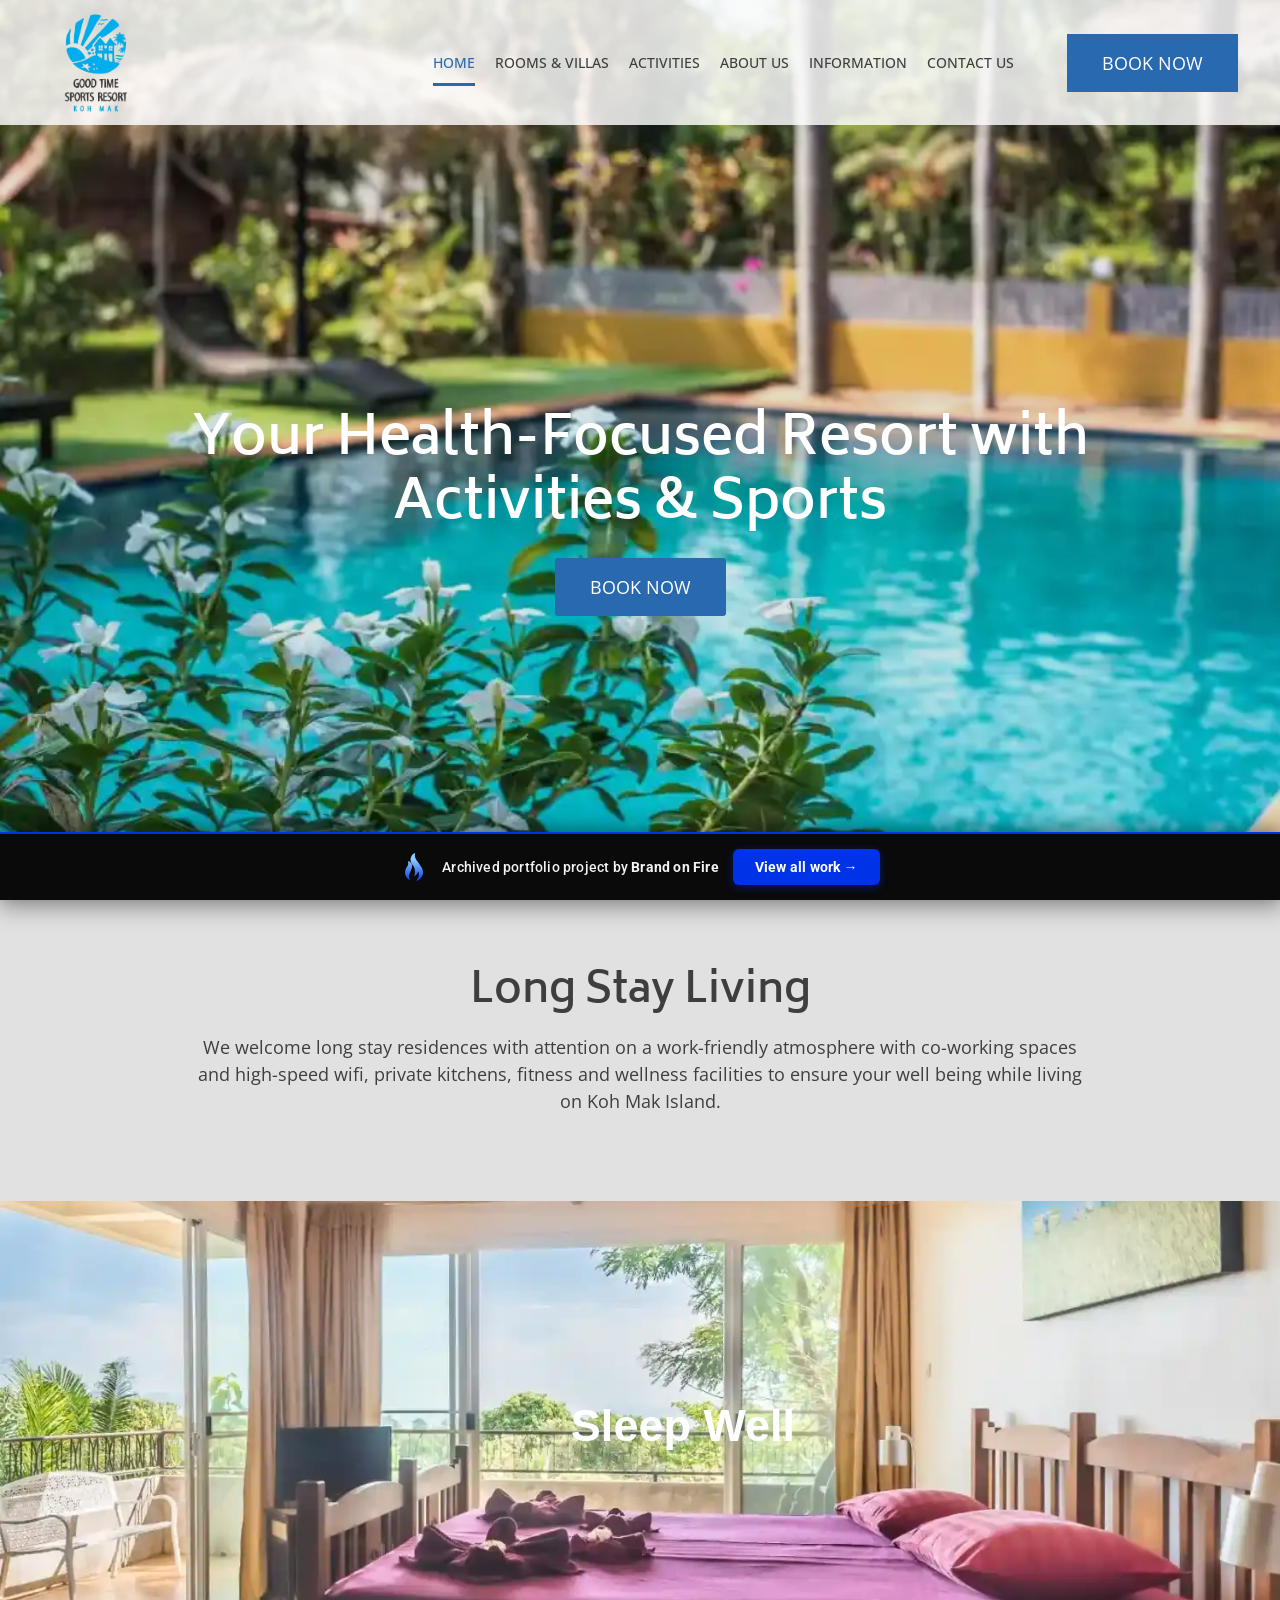
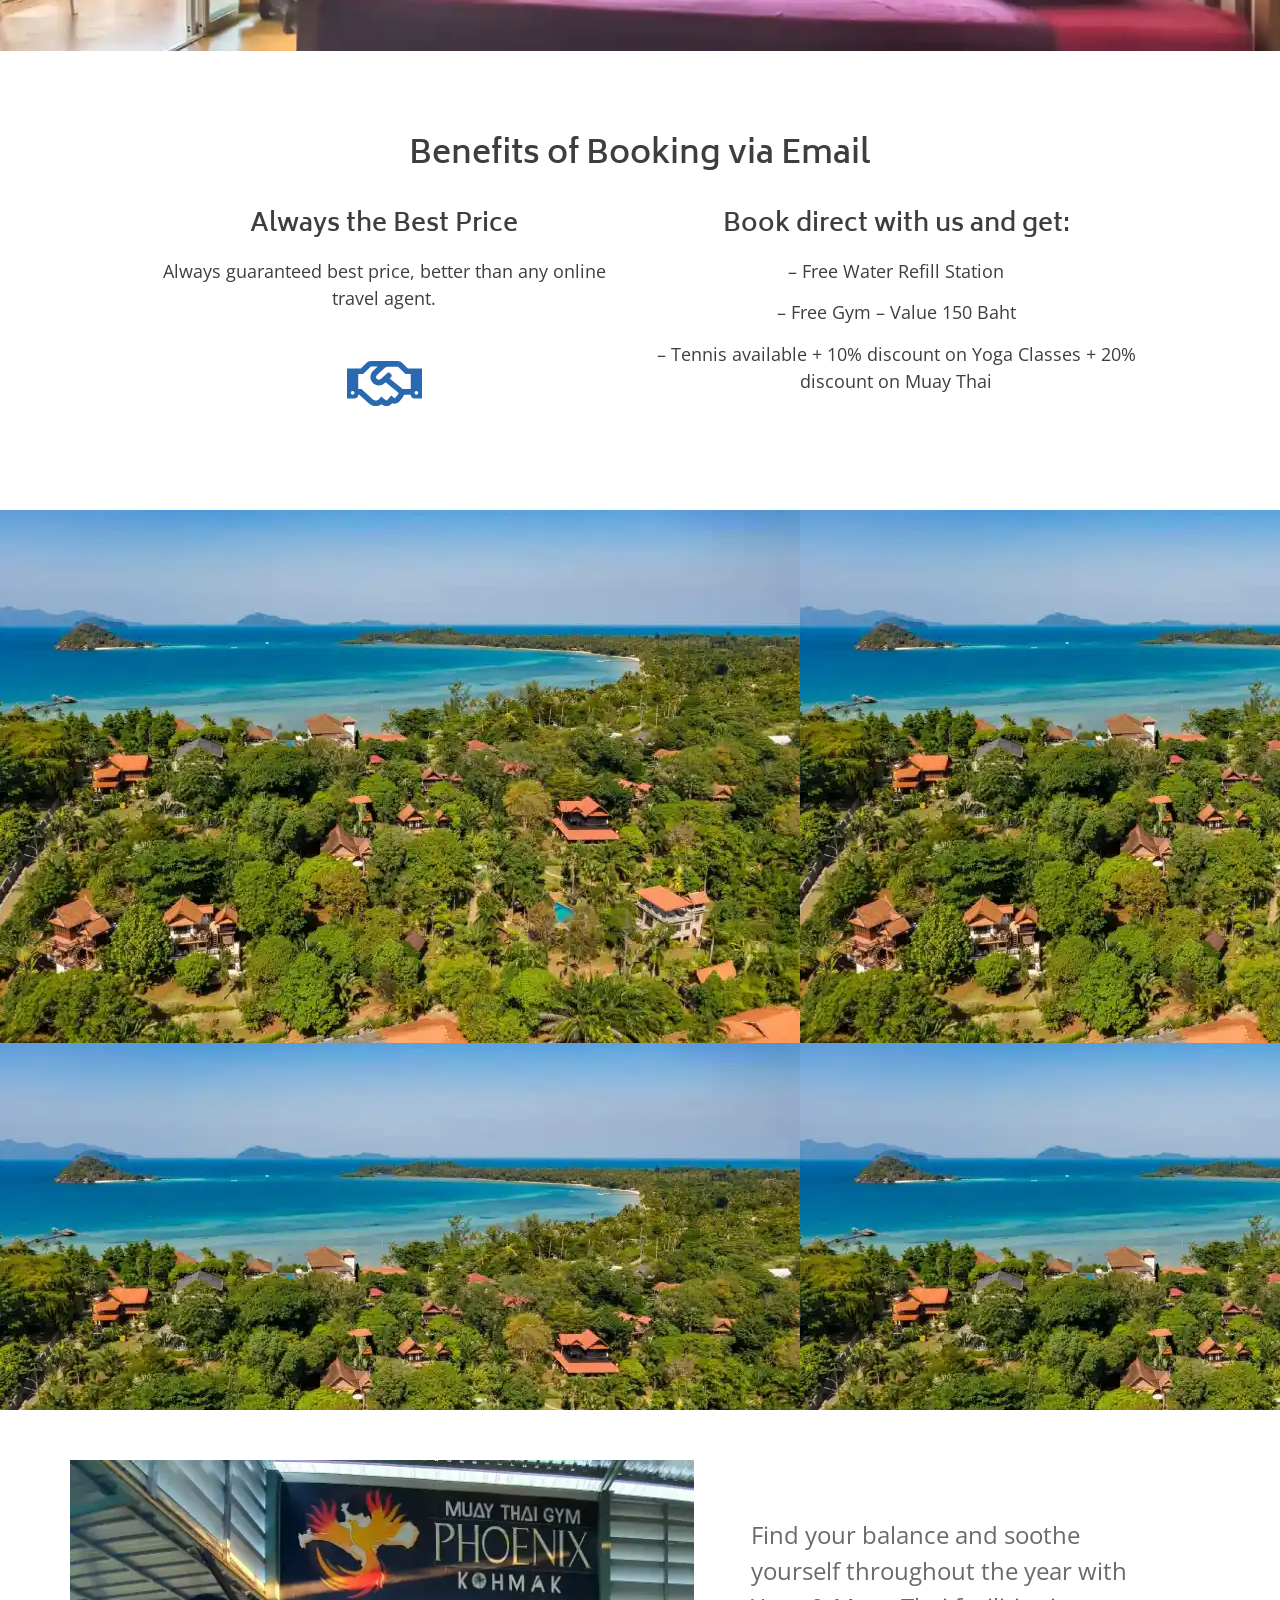
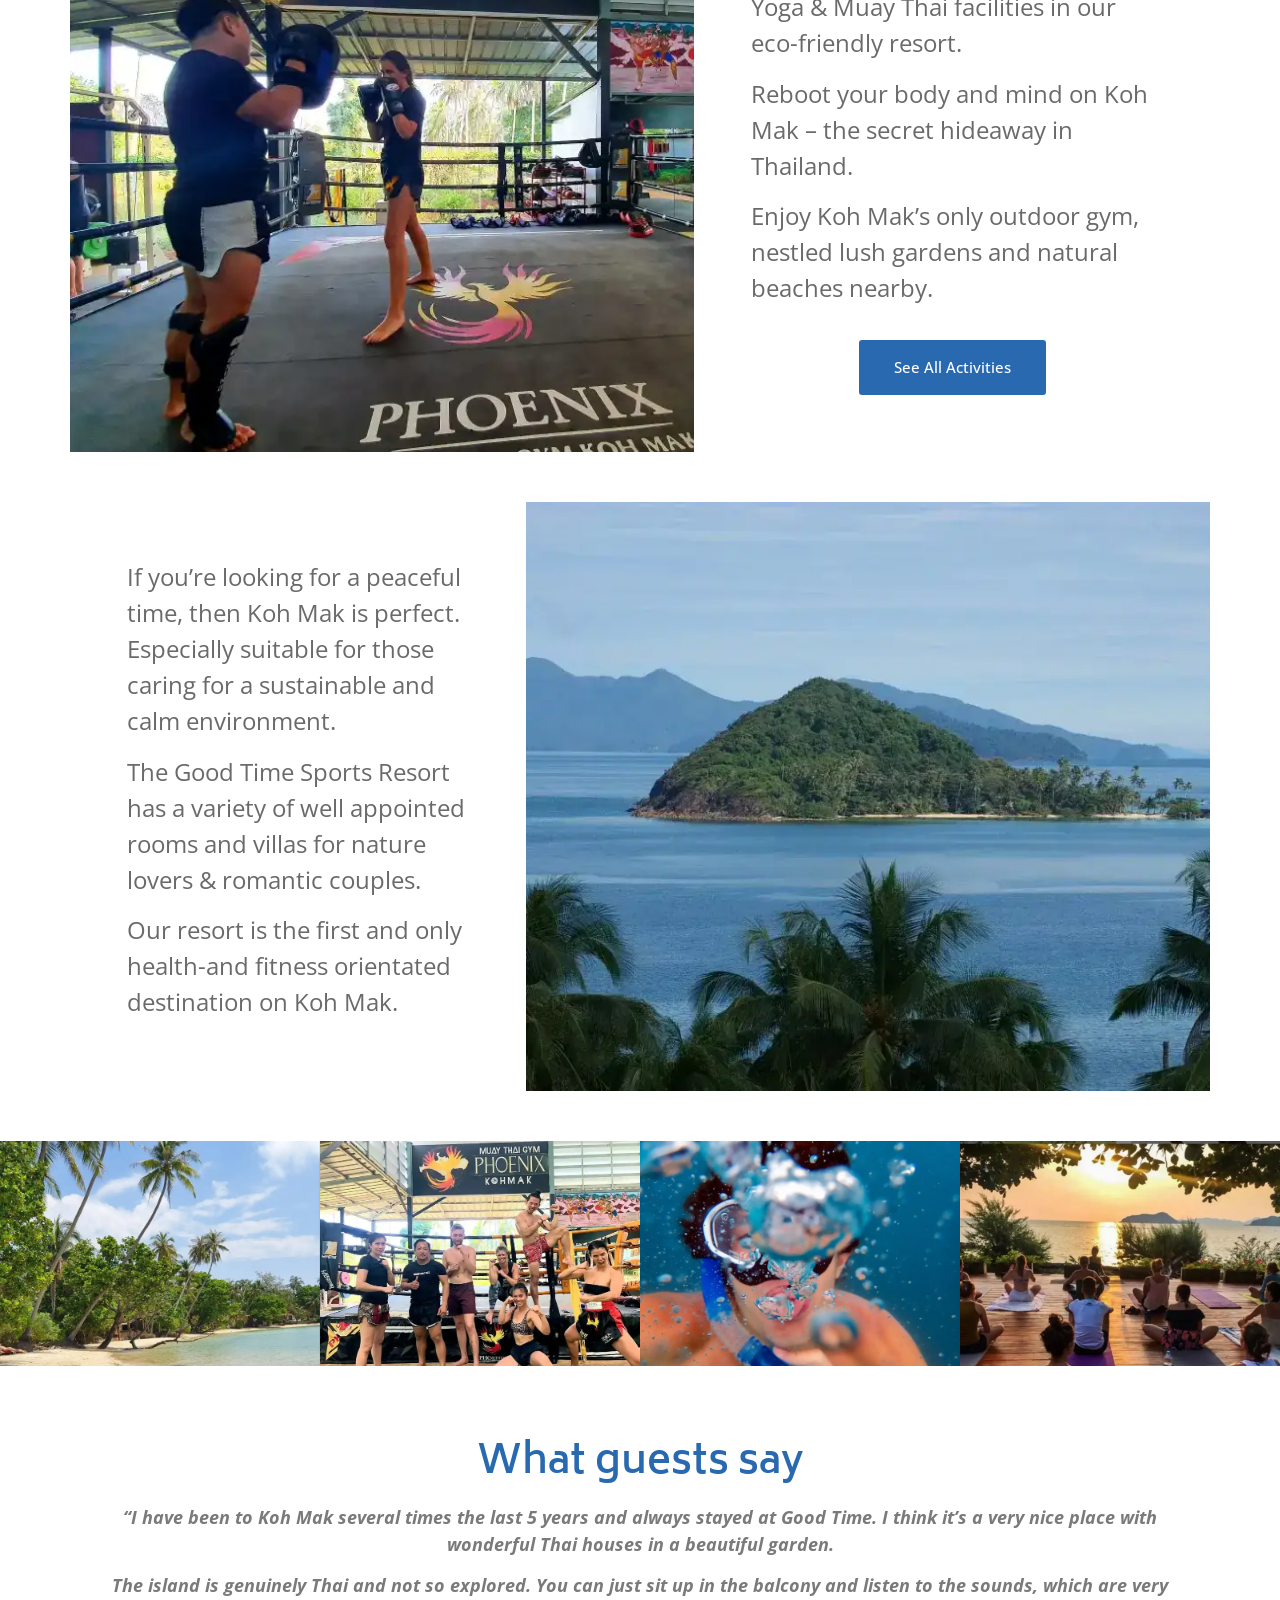
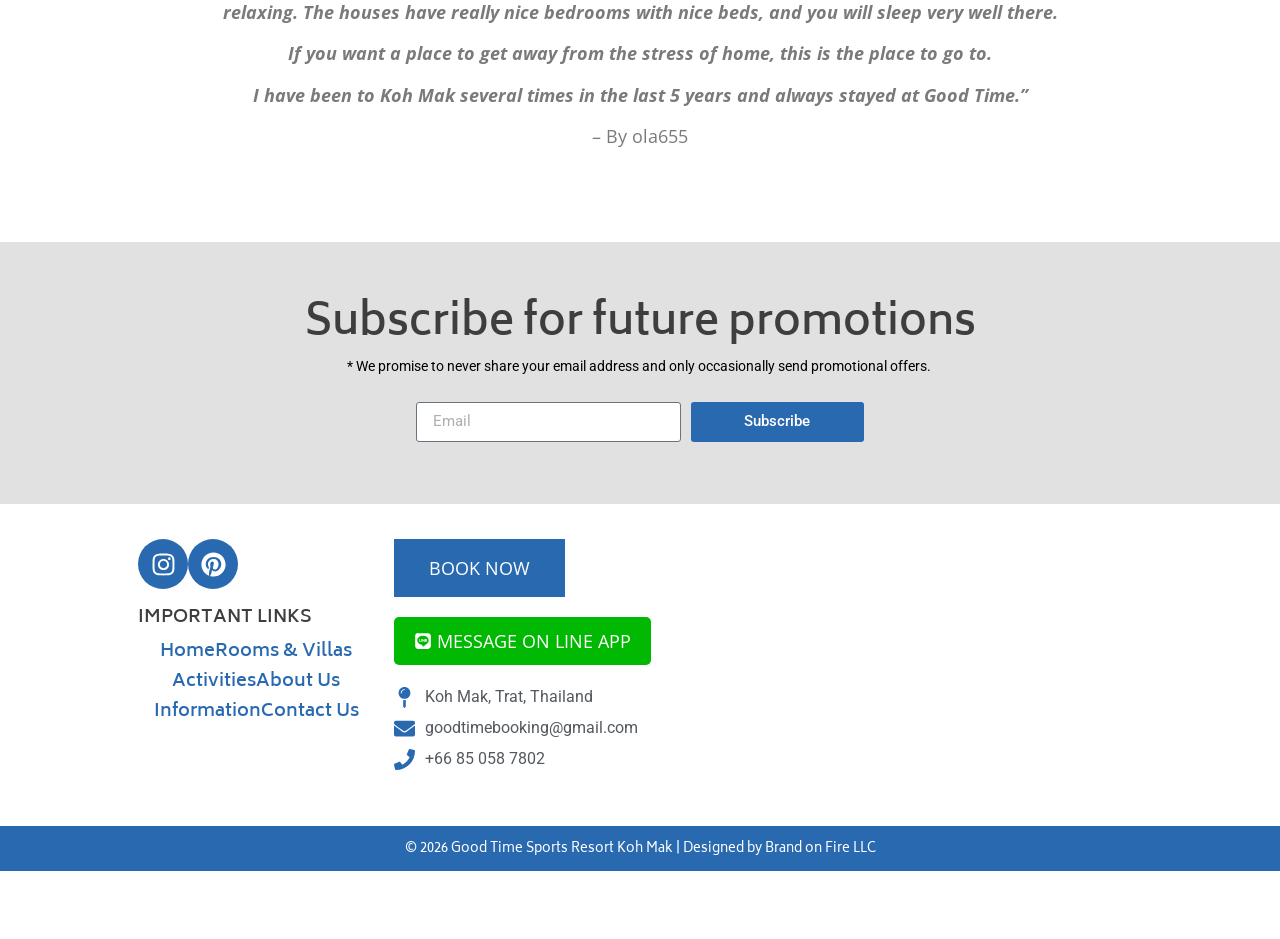
<file: index.html>
<!doctype html><html lang="en-US" data-bofp="0"><head><meta charset="UTF-8"><meta name="viewport" content="width=device-width, initial-scale=1"><link rel="profile" href="https://gmpg.org/xfn/11"><meta name="robots" content="index, follow, max-image-preview:large, max-snippet:-1, max-video-preview:-1"><title>Good Time Sports Resort Koh Mak | Family-friendly Stay on Koh Mak</title><meta name="description" content="Good Time Sports Resort Koh Mak provides you with a comfortable, family-friendly stay on Koh Mak, with all kinds of activities, like snorkeling, and kayaking."><meta property="og:locale" content="en_US"><meta property="og:type" content="website"><meta property="og:title" content="Good Time Sports Resort Koh Mak | Family-friendly Stay on Koh Mak"><meta property="og:description" content="Good Time Sports Resort Koh Mak provides you with a comfortable, family-friendly stay on Koh Mak, with all kinds of activities, like snorkeling, and kayaking."><meta property="og:url" content="/"><meta property="og:site_name" content="Good Time Sports Resort Koh Mak"><meta property="article:publisher" content="https://www.facebook.com/GoodtimeResort/"><meta property="article:modified_time" content="2025-06-28T03:11:08+00:00"><meta name="twitter:card" content="summary_large_image"><meta name="generator" content="Elementor 4.1.1; features: e_font_icon_svg, additional_custom_breakpoints; settings: css_print_method-external, google_font-enabled, font_display-swap"><link rel="icon" href="wp-content/uploads/2024/10/good-time-sports-resort-logo-150x150.webp" sizes="32x32"><link rel="icon" href="_a/0801070de384.webp" sizes="192x192"><link rel="apple-touch-icon" href="_a/0801070de384.webp"><meta name="msapplication-TileImage" content="_a/0801070de384.webp"><meta name="generator" content="WP Rocket 3.20.2" data-wpr-features="wpr_minify_concatenate_js wpr_lazyload_images wpr_lazyload_iframes wpr_preconnect_external_domains wpr_oci wpr_minify_css wpr_preload_links wpr_desktop"><link rel="stylesheet" href="style.css"><style>[data-bofp="1"]{background-color:rgb(255, 255, 255)!important;color:rgb(51, 51, 51)!important}[data-bofp="2"]{background-color:rgba(255, 255, 255, 0.82)!important;color:rgb(51, 51, 51)!important}[data-bofp="3"]{background-color:rgb(225, 225, 225)!important;color:rgb(51, 51, 51)!important}[data-bofp="4"]{background-color:rgb(255, 255, 255)!important;color:rgb(51, 51, 51)!important}[data-bofp="5"]{background-color:rgb(255, 255, 255)!important;color:rgb(51, 51, 51)!important}[data-bofp="6"]{background-color:rgb(255, 255, 255)!important;color:rgb(51, 51, 51)!important}[data-bofp="7"]{background-color:rgb(255, 255, 255)!important;color:rgb(51, 51, 51)!important}[data-bofp="8"]{background-color:rgb(255, 255, 255)!important;color:rgb(51, 51, 51)!important}[data-bofp="9"]{background-color:rgb(255, 255, 255)!important;color:rgb(51, 51, 51)!important}[data-bofp="10"]{background-color:rgb(225, 225, 225)!important;color:rgb(51, 51, 51)!important}[data-bofp="11"]{background-color:rgb(255, 255, 255)!important;color:rgb(51, 51, 51)!important}[data-bofp="12"]{background-color:rgb(243, 245, 248)!important;color:rgb(51, 51, 51)!important}</style><meta name="robots" content="noindex, nofollow"></head><body class="home wp-singular page-template-default page page-id-7 wp-custom-logo wp-embed-responsive wp-theme-hello-elementor hello-elementor-default elementor-default elementor-kit-6 elementor-page elementor-page-7 e--ua-blink e--ua-mac e--ua-webkit dialog-body dialog-lightbox-body dialog-container dialog-lightbox-container" data-elementor-device-mode="desktop" data-bofp="1"><a class="skip-link screen-reader-text" href="#content">Skip to content</a><header data-elementor-type="header" data-elementor-id="15" class="elementor elementor-15 elementor-location-header" data-elementor-post-type="elementor_library"><div class="elementor-element elementor-element-3b2fb08 e-con-full e-flex e-con e-parent e-lazyloaded" data-id="3b2fb08" data-element_type="container" data-e-type="container" data-settings="{&quot;background_background&quot;:&quot;classic&quot;}" data-bofp="2"><div class="elementor-element elementor-element-a1ec9e6 e-con-full e-flex e-con e-child" data-id="a1ec9e6" data-element_type="container" data-e-type="container"><div class="elementor-element elementor-element-91f3628 elementor-widget elementor-widget-theme-site-logo elementor-widget-image" data-id="91f3628" data-element_type="widget" data-e-type="widget" data-widget_type="theme-site-logo.default"><div class="elementor-widget-container"><a href="index.html"><img fetchpriority="high" width="900" height="1200" src="_a/0801070de384.webp" class="attachment-full size-full wp-image-17" alt="" decoding="sync">				</a></div></div></div><div class="elementor-element elementor-element-5be6a67 e-con-full e-flex e-con e-child" data-id="5be6a67" data-element_type="container" data-e-type="container"><div class="elementor-element elementor-element-41dad96 elementor-nav-menu__align-end elementor-nav-menu--stretch elementor-nav-menu__text-align-center elementor-nav-menu--dropdown-tablet elementor-nav-menu--toggle elementor-nav-menu--burger elementor-widget elementor-widget-nav-menu" data-id="41dad96" data-element_type="widget" data-e-type="widget" data-settings="{&quot;full_width&quot;:&quot;stretch&quot;,&quot;layout&quot;:&quot;horizontal&quot;,&quot;submenu_icon&quot;:{&quot;value&quot;:&quot;&lt;svg aria-hidden=\&quot;true\&quot; class=\&quot;e-font-icon-svg e-fas-caret-down\&quot; viewBox=\&quot;0 0 320 512\&quot; xmlns=\&quot;http:\/\/www.w3.org\/2000\/svg\&quot;&gt;&lt;path d=\&quot;M31.3 192h257.3c17.8 0 26.7 21.5 14.1 34.1L174.1 354.8c-7.8 7.8-20.5 7.8-28.3 0L17.2 226.1C4.6 213.5 13.5 192 31.3 192z\&quot;&gt;&lt;\/path&gt;&lt;\/svg&gt;&quot;,&quot;library&quot;:&quot;fa-solid&quot;},&quot;toggle&quot;:&quot;burger&quot;}" data-widget_type="nav-menu.default"><div class="elementor-widget-container"><nav aria-label="Menu" class="elementor-nav-menu--main elementor-nav-menu__container elementor-nav-menu--layout-horizontal e--pointer-underline e--animation-fade"><ul id="menu-1-41dad96" class="elementor-nav-menu" data-smartmenus-id="1782338253534734"><li class="menu-item menu-item-type-post_type menu-item-object-page menu-item-home current-menu-item page_item page-item-7 current_page_item menu-item-449"><a href="index.html" aria-current="page" class="elementor-item elementor-item-active">Home</a></li><li class="menu-item menu-item-type-post_type menu-item-object-page menu-item-228"><a href="rooms-villas/index.html" class="elementor-item">Rooms &amp; Villas</a></li><li class="menu-item menu-item-type-post_type menu-item-object-page menu-item-245"><a href="activities/index.html" class="elementor-item">Activities</a></li><li class="menu-item menu-item-type-post_type menu-item-object-page menu-item-284"><a href="about/index.html" class="elementor-item">About Us</a></li><li class="menu-item menu-item-type-post_type menu-item-object-page menu-item-348"><a href="blog/index.html" class="elementor-item">Information</a></li><li class="menu-item menu-item-type-post_type menu-item-object-page menu-item-458"><a href="contact-us/index.html" class="elementor-item">Contact Us</a></li></ul>			</nav><div class="elementor-menu-toggle" role="button" tabindex="0" aria-label="Menu Toggle" aria-expanded="false" style=""><svg aria-hidden="true" role="presentation" class="elementor-menu-toggle__icon--open e-font-icon-svg e-eicon-menu-bar" viewBox="0 0 1000 1000" xmlns="http://www.w3.org/2000/svg"><path d="M104 333H896C929 333 958 304 958 271S929 208 896 208H104C71 208 42 237 42 271S71 333 104 333ZM104 583H896C929 583 958 554 958 521S929 458 896 458H104C71 458 42 487 42 521S71 583 104 583ZM104 833H896C929 833 958 804 958 771S929 708 896 708H104C71 708 42 737 42 771S71 833 104 833Z"></path></svg><svg aria-hidden="true" role="presentation" class="elementor-menu-toggle__icon--close e-font-icon-svg e-eicon-close" viewBox="0 0 1000 1000" xmlns="http://www.w3.org/2000/svg"><path d="M742 167L500 408 258 167C246 154 233 150 217 150 196 150 179 158 167 167 154 179 150 196 150 212 150 229 154 242 171 254L408 500 167 742C138 771 138 800 167 829 196 858 225 858 254 829L496 587 738 829C750 842 767 846 783 846 800 846 817 842 829 829 842 817 846 804 846 783 846 767 842 750 829 737L588 500 833 258C863 229 863 200 833 171 804 137 775 137 742 167Z"></path></svg>		</div><nav class="elementor-nav-menu--dropdown elementor-nav-menu__container" aria-hidden="true" style="top: 44px; --menu-height: 0; width: 1366px; left: 0px;"><ul id="menu-2-41dad96" class="elementor-nav-menu" data-smartmenus-id="17823382535354731"><li class="menu-item menu-item-type-post_type menu-item-object-page menu-item-home current-menu-item page_item page-item-7 current_page_item menu-item-449"><a href="index.html" aria-current="page" class="elementor-item elementor-item-active" tabindex="-1">Home</a></li><li class="menu-item menu-item-type-post_type menu-item-object-page menu-item-228"><a href="rooms-villas/index.html" class="elementor-item" tabindex="-1">Rooms &amp; Villas</a></li><li class="menu-item menu-item-type-post_type menu-item-object-page menu-item-245"><a href="activities/index.html" class="elementor-item" tabindex="-1">Activities</a></li><li class="menu-item menu-item-type-post_type menu-item-object-page menu-item-284"><a href="about/index.html" class="elementor-item" tabindex="-1">About Us</a></li><li class="menu-item menu-item-type-post_type menu-item-object-page menu-item-348"><a href="blog/index.html" class="elementor-item" tabindex="-1">Information</a></li><li class="menu-item menu-item-type-post_type menu-item-object-page menu-item-458"><a href="contact-us/index.html" class="elementor-item" tabindex="-1">Contact Us</a></li></ul>			</nav></div></div></div><div class="elementor-element elementor-element-011fe51 e-con-full elementor-hidden-tablet elementor-hidden-mobile e-flex e-con e-child" data-id="011fe51" data-element_type="container" data-e-type="container"><div class="elementor-element elementor-element-bef8195 elementor-widget elementor-widget-button" data-id="bef8195" data-element_type="widget" data-e-type="widget" data-widget_type="button.default"><div class="elementor-widget-container"><div class="elementor-button-wrapper"><a class="elementor-button elementor-button-link elementor-size-sm" href="contact-us/index.html"><span class="elementor-button-content-wrapper"><span class="elementor-button-text">BOOK NOW</span></span></a></div></div></div></div></div></header><main id="content" class="site-main post-7 page type-page status-publish hentry"><div class="page-content"><div data-elementor-type="wp-post" data-elementor-id="7" class="elementor elementor-7" data-elementor-post-type="page"><div class="elementor-element elementor-element-f2f4302 e-flex e-con-boxed e-con e-parent e-lazyloaded" data-id="f2f4302" data-element_type="container" data-e-type="container" data-settings="{&quot;background_background&quot;:&quot;classic&quot;}"><div class="e-con-inner"><div class="elementor-element elementor-element-516a135 elementor-widget elementor-widget-heading" data-id="516a135" data-element_type="widget" data-e-type="widget" data-widget_type="heading.default"><div class="elementor-widget-container"><h2 class="elementor-heading-title elementor-size-default">Your Health-Focused Resort with Activities &amp; Sports</h2>				</div></div><div class="elementor-element elementor-element-b001ae7 elementor-align-center elementor-widget elementor-widget-button" data-id="b001ae7" data-element_type="widget" data-e-type="widget" data-widget_type="button.default"><div class="elementor-widget-container"><div class="elementor-button-wrapper"><a class="elementor-button elementor-button-link elementor-size-sm" href="contact-us/index.html"><span class="elementor-button-content-wrapper"><span class="elementor-button-text">BOOK NOW</span></span></a></div></div></div></div></div><div class="elementor-element elementor-element-6f70247 e-flex e-con-boxed e-con e-parent e-lazyloaded" data-id="6f70247" data-element_type="container" data-e-type="container" data-settings="{&quot;background_background&quot;:&quot;classic&quot;}" data-bofp="3"><div class="e-con-inner"><div class="elementor-element elementor-element-64cd7eb elementor-widget elementor-widget-heading" data-id="64cd7eb" data-element_type="widget" data-e-type="widget" data-widget_type="heading.default"><div class="elementor-widget-container"><h2 class="elementor-heading-title elementor-size-default">Long Stay Living</h2>				</div></div><div class="elementor-element elementor-element-65cd31c elementor-widget elementor-widget-text-editor" data-id="65cd31c" data-element_type="widget" data-e-type="widget" data-widget_type="text-editor.default"><div class="elementor-widget-container"><p>We welcome long stay residences with attention on a work-friendly atmosphere with co-working spaces and high-speed wifi, private kitchens, fitness and wellness facilities to ensure your well being while living on Koh Mak Island.</p>								</div></div></div></div><div class="elementor-element elementor-element-23d64b4 e-con-full e-flex e-con e-parent e-lazyloaded" data-id="23d64b4" data-element_type="container" data-e-type="container"><div class="elementor-element elementor-element-7eb0463 elementor--h-position-center elementor--v-position-middle elementor-widget elementor-widget-slides e-widget-swiper" data-id="7eb0463" data-element_type="widget" data-e-type="widget" data-settings="{&quot;navigation&quot;:&quot;none&quot;,&quot;transition&quot;:&quot;fade&quot;,&quot;transition_speed&quot;:1000,&quot;autoplay&quot;:&quot;yes&quot;,&quot;autoplay_speed&quot;:5000,&quot;infinite&quot;:&quot;yes&quot;}" data-widget_type="slides.default"><div class="elementor-widget-container"><div class="elementor-swiper"><div class="elementor-slides-wrapper elementor-main-swiper swiper swiper-fade swiper-initialized swiper-horizontal swiper-pointer-events swiper-watch-progress swiper-backface-hidden" role="region" aria-roledescription="carousel" aria-label="Slides" dir="ltr" data-animation=""><div class="swiper-wrapper elementor-slides" id="swiper-wrapper-26b7c5ccad410d51a" aria-live="off" style="cursor: grab; transition-duration: 0ms;"><div class="elementor-repeater-item-22796fa swiper-slide swiper-slide-duplicate swiper-slide-duplicate-prev" role="group" aria-roledescription="slide" data-swiper-slide-index="0" aria-label="1 / 2" style="width: 1366px; transition-duration: 0ms; opacity: 0; transform: translate3d(0px, 0px, 0px);"><div class="swiper-slide-bg" role="img" aria-label="Tropical_Bungalow_1-0993136" data-bofp="4"></div><div class="swiper-slide-inner"><div class="swiper-slide-contents"><div class="elementor-slide-heading">Sleep Well</div></div></div></div><div class="elementor-repeater-item-7315f0a swiper-slide swiper-slide-duplicate swiper-slide-duplicate-active" role="group" aria-roledescription="slide" data-swiper-slide-index="1" aria-label="2 / 2" style="width: 1366px; transition-duration: 0ms; opacity: 0; transform: translate3d(-1366px, 0px, 0px);"><div class="swiper-slide-bg" role="img" aria-label="seaview_suite-0993286" data-bofp="5"></div><div class="swiper-slide-inner"><div class="swiper-slide-contents"><div class="elementor-slide-heading">Sleep Well</div></div></div></div><div class="elementor-repeater-item-22796fa swiper-slide swiper-slide-prev swiper-slide-duplicate-next" role="group" aria-roledescription="slide" data-swiper-slide-index="0" aria-label="1 / 2" style="width: 1366px; transition-duration: 0ms; opacity: 0; transform: translate3d(-2732px, 0px, 0px);"><div class="swiper-slide-bg" role="img" aria-label="Tropical_Bungalow_1-0993136" data-bofp="6"></div><div class="swiper-slide-inner"><div class="swiper-slide-contents"><div class="elementor-slide-heading">Sleep Well</div></div></div></div><div class="elementor-repeater-item-7315f0a swiper-slide swiper-slide-visible swiper-slide-active" role="group" aria-roledescription="slide" data-swiper-slide-index="1" aria-label="2 / 2" style="width: 1366px; transition-duration: 0ms; opacity: 1; transform: translate3d(-4098px, 0px, 0px);"><div class="swiper-slide-bg elementor-ken-burns--active" role="img" aria-label="seaview_suite-0993286" data-bofp="7"></div><div class="swiper-slide-inner"><div class="swiper-slide-contents"><div class="elementor-slide-heading">Sleep Well</div></div></div></div>				<div class="elementor-repeater-item-22796fa swiper-slide swiper-slide-duplicate swiper-slide-next swiper-slide-duplicate-prev" role="group" aria-roledescription="slide" data-swiper-slide-index="0" aria-label="1 / 2" style="width: 1366px; transition-duration: 0ms; opacity: 0; transform: translate3d(-5464px, 0px, 0px);"><div class="swiper-slide-bg" role="img" aria-label="Tropical_Bungalow_1-0993136" data-bofp="8"></div><div class="swiper-slide-inner"><div class="swiper-slide-contents"><div class="elementor-slide-heading">Sleep Well</div></div></div></div><div class="elementor-repeater-item-7315f0a swiper-slide swiper-slide-duplicate swiper-slide-duplicate-active" role="group" aria-roledescription="slide" data-swiper-slide-index="1" aria-label="2 / 2" style="width: 1366px; transition-duration: 0ms; opacity: 0; transform: translate3d(-6830px, 0px, 0px);"><div class="swiper-slide-bg" role="img" aria-label="seaview_suite-0993286" data-bofp="9"></div><div class="swiper-slide-inner"><div class="swiper-slide-contents"><div class="elementor-slide-heading">Sleep Well</div></div></div></div></div><span class="swiper-notification" aria-live="assertive" aria-atomic="true"></span></div></div></div></div></div><div class="elementor-element elementor-element-2aa4c58 e-flex e-con-boxed e-con e-parent e-lazyloaded" data-id="2aa4c58" data-element_type="container" data-e-type="container"><div class="e-con-inner"><div class="elementor-element elementor-element-026078f elementor-widget elementor-widget-heading" data-id="026078f" data-element_type="widget" data-e-type="widget" data-widget_type="heading.default"><div class="elementor-widget-container"><h2 class="elementor-heading-title elementor-size-default">Benefits of Booking via Email</h2>				</div></div></div></div><div class="elementor-element elementor-element-e581880 e-flex e-con-boxed e-con e-parent e-lazyloaded" data-id="e581880" data-element_type="container" data-e-type="container"><div class="e-con-inner"><div class="elementor-element elementor-element-0fc6e14 e-con-full e-flex e-con e-child" data-id="0fc6e14" data-element_type="container" data-e-type="container"><div class="elementor-element elementor-element-8517b15 elementor-widget elementor-widget-heading" data-id="8517b15" data-element_type="widget" data-e-type="widget" data-widget_type="heading.default"><div class="elementor-widget-container"><h3 class="elementor-heading-title elementor-size-default">Always the Best Price</h3>				</div></div><div class="elementor-element elementor-element-6558eaa elementor-widget elementor-widget-text-editor" data-id="6558eaa" data-element_type="widget" data-e-type="widget" data-widget_type="text-editor.default"><div class="elementor-widget-container"><p>Always guaranteed best price, better than any online travel agent.</p>								</div></div><div class="elementor-element elementor-element-04acb00 elementor-view-default elementor-widget elementor-widget-icon" data-id="04acb00" data-element_type="widget" data-e-type="widget" data-widget_type="icon.default"><div class="elementor-widget-container"><div class="elementor-icon-wrapper"><div class="elementor-icon"><svg aria-hidden="true" class="e-font-icon-svg e-far-handshake" viewBox="0 0 640 512" xmlns="http://www.w3.org/2000/svg"><path d="M519.2 127.9l-47.6-47.6A56.252 56.252 0 0 0 432 64H205.2c-14.8 0-29.1 5.9-39.6 16.3L118 127.9H0v255.7h64c17.6 0 31.8-14.2 31.9-31.7h9.1l84.6 76.4c30.9 25.1 73.8 25.7 105.6 3.8 12.5 10.8 26 15.9 41.1 15.9 18.2 0 35.3-7.4 48.8-24 22.1 8.7 48.2 2.6 64-16.8l26.2-32.3c5.6-6.9 9.1-14.8 10.9-23h57.9c.1 17.5 14.4 31.7 31.9 31.7h64V127.9H519.2zM48 351.6c-8.8 0-16-7.2-16-16s7.2-16 16-16 16 7.2 16 16c0 8.9-7.2 16-16 16zm390-6.9l-26.1 32.2c-2.8 3.4-7.8 4-11.3 1.2l-23.9-19.4-30 36.5c-6 7.3-15 4.8-18 2.4l-36.8-31.5-15.6 19.2c-13.9 17.1-39.2 19.7-55.3 6.6l-97.3-88H96V175.8h41.9l61.7-61.6c2-.8 3.7-1.5 5.7-2.3H262l-38.7 35.5c-29.4 26.9-31.1 72.3-4.4 101.3 14.8 16.2 61.2 41.2 101.5 4.4l8.2-7.5 108.2 87.8c3.4 2.8 3.9 7.9 1.2 11.3zm106-40.8h-69.2c-2.3-2.8-4.9-5.4-7.7-7.7l-102.7-83.4 12.5-11.4c6.5-6 7-16.1 1-22.6L367 167.1c-6-6.5-16.1-6.9-22.6-1l-55.2 50.6c-9.5 8.7-25.7 9.4-34.6 0-9.3-9.9-8.5-25.1 1.2-33.9l65.6-60.1c7.4-6.8 17-10.5 27-10.5l83.7-.2c2.1 0 4.1.8 5.5 2.3l61.7 61.6H544v128zm48 47.7c-8.8 0-16-7.2-16-16s7.2-16 16-16 16 7.2 16 16c0 8.9-7.2 16-16 16z"></path></svg>			</div></div></div></div></div><div class="elementor-element elementor-element-4fc15f6 e-con-full e-flex e-con e-child" data-id="4fc15f6" data-element_type="container" data-e-type="container"><div class="elementor-element elementor-element-ac26a13 elementor-widget elementor-widget-heading" data-id="ac26a13" data-element_type="widget" data-e-type="widget" data-widget_type="heading.default"><div class="elementor-widget-container"><h3 class="elementor-heading-title elementor-size-default">Book direct with us and get:</h3>				</div></div><div class="elementor-element elementor-element-261d457 elementor-widget elementor-widget-text-editor" data-id="261d457" data-element_type="widget" data-e-type="widget" data-widget_type="text-editor.default"><div class="elementor-widget-container"><p>– Free Water Refill Station</p><p>– Free Gym – Value 150 Baht</p><p>– Tennis available + 10% discount on Yoga Classes + 20% discount on Muay Thai</p>								</div></div></div></div></div><div class="elementor-element elementor-element-bf33901 e-flex e-con-boxed e-con e-parent e-lazyloaded" data-id="bf33901" data-element_type="container" data-e-type="container" data-settings="{&quot;background_background&quot;:&quot;classic&quot;}"><div class="e-con-inner"></div></div><div class="elementor-element elementor-element-941888b e-flex e-con-boxed e-con e-parent e-lazyloaded" data-id="941888b" data-element_type="container" data-e-type="container"><div class="e-con-inner"><div class="elementor-element elementor-element-1b9f0a7 e-con-full e-flex e-con e-child" data-id="1b9f0a7" data-element_type="container" data-e-type="container" data-settings="{&quot;background_background&quot;:&quot;classic&quot;}"></div><div class="elementor-element elementor-element-0913df0 e-con-full e-flex e-con e-child" data-id="0913df0" data-element_type="container" data-e-type="container"><div class="elementor-element elementor-element-d288407 elementor-widget elementor-widget-text-editor" data-id="d288407" data-element_type="widget" data-e-type="widget" data-widget_type="text-editor.default"><div class="elementor-widget-container"><p>Find your balance and soothe yourself throughout the year with Yoga &amp; Muay Thai facilities in our eco-friendly resort.</p><p>Reboot your body and mind on Koh Mak – the secret hideaway in Thailand.</p><p>Enjoy Koh Mak’s only outdoor gym, nestled lush gardens and natural beaches nearby.</p>								</div></div><div class="elementor-element elementor-element-23eae8b elementor-align-center elementor-widget elementor-widget-button" data-id="23eae8b" data-element_type="widget" data-e-type="widget" data-widget_type="button.default"><div class="elementor-widget-container"><div class="elementor-button-wrapper"><a class="elementor-button elementor-button-link elementor-size-sm" href="activities/index.html"><span class="elementor-button-content-wrapper"><span class="elementor-button-text">See All Activities</span></span></a></div></div></div></div></div></div><div class="elementor-element elementor-element-9d1907f e-flex e-con-boxed e-con e-parent e-lazyloaded" data-id="9d1907f" data-element_type="container" data-e-type="container"><div class="e-con-inner"><div class="elementor-element elementor-element-3b12750 e-con-full e-flex e-con e-child" data-id="3b12750" data-element_type="container" data-e-type="container"><div class="elementor-element elementor-element-36d5305 elementor-widget elementor-widget-text-editor" data-id="36d5305" data-element_type="widget" data-e-type="widget" data-widget_type="text-editor.default"><div class="elementor-widget-container"><p>If you’re looking for a peaceful time, then Koh Mak is perfect. Especially suitable for those caring for a sustainable and calm environment.</p><p>The Good Time Sports Resort has a variety of well appointed rooms and villas for nature lovers &amp; romantic couples.</p><p>Our resort is the first and only health-and fitness orientated destination on Koh Mak.</p>								</div></div></div><div class="elementor-element elementor-element-26791fb e-con-full e-flex e-con e-child" data-id="26791fb" data-element_type="container" data-e-type="container" data-settings="{&quot;background_background&quot;:&quot;classic&quot;}"></div></div></div><div class="elementor-element elementor-element-fc09864 e-con-full e-flex e-con e-parent e-lazyloaded" data-id="fc09864" data-element_type="container" data-e-type="container"><div class="elementor-element elementor-element-5e1d570 e-con-full e-flex e-con e-child" data-id="5e1d570" data-element_type="container" data-e-type="container" data-settings="{&quot;background_background&quot;:&quot;classic&quot;}"></div><div class="elementor-element elementor-element-bee3a63 e-con-full e-flex e-con e-child" data-id="bee3a63" data-element_type="container" data-e-type="container" data-settings="{&quot;background_background&quot;:&quot;classic&quot;}"></div><div class="elementor-element elementor-element-44dedd4 e-con-full e-flex e-con e-child" data-id="44dedd4" data-element_type="container" data-e-type="container" data-settings="{&quot;background_background&quot;:&quot;classic&quot;}"></div><div class="elementor-element elementor-element-f21ef81 e-con-full e-flex e-con e-child" data-id="f21ef81" data-element_type="container" data-e-type="container" data-settings="{&quot;background_background&quot;:&quot;classic&quot;}"></div></div><div class="elementor-element elementor-element-4c79124 e-flex e-con-boxed e-con e-parent e-lazyloaded" data-id="4c79124" data-element_type="container" data-e-type="container"><div class="e-con-inner"><div class="elementor-element elementor-element-71a1650 elementor-widget elementor-widget-heading" data-id="71a1650" data-element_type="widget" data-e-type="widget" data-widget_type="heading.default"><div class="elementor-widget-container"><h2 class="elementor-heading-title elementor-size-default">What guests say</h2>				</div></div><div class="elementor-element elementor-element-a8eff66 elementor-widget elementor-widget-text-editor" data-id="a8eff66" data-element_type="widget" data-e-type="widget" data-widget_type="text-editor.default"><div class="elementor-widget-container"><p><strong><em>“I have been to Koh Mak several times the last 5 years and always stayed at Good Time. </em><em>I think it’s a very nice place with wonderful Thai houses in a beautiful garden.</em></strong></p><p><strong><em>The island is genuinely Thai and not so explored. You can just sit up in the balcony and listen to the sounds, which are very relaxing. </em><em>The houses have really nice bedrooms with nice beds, and you will sleep very well there.</em></strong></p><p><strong><em>If you want a place to get away from the stress of home, this is the place to go to.</em></strong></p><p><strong><em>I have been to Koh Mak several times in the last 5 years and always stayed at Good Time.”</em></strong></p><p>– By ola655</p>								</div></div></div></div></div></div></main><footer data-elementor-type="footer" data-elementor-id="129" class="elementor elementor-129 elementor-location-footer" data-elementor-post-type="elementor_library"><div class="elementor-element elementor-element-5db1f760 e-flex e-con-boxed e-con e-parent e-lazyloaded" data-id="5db1f760" data-element_type="container" data-e-type="container" data-settings="{&quot;background_background&quot;:&quot;classic&quot;}" data-bofp="10"><div class="e-con-inner"><div class="elementor-element elementor-element-30591415 elementor-widget elementor-widget-heading" data-id="30591415" data-element_type="widget" data-e-type="widget" data-widget_type="heading.default"><div class="elementor-widget-container"><h2 class="elementor-heading-title elementor-size-default">Subscribe for future promotions</h2>				</div></div><div class="elementor-element elementor-element-b568409 elementor-widget elementor-widget-text-editor" data-id="b568409" data-element_type="widget" data-e-type="widget" data-widget_type="text-editor.default"><div class="elementor-widget-container"><p>* We promise to never share your email address and only occasionally send promotional offers.&nbsp;</p>								</div></div><div class="elementor-element elementor-element-be6fe87 elementor-button-align-stretch elementor-widget elementor-widget-form" data-id="be6fe87" data-element_type="widget" data-e-type="widget" data-settings="{&quot;button_width&quot;:&quot;40&quot;,&quot;step_next_label&quot;:&quot;Next&quot;,&quot;step_previous_label&quot;:&quot;Previous&quot;,&quot;step_type&quot;:&quot;number_text&quot;,&quot;step_icon_shape&quot;:&quot;circle&quot;}" data-widget_type="form.default"><div class="elementor-widget-container"><form class="elementor-form" method="post" name="Subscribe" aria-label="Subscribe"><input type="hidden" name="post_id" value="129"><input type="hidden" name="form_id" value="be6fe87"><input type="hidden" name="referer_title" value="Page not found - Good Time Sports Resort Koh Mak"><div class="elementor-form-fields-wrapper elementor-labels-"><div class="elementor-field-type-email elementor-field-group elementor-column elementor-field-group-email elementor-col-60 elementor-field-required"><label for="form-field-email" class="elementor-field-label elementor-screen-only">
								Email							</label><input size="1" type="email" name="form_fields[email]" id="form-field-email" class="elementor-field elementor-size-sm  elementor-field-textual" placeholder="Email" required="required"></div><div class="elementor-field-group elementor-column elementor-field-type-submit elementor-col-40 e-form__buttons"><button class="elementor-button elementor-size-sm" type="submit"><span class="elementor-button-content-wrapper"><span class="elementor-button-text">Subscribe</span></span></button></div></div></form></div></div></div></div><div class="elementor-element elementor-element-4efb6fd e-flex e-con-boxed e-con e-parent e-lazyloaded" data-id="4efb6fd" data-element_type="container" data-e-type="container"><div class="e-con-inner"><div class="elementor-element elementor-element-eb155fc e-con-full e-flex e-con e-child" data-id="eb155fc" data-element_type="container" data-e-type="container"><div class="elementor-element elementor-element-0acdb84 e-grid-align-left elementor-shape-rounded elementor-grid-0 elementor-widget elementor-widget-social-icons" data-id="0acdb84" data-element_type="widget" data-e-type="widget" data-widget_type="social-icons.default"><div class="elementor-widget-container"><div class="elementor-social-icons-wrapper elementor-grid" role="list"><span class="elementor-grid-item" role="listitem"><a class="elementor-icon elementor-social-icon elementor-social-icon-instagram elementor-repeater-item-61d7ba6" href="https://instagram.com/goodtimeresort" target="_blank"><span class="elementor-screen-only">Instagram</span><svg aria-hidden="true" class="e-font-icon-svg e-fab-instagram" viewBox="0 0 448 512" xmlns="http://www.w3.org/2000/svg"><path d="M224.1 141c-63.6 0-114.9 51.3-114.9 114.9s51.3 114.9 114.9 114.9S339 319.5 339 255.9 287.7 141 224.1 141zm0 189.6c-41.1 0-74.7-33.5-74.7-74.7s33.5-74.7 74.7-74.7 74.7 33.5 74.7 74.7-33.6 74.7-74.7 74.7zm146.4-194.3c0 14.9-12 26.8-26.8 26.8-14.9 0-26.8-12-26.8-26.8s12-26.8 26.8-26.8 26.8 12 26.8 26.8zm76.1 27.2c-1.7-35.9-9.9-67.7-36.2-93.9-26.2-26.2-58-34.4-93.9-36.2-37-2.1-147.9-2.1-184.9 0-35.8 1.7-67.6 9.9-93.9 36.1s-34.4 58-36.2 93.9c-2.1 37-2.1 147.9 0 184.9 1.7 35.9 9.9 67.7 36.2 93.9s58 34.4 93.9 36.2c37 2.1 147.9 2.1 184.9 0 35.9-1.7 67.7-9.9 93.9-36.2 26.2-26.2 34.4-58 36.2-93.9 2.1-37 2.1-147.8 0-184.8zM398.8 388c-7.8 19.6-22.9 34.7-42.6 42.6-29.5 11.7-99.5 9-132.1 9s-102.7 2.6-132.1-9c-19.6-7.8-34.7-22.9-42.6-42.6-11.7-29.5-9-99.5-9-132.1s-2.6-102.7 9-132.1c7.8-19.6 22.9-34.7 42.6-42.6 29.5-11.7 99.5-9 132.1-9s102.7-2.6 132.1 9c19.6 7.8 34.7 22.9 42.6 42.6 11.7 29.5 9 99.5 9 132.1s2.7 102.7-9 132.1z"></path></svg>					</a></span><span class="elementor-grid-item" role="listitem"><a class="elementor-icon elementor-social-icon elementor-social-icon-pinterest elementor-repeater-item-ffbdf5e" href="https://www.pinterest.com/goodtimeresort/" target="_blank"><span class="elementor-screen-only">Pinterest</span><svg aria-hidden="true" class="e-font-icon-svg e-fab-pinterest" viewBox="0 0 496 512" xmlns="http://www.w3.org/2000/svg"><path d="M496 256c0 137-111 248-248 248-25.6 0-50.2-3.9-73.4-11.1 10.1-16.5 25.2-43.5 30.8-65 3-11.6 15.4-59 15.4-59 8.1 15.4 31.7 28.5 56.8 28.5 74.8 0 128.7-68.8 128.7-154.3 0-81.9-66.9-143.2-152.9-143.2-107 0-163.9 71.8-163.9 150.1 0 36.4 19.4 81.7 50.3 96.1 4.7 2.2 7.2 1.2 8.3-3.3.8-3.4 5-20.3 6.9-28.1.6-2.5.3-4.7-1.7-7.1-10.1-12.5-18.3-35.3-18.3-56.6 0-54.7 41.4-107.6 112-107.6 60.9 0 103.6 41.5 103.6 100.9 0 67.1-33.9 113.6-78 113.6-24.3 0-42.6-20.1-36.7-44.8 7-29.5 20.5-61.3 20.5-82.6 0-19-10.2-34.9-31.4-34.9-24.9 0-44.9 25.7-44.9 60.2 0 22 7.4 36.8 7.4 36.8s-24.5 103.8-29 123.2c-5 21.4-3 51.6-.9 71.2C65.4 450.9 0 361.1 0 256 0 119 111 8 248 8s248 111 248 248z"></path></svg>					</a></span></div></div></div><div class="elementor-element elementor-element-463aed2 elementor-widget elementor-widget-heading" data-id="463aed2" data-element_type="widget" data-e-type="widget" data-widget_type="heading.default"><div class="elementor-widget-container"><h3 class="elementor-heading-title elementor-size-default">IMPORTANT LINKS
</h3>				</div></div><div class="elementor-element elementor-element-00005f0 elementor-nav-menu--dropdown-none elementor-nav-menu__align-center elementor-widget elementor-widget-nav-menu" data-id="00005f0" data-element_type="widget" data-e-type="widget" data-settings="{&quot;layout&quot;:&quot;vertical&quot;,&quot;submenu_icon&quot;:{&quot;value&quot;:&quot;&lt;svg aria-hidden=\&quot;true\&quot; class=\&quot;e-font-icon-svg e-fas-caret-down\&quot; viewBox=\&quot;0 0 320 512\&quot; xmlns=\&quot;http:\/\/www.w3.org\/2000\/svg\&quot;&gt;&lt;path d=\&quot;M31.3 192h257.3c17.8 0 26.7 21.5 14.1 34.1L174.1 354.8c-7.8 7.8-20.5 7.8-28.3 0L17.2 226.1C4.6 213.5 13.5 192 31.3 192z\&quot;&gt;&lt;\/path&gt;&lt;\/svg&gt;&quot;,&quot;library&quot;:&quot;fa-solid&quot;}}" data-widget_type="nav-menu.default"><div class="elementor-widget-container"><nav aria-label="Menu" class="elementor-nav-menu--main elementor-nav-menu__container elementor-nav-menu--layout-vertical e--pointer-none"><ul id="menu-1-00005f0" class="elementor-nav-menu sm-vertical" data-smartmenus-id="17823382535363782"><li class="menu-item menu-item-type-post_type menu-item-object-page menu-item-home current-menu-item page_item page-item-7 current_page_item menu-item-449"><a href="index.html" aria-current="page" class="elementor-item elementor-item-active">Home</a></li><li class="menu-item menu-item-type-post_type menu-item-object-page menu-item-228"><a href="rooms-villas/index.html" class="elementor-item">Rooms &amp; Villas</a></li><li class="menu-item menu-item-type-post_type menu-item-object-page menu-item-245"><a href="activities/index.html" class="elementor-item">Activities</a></li><li class="menu-item menu-item-type-post_type menu-item-object-page menu-item-284"><a href="about/index.html" class="elementor-item">About Us</a></li><li class="menu-item menu-item-type-post_type menu-item-object-page menu-item-348"><a href="blog/index.html" class="elementor-item">Information</a></li><li class="menu-item menu-item-type-post_type menu-item-object-page menu-item-458"><a href="contact-us/index.html" class="elementor-item">Contact Us</a></li></ul>			</nav><nav class="elementor-nav-menu--dropdown elementor-nav-menu__container" aria-hidden="true" style="--menu-height: 0;"><ul id="menu-2-00005f0" class="elementor-nav-menu sm-vertical" data-smartmenus-id="17823382535364644"><li class="menu-item menu-item-type-post_type menu-item-object-page menu-item-home current-menu-item page_item page-item-7 current_page_item menu-item-449"><a href="index.html" aria-current="page" class="elementor-item elementor-item-active" tabindex="-1">Home</a></li><li class="menu-item menu-item-type-post_type menu-item-object-page menu-item-228"><a href="rooms-villas/index.html" class="elementor-item" tabindex="-1">Rooms &amp; Villas</a></li><li class="menu-item menu-item-type-post_type menu-item-object-page menu-item-245"><a href="activities/index.html" class="elementor-item" tabindex="-1">Activities</a></li><li class="menu-item menu-item-type-post_type menu-item-object-page menu-item-284"><a href="about/index.html" class="elementor-item" tabindex="-1">About Us</a></li><li class="menu-item menu-item-type-post_type menu-item-object-page menu-item-348"><a href="blog/index.html" class="elementor-item" tabindex="-1">Information</a></li><li class="menu-item menu-item-type-post_type menu-item-object-page menu-item-458"><a href="contact-us/index.html" class="elementor-item" tabindex="-1">Contact Us</a></li></ul>			</nav></div></div></div><div class="elementor-element elementor-element-7b7925b e-con-full e-flex e-con e-child" data-id="7b7925b" data-element_type="container" data-e-type="container"><div class="elementor-element elementor-element-7e16abf elementor-widget elementor-widget-button" data-id="7e16abf" data-element_type="widget" data-e-type="widget" data-widget_type="button.default"><div class="elementor-widget-container"><div class="elementor-button-wrapper"><a class="elementor-button elementor-button-link elementor-size-sm" href="contact-us/index.html"><span class="elementor-button-content-wrapper"><span class="elementor-button-text">BOOK NOW</span></span></a></div></div></div><div class="elementor-element elementor-element-3da747a elementor-widget elementor-widget-button" data-id="3da747a" data-element_type="widget" data-e-type="widget" data-widget_type="button.default"><div class="elementor-widget-container"><div class="elementor-button-wrapper"><a class="elementor-button elementor-button-link elementor-size-sm" href="https://lin.ee/ksQmVgF" target="_blank"><span class="elementor-button-content-wrapper"><span class="elementor-button-icon"><svg aria-hidden="true" class="e-font-icon-svg e-fab-line" viewBox="0 0 448 512" xmlns="http://www.w3.org/2000/svg"><path d="M272.1 204.2v71.1c0 1.8-1.4 3.2-3.2 3.2h-11.4c-1.1 0-2.1-.6-2.6-1.3l-32.6-44v42.2c0 1.8-1.4 3.2-3.2 3.2h-11.4c-1.8 0-3.2-1.4-3.2-3.2v-71.1c0-1.8 1.4-3.2 3.2-3.2H219c1 0 2.1.5 2.6 1.4l32.6 44v-42.2c0-1.8 1.4-3.2 3.2-3.2h11.4c1.8-.1 3.3 1.4 3.3 3.1zm-82-3.2h-11.4c-1.8 0-3.2 1.4-3.2 3.2v71.1c0 1.8 1.4 3.2 3.2 3.2h11.4c1.8 0 3.2-1.4 3.2-3.2v-71.1c0-1.7-1.4-3.2-3.2-3.2zm-27.5 59.6h-31.1v-56.4c0-1.8-1.4-3.2-3.2-3.2h-11.4c-1.8 0-3.2 1.4-3.2 3.2v71.1c0 .9.3 1.6.9 2.2.6.5 1.3.9 2.2.9h45.7c1.8 0 3.2-1.4 3.2-3.2v-11.4c0-1.7-1.4-3.2-3.1-3.2zM332.1 201h-45.7c-1.7 0-3.2 1.4-3.2 3.2v71.1c0 1.7 1.4 3.2 3.2 3.2h45.7c1.8 0 3.2-1.4 3.2-3.2v-11.4c0-1.8-1.4-3.2-3.2-3.2H301v-12h31.1c1.8 0 3.2-1.4 3.2-3.2V234c0-1.8-1.4-3.2-3.2-3.2H301v-12h31.1c1.8 0 3.2-1.4 3.2-3.2v-11.4c-.1-1.7-1.5-3.2-3.2-3.2zM448 113.7V399c-.1 44.8-36.8 81.1-81.7 81H81c-44.8-.1-81.1-36.9-81-81.7V113c.1-44.8 36.9-81.1 81.7-81H367c44.8.1 81.1 36.8 81 81.7zm-61.6 122.6c0-73-73.2-132.4-163.1-132.4-89.9 0-163.1 59.4-163.1 132.4 0 65.4 58 120.2 136.4 130.6 19.1 4.1 16.9 11.1 12.6 36.8-.7 4.1-3.3 16.1 14.1 8.8 17.4-7.3 93.9-55.3 128.2-94.7 23.6-26 34.9-52.3 34.9-81.5z"></path></svg>			</span><span class="elementor-button-text">MESSAGE ON LINE APP</span></span></a></div></div></div><div class="elementor-element elementor-element-d4620e8 elementor-icon-list--layout-traditional elementor-list-item-link-full_width elementor-widget elementor-widget-icon-list" data-id="d4620e8" data-element_type="widget" data-e-type="widget" data-widget_type="icon-list.default"><div class="elementor-widget-container"><ul class="elementor-icon-list-items"><li class="elementor-icon-list-item"><a href="https://maps.app.goo.gl/LZVVJmKzhGMg9UCW9" target="_blank"><span class="elementor-icon-list-icon"><svg aria-hidden="true" class="e-font-icon-svg e-fas-map-pin" viewBox="0 0 288 512" xmlns="http://www.w3.org/2000/svg"><path d="M112 316.94v156.69l22.02 33.02c4.75 7.12 15.22 7.12 19.97 0L176 473.63V316.94c-10.39 1.92-21.06 3.06-32 3.06s-21.61-1.14-32-3.06zM144 0C64.47 0 0 64.47 0 144s64.47 144 144 144 144-64.47 144-144S223.53 0 144 0zm0 76c-37.5 0-68 30.5-68 68 0 6.62-5.38 12-12 12s-12-5.38-12-12c0-50.73 41.28-92 92-92 6.62 0 12 5.38 12 12s-5.38 12-12 12z"></path></svg>						</span><span class="elementor-icon-list-text"> Koh Mak, Trat, Thailand</span></a></li><li class="elementor-icon-list-item"><a href="mailto:goodtimebooking@gmail.com"><span class="elementor-icon-list-icon"><svg aria-hidden="true" class="e-font-icon-svg e-fas-envelope" viewBox="0 0 512 512" xmlns="http://www.w3.org/2000/svg"><path d="M502.3 190.8c3.9-3.1 9.7-.2 9.7 4.7V400c0 26.5-21.5 48-48 48H48c-26.5 0-48-21.5-48-48V195.6c0-5 5.7-7.8 9.7-4.7 22.4 17.4 52.1 39.5 154.1 113.6 21.1 15.4 56.7 47.8 92.2 47.6 35.7.3 72-32.8 92.3-47.6 102-74.1 131.6-96.3 154-113.7zM256 320c23.2.4 56.6-29.2 73.4-41.4 132.7-96.3 142.8-104.7 173.4-128.7 5.8-4.5 9.2-11.5 9.2-18.9v-19c0-26.5-21.5-48-48-48H48C21.5 64 0 85.5 0 112v19c0 7.4 3.4 14.3 9.2 18.9 30.6 23.9 40.7 32.4 173.4 128.7 16.8 12.2 50.2 41.8 73.4 41.4z"></path></svg>						</span><span class="elementor-icon-list-text">goodtimebooking@gmail.com</span></a></li><li class="elementor-icon-list-item"><a href="tel:+66850587802"><span class="elementor-icon-list-icon"><svg aria-hidden="true" class="e-font-icon-svg e-fas-phone" viewBox="0 0 512 512" xmlns="http://www.w3.org/2000/svg"><path d="M493.4 24.6l-104-24c-11.3-2.6-22.9 3.3-27.5 13.9l-48 112c-4.2 9.8-1.4 21.3 6.9 28l60.6 49.6c-36 76.7-98.9 140.5-177.2 177.2l-49.6-60.6c-6.8-8.3-18.2-11.1-28-6.9l-112 48C3.9 366.5-2 378.1.6 389.4l24 104C27.1 504.2 36.7 512 48 512c256.1 0 464-207.5 464-464 0-11.2-7.7-20.9-18.6-23.4z"></path></svg>						</span><span class="elementor-icon-list-text">+66 85 058 7802</span></a></li></ul></div></div></div><div class="elementor-element elementor-element-bdd75c5 e-con-full e-flex e-con e-child" data-id="bdd75c5" data-element_type="container" data-e-type="container" data-settings="{&quot;background_background&quot;:&quot;classic&quot;}"><div class="elementor-element elementor-element-10f12db elementor-widget elementor-widget-heading" data-id="10f12db" data-element_type="widget" data-e-type="widget" data-widget_type="heading.default"><div class="elementor-widget-container"><h3 class="elementor-heading-title elementor-size-default">Real Happiness</h3>				</div></div></div></div></div><div class="elementor-element elementor-element-a7c9bee e-flex e-con-boxed e-con e-parent e-lazyloaded" data-id="a7c9bee" data-element_type="container" data-e-type="container"><div class="e-con-inner"></div></div><div class="elementor-element elementor-element-c5fe5f8 e-flex e-con-boxed e-con e-parent e-lazyloaded" data-id="c5fe5f8" data-element_type="container" data-e-type="container" data-settings="{&quot;background_background&quot;:&quot;classic&quot;}"><div class="e-con-inner"><div class="elementor-element elementor-element-2deb2de elementor-hidden-mobile elementor-widget elementor-widget-heading" data-id="2deb2de" data-element_type="widget" data-e-type="widget" data-widget_type="heading.default"><div class="elementor-widget-container"><div class="elementor-heading-title elementor-size-default">© 2026 Good Time Sports Resort Koh Mak | Designed by <a href="https://brandonfire.com" target="_blank">Brand on Fire LLC</a></div>				</div></div><div class="elementor-element elementor-element-10e9da1 elementor-hidden-desktop elementor-hidden-tablet elementor-widget elementor-widget-heading" data-id="10e9da1" data-element_type="widget" data-e-type="widget" data-widget_type="heading.default"><div class="elementor-widget-container"><div class="elementor-heading-title elementor-size-default">© 2026 Good Time Sports Resort Koh Mak</div>				</div></div><div class="elementor-element elementor-element-44b44d7 elementor-hidden-desktop elementor-hidden-tablet elementor-widget elementor-widget-heading" data-id="44b44d7" data-element_type="widget" data-e-type="widget" data-widget_type="heading.default"><div class="elementor-widget-container"><div class="elementor-heading-title elementor-size-default">Designed by <a href="https://brandonfire.com" target="_blank">Brand on Fire LLC</a></div>				</div></div></div></div></footer><span id="elementor-device-mode" class="elementor-screen-only"></span><svg style="display: none;" class="e-font-icon-svg-symbols"><symbol id="eicon-close" viewBox="0 0 1000 1000"><path d="M742 167L500 408 258 167C246 154 233 150 217 150 196 150 179 158 167 167 154 179 150 196 150 212 150 229 154 242 171 254L408 500 167 742C138 771 138 800 167 829 196 858 225 858 254 829L496 587 738 829C750 842 767 846 783 846 800 846 817 842 829 829 842 817 846 804 846 783 846 767 842 750 829 737L588 500 833 258C863 229 863 200 833 171 804 137 775 137 742 167Z"></path></symbol></svg><div class="dialog-widget dialog-lightbox-widget dialog-type-buttons dialog-type-lightbox elementor-popup-modal" id="elementor-popup-modal-763" aria-modal="true" role="document" tabindex="0" style=""><div class="dialog-widget-content dialog-lightbox-widget-content animated" data-bofp="11"><a role="button" tabindex="0" aria-label="Close" href="#" class="dialog-close-button dialog-lightbox-close-button"><svg class="e-font-icon-svg e-eicon-close eicon-close"><use xlink:href="#eicon-close"></use></svg></a><div class="dialog-header dialog-lightbox-header"></div><div class="dialog-message dialog-lightbox-message"><div data-elementor-type="popup" data-elementor-id="763" class="elementor elementor-763 elementor-location-popup" data-elementor-settings="{&quot;entrance_animation&quot;:&quot;fadeInUp&quot;,&quot;exit_animation&quot;:&quot;fadeInUp&quot;,&quot;entrance_animation_duration&quot;:{&quot;unit&quot;:&quot;px&quot;,&quot;size&quot;:1,&quot;sizes&quot;:[]},&quot;a11y_navigation&quot;:&quot;yes&quot;,&quot;triggers&quot;:{&quot;page_load&quot;:&quot;yes&quot;,&quot;page_load_delay&quot;:0},&quot;timing&quot;:[]}" data-elementor-post-type="elementor_library" style="display: block;" tabindex="0"><div class="elementor-element elementor-element-35b9936a e-con-full e-flex e-con e-parent" data-id="35b9936a" data-element_type="container" data-e-type="container"><div class="elementor-element elementor-element-1e3815dd e-con-full e-flex e-con e-child" data-id="1e3815dd" data-element_type="container" data-e-type="container" data-settings="{&quot;background_background&quot;:&quot;classic&quot;}" data-bofp="12"><div class="elementor-element elementor-element-6dfaa10 elementor-widget elementor-widget-heading" data-id="6dfaa10" data-element_type="widget" data-e-type="widget" data-widget_type="heading.default"><div class="elementor-widget-container"><span class="elementor-heading-title elementor-size-default">Yes, we are open all year! Please ask for special offers during green season from 01.06. - 30.09.</span>				</div></div></div></div></div></div><div class="dialog-buttons-wrapper dialog-lightbox-buttons-wrapper"></div></div></div><!-- bof-portfolio-bar --><a href="https://brandonfire.com/portfolio/" id="bof-portfolio-bar" rel="noopener" style="position:fixed;left:0;right:0;bottom:0;z-index:2147483647;display:flex;align-items:center;justify-content:center;gap:14px;flex-wrap:wrap;background:#0a0a0a;color:#ffffff !important;font-family:Inter,-apple-system,BlinkMacSystemFont,'Segoe UI',Roboto,Helvetica,Arial,sans-serif;font-size:14px;font-weight:500;line-height:1;letter-spacing:.2px;padding:15px 18px;text-decoration:none !important;box-shadow:0 -3px 22px rgba(0,0,0,.45);border-top:2px solid #0033e7;box-sizing:border-box;"><img src="[data-uri]" alt="" width="28" height="28" style="display:block;flex:0 0 auto;width:28px;height:28px;"><span style="opacity:.95;color:#fff;">Archived portfolio project by <strong style="font-weight:700;color:#fff;">Brand&nbsp;on&nbsp;Fire</strong></span><span style="background:#0033e7;color:#fff;padding:11px 22px;border-radius:6px;font-weight:700;font-size:14px;white-space:nowrap;box-shadow:0 2px 10px rgba(0,51,231,.4);">View&nbsp;all&nbsp;work&nbsp;&rarr;</span></a><script>(function(){function p(){var b=document.getElementById("bof-portfolio-bar");if(b&&document.body)document.body.style.setProperty("padding-bottom",b.offsetHeight+"px","important");}if(document.readyState!=="loading")p();else document.addEventListener("DOMContentLoaded",p);window.addEventListener("resize",p);})();</script><!-- /bof-portfolio-bar --></body></html>
</file>
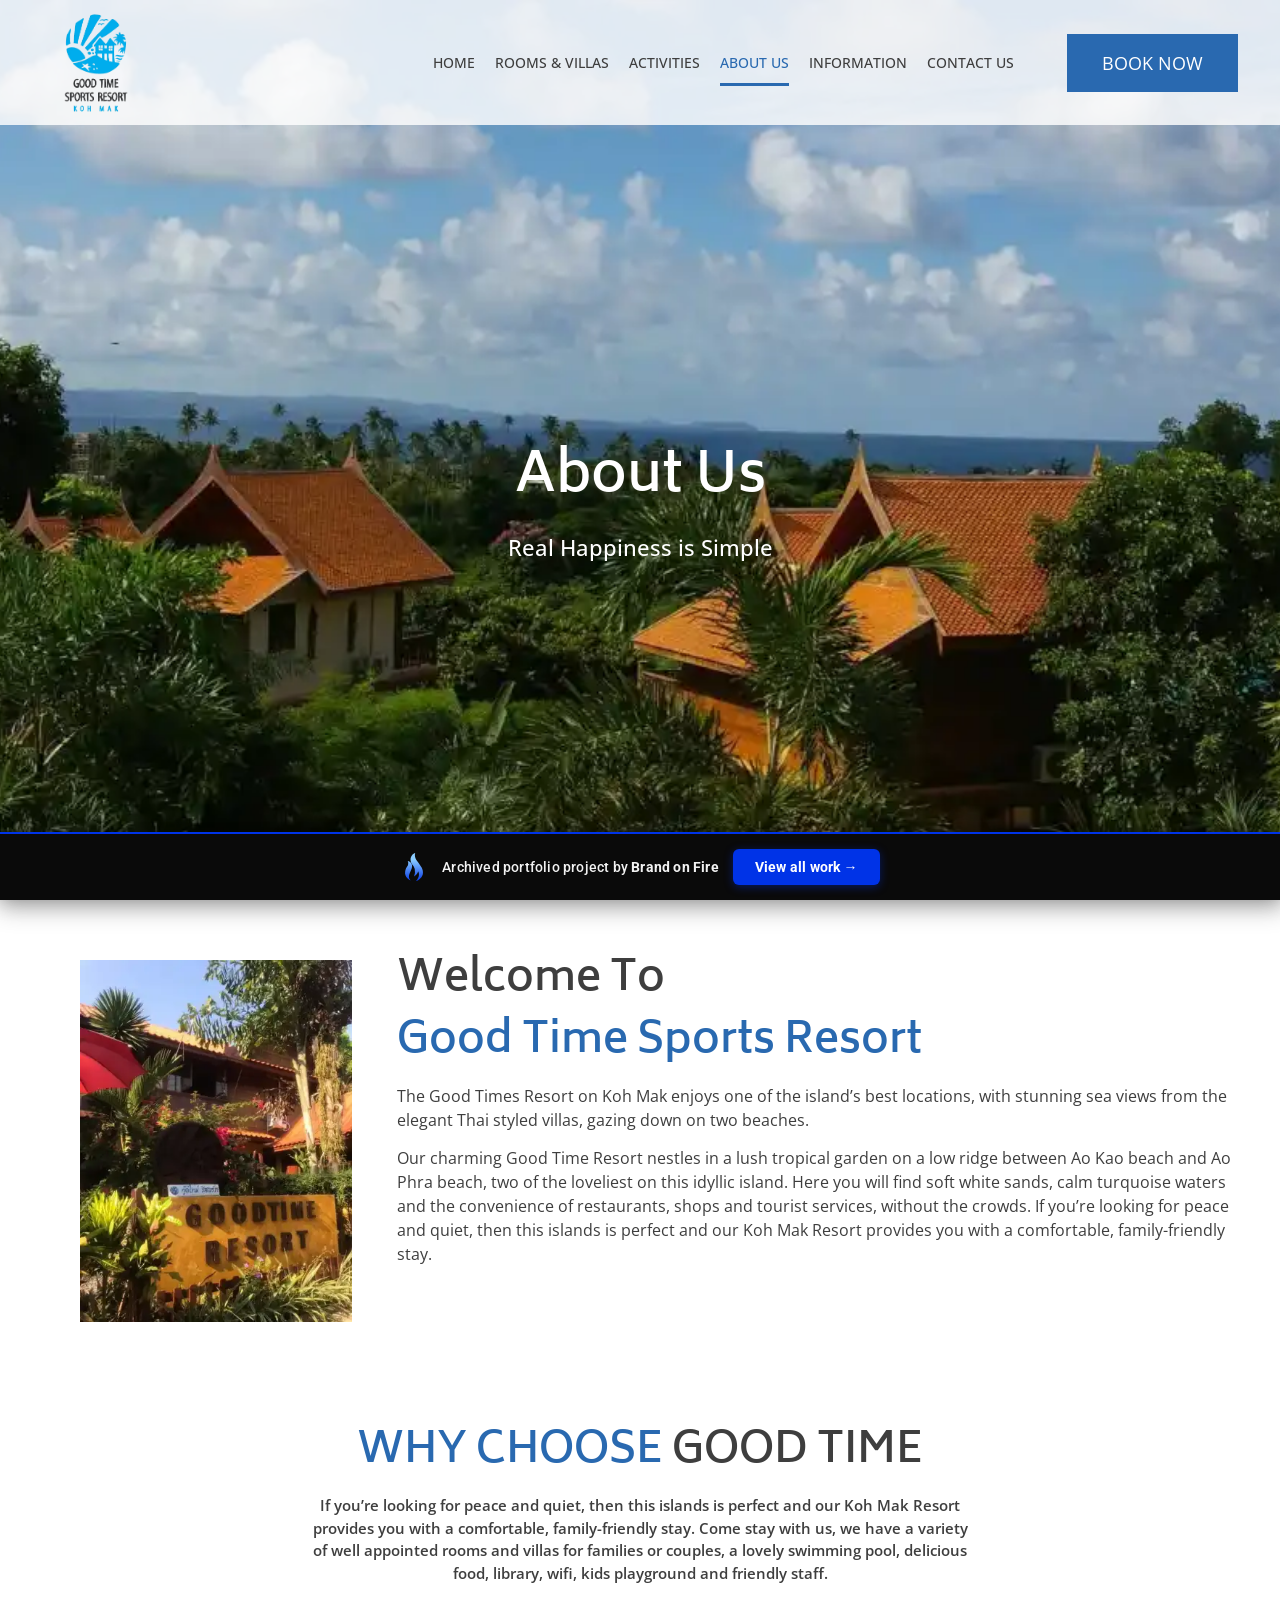
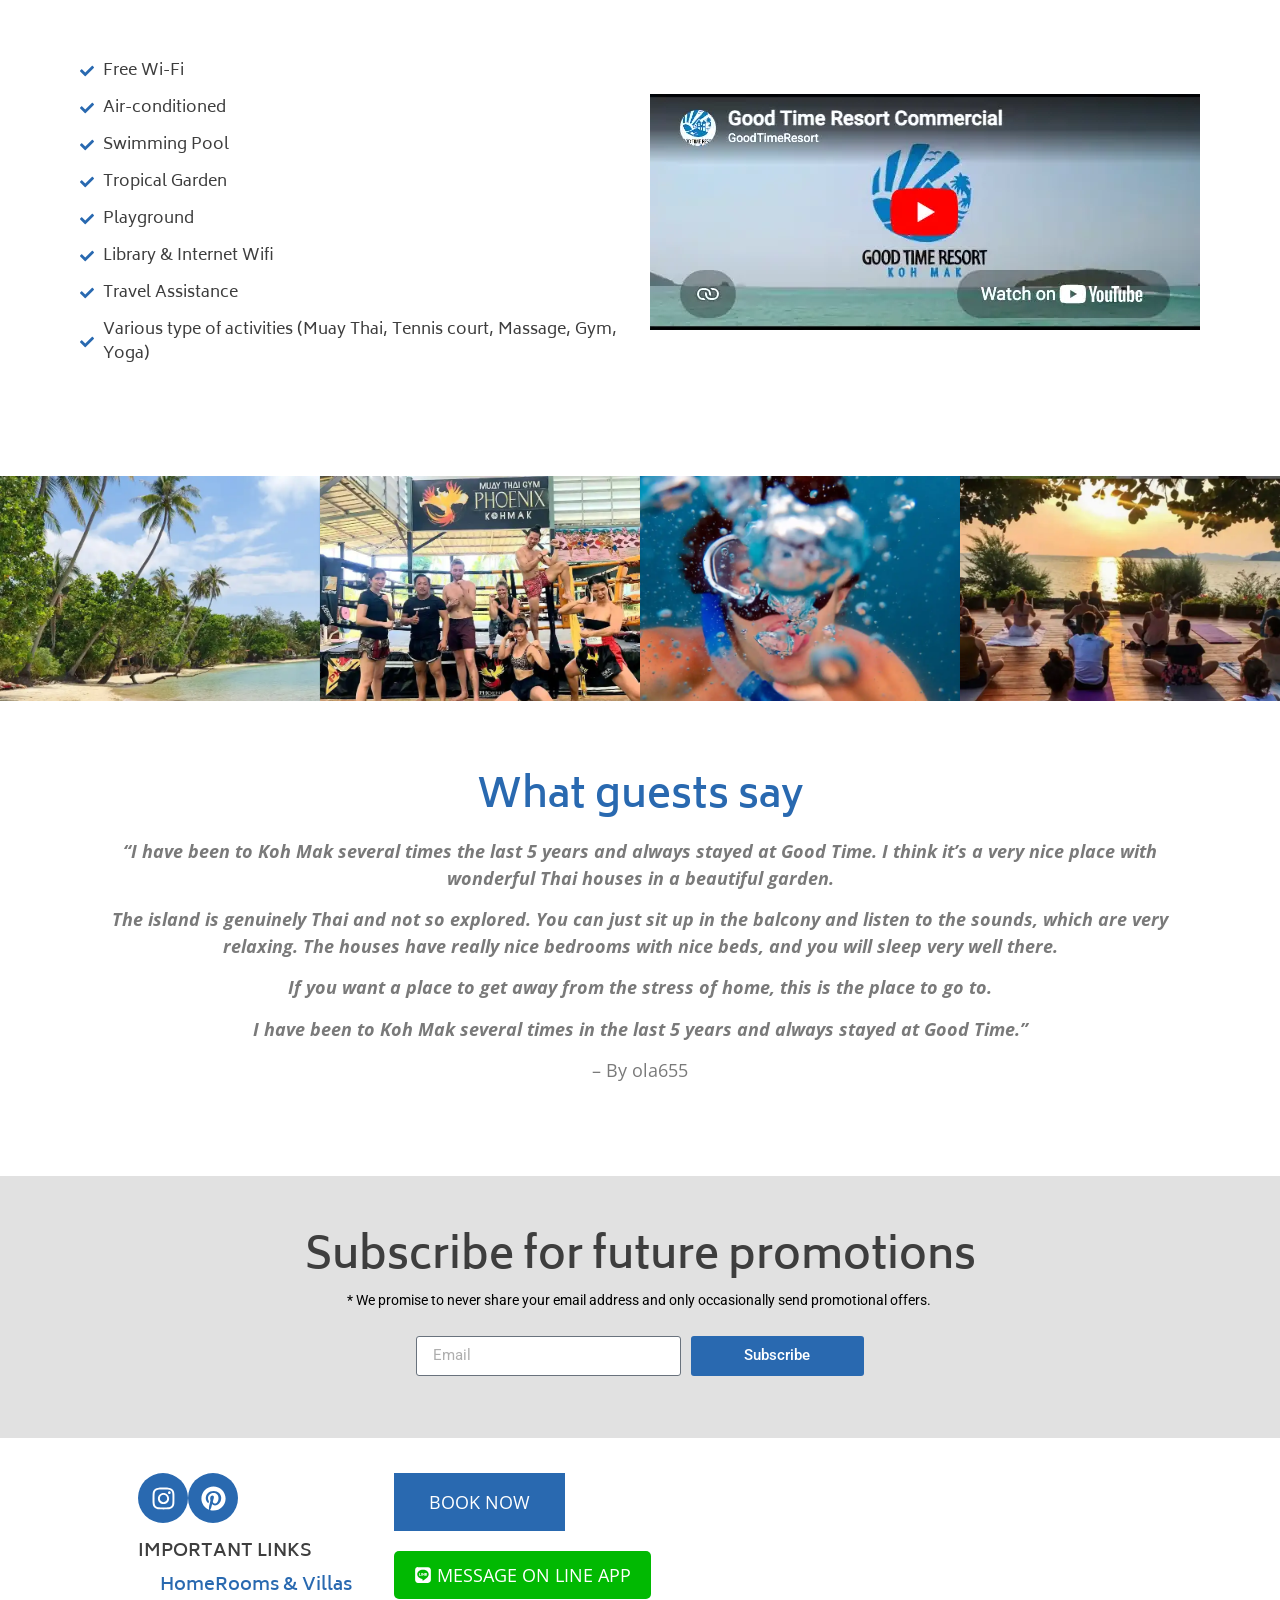
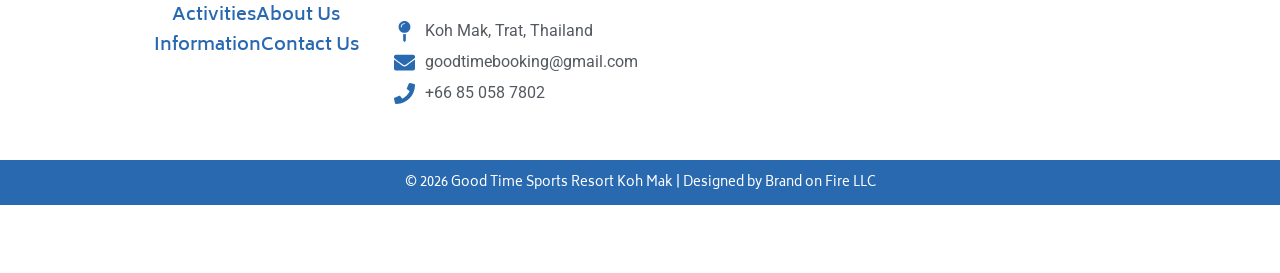
<file: about/index.html>
<!doctype html><html lang="en-US" data-bofp="0"><head><meta charset="UTF-8"><meta name="viewport" content="width=device-width, initial-scale=1"><link rel="profile" href="https://gmpg.org/xfn/11"><meta name="robots" content="index, follow, max-image-preview:large, max-snippet:-1, max-video-preview:-1"><title>About Us - Good Time Sports Resort Koh Mak</title><meta property="og:locale" content="en_US"><meta property="og:type" content="article"><meta property="og:title" content="About Us - Good Time Sports Resort Koh Mak"><meta property="og:description" content="About Us Real Happiness is Simple Welcome To Good Time Sports Resort The Good Times Resort on Koh Mak enjoys one of the island’s best locations, with stunning sea views from the elegant Thai styled villas, gazing down on two beaches. Our charming Good Time Resort nestles in a lush tropical garden on a low […]"><meta property="og:url" content="/about/"><meta property="og:site_name" content="Good Time Sports Resort Koh Mak"><meta property="article:publisher" content="https://www.facebook.com/GoodtimeResort/"><meta property="article:modified_time" content="2024-12-13T07:57:08+00:00"><meta property="og:image" content="../_a/ef47d6c15717.webp"><meta property="og:image:width" content="720"><meta property="og:image:height" content="960"><meta property="og:image:type" content="image/webp"><meta name="twitter:card" content="summary_large_image"><meta name="twitter:label1" content="Est. reading time"><meta name="twitter:data1" content="2 minutes"><meta name="generator" content="Elementor 4.1.1; features: e_font_icon_svg, additional_custom_breakpoints; settings: css_print_method-external, google_font-enabled, font_display-swap"><link rel="icon" href="../wp-content/uploads/2024/10/good-time-sports-resort-logo-150x150.webp" sizes="32x32"><link rel="icon" href="../_a/0801070de384.webp" sizes="192x192"><link rel="apple-touch-icon" href="../_a/0801070de384.webp"><meta name="msapplication-TileImage" content="../_a/0801070de384.webp"><meta name="generator" content="WP Rocket 3.20.2" data-wpr-features="wpr_minify_concatenate_js wpr_lazyload_images wpr_lazyload_iframes wpr_minify_css wpr_preload_links wpr_desktop"><link rel="stylesheet" href="../style.css"><style>[data-bofp="1"]{background-color:rgb(255, 255, 255)!important;color:rgb(51, 51, 51)!important}[data-bofp="2"]{background-color:rgba(255, 255, 255, 0.82)!important;color:rgb(51, 51, 51)!important}[data-bofp="3"]{background-color:rgb(225, 225, 225)!important;color:rgb(51, 51, 51)!important}[data-bofp="4"]{background-color:rgb(255, 255, 255)!important;color:rgb(51, 51, 51)!important}[data-bofp="5"]{background-color:rgb(243, 245, 248)!important;color:rgb(51, 51, 51)!important}</style><meta name="robots" content="noindex, nofollow"></head><body class="wp-singular page-template-default page page-id-246 wp-custom-logo wp-embed-responsive wp-theme-hello-elementor hello-elementor-default elementor-default elementor-kit-6 elementor-page elementor-page-246 e--ua-blink e--ua-mac e--ua-webkit dialog-body dialog-lightbox-body dialog-container dialog-lightbox-container" data-elementor-device-mode="desktop" data-bofp="1"><a class="skip-link screen-reader-text" href="#content">Skip to content</a><header data-rocket-location-hash="394f683bc6f079e88bc356e72852686a" data-elementor-type="header" data-elementor-id="15" class="elementor elementor-15 elementor-location-header" data-elementor-post-type="elementor_library"><div class="elementor-element elementor-element-3b2fb08 e-con-full e-flex e-con e-parent e-lazyloaded" data-id="3b2fb08" data-element_type="container" data-e-type="container" data-settings="{&quot;background_background&quot;:&quot;classic&quot;}" data-bofp="2"><div data-rocket-location-hash="d7ae1e0125fa3e099b009305952f5577" class="elementor-element elementor-element-a1ec9e6 e-con-full e-flex e-con e-child" data-id="a1ec9e6" data-element_type="container" data-e-type="container"><div class="elementor-element elementor-element-91f3628 elementor-widget elementor-widget-theme-site-logo elementor-widget-image" data-id="91f3628" data-element_type="widget" data-e-type="widget" data-widget_type="theme-site-logo.default"><div class="elementor-widget-container"><a href="../index.html"><img width="900" height="1200" src="../_a/0801070de384.webp" class="attachment-full size-full wp-image-17 entered lazyloaded" alt="" data-lazy-srcset="../wp-content/uploads/2024/10/good-time-sports-resort-logo-150x150.webp 225w, ../_a/0801070de384.webp 900w" data-lazy-sizes="(max-width: 900px) 100vw, 900px" data-ll-status="loaded" decoding="sync">				</a></div></div></div><div data-rocket-location-hash="aaacfc82f0b3be64171bc17c74be08c6" class="elementor-element elementor-element-5be6a67 e-con-full e-flex e-con e-child" data-id="5be6a67" data-element_type="container" data-e-type="container"><div class="elementor-element elementor-element-41dad96 elementor-nav-menu__align-end elementor-nav-menu--stretch elementor-nav-menu__text-align-center elementor-nav-menu--dropdown-tablet elementor-nav-menu--toggle elementor-nav-menu--burger elementor-widget elementor-widget-nav-menu" data-id="41dad96" data-element_type="widget" data-e-type="widget" data-settings="{&quot;full_width&quot;:&quot;stretch&quot;,&quot;layout&quot;:&quot;horizontal&quot;,&quot;submenu_icon&quot;:{&quot;value&quot;:&quot;&lt;svg aria-hidden=\&quot;true\&quot; class=\&quot;e-font-icon-svg e-fas-caret-down\&quot; viewBox=\&quot;0 0 320 512\&quot; xmlns=\&quot;http:\/\/www.w3.org\/2000\/svg\&quot;&gt;&lt;path d=\&quot;M31.3 192h257.3c17.8 0 26.7 21.5 14.1 34.1L174.1 354.8c-7.8 7.8-20.5 7.8-28.3 0L17.2 226.1C4.6 213.5 13.5 192 31.3 192z\&quot;&gt;&lt;\/path&gt;&lt;\/svg&gt;&quot;,&quot;library&quot;:&quot;fa-solid&quot;},&quot;toggle&quot;:&quot;burger&quot;}" data-widget_type="nav-menu.default"><div class="elementor-widget-container"><nav aria-label="Menu" class="elementor-nav-menu--main elementor-nav-menu__container elementor-nav-menu--layout-horizontal e--pointer-underline e--animation-fade"><ul id="menu-1-41dad96" class="elementor-nav-menu" data-smartmenus-id="1782338275143127"><li class="menu-item menu-item-type-post_type menu-item-object-page menu-item-home menu-item-449"><a href="../index.html" class="elementor-item">Home</a></li><li class="menu-item menu-item-type-post_type menu-item-object-page menu-item-228"><a href="../rooms-villas/index.html" class="elementor-item">Rooms &amp; Villas</a></li><li class="menu-item menu-item-type-post_type menu-item-object-page menu-item-245"><a href="../activities/index.html" class="elementor-item">Activities</a></li><li class="menu-item menu-item-type-post_type menu-item-object-page current-menu-item page_item page-item-246 current_page_item menu-item-284"><a href="../about/index.html" aria-current="page" class="elementor-item elementor-item-active">About Us</a></li><li class="menu-item menu-item-type-post_type menu-item-object-page menu-item-348"><a href="../blog/index.html" class="elementor-item">Information</a></li><li class="menu-item menu-item-type-post_type menu-item-object-page menu-item-458"><a href="../contact-us/index.html" class="elementor-item">Contact Us</a></li></ul>			</nav><div class="elementor-menu-toggle" role="button" tabindex="0" aria-label="Menu Toggle" aria-expanded="false" style=""><svg aria-hidden="true" role="presentation" class="elementor-menu-toggle__icon--open e-font-icon-svg e-eicon-menu-bar" viewBox="0 0 1000 1000" xmlns="http://www.w3.org/2000/svg"><path d="M104 333H896C929 333 958 304 958 271S929 208 896 208H104C71 208 42 237 42 271S71 333 104 333ZM104 583H896C929 583 958 554 958 521S929 458 896 458H104C71 458 42 487 42 521S71 583 104 583ZM104 833H896C929 833 958 804 958 771S929 708 896 708H104C71 708 42 737 42 771S71 833 104 833Z"></path></svg><svg aria-hidden="true" role="presentation" class="elementor-menu-toggle__icon--close e-font-icon-svg e-eicon-close" viewBox="0 0 1000 1000" xmlns="http://www.w3.org/2000/svg"><path d="M742 167L500 408 258 167C246 154 233 150 217 150 196 150 179 158 167 167 154 179 150 196 150 212 150 229 154 242 171 254L408 500 167 742C138 771 138 800 167 829 196 858 225 858 254 829L496 587 738 829C750 842 767 846 783 846 800 846 817 842 829 829 842 817 846 804 846 783 846 767 842 750 829 737L588 500 833 258C863 229 863 200 833 171 804 137 775 137 742 167Z"></path></svg>		</div><nav class="elementor-nav-menu--dropdown elementor-nav-menu__container" aria-hidden="true" style="top: 44px; --menu-height: 0; width: 1366px; left: 0px;"><ul id="menu-2-41dad96" class="elementor-nav-menu" data-smartmenus-id="17823382751432588"><li class="menu-item menu-item-type-post_type menu-item-object-page menu-item-home menu-item-449"><a href="../index.html" class="elementor-item" tabindex="-1">Home</a></li><li class="menu-item menu-item-type-post_type menu-item-object-page menu-item-228"><a href="../rooms-villas/index.html" class="elementor-item" tabindex="-1">Rooms &amp; Villas</a></li><li class="menu-item menu-item-type-post_type menu-item-object-page menu-item-245"><a href="../activities/index.html" class="elementor-item" tabindex="-1">Activities</a></li><li class="menu-item menu-item-type-post_type menu-item-object-page current-menu-item page_item page-item-246 current_page_item menu-item-284"><a href="../about/index.html" aria-current="page" class="elementor-item elementor-item-active" tabindex="-1">About Us</a></li><li class="menu-item menu-item-type-post_type menu-item-object-page menu-item-348"><a href="../blog/index.html" class="elementor-item" tabindex="-1">Information</a></li><li class="menu-item menu-item-type-post_type menu-item-object-page menu-item-458"><a href="../contact-us/index.html" class="elementor-item" tabindex="-1">Contact Us</a></li></ul>			</nav></div></div></div><div data-rocket-location-hash="ba21c5dce3db9eb2fa46a364eaddfea3" class="elementor-element elementor-element-011fe51 e-con-full elementor-hidden-tablet elementor-hidden-mobile e-flex e-con e-child" data-id="011fe51" data-element_type="container" data-e-type="container"><div class="elementor-element elementor-element-bef8195 elementor-widget elementor-widget-button" data-id="bef8195" data-element_type="widget" data-e-type="widget" data-widget_type="button.default"><div class="elementor-widget-container"><div class="elementor-button-wrapper"><a class="elementor-button elementor-button-link elementor-size-sm" href="../contact-us/index.html"><span class="elementor-button-content-wrapper"><span class="elementor-button-text">BOOK NOW</span></span></a></div></div></div></div></div></header><main data-rocket-location-hash="f97f549412469bfed19b5aee8163cd37" id="content" class="site-main post-246 page type-page status-publish hentry"><div data-rocket-location-hash="c83da318538040736752f757a6274db5" class="page-content"><div data-rocket-location-hash="95287ef0b45a979a9262429d448ded05" data-elementor-type="wp-post" data-elementor-id="246" class="elementor elementor-246" data-elementor-post-type="page"><div class="elementor-element elementor-element-f2f4302 e-flex e-con-boxed e-con e-parent e-lazyloaded" data-id="f2f4302" data-element_type="container" data-e-type="container" data-settings="{&quot;background_background&quot;:&quot;classic&quot;}"><div class="e-con-inner"><div class="elementor-element elementor-element-516a135 elementor-widget elementor-widget-heading" data-id="516a135" data-element_type="widget" data-e-type="widget" data-widget_type="heading.default"><div class="elementor-widget-container"><h2 class="elementor-heading-title elementor-size-default">About Us</h2>				</div></div><div class="elementor-element elementor-element-1411514 elementor-widget elementor-widget-text-editor" data-id="1411514" data-element_type="widget" data-e-type="widget" data-widget_type="text-editor.default"><div class="elementor-widget-container"><p>Real Happiness is Simple</p>								</div></div></div></div><div class="elementor-element elementor-element-d25393b e-flex e-con-boxed e-con e-parent e-lazyloaded" data-id="d25393b" data-element_type="container" data-e-type="container"><div class="e-con-inner"><div class="elementor-element elementor-element-3ae699c e-con-full e-flex e-con e-child" data-id="3ae699c" data-element_type="container" data-e-type="container"><div class="elementor-element elementor-element-018fdbb elementor-widget elementor-widget-image" data-id="018fdbb" data-element_type="widget" data-e-type="widget" data-widget_type="image.default"><div class="elementor-widget-container"><img fetchpriority="high" decoding="sync" width="720" height="960" src="../_a/ef47d6c15717.webp" class="attachment-large size-large wp-image-248 entered lazyloaded" alt="" data-lazy-srcset="../_a/ef47d6c15717.webp 720w, ../wp-content/uploads/2024/11/good_time_resort_front_2-7976845-225x300.webp 225w" data-lazy-sizes="(max-width: 720px) 100vw, 720px" data-ll-status="loaded">															</div></div></div><div class="elementor-element elementor-element-19e007e e-con-full e-flex e-con e-child" data-id="19e007e" data-element_type="container" data-e-type="container"><div class="elementor-element elementor-element-061cff3 elementor-widget elementor-widget-heading" data-id="061cff3" data-element_type="widget" data-e-type="widget" data-widget_type="heading.default"><div class="elementor-widget-container"><h2 class="elementor-heading-title elementor-size-default">Welcome To</h2>				</div></div><div class="elementor-element elementor-element-83b5f37 elementor-widget elementor-widget-heading" data-id="83b5f37" data-element_type="widget" data-e-type="widget" data-widget_type="heading.default"><div class="elementor-widget-container"><h2 class="elementor-heading-title elementor-size-default">Good Time Sports Resort</h2>				</div></div><div class="elementor-element elementor-element-2285d70 elementor-widget elementor-widget-text-editor" data-id="2285d70" data-element_type="widget" data-e-type="widget" data-widget_type="text-editor.default"><div class="elementor-widget-container"><p>The Good Times Resort on Koh Mak enjoys one of the island’s best locations, with stunning sea views from the elegant Thai styled villas, gazing down on two beaches.</p><p>Our charming Good Time Resort nestles in a lush tropical garden on a low ridge between Ao Kao beach and Ao Phra beach, two of the loveliest on this idyllic island. Here you will find soft white sands, calm turquoise waters and the convenience of restaurants, shops and tourist services, without the crowds. If you’re looking for peace and quiet, then this islands is perfect and our Koh Mak Resort provides you with a comfortable, family-friendly stay.</p>								</div></div></div></div></div><div class="elementor-element elementor-element-c35c944 e-flex e-con-boxed e-con e-parent e-lazyloaded" data-id="c35c944" data-element_type="container" data-e-type="container"><div class="e-con-inner"><div class="elementor-element elementor-element-9ee0d16 elementor-widget elementor-widget-heading" data-id="9ee0d16" data-element_type="widget" data-e-type="widget" data-widget_type="heading.default"><div class="elementor-widget-container"><h2 class="elementor-heading-title elementor-size-default"><span style="color:#2969B0">WHY CHOOSE</span> GOOD TIME</h2>				</div></div><div class="elementor-element elementor-element-07cbe3a elementor-widget elementor-widget-text-editor" data-id="07cbe3a" data-element_type="widget" data-e-type="widget" data-widget_type="text-editor.default"><div class="elementor-widget-container"><p>If you’re looking for peace and quiet, then this islands is perfect and our Koh Mak Resort provides you with a comfortable, family-friendly stay. Come stay with us, we have a variety of well appointed rooms and villas for families or couples, a lovely swimming pool, delicious food, library, wifi, kids playground and friendly staff.</p>								</div></div></div></div><div class="elementor-element elementor-element-0c64b48 e-flex e-con-boxed e-con e-parent e-lazyloaded" data-id="0c64b48" data-element_type="container" data-e-type="container"><div class="e-con-inner"><div class="elementor-element elementor-element-6c41430 e-con-full e-flex e-con e-child" data-id="6c41430" data-element_type="container" data-e-type="container"><div class="elementor-element elementor-element-cd7e198 elementor-icon-list--layout-traditional elementor-list-item-link-full_width elementor-widget elementor-widget-icon-list" data-id="cd7e198" data-element_type="widget" data-e-type="widget" data-widget_type="icon-list.default"><div class="elementor-widget-container"><ul class="elementor-icon-list-items"><li class="elementor-icon-list-item"><span class="elementor-icon-list-icon"><svg aria-hidden="true" class="e-font-icon-svg e-fas-check" viewBox="0 0 512 512" xmlns="http://www.w3.org/2000/svg"><path d="M173.898 439.404l-166.4-166.4c-9.997-9.997-9.997-26.206 0-36.204l36.203-36.204c9.997-9.998 26.207-9.998 36.204 0L192 312.69 432.095 72.596c9.997-9.997 26.207-9.997 36.204 0l36.203 36.204c9.997 9.997 9.997 26.206 0 36.204l-294.4 294.401c-9.998 9.997-26.207 9.997-36.204-.001z"></path></svg>						</span><span class="elementor-icon-list-text">Free Wi-Fi</span></li><li class="elementor-icon-list-item"><span class="elementor-icon-list-icon"><svg aria-hidden="true" class="e-font-icon-svg e-fas-check" viewBox="0 0 512 512" xmlns="http://www.w3.org/2000/svg"><path d="M173.898 439.404l-166.4-166.4c-9.997-9.997-9.997-26.206 0-36.204l36.203-36.204c9.997-9.998 26.207-9.998 36.204 0L192 312.69 432.095 72.596c9.997-9.997 26.207-9.997 36.204 0l36.203 36.204c9.997 9.997 9.997 26.206 0 36.204l-294.4 294.401c-9.998 9.997-26.207 9.997-36.204-.001z"></path></svg>						</span><span class="elementor-icon-list-text">Air-conditioned</span></li><li class="elementor-icon-list-item"><span class="elementor-icon-list-icon"><svg aria-hidden="true" class="e-font-icon-svg e-fas-check" viewBox="0 0 512 512" xmlns="http://www.w3.org/2000/svg"><path d="M173.898 439.404l-166.4-166.4c-9.997-9.997-9.997-26.206 0-36.204l36.203-36.204c9.997-9.998 26.207-9.998 36.204 0L192 312.69 432.095 72.596c9.997-9.997 26.207-9.997 36.204 0l36.203 36.204c9.997 9.997 9.997 26.206 0 36.204l-294.4 294.401c-9.998 9.997-26.207 9.997-36.204-.001z"></path></svg>						</span><span class="elementor-icon-list-text">Swimming Pool</span></li><li class="elementor-icon-list-item"><span class="elementor-icon-list-icon"><svg aria-hidden="true" class="e-font-icon-svg e-fas-check" viewBox="0 0 512 512" xmlns="http://www.w3.org/2000/svg"><path d="M173.898 439.404l-166.4-166.4c-9.997-9.997-9.997-26.206 0-36.204l36.203-36.204c9.997-9.998 26.207-9.998 36.204 0L192 312.69 432.095 72.596c9.997-9.997 26.207-9.997 36.204 0l36.203 36.204c9.997 9.997 9.997 26.206 0 36.204l-294.4 294.401c-9.998 9.997-26.207 9.997-36.204-.001z"></path></svg>						</span><span class="elementor-icon-list-text">Tropical Garden</span></li><li class="elementor-icon-list-item"><span class="elementor-icon-list-icon"><svg aria-hidden="true" class="e-font-icon-svg e-fas-check" viewBox="0 0 512 512" xmlns="http://www.w3.org/2000/svg"><path d="M173.898 439.404l-166.4-166.4c-9.997-9.997-9.997-26.206 0-36.204l36.203-36.204c9.997-9.998 26.207-9.998 36.204 0L192 312.69 432.095 72.596c9.997-9.997 26.207-9.997 36.204 0l36.203 36.204c9.997 9.997 9.997 26.206 0 36.204l-294.4 294.401c-9.998 9.997-26.207 9.997-36.204-.001z"></path></svg>						</span><span class="elementor-icon-list-text">Playground</span></li><li class="elementor-icon-list-item"><span class="elementor-icon-list-icon"><svg aria-hidden="true" class="e-font-icon-svg e-fas-check" viewBox="0 0 512 512" xmlns="http://www.w3.org/2000/svg"><path d="M173.898 439.404l-166.4-166.4c-9.997-9.997-9.997-26.206 0-36.204l36.203-36.204c9.997-9.998 26.207-9.998 36.204 0L192 312.69 432.095 72.596c9.997-9.997 26.207-9.997 36.204 0l36.203 36.204c9.997 9.997 9.997 26.206 0 36.204l-294.4 294.401c-9.998 9.997-26.207 9.997-36.204-.001z"></path></svg>						</span><span class="elementor-icon-list-text">Library &amp; Internet Wifi</span></li><li class="elementor-icon-list-item"><span class="elementor-icon-list-icon"><svg aria-hidden="true" class="e-font-icon-svg e-fas-check" viewBox="0 0 512 512" xmlns="http://www.w3.org/2000/svg"><path d="M173.898 439.404l-166.4-166.4c-9.997-9.997-9.997-26.206 0-36.204l36.203-36.204c9.997-9.998 26.207-9.998 36.204 0L192 312.69 432.095 72.596c9.997-9.997 26.207-9.997 36.204 0l36.203 36.204c9.997 9.997 9.997 26.206 0 36.204l-294.4 294.401c-9.998 9.997-26.207 9.997-36.204-.001z"></path></svg>						</span><span class="elementor-icon-list-text">Travel Assistance</span></li><li class="elementor-icon-list-item"><span class="elementor-icon-list-icon"><svg aria-hidden="true" class="e-font-icon-svg e-fas-check" viewBox="0 0 512 512" xmlns="http://www.w3.org/2000/svg"><path d="M173.898 439.404l-166.4-166.4c-9.997-9.997-9.997-26.206 0-36.204l36.203-36.204c9.997-9.998 26.207-9.998 36.204 0L192 312.69 432.095 72.596c9.997-9.997 26.207-9.997 36.204 0l36.203 36.204c9.997 9.997 9.997 26.206 0 36.204l-294.4 294.401c-9.998 9.997-26.207 9.997-36.204-.001z"></path></svg>						</span><span class="elementor-icon-list-text">Various type of activities (Muay Thai, Tennis court, Massage, Gym, Yoga)</span></li></ul></div></div></div><div class="elementor-element elementor-element-09e324d e-con-full e-flex e-con e-child" data-id="09e324d" data-element_type="container" data-e-type="container"><div class="elementor-element elementor-element-f74cf28 elementor-widget elementor-widget-video" data-id="f74cf28" data-element_type="widget" data-e-type="widget" data-settings="{&quot;youtube_url&quot;:&quot;https:\/\/youtu.be\/MQYjtPtjMPk?si=QIupl0rfKk5iIPJV&quot;,&quot;yt_privacy&quot;:&quot;yes&quot;,&quot;video_type&quot;:&quot;youtube&quot;}" data-widget_type="video.default"><div class="elementor-widget-container"><div class="elementor-wrapper elementor-open-inline"><img src="../_a/84cfcaed0666.bin" alt="" style="max-width: 100%; height: auto; display: block;">		</div></div></div></div></div></div><div class="elementor-element elementor-element-fc09864 e-con-full e-flex e-con e-parent e-lazyloaded" data-id="fc09864" data-element_type="container" data-e-type="container"><div class="elementor-element elementor-element-5e1d570 e-con-full e-flex e-con e-child" data-id="5e1d570" data-element_type="container" data-e-type="container" data-settings="{&quot;background_background&quot;:&quot;classic&quot;}"></div><div class="elementor-element elementor-element-bee3a63 e-con-full e-flex e-con e-child" data-id="bee3a63" data-element_type="container" data-e-type="container" data-settings="{&quot;background_background&quot;:&quot;classic&quot;}"></div><div class="elementor-element elementor-element-44dedd4 e-con-full e-flex e-con e-child" data-id="44dedd4" data-element_type="container" data-e-type="container" data-settings="{&quot;background_background&quot;:&quot;classic&quot;}"></div><div class="elementor-element elementor-element-f21ef81 e-con-full e-flex e-con e-child" data-id="f21ef81" data-element_type="container" data-e-type="container" data-settings="{&quot;background_background&quot;:&quot;classic&quot;}"></div></div><div class="elementor-element elementor-element-4c79124 e-flex e-con-boxed e-con e-parent e-lazyloaded" data-id="4c79124" data-element_type="container" data-e-type="container"><div class="e-con-inner"><div class="elementor-element elementor-element-71a1650 elementor-widget elementor-widget-heading" data-id="71a1650" data-element_type="widget" data-e-type="widget" data-widget_type="heading.default"><div class="elementor-widget-container"><h2 class="elementor-heading-title elementor-size-default">What guests say</h2>				</div></div><div class="elementor-element elementor-element-a8eff66 elementor-widget elementor-widget-text-editor" data-id="a8eff66" data-element_type="widget" data-e-type="widget" data-widget_type="text-editor.default"><div class="elementor-widget-container"><p><strong><em>“I have been to Koh Mak several times the last 5 years and always stayed at Good Time. </em><em>I think it’s a very nice place with wonderful Thai houses in a beautiful garden.</em></strong></p><p><strong><em>The island is genuinely Thai and not so explored. You can just sit up in the balcony and listen to the sounds, which are very relaxing. </em><em>The houses have really nice bedrooms with nice beds, and you will sleep very well there.</em></strong></p><p><strong><em>If you want a place to get away from the stress of home, this is the place to go to.</em></strong></p><p><strong><em>I have been to Koh Mak several times in the last 5 years and always stayed at Good Time.”</em></strong></p><p>– By ola655</p>								</div></div></div></div></div></div></main><footer data-elementor-type="footer" data-elementor-id="129" class="elementor elementor-129 elementor-location-footer" data-elementor-post-type="elementor_library"><div class="elementor-element elementor-element-5db1f760 e-flex e-con-boxed e-con e-parent e-lazyloaded" data-id="5db1f760" data-element_type="container" data-e-type="container" data-settings="{&quot;background_background&quot;:&quot;classic&quot;}" data-bofp="3"><div class="e-con-inner"><div class="elementor-element elementor-element-30591415 elementor-widget elementor-widget-heading" data-id="30591415" data-element_type="widget" data-e-type="widget" data-widget_type="heading.default"><div class="elementor-widget-container"><h2 class="elementor-heading-title elementor-size-default">Subscribe for future promotions</h2>				</div></div><div class="elementor-element elementor-element-b568409 elementor-widget elementor-widget-text-editor" data-id="b568409" data-element_type="widget" data-e-type="widget" data-widget_type="text-editor.default"><div class="elementor-widget-container"><p>* We promise to never share your email address and only occasionally send promotional offers.&nbsp;</p>								</div></div><div class="elementor-element elementor-element-be6fe87 elementor-button-align-stretch elementor-widget elementor-widget-form" data-id="be6fe87" data-element_type="widget" data-e-type="widget" data-settings="{&quot;button_width&quot;:&quot;40&quot;,&quot;step_next_label&quot;:&quot;Next&quot;,&quot;step_previous_label&quot;:&quot;Previous&quot;,&quot;step_type&quot;:&quot;number_text&quot;,&quot;step_icon_shape&quot;:&quot;circle&quot;}" data-widget_type="form.default"><div class="elementor-widget-container"><form class="elementor-form" method="post" name="Subscribe" aria-label="Subscribe"><input type="hidden" name="post_id" value="129" style=""><input type="hidden" name="form_id" value="be6fe87" style=""><input type="hidden" name="referer_title" value="Page not found - Good Time Sports Resort Koh Mak" style=""><div class="elementor-form-fields-wrapper elementor-labels-"><div class="elementor-field-type-email elementor-field-group elementor-column elementor-field-group-email elementor-col-60 elementor-field-required"><label for="form-field-email" class="elementor-field-label elementor-screen-only">
								Email							</label><input size="1" type="email" name="form_fields[email]" id="form-field-email" class="elementor-field elementor-size-sm  elementor-field-textual" placeholder="Email" required="required" style=""></div><div class="elementor-field-group elementor-column elementor-field-type-submit elementor-col-40 e-form__buttons"><button class="elementor-button elementor-size-sm" type="submit"><span class="elementor-button-content-wrapper"><span class="elementor-button-text">Subscribe</span></span></button></div></div></form></div></div></div></div><div class="elementor-element elementor-element-4efb6fd e-flex e-con-boxed e-con e-parent e-lazyloaded" data-id="4efb6fd" data-element_type="container" data-e-type="container"><div class="e-con-inner"><div class="elementor-element elementor-element-eb155fc e-con-full e-flex e-con e-child" data-id="eb155fc" data-element_type="container" data-e-type="container"><div class="elementor-element elementor-element-0acdb84 e-grid-align-left elementor-shape-rounded elementor-grid-0 elementor-widget elementor-widget-social-icons" data-id="0acdb84" data-element_type="widget" data-e-type="widget" data-widget_type="social-icons.default"><div class="elementor-widget-container"><div class="elementor-social-icons-wrapper elementor-grid" role="list"><span class="elementor-grid-item" role="listitem"><a class="elementor-icon elementor-social-icon elementor-social-icon-instagram elementor-repeater-item-61d7ba6" href="https://instagram.com/goodtimeresort" target="_blank"><span class="elementor-screen-only">Instagram</span><svg aria-hidden="true" class="e-font-icon-svg e-fab-instagram" viewBox="0 0 448 512" xmlns="http://www.w3.org/2000/svg"><path d="M224.1 141c-63.6 0-114.9 51.3-114.9 114.9s51.3 114.9 114.9 114.9S339 319.5 339 255.9 287.7 141 224.1 141zm0 189.6c-41.1 0-74.7-33.5-74.7-74.7s33.5-74.7 74.7-74.7 74.7 33.5 74.7 74.7-33.6 74.7-74.7 74.7zm146.4-194.3c0 14.9-12 26.8-26.8 26.8-14.9 0-26.8-12-26.8-26.8s12-26.8 26.8-26.8 26.8 12 26.8 26.8zm76.1 27.2c-1.7-35.9-9.9-67.7-36.2-93.9-26.2-26.2-58-34.4-93.9-36.2-37-2.1-147.9-2.1-184.9 0-35.8 1.7-67.6 9.9-93.9 36.1s-34.4 58-36.2 93.9c-2.1 37-2.1 147.9 0 184.9 1.7 35.9 9.9 67.7 36.2 93.9s58 34.4 93.9 36.2c37 2.1 147.9 2.1 184.9 0 35.9-1.7 67.7-9.9 93.9-36.2 26.2-26.2 34.4-58 36.2-93.9 2.1-37 2.1-147.8 0-184.8zM398.8 388c-7.8 19.6-22.9 34.7-42.6 42.6-29.5 11.7-99.5 9-132.1 9s-102.7 2.6-132.1-9c-19.6-7.8-34.7-22.9-42.6-42.6-11.7-29.5-9-99.5-9-132.1s-2.6-102.7 9-132.1c7.8-19.6 22.9-34.7 42.6-42.6 29.5-11.7 99.5-9 132.1-9s102.7-2.6 132.1 9c19.6 7.8 34.7 22.9 42.6 42.6 11.7 29.5 9 99.5 9 132.1s2.7 102.7-9 132.1z"></path></svg>					</a></span><span class="elementor-grid-item" role="listitem"><a class="elementor-icon elementor-social-icon elementor-social-icon-pinterest elementor-repeater-item-ffbdf5e" href="https://www.pinterest.com/goodtimeresort/" target="_blank"><span class="elementor-screen-only">Pinterest</span><svg aria-hidden="true" class="e-font-icon-svg e-fab-pinterest" viewBox="0 0 496 512" xmlns="http://www.w3.org/2000/svg"><path d="M496 256c0 137-111 248-248 248-25.6 0-50.2-3.9-73.4-11.1 10.1-16.5 25.2-43.5 30.8-65 3-11.6 15.4-59 15.4-59 8.1 15.4 31.7 28.5 56.8 28.5 74.8 0 128.7-68.8 128.7-154.3 0-81.9-66.9-143.2-152.9-143.2-107 0-163.9 71.8-163.9 150.1 0 36.4 19.4 81.7 50.3 96.1 4.7 2.2 7.2 1.2 8.3-3.3.8-3.4 5-20.3 6.9-28.1.6-2.5.3-4.7-1.7-7.1-10.1-12.5-18.3-35.3-18.3-56.6 0-54.7 41.4-107.6 112-107.6 60.9 0 103.6 41.5 103.6 100.9 0 67.1-33.9 113.6-78 113.6-24.3 0-42.6-20.1-36.7-44.8 7-29.5 20.5-61.3 20.5-82.6 0-19-10.2-34.9-31.4-34.9-24.9 0-44.9 25.7-44.9 60.2 0 22 7.4 36.8 7.4 36.8s-24.5 103.8-29 123.2c-5 21.4-3 51.6-.9 71.2C65.4 450.9 0 361.1 0 256 0 119 111 8 248 8s248 111 248 248z"></path></svg>					</a></span></div></div></div><div class="elementor-element elementor-element-463aed2 elementor-widget elementor-widget-heading" data-id="463aed2" data-element_type="widget" data-e-type="widget" data-widget_type="heading.default"><div class="elementor-widget-container"><h3 class="elementor-heading-title elementor-size-default">IMPORTANT LINKS
</h3>				</div></div><div class="elementor-element elementor-element-00005f0 elementor-nav-menu--dropdown-none elementor-nav-menu__align-center elementor-widget elementor-widget-nav-menu" data-id="00005f0" data-element_type="widget" data-e-type="widget" data-settings="{&quot;layout&quot;:&quot;vertical&quot;,&quot;submenu_icon&quot;:{&quot;value&quot;:&quot;&lt;svg aria-hidden=\&quot;true\&quot; class=\&quot;e-font-icon-svg e-fas-caret-down\&quot; viewBox=\&quot;0 0 320 512\&quot; xmlns=\&quot;http:\/\/www.w3.org\/2000\/svg\&quot;&gt;&lt;path d=\&quot;M31.3 192h257.3c17.8 0 26.7 21.5 14.1 34.1L174.1 354.8c-7.8 7.8-20.5 7.8-28.3 0L17.2 226.1C4.6 213.5 13.5 192 31.3 192z\&quot;&gt;&lt;\/path&gt;&lt;\/svg&gt;&quot;,&quot;library&quot;:&quot;fa-solid&quot;}}" data-widget_type="nav-menu.default"><div class="elementor-widget-container"><nav aria-label="Menu" class="elementor-nav-menu--main elementor-nav-menu__container elementor-nav-menu--layout-vertical e--pointer-none"><ul id="menu-1-00005f0" class="elementor-nav-menu sm-vertical" data-smartmenus-id="17823382751440688"><li class="menu-item menu-item-type-post_type menu-item-object-page menu-item-home menu-item-449"><a href="../index.html" class="elementor-item">Home</a></li><li class="menu-item menu-item-type-post_type menu-item-object-page menu-item-228"><a href="../rooms-villas/index.html" class="elementor-item">Rooms &amp; Villas</a></li><li class="menu-item menu-item-type-post_type menu-item-object-page menu-item-245"><a href="../activities/index.html" class="elementor-item">Activities</a></li><li class="menu-item menu-item-type-post_type menu-item-object-page current-menu-item page_item page-item-246 current_page_item menu-item-284"><a href="../about/index.html" aria-current="page" class="elementor-item elementor-item-active">About Us</a></li><li class="menu-item menu-item-type-post_type menu-item-object-page menu-item-348"><a href="../blog/index.html" class="elementor-item">Information</a></li><li class="menu-item menu-item-type-post_type menu-item-object-page menu-item-458"><a href="../contact-us/index.html" class="elementor-item">Contact Us</a></li></ul>			</nav><nav class="elementor-nav-menu--dropdown elementor-nav-menu__container" aria-hidden="true" style="--menu-height: 0;"><ul id="menu-2-00005f0" class="elementor-nav-menu sm-vertical" data-smartmenus-id="17823382751442375"><li class="menu-item menu-item-type-post_type menu-item-object-page menu-item-home menu-item-449"><a href="../index.html" class="elementor-item" tabindex="-1">Home</a></li><li class="menu-item menu-item-type-post_type menu-item-object-page menu-item-228"><a href="../rooms-villas/index.html" class="elementor-item" tabindex="-1">Rooms &amp; Villas</a></li><li class="menu-item menu-item-type-post_type menu-item-object-page menu-item-245"><a href="../activities/index.html" class="elementor-item" tabindex="-1">Activities</a></li><li class="menu-item menu-item-type-post_type menu-item-object-page current-menu-item page_item page-item-246 current_page_item menu-item-284"><a href="../about/index.html" aria-current="page" class="elementor-item elementor-item-active" tabindex="-1">About Us</a></li><li class="menu-item menu-item-type-post_type menu-item-object-page menu-item-348"><a href="../blog/index.html" class="elementor-item" tabindex="-1">Information</a></li><li class="menu-item menu-item-type-post_type menu-item-object-page menu-item-458"><a href="../contact-us/index.html" class="elementor-item" tabindex="-1">Contact Us</a></li></ul>			</nav></div></div></div><div class="elementor-element elementor-element-7b7925b e-con-full e-flex e-con e-child" data-id="7b7925b" data-element_type="container" data-e-type="container"><div class="elementor-element elementor-element-7e16abf elementor-widget elementor-widget-button" data-id="7e16abf" data-element_type="widget" data-e-type="widget" data-widget_type="button.default"><div class="elementor-widget-container"><div class="elementor-button-wrapper"><a class="elementor-button elementor-button-link elementor-size-sm" href="../contact-us/index.html"><span class="elementor-button-content-wrapper"><span class="elementor-button-text">BOOK NOW</span></span></a></div></div></div><div class="elementor-element elementor-element-3da747a elementor-widget elementor-widget-button" data-id="3da747a" data-element_type="widget" data-e-type="widget" data-widget_type="button.default"><div class="elementor-widget-container"><div class="elementor-button-wrapper"><a class="elementor-button elementor-button-link elementor-size-sm" href="https://lin.ee/ksQmVgF" target="_blank"><span class="elementor-button-content-wrapper"><span class="elementor-button-icon"><svg aria-hidden="true" class="e-font-icon-svg e-fab-line" viewBox="0 0 448 512" xmlns="http://www.w3.org/2000/svg"><path d="M272.1 204.2v71.1c0 1.8-1.4 3.2-3.2 3.2h-11.4c-1.1 0-2.1-.6-2.6-1.3l-32.6-44v42.2c0 1.8-1.4 3.2-3.2 3.2h-11.4c-1.8 0-3.2-1.4-3.2-3.2v-71.1c0-1.8 1.4-3.2 3.2-3.2H219c1 0 2.1.5 2.6 1.4l32.6 44v-42.2c0-1.8 1.4-3.2 3.2-3.2h11.4c1.8-.1 3.3 1.4 3.3 3.1zm-82-3.2h-11.4c-1.8 0-3.2 1.4-3.2 3.2v71.1c0 1.8 1.4 3.2 3.2 3.2h11.4c1.8 0 3.2-1.4 3.2-3.2v-71.1c0-1.7-1.4-3.2-3.2-3.2zm-27.5 59.6h-31.1v-56.4c0-1.8-1.4-3.2-3.2-3.2h-11.4c-1.8 0-3.2 1.4-3.2 3.2v71.1c0 .9.3 1.6.9 2.2.6.5 1.3.9 2.2.9h45.7c1.8 0 3.2-1.4 3.2-3.2v-11.4c0-1.7-1.4-3.2-3.1-3.2zM332.1 201h-45.7c-1.7 0-3.2 1.4-3.2 3.2v71.1c0 1.7 1.4 3.2 3.2 3.2h45.7c1.8 0 3.2-1.4 3.2-3.2v-11.4c0-1.8-1.4-3.2-3.2-3.2H301v-12h31.1c1.8 0 3.2-1.4 3.2-3.2V234c0-1.8-1.4-3.2-3.2-3.2H301v-12h31.1c1.8 0 3.2-1.4 3.2-3.2v-11.4c-.1-1.7-1.5-3.2-3.2-3.2zM448 113.7V399c-.1 44.8-36.8 81.1-81.7 81H81c-44.8-.1-81.1-36.9-81-81.7V113c.1-44.8 36.9-81.1 81.7-81H367c44.8.1 81.1 36.8 81 81.7zm-61.6 122.6c0-73-73.2-132.4-163.1-132.4-89.9 0-163.1 59.4-163.1 132.4 0 65.4 58 120.2 136.4 130.6 19.1 4.1 16.9 11.1 12.6 36.8-.7 4.1-3.3 16.1 14.1 8.8 17.4-7.3 93.9-55.3 128.2-94.7 23.6-26 34.9-52.3 34.9-81.5z"></path></svg>			</span><span class="elementor-button-text">MESSAGE ON LINE APP</span></span></a></div></div></div><div class="elementor-element elementor-element-d4620e8 elementor-icon-list--layout-traditional elementor-list-item-link-full_width elementor-widget elementor-widget-icon-list" data-id="d4620e8" data-element_type="widget" data-e-type="widget" data-widget_type="icon-list.default"><div class="elementor-widget-container"><ul class="elementor-icon-list-items"><li class="elementor-icon-list-item"><a href="https://maps.app.goo.gl/LZVVJmKzhGMg9UCW9" target="_blank"><span class="elementor-icon-list-icon"><svg aria-hidden="true" class="e-font-icon-svg e-fas-map-pin" viewBox="0 0 288 512" xmlns="http://www.w3.org/2000/svg"><path d="M112 316.94v156.69l22.02 33.02c4.75 7.12 15.22 7.12 19.97 0L176 473.63V316.94c-10.39 1.92-21.06 3.06-32 3.06s-21.61-1.14-32-3.06zM144 0C64.47 0 0 64.47 0 144s64.47 144 144 144 144-64.47 144-144S223.53 0 144 0zm0 76c-37.5 0-68 30.5-68 68 0 6.62-5.38 12-12 12s-12-5.38-12-12c0-50.73 41.28-92 92-92 6.62 0 12 5.38 12 12s-5.38 12-12 12z"></path></svg>						</span><span class="elementor-icon-list-text"> Koh Mak, Trat, Thailand</span></a></li><li class="elementor-icon-list-item"><a href="mailto:goodtimebooking@gmail.com"><span class="elementor-icon-list-icon"><svg aria-hidden="true" class="e-font-icon-svg e-fas-envelope" viewBox="0 0 512 512" xmlns="http://www.w3.org/2000/svg"><path d="M502.3 190.8c3.9-3.1 9.7-.2 9.7 4.7V400c0 26.5-21.5 48-48 48H48c-26.5 0-48-21.5-48-48V195.6c0-5 5.7-7.8 9.7-4.7 22.4 17.4 52.1 39.5 154.1 113.6 21.1 15.4 56.7 47.8 92.2 47.6 35.7.3 72-32.8 92.3-47.6 102-74.1 131.6-96.3 154-113.7zM256 320c23.2.4 56.6-29.2 73.4-41.4 132.7-96.3 142.8-104.7 173.4-128.7 5.8-4.5 9.2-11.5 9.2-18.9v-19c0-26.5-21.5-48-48-48H48C21.5 64 0 85.5 0 112v19c0 7.4 3.4 14.3 9.2 18.9 30.6 23.9 40.7 32.4 173.4 128.7 16.8 12.2 50.2 41.8 73.4 41.4z"></path></svg>						</span><span class="elementor-icon-list-text">goodtimebooking@gmail.com</span></a></li><li class="elementor-icon-list-item"><a href="tel:+66850587802"><span class="elementor-icon-list-icon"><svg aria-hidden="true" class="e-font-icon-svg e-fas-phone" viewBox="0 0 512 512" xmlns="http://www.w3.org/2000/svg"><path d="M493.4 24.6l-104-24c-11.3-2.6-22.9 3.3-27.5 13.9l-48 112c-4.2 9.8-1.4 21.3 6.9 28l60.6 49.6c-36 76.7-98.9 140.5-177.2 177.2l-49.6-60.6c-6.8-8.3-18.2-11.1-28-6.9l-112 48C3.9 366.5-2 378.1.6 389.4l24 104C27.1 504.2 36.7 512 48 512c256.1 0 464-207.5 464-464 0-11.2-7.7-20.9-18.6-23.4z"></path></svg>						</span><span class="elementor-icon-list-text">+66 85 058 7802</span></a></li></ul></div></div></div><div class="elementor-element elementor-element-bdd75c5 e-con-full e-flex e-con e-child" data-id="bdd75c5" data-element_type="container" data-e-type="container" data-settings="{&quot;background_background&quot;:&quot;classic&quot;}"><div class="elementor-element elementor-element-10f12db elementor-widget elementor-widget-heading" data-id="10f12db" data-element_type="widget" data-e-type="widget" data-widget_type="heading.default"><div class="elementor-widget-container"><h3 class="elementor-heading-title elementor-size-default">Real Happiness</h3>				</div></div></div></div></div><div class="elementor-element elementor-element-a7c9bee e-flex e-con-boxed e-con e-parent e-lazyloaded" data-id="a7c9bee" data-element_type="container" data-e-type="container"><div class="e-con-inner"></div></div><div class="elementor-element elementor-element-c5fe5f8 e-flex e-con-boxed e-con e-parent e-lazyloaded" data-id="c5fe5f8" data-element_type="container" data-e-type="container" data-settings="{&quot;background_background&quot;:&quot;classic&quot;}"><div class="e-con-inner"><div class="elementor-element elementor-element-2deb2de elementor-hidden-mobile elementor-widget elementor-widget-heading" data-id="2deb2de" data-element_type="widget" data-e-type="widget" data-widget_type="heading.default"><div class="elementor-widget-container"><div class="elementor-heading-title elementor-size-default">© 2026 Good Time Sports Resort Koh Mak | Designed by <a href="https://brandonfire.com" target="_blank">Brand on Fire LLC</a></div>				</div></div><div class="elementor-element elementor-element-10e9da1 elementor-hidden-desktop elementor-hidden-tablet elementor-widget elementor-widget-heading" data-id="10e9da1" data-element_type="widget" data-e-type="widget" data-widget_type="heading.default"><div class="elementor-widget-container"><div class="elementor-heading-title elementor-size-default">© 2026 Good Time Sports Resort Koh Mak</div>				</div></div><div class="elementor-element elementor-element-44b44d7 elementor-hidden-desktop elementor-hidden-tablet elementor-widget elementor-widget-heading" data-id="44b44d7" data-element_type="widget" data-e-type="widget" data-widget_type="heading.default"><div class="elementor-widget-container"><div class="elementor-heading-title elementor-size-default">Designed by <a href="https://brandonfire.com" target="_blank">Brand on Fire LLC</a></div>				</div></div></div></div></footer><span id="elementor-device-mode" class="elementor-screen-only"></span><svg style="display: none;" class="e-font-icon-svg-symbols"><symbol id="eicon-close" viewBox="0 0 1000 1000"><path d="M742 167L500 408 258 167C246 154 233 150 217 150 196 150 179 158 167 167 154 179 150 196 150 212 150 229 154 242 171 254L408 500 167 742C138 771 138 800 167 829 196 858 225 858 254 829L496 587 738 829C750 842 767 846 783 846 800 846 817 842 829 829 842 817 846 804 846 783 846 767 842 750 829 737L588 500 833 258C863 229 863 200 833 171 804 137 775 137 742 167Z"></path></symbol></svg><div class="dialog-widget dialog-lightbox-widget dialog-type-buttons dialog-type-lightbox elementor-popup-modal" id="elementor-popup-modal-763" aria-modal="true" role="document" tabindex="0" style=""><div class="dialog-widget-content dialog-lightbox-widget-content animated" data-bofp="4"><a role="button" tabindex="0" aria-label="Close" href="#" class="dialog-close-button dialog-lightbox-close-button"><svg class="e-font-icon-svg e-eicon-close eicon-close"><use xlink:href="#eicon-close"></use></svg></a><div class="dialog-header dialog-lightbox-header"></div><div class="dialog-message dialog-lightbox-message"><div data-elementor-type="popup" data-elementor-id="763" class="elementor elementor-763 elementor-location-popup" data-elementor-settings="{&quot;entrance_animation&quot;:&quot;fadeInUp&quot;,&quot;exit_animation&quot;:&quot;fadeInUp&quot;,&quot;entrance_animation_duration&quot;:{&quot;unit&quot;:&quot;px&quot;,&quot;size&quot;:1,&quot;sizes&quot;:[]},&quot;a11y_navigation&quot;:&quot;yes&quot;,&quot;triggers&quot;:{&quot;page_load&quot;:&quot;yes&quot;,&quot;page_load_delay&quot;:0},&quot;timing&quot;:[]}" data-elementor-post-type="elementor_library" style="display: block;" tabindex="0"><div data-rocket-location-hash="d9c60632e5020388203747dd4d94ee74" class="elementor-element elementor-element-35b9936a e-con-full e-flex e-con e-parent" data-id="35b9936a" data-element_type="container" data-e-type="container"><div class="elementor-element elementor-element-1e3815dd e-con-full e-flex e-con e-child" data-id="1e3815dd" data-element_type="container" data-e-type="container" data-settings="{&quot;background_background&quot;:&quot;classic&quot;}" data-bofp="5"><div class="elementor-element elementor-element-6dfaa10 elementor-widget elementor-widget-heading" data-id="6dfaa10" data-element_type="widget" data-e-type="widget" data-widget_type="heading.default"><div class="elementor-widget-container"><span class="elementor-heading-title elementor-size-default">Yes, we are open all year! Please ask for special offers during green season from 01.06. - 30.09.</span>				</div></div></div></div></div></div><div class="dialog-buttons-wrapper dialog-lightbox-buttons-wrapper"></div></div></div><!-- bof-portfolio-bar --><a href="https://brandonfire.com/portfolio/" id="bof-portfolio-bar" rel="noopener" style="position:fixed;left:0;right:0;bottom:0;z-index:2147483647;display:flex;align-items:center;justify-content:center;gap:14px;flex-wrap:wrap;background:#0a0a0a;color:#ffffff !important;font-family:Inter,-apple-system,BlinkMacSystemFont,'Segoe UI',Roboto,Helvetica,Arial,sans-serif;font-size:14px;font-weight:500;line-height:1;letter-spacing:.2px;padding:15px 18px;text-decoration:none !important;box-shadow:0 -3px 22px rgba(0,0,0,.45);border-top:2px solid #0033e7;box-sizing:border-box;"><img src="[data-uri]" alt="" width="28" height="28" style="display:block;flex:0 0 auto;width:28px;height:28px;"><span style="opacity:.95;color:#fff;">Archived portfolio project by <strong style="font-weight:700;color:#fff;">Brand&nbsp;on&nbsp;Fire</strong></span><span style="background:#0033e7;color:#fff;padding:11px 22px;border-radius:6px;font-weight:700;font-size:14px;white-space:nowrap;box-shadow:0 2px 10px rgba(0,51,231,.4);">View&nbsp;all&nbsp;work&nbsp;&rarr;</span></a><script>(function(){function p(){var b=document.getElementById("bof-portfolio-bar");if(b&&document.body)document.body.style.setProperty("padding-bottom",b.offsetHeight+"px","important");}if(document.readyState!=="loading")p();else document.addEventListener("DOMContentLoaded",p);window.addEventListener("resize",p);})();</script><!-- /bof-portfolio-bar --></body></html>
</file>
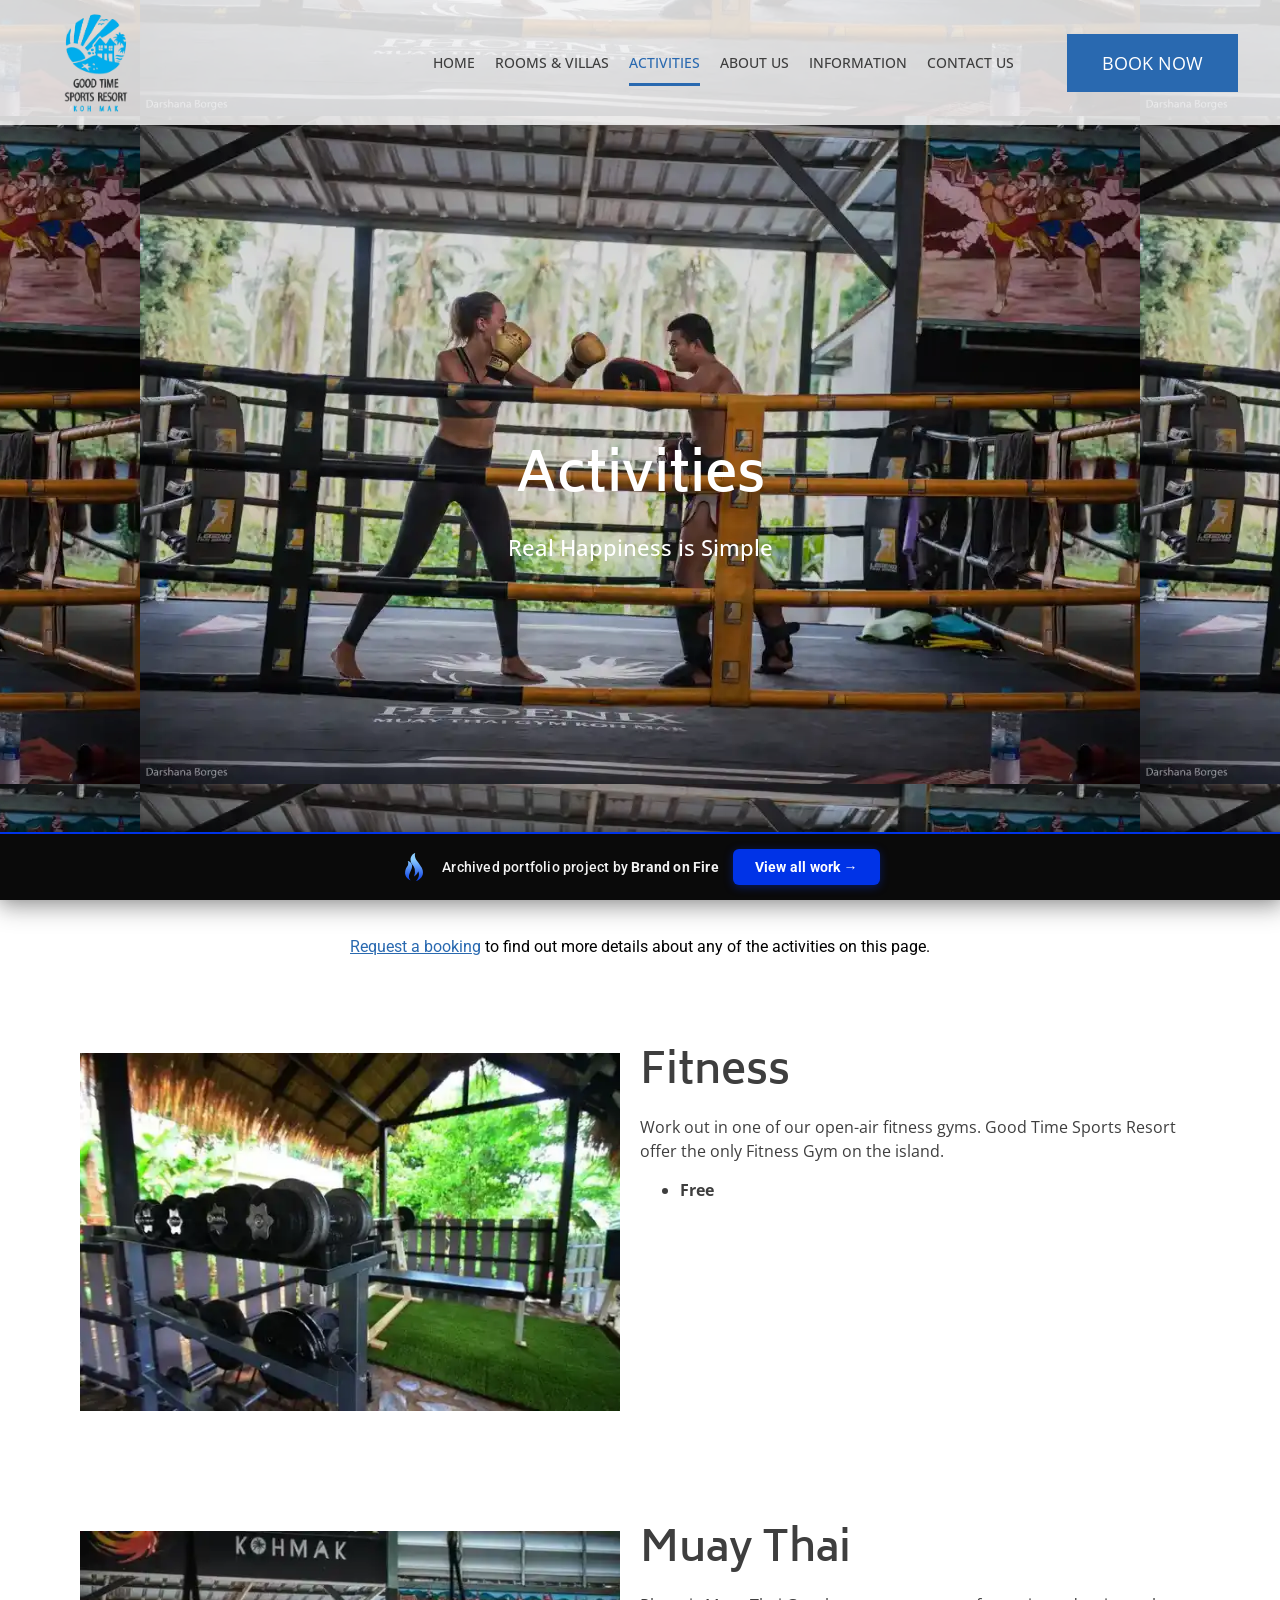
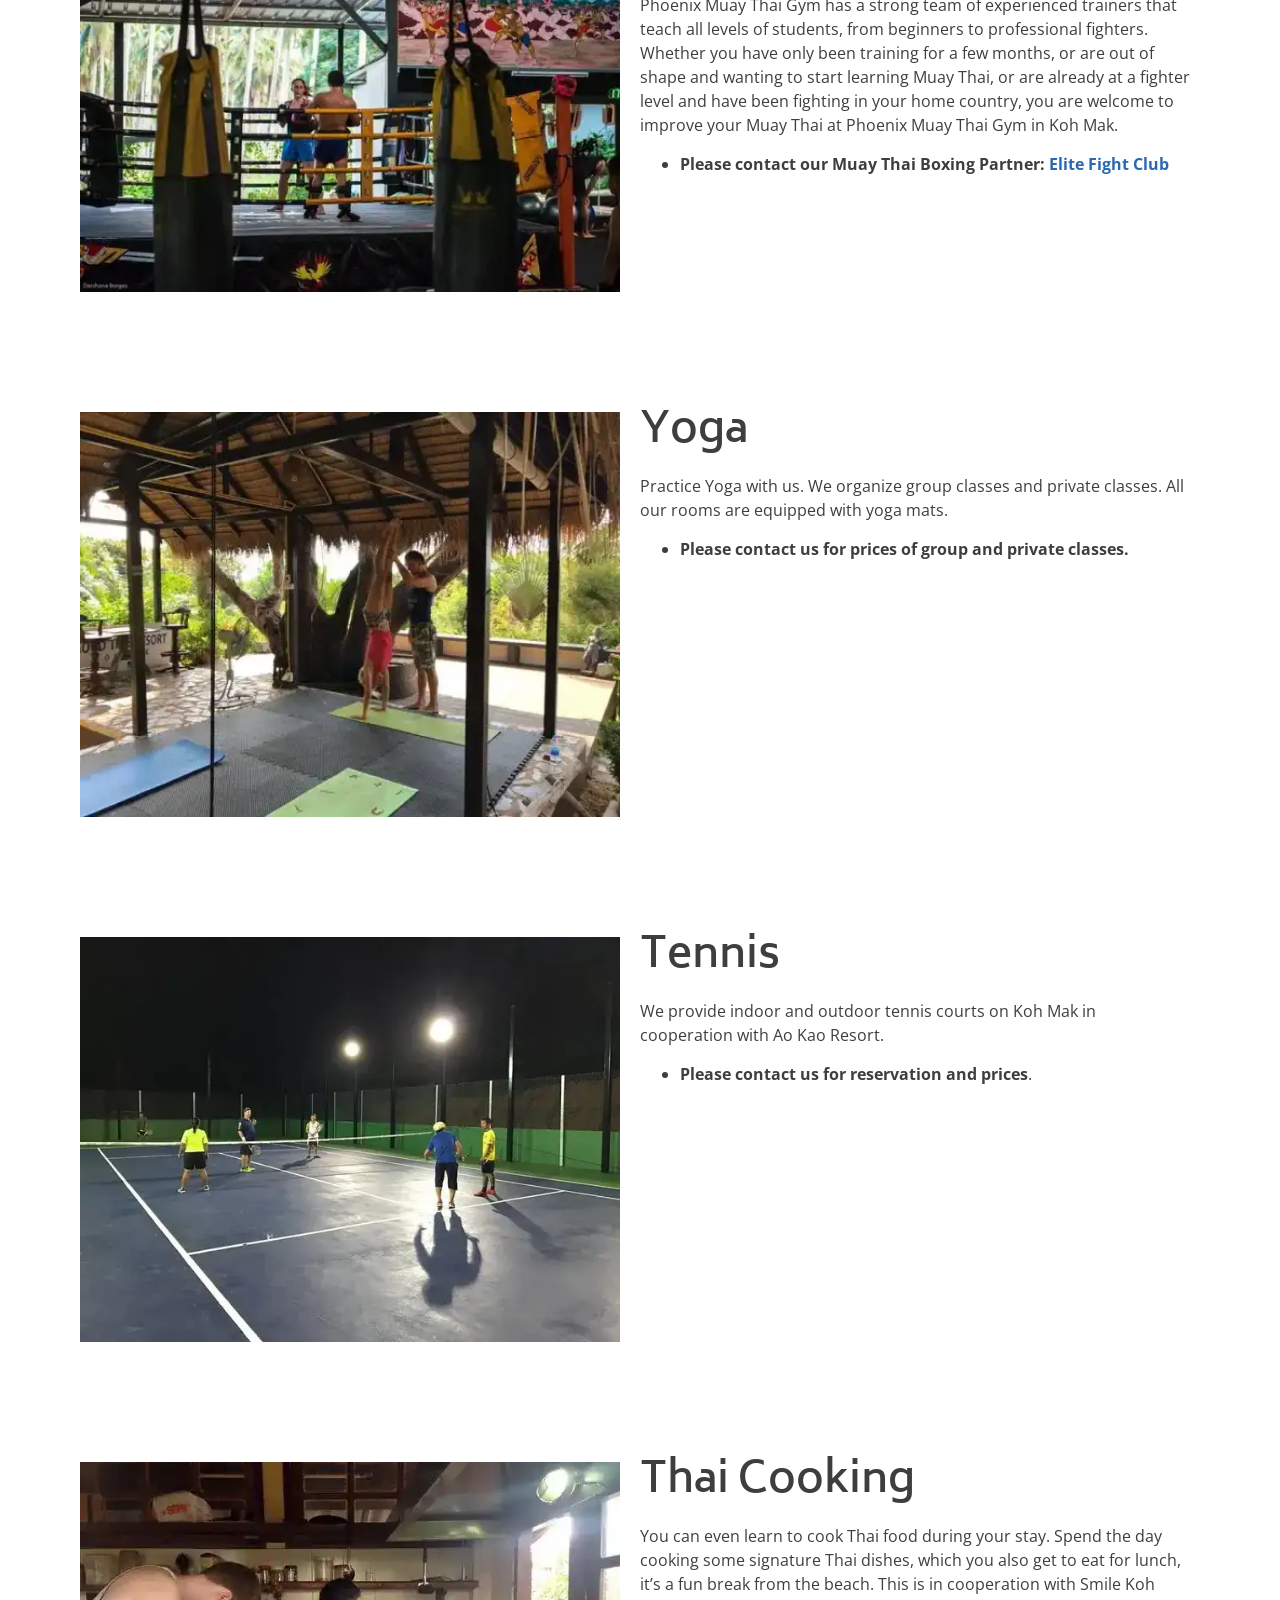
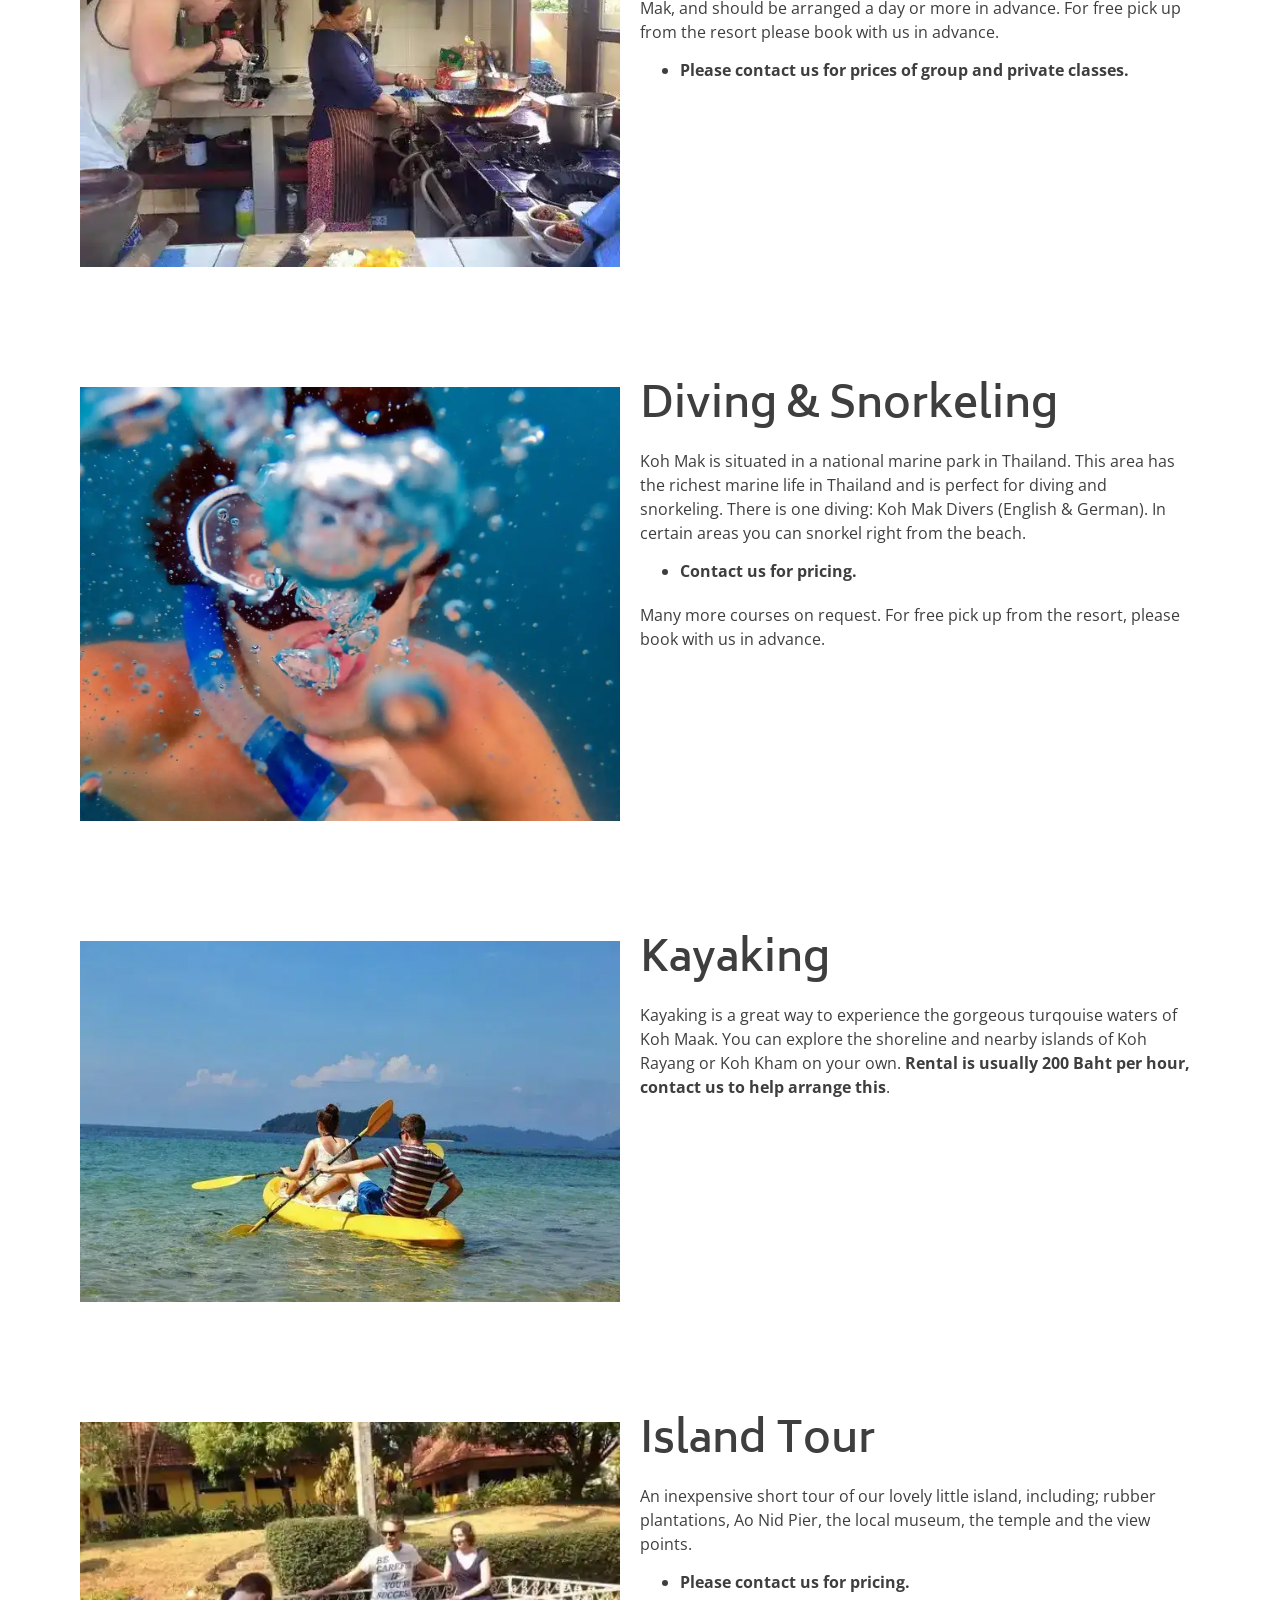
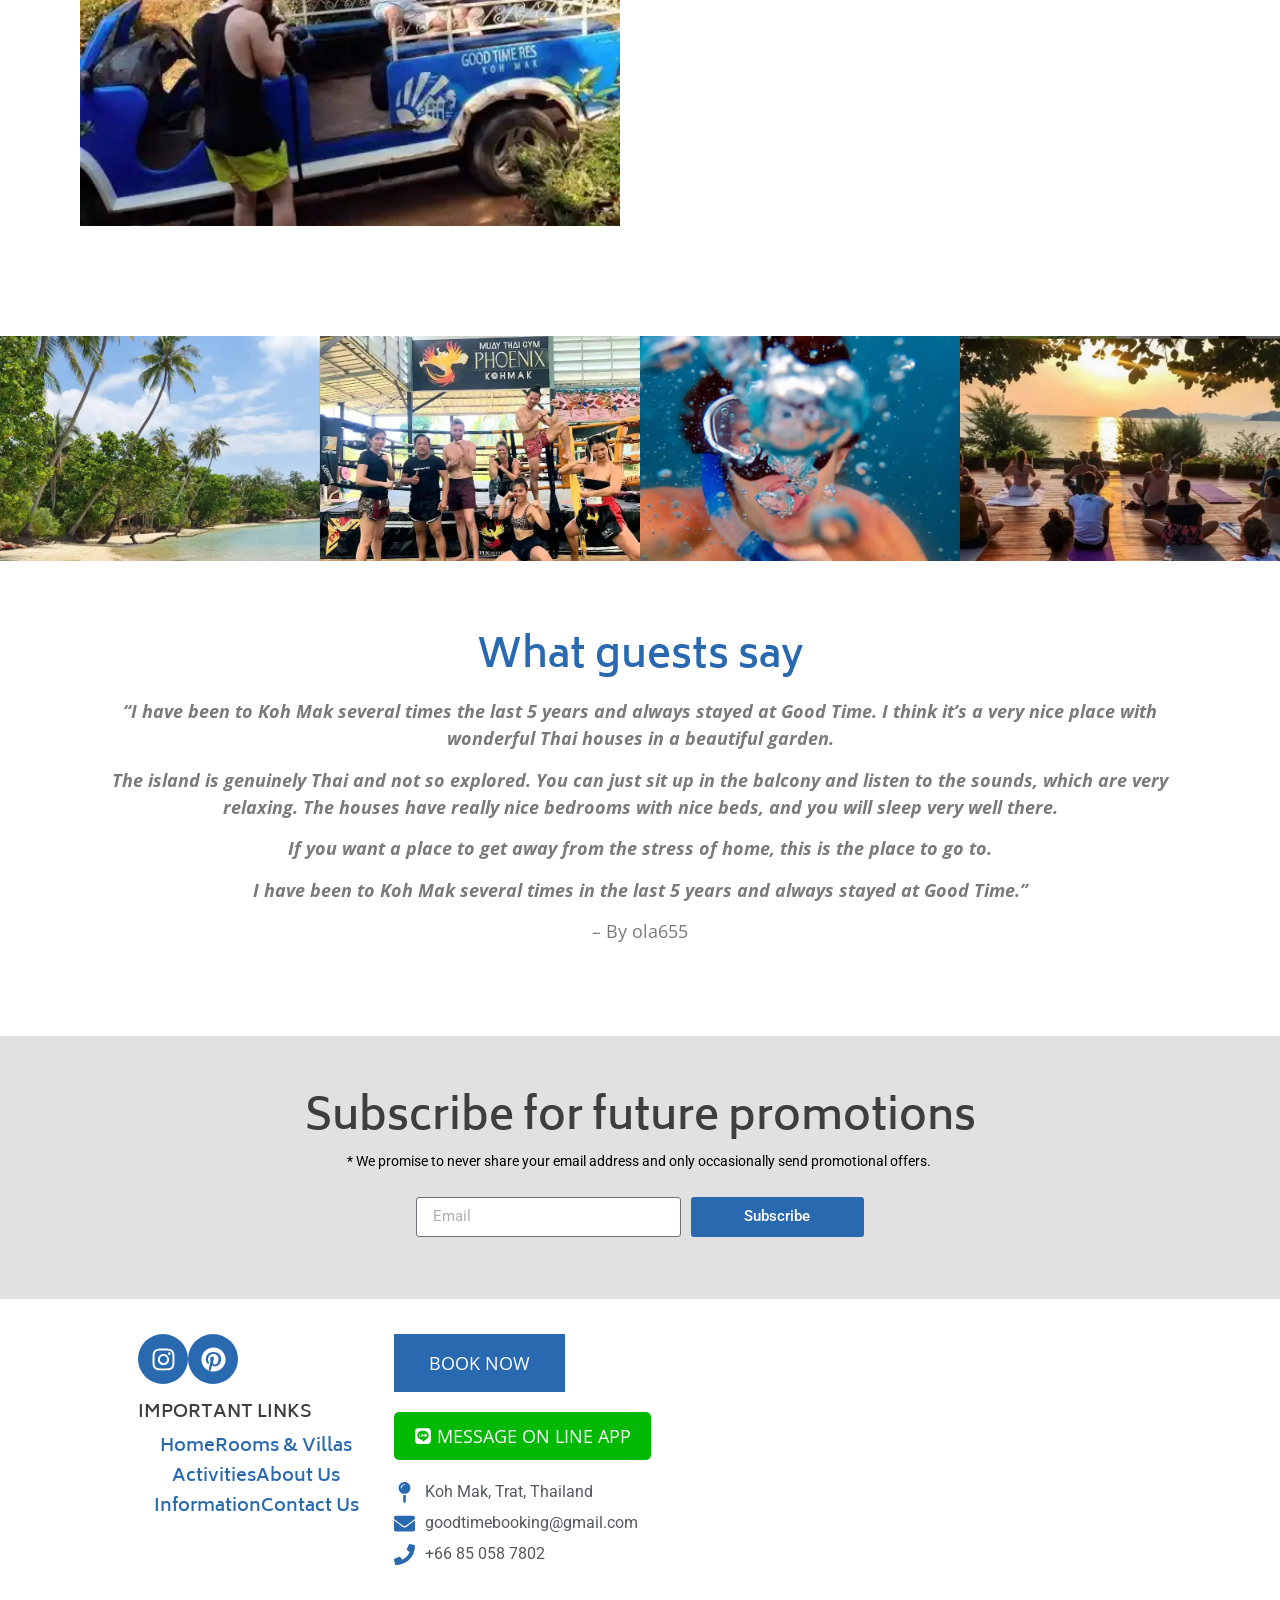
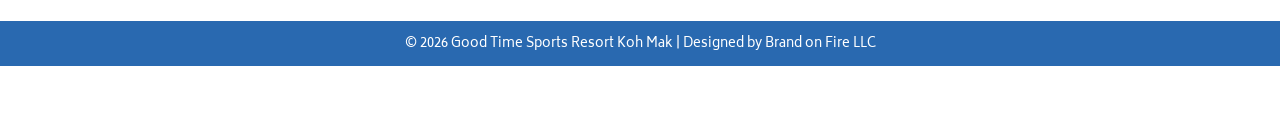
<file: activities/index.html>
<!doctype html><html lang="en-US" data-bofp="0"><head><meta charset="UTF-8"><meta name="viewport" content="width=device-width, initial-scale=1"><link rel="profile" href="https://gmpg.org/xfn/11"><meta name="robots" content="index, follow, max-image-preview:large, max-snippet:-1, max-video-preview:-1"><title>Activities - Good Time Sports Resort Koh Mak</title><meta property="og:locale" content="en_US"><meta property="og:type" content="article"><meta property="og:title" content="Activities - Good Time Sports Resort Koh Mak"><meta property="og:description" content="Activities Real Happiness is Simple Request a booking to find out more details about any of the activities on this page. Fitness Work out in one of our open-air fitness gyms. Good Time Sports Resort offer the only Fitness Gym on the island.&nbsp; Free Muay Thai Phoenix Muay Thai Gym has a strong team of […]"><meta property="og:url" content="/activities/"><meta property="og:site_name" content="Good Time Sports Resort Koh Mak"><meta property="article:publisher" content="https://www.facebook.com/GoodtimeResort/"><meta property="article:modified_time" content="2025-01-24T08:08:40+00:00"><meta property="og:image" content="../_a/edf691e76387.webp"><meta name="twitter:card" content="summary_large_image"><meta name="twitter:label1" content="Est. reading time"><meta name="twitter:data1" content="4 minutes"><meta name="generator" content="Elementor 4.1.1; features: e_font_icon_svg, additional_custom_breakpoints; settings: css_print_method-external, google_font-enabled, font_display-swap"><link rel="icon" href="../wp-content/uploads/2024/10/good-time-sports-resort-logo-150x150.webp" sizes="32x32"><link rel="icon" href="../_a/0801070de384.webp" sizes="192x192"><link rel="apple-touch-icon" href="../_a/0801070de384.webp"><meta name="msapplication-TileImage" content="../_a/0801070de384.webp"><meta name="generator" content="WP Rocket 3.20.2" data-wpr-features="wpr_minify_concatenate_js wpr_lazyload_images wpr_lazyload_iframes wpr_preconnect_external_domains wpr_oci wpr_minify_css wpr_preload_links wpr_mobile"><link rel="stylesheet" href="../style.css"><style>[data-bofp="1"]{background-color:rgb(255, 255, 255)!important;color:rgb(51, 51, 51)!important}[data-bofp="2"]{background-color:rgba(255, 255, 255, 0.82)!important;color:rgb(51, 51, 51)!important}[data-bofp="3"]{background-color:rgb(225, 225, 225)!important;color:rgb(51, 51, 51)!important}[data-bofp="4"]{background-color:rgb(255, 255, 255)!important;color:rgb(51, 51, 51)!important}[data-bofp="5"]{background-color:rgb(243, 245, 248)!important;color:rgb(51, 51, 51)!important}</style><meta name="robots" content="noindex, nofollow"></head><body class="wp-singular page-template-default page page-id-229 wp-custom-logo wp-embed-responsive wp-theme-hello-elementor hello-elementor-default elementor-default elementor-kit-6 elementor-page elementor-page-229 e--ua-blink e--ua-mac e--ua-webkit dialog-body dialog-lightbox-body dialog-container dialog-lightbox-container" data-elementor-device-mode="desktop" data-bofp="1"><a class="skip-link screen-reader-text" href="#content">Skip to content</a><header data-elementor-type="header" data-elementor-id="15" class="elementor elementor-15 elementor-location-header" data-elementor-post-type="elementor_library"><div class="elementor-element elementor-element-3b2fb08 e-con-full e-flex e-con e-parent e-lazyloaded" data-id="3b2fb08" data-element_type="container" data-e-type="container" data-settings="{&quot;background_background&quot;:&quot;classic&quot;}" data-bofp="2"><div class="elementor-element elementor-element-a1ec9e6 e-con-full e-flex e-con e-child" data-id="a1ec9e6" data-element_type="container" data-e-type="container"><div class="elementor-element elementor-element-91f3628 elementor-widget elementor-widget-theme-site-logo elementor-widget-image" data-id="91f3628" data-element_type="widget" data-e-type="widget" data-widget_type="theme-site-logo.default"><div class="elementor-widget-container"><a href="../index.html"><img width="900" height="1200" src="../_a/0801070de384.webp" class="attachment-full size-full wp-image-17" alt="" decoding="sync">				</a></div></div></div><div class="elementor-element elementor-element-5be6a67 e-con-full e-flex e-con e-child" data-id="5be6a67" data-element_type="container" data-e-type="container"><div class="elementor-element elementor-element-41dad96 elementor-nav-menu__align-end elementor-nav-menu--stretch elementor-nav-menu__text-align-center elementor-nav-menu--dropdown-tablet elementor-nav-menu--toggle elementor-nav-menu--burger elementor-widget elementor-widget-nav-menu" data-id="41dad96" data-element_type="widget" data-e-type="widget" data-settings="{&quot;full_width&quot;:&quot;stretch&quot;,&quot;layout&quot;:&quot;horizontal&quot;,&quot;submenu_icon&quot;:{&quot;value&quot;:&quot;&lt;svg aria-hidden=\&quot;true\&quot; class=\&quot;e-font-icon-svg e-fas-caret-down\&quot; viewBox=\&quot;0 0 320 512\&quot; xmlns=\&quot;http:\/\/www.w3.org\/2000\/svg\&quot;&gt;&lt;path d=\&quot;M31.3 192h257.3c17.8 0 26.7 21.5 14.1 34.1L174.1 354.8c-7.8 7.8-20.5 7.8-28.3 0L17.2 226.1C4.6 213.5 13.5 192 31.3 192z\&quot;&gt;&lt;\/path&gt;&lt;\/svg&gt;&quot;,&quot;library&quot;:&quot;fa-solid&quot;},&quot;toggle&quot;:&quot;burger&quot;}" data-widget_type="nav-menu.default"><div class="elementor-widget-container"><nav aria-label="Menu" class="elementor-nav-menu--main elementor-nav-menu__container elementor-nav-menu--layout-horizontal e--pointer-underline e--animation-fade"><ul id="menu-1-41dad96" class="elementor-nav-menu" data-smartmenus-id="17823382676331467"><li class="menu-item menu-item-type-post_type menu-item-object-page menu-item-home menu-item-449"><a href="../index.html" class="elementor-item">Home</a></li><li class="menu-item menu-item-type-post_type menu-item-object-page menu-item-228"><a href="../rooms-villas/index.html" class="elementor-item">Rooms &amp; Villas</a></li><li class="menu-item menu-item-type-post_type menu-item-object-page current-menu-item page_item page-item-229 current_page_item menu-item-245"><a href="../activities/index.html" aria-current="page" class="elementor-item elementor-item-active">Activities</a></li><li class="menu-item menu-item-type-post_type menu-item-object-page menu-item-284"><a href="../about/index.html" class="elementor-item">About Us</a></li><li class="menu-item menu-item-type-post_type menu-item-object-page menu-item-348"><a href="../blog/index.html" class="elementor-item">Information</a></li><li class="menu-item menu-item-type-post_type menu-item-object-page menu-item-458"><a href="../contact-us/index.html" class="elementor-item">Contact Us</a></li></ul>			</nav><div class="elementor-menu-toggle" role="button" tabindex="0" aria-label="Menu Toggle" aria-expanded="false" style=""><svg aria-hidden="true" role="presentation" class="elementor-menu-toggle__icon--open e-font-icon-svg e-eicon-menu-bar" viewBox="0 0 1000 1000" xmlns="http://www.w3.org/2000/svg"><path d="M104 333H896C929 333 958 304 958 271S929 208 896 208H104C71 208 42 237 42 271S71 333 104 333ZM104 583H896C929 583 958 554 958 521S929 458 896 458H104C71 458 42 487 42 521S71 583 104 583ZM104 833H896C929 833 958 804 958 771S929 708 896 708H104C71 708 42 737 42 771S71 833 104 833Z"></path></svg><svg aria-hidden="true" role="presentation" class="elementor-menu-toggle__icon--close e-font-icon-svg e-eicon-close" viewBox="0 0 1000 1000" xmlns="http://www.w3.org/2000/svg"><path d="M742 167L500 408 258 167C246 154 233 150 217 150 196 150 179 158 167 167 154 179 150 196 150 212 150 229 154 242 171 254L408 500 167 742C138 771 138 800 167 829 196 858 225 858 254 829L496 587 738 829C750 842 767 846 783 846 800 846 817 842 829 829 842 817 846 804 846 783 846 767 842 750 829 737L588 500 833 258C863 229 863 200 833 171 804 137 775 137 742 167Z"></path></svg>		</div><nav class="elementor-nav-menu--dropdown elementor-nav-menu__container" aria-hidden="true" style="top: 44px; --menu-height: 0; width: 1366px; left: 0px;"><ul id="menu-2-41dad96" class="elementor-nav-menu" data-smartmenus-id="17823382676344353"><li class="menu-item menu-item-type-post_type menu-item-object-page menu-item-home menu-item-449"><a href="../index.html" class="elementor-item" tabindex="-1">Home</a></li><li class="menu-item menu-item-type-post_type menu-item-object-page menu-item-228"><a href="../rooms-villas/index.html" class="elementor-item" tabindex="-1">Rooms &amp; Villas</a></li><li class="menu-item menu-item-type-post_type menu-item-object-page current-menu-item page_item page-item-229 current_page_item menu-item-245"><a href="../activities/index.html" aria-current="page" class="elementor-item elementor-item-active" tabindex="-1">Activities</a></li><li class="menu-item menu-item-type-post_type menu-item-object-page menu-item-284"><a href="../about/index.html" class="elementor-item" tabindex="-1">About Us</a></li><li class="menu-item menu-item-type-post_type menu-item-object-page menu-item-348"><a href="../blog/index.html" class="elementor-item" tabindex="-1">Information</a></li><li class="menu-item menu-item-type-post_type menu-item-object-page menu-item-458"><a href="../contact-us/index.html" class="elementor-item" tabindex="-1">Contact Us</a></li></ul>			</nav></div></div></div><div class="elementor-element elementor-element-011fe51 e-con-full elementor-hidden-tablet elementor-hidden-mobile e-flex e-con e-child" data-id="011fe51" data-element_type="container" data-e-type="container"><div class="elementor-element elementor-element-bef8195 elementor-widget elementor-widget-button" data-id="bef8195" data-element_type="widget" data-e-type="widget" data-widget_type="button.default"><div class="elementor-widget-container"><div class="elementor-button-wrapper"><a class="elementor-button elementor-button-link elementor-size-sm" href="../contact-us/index.html"><span class="elementor-button-content-wrapper"><span class="elementor-button-text">BOOK NOW</span></span></a></div></div></div></div></div></header><main id="content" class="site-main post-229 page type-page status-publish hentry"><div class="page-content"><div data-elementor-type="wp-post" data-elementor-id="229" class="elementor elementor-229" data-elementor-post-type="page"><div class="elementor-element elementor-element-f2f4302 e-flex e-con-boxed e-con e-parent e-lazyloaded" data-id="f2f4302" data-element_type="container" data-e-type="container" data-settings="{&quot;background_background&quot;:&quot;classic&quot;}"><div class="e-con-inner"><div class="elementor-element elementor-element-516a135 elementor-widget elementor-widget-heading" data-id="516a135" data-element_type="widget" data-e-type="widget" data-widget_type="heading.default"><div class="elementor-widget-container"><h2 class="elementor-heading-title elementor-size-default">Activities</h2>				</div></div><div class="elementor-element elementor-element-6511804 elementor-widget elementor-widget-text-editor" data-id="6511804" data-element_type="widget" data-e-type="widget" data-widget_type="text-editor.default"><div class="elementor-widget-container"><p>Real Happiness is Simple</p>								</div></div></div></div><div class="elementor-element elementor-element-e450633 e-flex e-con-boxed e-con e-parent e-lazyloaded" data-id="e450633" data-element_type="container" data-e-type="container"><div class="e-con-inner"><div class="elementor-element elementor-element-11329c7 elementor-widget elementor-widget-text-editor" data-id="11329c7" data-element_type="widget" data-e-type="widget" data-widget_type="text-editor.default"><div class="elementor-widget-container"><p><a href="../contact-us/index.html"><span style="text-decoration: underline;">Request a booking</span></a> to find out more details about any of the activities on this page.</p>								</div></div></div></div><div class="elementor-element elementor-element-4a172a5 e-flex e-con-boxed e-con e-parent e-lazyloaded" data-id="4a172a5" data-element_type="container" data-e-type="container"><div class="e-con-inner"><div class="elementor-element elementor-element-2b4c883 e-con-full e-flex e-con e-child" data-id="2b4c883" data-element_type="container" data-e-type="container"><div class="elementor-element elementor-element-4b6c5b4 elementor-widget elementor-widget-image" data-id="4b6c5b4" data-element_type="widget" data-e-type="widget" data-widget_type="image.default"><div class="elementor-widget-container"><img fetchpriority="high" decoding="sync" width="640" height="424" src="../_a/edf691e76387.webp" class="attachment-large size-large wp-image-239 entered lazyloaded" alt="" data-lazy-srcset="../_a/edf691e76387.webp 640w, ../wp-content/uploads/2024/11/gym-300x199.webp 300w" data-lazy-sizes="(max-width: 640px) 100vw, 640px" data-ll-status="loaded">															</div></div></div><div class="elementor-element elementor-element-7558802 e-con-full e-flex e-con e-child" data-id="7558802" data-element_type="container" data-e-type="container"><div class="elementor-element elementor-element-f6372f9 elementor-widget elementor-widget-heading" data-id="f6372f9" data-element_type="widget" data-e-type="widget" data-widget_type="heading.default"><div class="elementor-widget-container"><h2 class="elementor-heading-title elementor-size-default">Fitness</h2>				</div></div><div class="elementor-element elementor-element-2408cf4 elementor-widget elementor-widget-text-editor" data-id="2408cf4" data-element_type="widget" data-e-type="widget" data-widget_type="text-editor.default"><div class="elementor-widget-container"><p>Work out in one of our open-air fitness gyms. Good Time Sports Resort offer the only Fitness Gym on the island.&nbsp;</p><ul><li><strong>Free</strong></li></ul>								</div></div></div></div></div><div class="elementor-element elementor-element-d94a896 e-flex e-con-boxed e-con e-parent e-lazyloaded" data-id="d94a896" data-element_type="container" data-e-type="container"><div class="e-con-inner"><div class="elementor-element elementor-element-a970af3 e-con-full e-flex e-con e-child" data-id="a970af3" data-element_type="container" data-e-type="container"><div class="elementor-element elementor-element-2063e99 elementor-widget elementor-widget-image" data-id="2063e99" data-element_type="widget" data-e-type="widget" data-widget_type="image.default"><div class="elementor-widget-container"><img decoding="sync" width="640" height="427" src="../_a/8cdd9b7c6275.webp" class="attachment-large size-large wp-image-237 entered lazyloaded" alt="" data-lazy-srcset="../_a/8cdd9b7c6275.webp 640w, ../wp-content/uploads/2024/11/good_time_resort-0228-6287194-300x200.webp 300w" data-lazy-sizes="(max-width: 640px) 100vw, 640px" data-ll-status="loaded">															</div></div></div><div class="elementor-element elementor-element-cba8177 e-con-full e-flex e-con e-child" data-id="cba8177" data-element_type="container" data-e-type="container"><div class="elementor-element elementor-element-64cd7eb elementor-widget elementor-widget-heading" data-id="64cd7eb" data-element_type="widget" data-e-type="widget" data-widget_type="heading.default"><div class="elementor-widget-container"><h2 class="elementor-heading-title elementor-size-default">Muay Thai</h2>				</div></div><div class="elementor-element elementor-element-65cd31c elementor-widget elementor-widget-text-editor" data-id="65cd31c" data-element_type="widget" data-e-type="widget" data-widget_type="text-editor.default"><div class="elementor-widget-container"><p>Phoenix Muay Thai Gym has a strong team of experienced trainers that teach all levels of students, from beginners to professional fighters. Whether you have only been training for a few months, or are out of shape and wanting to start learning Muay Thai, or are already at a fighter level and have been fighting in your home country, you are welcome to improve your Muay Thai at Phoenix Muay Thai Gym in Koh Mak.</p><ul><li><strong>Please contact our Muay Thai Boxing Partner: <a href="https://elitefightclub.com/" target="_blank" rel="noopener">Elite Fight Club</a></strong></li></ul>								</div></div></div></div></div><div class="elementor-element elementor-element-576b19f e-flex e-con-boxed e-con e-parent e-lazyloaded" data-id="576b19f" data-element_type="container" data-e-type="container"><div class="e-con-inner"><div class="elementor-element elementor-element-f4467ec e-con-full e-flex e-con e-child" data-id="f4467ec" data-element_type="container" data-e-type="container"><div class="elementor-element elementor-element-6cca519 elementor-widget elementor-widget-image" data-id="6cca519" data-element_type="widget" data-e-type="widget" data-widget_type="image.default"><div class="elementor-widget-container"><img decoding="sync" width="640" height="480" src="../_a/420bba5c58d4.webp" class="attachment-large size-large wp-image-238 entered lazyloaded" alt="" data-lazy-srcset="../_a/420bba5c58d4.webp 640w, ../wp-content/uploads/2024/11/Yoga-6287687-300x225.webp 300w" data-lazy-sizes="(max-width: 640px) 100vw, 640px" data-ll-status="loaded">															</div></div></div><div class="elementor-element elementor-element-90be621 e-con-full e-flex e-con e-child" data-id="90be621" data-element_type="container" data-e-type="container"><div class="elementor-element elementor-element-2ea103a elementor-widget elementor-widget-heading" data-id="2ea103a" data-element_type="widget" data-e-type="widget" data-widget_type="heading.default"><div class="elementor-widget-container"><h2 class="elementor-heading-title elementor-size-default">Yoga</h2>				</div></div><div class="elementor-element elementor-element-7392fd9 elementor-widget elementor-widget-text-editor" data-id="7392fd9" data-element_type="widget" data-e-type="widget" data-widget_type="text-editor.default"><div class="elementor-widget-container"><p>Practice Yoga with us. We organize group classes and private classes. All our rooms are equipped with yoga mats.</p><ul><li><b>Please contact us for prices of group and private classes.&nbsp;</b></li></ul>								</div></div></div></div></div><div class="elementor-element elementor-element-de1f9b5 e-flex e-con-boxed e-con e-parent e-lazyloaded" data-id="de1f9b5" data-element_type="container" data-e-type="container"><div class="e-con-inner"><div class="elementor-element elementor-element-648fc9e e-con-full e-flex e-con e-child" data-id="648fc9e" data-element_type="container" data-e-type="container"><div class="elementor-element elementor-element-368bcf1 elementor-widget elementor-widget-image" data-id="368bcf1" data-element_type="widget" data-e-type="widget" data-widget_type="image.default"><div class="elementor-widget-container"><img decoding="sync" width="640" height="480" src="../_a/41f6cd7e4ad0.webp" class="attachment-large size-large wp-image-235 entered lazyloaded" alt="" data-lazy-srcset="../_a/41f6cd7e4ad0.webp 640w, ../wp-content/uploads/2024/11/tennis-6288377-300x225.webp 300w" data-lazy-sizes="(max-width: 640px) 100vw, 640px" data-ll-status="loaded">															</div></div></div><div class="elementor-element elementor-element-cba1fb3 e-con-full e-flex e-con e-child" data-id="cba1fb3" data-element_type="container" data-e-type="container"><div class="elementor-element elementor-element-84f9c2f elementor-widget elementor-widget-heading" data-id="84f9c2f" data-element_type="widget" data-e-type="widget" data-widget_type="heading.default"><div class="elementor-widget-container"><h2 class="elementor-heading-title elementor-size-default">Tennis</h2>				</div></div><div class="elementor-element elementor-element-a06be9d elementor-widget elementor-widget-text-editor" data-id="a06be9d" data-element_type="widget" data-e-type="widget" data-widget_type="text-editor.default"><div class="elementor-widget-container"><p>We provide indoor and outdoor tennis courts on Koh Mak in cooperation with Ao Kao Resort.</p><ul><li><strong>Please contact us for reservation and prices</strong>.</li></ul>								</div></div></div></div></div><div class="elementor-element elementor-element-2ed042c e-flex e-con-boxed e-con e-parent e-lazyloaded" data-id="2ed042c" data-element_type="container" data-e-type="container"><div class="e-con-inner"><div class="elementor-element elementor-element-fde5073 e-con-full e-flex e-con e-child" data-id="fde5073" data-element_type="container" data-e-type="container"><div class="elementor-element elementor-element-cd51ee3 elementor-widget elementor-widget-image" data-id="cd51ee3" data-element_type="widget" data-e-type="widget" data-widget_type="image.default"><div class="elementor-widget-container"><img decoding="sync" width="640" height="480" src="../_a/babc03e4dd1b.webp" class="attachment-large size-large wp-image-240 entered lazyloaded" alt="" data-lazy-srcset="../_a/babc03e4dd1b.webp 640w, ../wp-content/uploads/2024/11/thai-cooking-1-300x225.webp 300w" data-lazy-sizes="(max-width: 640px) 100vw, 640px" data-ll-status="loaded">															</div></div></div><div class="elementor-element elementor-element-29c1383 e-con-full e-flex e-con e-child" data-id="29c1383" data-element_type="container" data-e-type="container"><div class="elementor-element elementor-element-5a2edb7 elementor-widget elementor-widget-heading" data-id="5a2edb7" data-element_type="widget" data-e-type="widget" data-widget_type="heading.default"><div class="elementor-widget-container"><h2 class="elementor-heading-title elementor-size-default">Thai Cooking</h2>				</div></div><div class="elementor-element elementor-element-7a285c1 elementor-widget elementor-widget-text-editor" data-id="7a285c1" data-element_type="widget" data-e-type="widget" data-widget_type="text-editor.default"><div class="elementor-widget-container"><p>You can even learn to cook Thai food during your stay. Spend the day cooking some signature Thai dishes, which you also get to eat for lunch, it’s a fun break from the beach.&nbsp;This is in cooperation with Smile Koh Mak, and should be arranged a day or more in advance. For free pick up from the resort please book with us in advance.</p><ul><li><strong>Please contact us for prices of group and private classes.&nbsp;</strong></li></ul>								</div></div></div></div></div><div class="elementor-element elementor-element-4cce3f5 e-flex e-con-boxed e-con e-parent e-lazyloaded" data-id="4cce3f5" data-element_type="container" data-e-type="container"><div class="e-con-inner"><div class="elementor-element elementor-element-af09fd1 e-con-full e-flex e-con e-child" data-id="af09fd1" data-element_type="container" data-e-type="container"><div class="elementor-element elementor-element-8d96b8d elementor-widget elementor-widget-image" data-id="8d96b8d" data-element_type="widget" data-e-type="widget" data-widget_type="image.default"><div class="elementor-widget-container"><img decoding="sync" width="800" height="644" src="../_a/8f0ef0223d89.webp" class="attachment-large size-large wp-image-114 entered lazyloaded" alt="" data-lazy-srcset="../wp-content/uploads/2024/10/Good_time_diving_pic_BB_Divers-1241937-300x241.webp 300w, ../_a/8f0ef0223d89.webp 1491w" data-lazy-sizes="(max-width: 800px) 100vw, 800px" data-ll-status="loaded">															</div></div></div><div class="elementor-element elementor-element-26c6d80 e-con-full e-flex e-con e-child" data-id="26c6d80" data-element_type="container" data-e-type="container"><div class="elementor-element elementor-element-dc3c34e elementor-widget elementor-widget-heading" data-id="dc3c34e" data-element_type="widget" data-e-type="widget" data-widget_type="heading.default"><div class="elementor-widget-container"><h2 class="elementor-heading-title elementor-size-default">Diving &amp; Snorkeling</h2>				</div></div><div class="elementor-element elementor-element-7b45f10 elementor-widget elementor-widget-text-editor" data-id="7b45f10" data-element_type="widget" data-e-type="widget" data-widget_type="text-editor.default"><div class="elementor-widget-container"><p>Koh Mak is situated in a national marine park in Thailand. This area has the richest marine life in Thailand and is perfect for diving and snorkeling. There is one diving: Koh Mak Divers (English &amp; German). In certain areas you can snorkel right from the beach.</p><ul><li><b>Contact us for pricing.&nbsp;</b></li></ul>								</div></div><div class="elementor-element elementor-element-a1fa0e4 elementor-widget elementor-widget-text-editor" data-id="a1fa0e4" data-element_type="widget" data-e-type="widget" data-widget_type="text-editor.default"><div class="elementor-widget-container"><p>Many more courses on request. For free pick up from the resort, please book with us in advance.</p>								</div></div></div></div></div><div class="elementor-element elementor-element-2096341 e-flex e-con-boxed e-con e-parent e-lazyloaded" data-id="2096341" data-element_type="container" data-e-type="container"><div class="e-con-inner"><div class="elementor-element elementor-element-e302869 e-con-full e-flex e-con e-child" data-id="e302869" data-element_type="container" data-e-type="container"><div class="elementor-element elementor-element-ddf9163 elementor-widget elementor-widget-image" data-id="ddf9163" data-element_type="widget" data-e-type="widget" data-widget_type="image.default"><div class="elementor-widget-container"><img decoding="sync" width="640" height="427" src="../_a/8feabfba8330.webp" class="attachment-large size-large wp-image-233 entered lazyloaded" alt="" data-lazy-srcset="../_a/8feabfba8330.webp 640w, ../wp-content/uploads/2024/11/kayaking-300x200.webp 300w" data-lazy-sizes="(max-width: 640px) 100vw, 640px" data-ll-status="loaded">															</div></div></div><div class="elementor-element elementor-element-96bf8f5 e-con-full e-flex e-con e-child" data-id="96bf8f5" data-element_type="container" data-e-type="container"><div class="elementor-element elementor-element-67e2b25 elementor-widget elementor-widget-heading" data-id="67e2b25" data-element_type="widget" data-e-type="widget" data-widget_type="heading.default"><div class="elementor-widget-container"><h2 class="elementor-heading-title elementor-size-default">Kayaking</h2>				</div></div><div class="elementor-element elementor-element-dc43b25 elementor-widget elementor-widget-text-editor" data-id="dc43b25" data-element_type="widget" data-e-type="widget" data-widget_type="text-editor.default"><div class="elementor-widget-container"><p>Kayaking is a great way to experience the gorgeous turqouise waters of Koh Maak. You can explore the shoreline and nearby islands of Koh Rayang or Koh Kham on your own. <strong>Rental is usually 200 Baht per hour, contact us to help arrange this</strong>.</p>								</div></div></div></div></div><div class="elementor-element elementor-element-24ef8d7 e-flex e-con-boxed e-con e-parent e-lazyloaded" data-id="24ef8d7" data-element_type="container" data-e-type="container"><div class="e-con-inner"><div class="elementor-element elementor-element-91bb3a7 e-con-full e-flex e-con e-child" data-id="91bb3a7" data-element_type="container" data-e-type="container"><div class="elementor-element elementor-element-cfffb4f elementor-widget elementor-widget-image" data-id="cfffb4f" data-element_type="widget" data-e-type="widget" data-widget_type="image.default"><div class="elementor-widget-container"><img decoding="sync" width="640" height="480" src="../_a/770bf5f4e984.webp" class="attachment-large size-large wp-image-232 entered lazyloaded" alt="" data-lazy-srcset="../_a/770bf5f4e984.webp 640w, ../wp-content/uploads/2024/11/island-tour-300x225.webp 300w" data-lazy-sizes="(max-width: 640px) 100vw, 640px" data-ll-status="loaded">															</div></div></div><div class="elementor-element elementor-element-9185cb9 e-con-full e-flex e-con e-child" data-id="9185cb9" data-element_type="container" data-e-type="container"><div class="elementor-element elementor-element-15bec69 elementor-widget elementor-widget-heading" data-id="15bec69" data-element_type="widget" data-e-type="widget" data-widget_type="heading.default"><div class="elementor-widget-container"><h2 class="elementor-heading-title elementor-size-default">Island Tour</h2>				</div></div><div class="elementor-element elementor-element-0f006f1 elementor-widget elementor-widget-text-editor" data-id="0f006f1" data-element_type="widget" data-e-type="widget" data-widget_type="text-editor.default"><div class="elementor-widget-container"><p>An inexpensive short tour of our lovely little island, including; rubber plantations, Ao Nid Pier, the local museum, the temple and the view points.</p><ul><li><b>Please contact us for pricing.&nbsp;</b></li></ul>								</div></div></div></div></div><div class="elementor-element elementor-element-fc09864 e-con-full e-flex e-con e-parent e-lazyloaded" data-id="fc09864" data-element_type="container" data-e-type="container"><div class="elementor-element elementor-element-5e1d570 e-con-full e-flex e-con e-child" data-id="5e1d570" data-element_type="container" data-e-type="container" data-settings="{&quot;background_background&quot;:&quot;classic&quot;}"></div><div class="elementor-element elementor-element-bee3a63 e-con-full e-flex e-con e-child" data-id="bee3a63" data-element_type="container" data-e-type="container" data-settings="{&quot;background_background&quot;:&quot;classic&quot;}"></div><div class="elementor-element elementor-element-44dedd4 e-con-full e-flex e-con e-child" data-id="44dedd4" data-element_type="container" data-e-type="container" data-settings="{&quot;background_background&quot;:&quot;classic&quot;}"></div><div class="elementor-element elementor-element-f21ef81 e-con-full e-flex e-con e-child" data-id="f21ef81" data-element_type="container" data-e-type="container" data-settings="{&quot;background_background&quot;:&quot;classic&quot;}"></div></div><div class="elementor-element elementor-element-4c79124 e-flex e-con-boxed e-con e-parent e-lazyloaded" data-id="4c79124" data-element_type="container" data-e-type="container"><div class="e-con-inner"><div class="elementor-element elementor-element-71a1650 elementor-widget elementor-widget-heading" data-id="71a1650" data-element_type="widget" data-e-type="widget" data-widget_type="heading.default"><div class="elementor-widget-container"><h2 class="elementor-heading-title elementor-size-default">What guests say</h2>				</div></div><div class="elementor-element elementor-element-a8eff66 elementor-widget elementor-widget-text-editor" data-id="a8eff66" data-element_type="widget" data-e-type="widget" data-widget_type="text-editor.default"><div class="elementor-widget-container"><p><strong><em>“I have been to Koh Mak several times the last 5 years and always stayed at Good Time. </em><em>I think it’s a very nice place with wonderful Thai houses in a beautiful garden.</em></strong></p><p><strong><em>The island is genuinely Thai and not so explored. You can just sit up in the balcony and listen to the sounds, which are very relaxing. </em><em>The houses have really nice bedrooms with nice beds, and you will sleep very well there.</em></strong></p><p><strong><em>If you want a place to get away from the stress of home, this is the place to go to.</em></strong></p><p><strong><em>I have been to Koh Mak several times in the last 5 years and always stayed at Good Time.”</em></strong></p><p>– By ola655</p>								</div></div></div></div></div></div></main><footer data-elementor-type="footer" data-elementor-id="129" class="elementor elementor-129 elementor-location-footer" data-elementor-post-type="elementor_library"><div class="elementor-element elementor-element-5db1f760 e-flex e-con-boxed e-con e-parent e-lazyloaded" data-id="5db1f760" data-element_type="container" data-e-type="container" data-settings="{&quot;background_background&quot;:&quot;classic&quot;}" data-bofp="3"><div class="e-con-inner"><div class="elementor-element elementor-element-30591415 elementor-widget elementor-widget-heading" data-id="30591415" data-element_type="widget" data-e-type="widget" data-widget_type="heading.default"><div class="elementor-widget-container"><h2 class="elementor-heading-title elementor-size-default">Subscribe for future promotions</h2>				</div></div><div class="elementor-element elementor-element-b568409 elementor-widget elementor-widget-text-editor" data-id="b568409" data-element_type="widget" data-e-type="widget" data-widget_type="text-editor.default"><div class="elementor-widget-container"><p>* We promise to never share your email address and only occasionally send promotional offers.&nbsp;</p>								</div></div><div class="elementor-element elementor-element-be6fe87 elementor-button-align-stretch elementor-widget elementor-widget-form" data-id="be6fe87" data-element_type="widget" data-e-type="widget" data-settings="{&quot;button_width&quot;:&quot;40&quot;,&quot;step_next_label&quot;:&quot;Next&quot;,&quot;step_previous_label&quot;:&quot;Previous&quot;,&quot;step_type&quot;:&quot;number_text&quot;,&quot;step_icon_shape&quot;:&quot;circle&quot;}" data-widget_type="form.default"><div class="elementor-widget-container"><form class="elementor-form" method="post" name="Subscribe" aria-label="Subscribe"><input type="hidden" name="post_id" value="129"><input type="hidden" name="form_id" value="be6fe87"><input type="hidden" name="referer_title" value="Page not found - Good Time Sports Resort Koh Mak"><div class="elementor-form-fields-wrapper elementor-labels-"><div class="elementor-field-type-email elementor-field-group elementor-column elementor-field-group-email elementor-col-60 elementor-field-required"><label for="form-field-email" class="elementor-field-label elementor-screen-only">
								Email							</label><input size="1" type="email" name="form_fields[email]" id="form-field-email" class="elementor-field elementor-size-sm  elementor-field-textual" placeholder="Email" required="required"></div><div class="elementor-field-group elementor-column elementor-field-type-submit elementor-col-40 e-form__buttons"><button class="elementor-button elementor-size-sm" type="submit"><span class="elementor-button-content-wrapper"><span class="elementor-button-text">Subscribe</span></span></button></div></div></form></div></div></div></div><div class="elementor-element elementor-element-4efb6fd e-flex e-con-boxed e-con e-parent e-lazyloaded" data-id="4efb6fd" data-element_type="container" data-e-type="container"><div class="e-con-inner"><div class="elementor-element elementor-element-eb155fc e-con-full e-flex e-con e-child" data-id="eb155fc" data-element_type="container" data-e-type="container"><div class="elementor-element elementor-element-0acdb84 e-grid-align-left elementor-shape-rounded elementor-grid-0 elementor-widget elementor-widget-social-icons" data-id="0acdb84" data-element_type="widget" data-e-type="widget" data-widget_type="social-icons.default"><div class="elementor-widget-container"><div class="elementor-social-icons-wrapper elementor-grid" role="list"><span class="elementor-grid-item" role="listitem"><a class="elementor-icon elementor-social-icon elementor-social-icon-instagram elementor-repeater-item-61d7ba6" href="https://instagram.com/goodtimeresort" target="_blank"><span class="elementor-screen-only">Instagram</span><svg aria-hidden="true" class="e-font-icon-svg e-fab-instagram" viewBox="0 0 448 512" xmlns="http://www.w3.org/2000/svg"><path d="M224.1 141c-63.6 0-114.9 51.3-114.9 114.9s51.3 114.9 114.9 114.9S339 319.5 339 255.9 287.7 141 224.1 141zm0 189.6c-41.1 0-74.7-33.5-74.7-74.7s33.5-74.7 74.7-74.7 74.7 33.5 74.7 74.7-33.6 74.7-74.7 74.7zm146.4-194.3c0 14.9-12 26.8-26.8 26.8-14.9 0-26.8-12-26.8-26.8s12-26.8 26.8-26.8 26.8 12 26.8 26.8zm76.1 27.2c-1.7-35.9-9.9-67.7-36.2-93.9-26.2-26.2-58-34.4-93.9-36.2-37-2.1-147.9-2.1-184.9 0-35.8 1.7-67.6 9.9-93.9 36.1s-34.4 58-36.2 93.9c-2.1 37-2.1 147.9 0 184.9 1.7 35.9 9.9 67.7 36.2 93.9s58 34.4 93.9 36.2c37 2.1 147.9 2.1 184.9 0 35.9-1.7 67.7-9.9 93.9-36.2 26.2-26.2 34.4-58 36.2-93.9 2.1-37 2.1-147.8 0-184.8zM398.8 388c-7.8 19.6-22.9 34.7-42.6 42.6-29.5 11.7-99.5 9-132.1 9s-102.7 2.6-132.1-9c-19.6-7.8-34.7-22.9-42.6-42.6-11.7-29.5-9-99.5-9-132.1s-2.6-102.7 9-132.1c7.8-19.6 22.9-34.7 42.6-42.6 29.5-11.7 99.5-9 132.1-9s102.7-2.6 132.1 9c19.6 7.8 34.7 22.9 42.6 42.6 11.7 29.5 9 99.5 9 132.1s2.7 102.7-9 132.1z"></path></svg>					</a></span><span class="elementor-grid-item" role="listitem"><a class="elementor-icon elementor-social-icon elementor-social-icon-pinterest elementor-repeater-item-ffbdf5e" href="https://www.pinterest.com/goodtimeresort/" target="_blank"><span class="elementor-screen-only">Pinterest</span><svg aria-hidden="true" class="e-font-icon-svg e-fab-pinterest" viewBox="0 0 496 512" xmlns="http://www.w3.org/2000/svg"><path d="M496 256c0 137-111 248-248 248-25.6 0-50.2-3.9-73.4-11.1 10.1-16.5 25.2-43.5 30.8-65 3-11.6 15.4-59 15.4-59 8.1 15.4 31.7 28.5 56.8 28.5 74.8 0 128.7-68.8 128.7-154.3 0-81.9-66.9-143.2-152.9-143.2-107 0-163.9 71.8-163.9 150.1 0 36.4 19.4 81.7 50.3 96.1 4.7 2.2 7.2 1.2 8.3-3.3.8-3.4 5-20.3 6.9-28.1.6-2.5.3-4.7-1.7-7.1-10.1-12.5-18.3-35.3-18.3-56.6 0-54.7 41.4-107.6 112-107.6 60.9 0 103.6 41.5 103.6 100.9 0 67.1-33.9 113.6-78 113.6-24.3 0-42.6-20.1-36.7-44.8 7-29.5 20.5-61.3 20.5-82.6 0-19-10.2-34.9-31.4-34.9-24.9 0-44.9 25.7-44.9 60.2 0 22 7.4 36.8 7.4 36.8s-24.5 103.8-29 123.2c-5 21.4-3 51.6-.9 71.2C65.4 450.9 0 361.1 0 256 0 119 111 8 248 8s248 111 248 248z"></path></svg>					</a></span></div></div></div><div class="elementor-element elementor-element-463aed2 elementor-widget elementor-widget-heading" data-id="463aed2" data-element_type="widget" data-e-type="widget" data-widget_type="heading.default"><div class="elementor-widget-container"><h3 class="elementor-heading-title elementor-size-default">IMPORTANT LINKS
</h3>				</div></div><div class="elementor-element elementor-element-00005f0 elementor-nav-menu--dropdown-none elementor-nav-menu__align-center elementor-widget elementor-widget-nav-menu" data-id="00005f0" data-element_type="widget" data-e-type="widget" data-settings="{&quot;layout&quot;:&quot;vertical&quot;,&quot;submenu_icon&quot;:{&quot;value&quot;:&quot;&lt;svg aria-hidden=\&quot;true\&quot; class=\&quot;e-font-icon-svg e-fas-caret-down\&quot; viewBox=\&quot;0 0 320 512\&quot; xmlns=\&quot;http:\/\/www.w3.org\/2000\/svg\&quot;&gt;&lt;path d=\&quot;M31.3 192h257.3c17.8 0 26.7 21.5 14.1 34.1L174.1 354.8c-7.8 7.8-20.5 7.8-28.3 0L17.2 226.1C4.6 213.5 13.5 192 31.3 192z\&quot;&gt;&lt;\/path&gt;&lt;\/svg&gt;&quot;,&quot;library&quot;:&quot;fa-solid&quot;}}" data-widget_type="nav-menu.default"><div class="elementor-widget-container"><nav aria-label="Menu" class="elementor-nav-menu--main elementor-nav-menu__container elementor-nav-menu--layout-vertical e--pointer-none"><ul id="menu-1-00005f0" class="elementor-nav-menu sm-vertical" data-smartmenus-id="17823382676356438"><li class="menu-item menu-item-type-post_type menu-item-object-page menu-item-home menu-item-449"><a href="../index.html" class="elementor-item">Home</a></li><li class="menu-item menu-item-type-post_type menu-item-object-page menu-item-228"><a href="../rooms-villas/index.html" class="elementor-item">Rooms &amp; Villas</a></li><li class="menu-item menu-item-type-post_type menu-item-object-page current-menu-item page_item page-item-229 current_page_item menu-item-245"><a href="../activities/index.html" aria-current="page" class="elementor-item elementor-item-active">Activities</a></li><li class="menu-item menu-item-type-post_type menu-item-object-page menu-item-284"><a href="../about/index.html" class="elementor-item">About Us</a></li><li class="menu-item menu-item-type-post_type menu-item-object-page menu-item-348"><a href="../blog/index.html" class="elementor-item">Information</a></li><li class="menu-item menu-item-type-post_type menu-item-object-page menu-item-458"><a href="../contact-us/index.html" class="elementor-item">Contact Us</a></li></ul>			</nav><nav class="elementor-nav-menu--dropdown elementor-nav-menu__container" aria-hidden="true" style="--menu-height: 0;"><ul id="menu-2-00005f0" class="elementor-nav-menu sm-vertical" data-smartmenus-id="17823382676350496"><li class="menu-item menu-item-type-post_type menu-item-object-page menu-item-home menu-item-449"><a href="../index.html" class="elementor-item" tabindex="-1">Home</a></li><li class="menu-item menu-item-type-post_type menu-item-object-page menu-item-228"><a href="../rooms-villas/index.html" class="elementor-item" tabindex="-1">Rooms &amp; Villas</a></li><li class="menu-item menu-item-type-post_type menu-item-object-page current-menu-item page_item page-item-229 current_page_item menu-item-245"><a href="../activities/index.html" aria-current="page" class="elementor-item elementor-item-active" tabindex="-1">Activities</a></li><li class="menu-item menu-item-type-post_type menu-item-object-page menu-item-284"><a href="../about/index.html" class="elementor-item" tabindex="-1">About Us</a></li><li class="menu-item menu-item-type-post_type menu-item-object-page menu-item-348"><a href="../blog/index.html" class="elementor-item" tabindex="-1">Information</a></li><li class="menu-item menu-item-type-post_type menu-item-object-page menu-item-458"><a href="../contact-us/index.html" class="elementor-item" tabindex="-1">Contact Us</a></li></ul>			</nav></div></div></div><div class="elementor-element elementor-element-7b7925b e-con-full e-flex e-con e-child" data-id="7b7925b" data-element_type="container" data-e-type="container"><div class="elementor-element elementor-element-7e16abf elementor-widget elementor-widget-button" data-id="7e16abf" data-element_type="widget" data-e-type="widget" data-widget_type="button.default"><div class="elementor-widget-container"><div class="elementor-button-wrapper"><a class="elementor-button elementor-button-link elementor-size-sm" href="../contact-us/index.html"><span class="elementor-button-content-wrapper"><span class="elementor-button-text">BOOK NOW</span></span></a></div></div></div><div class="elementor-element elementor-element-3da747a elementor-widget elementor-widget-button" data-id="3da747a" data-element_type="widget" data-e-type="widget" data-widget_type="button.default"><div class="elementor-widget-container"><div class="elementor-button-wrapper"><a class="elementor-button elementor-button-link elementor-size-sm" href="https://lin.ee/ksQmVgF" target="_blank"><span class="elementor-button-content-wrapper"><span class="elementor-button-icon"><svg aria-hidden="true" class="e-font-icon-svg e-fab-line" viewBox="0 0 448 512" xmlns="http://www.w3.org/2000/svg"><path d="M272.1 204.2v71.1c0 1.8-1.4 3.2-3.2 3.2h-11.4c-1.1 0-2.1-.6-2.6-1.3l-32.6-44v42.2c0 1.8-1.4 3.2-3.2 3.2h-11.4c-1.8 0-3.2-1.4-3.2-3.2v-71.1c0-1.8 1.4-3.2 3.2-3.2H219c1 0 2.1.5 2.6 1.4l32.6 44v-42.2c0-1.8 1.4-3.2 3.2-3.2h11.4c1.8-.1 3.3 1.4 3.3 3.1zm-82-3.2h-11.4c-1.8 0-3.2 1.4-3.2 3.2v71.1c0 1.8 1.4 3.2 3.2 3.2h11.4c1.8 0 3.2-1.4 3.2-3.2v-71.1c0-1.7-1.4-3.2-3.2-3.2zm-27.5 59.6h-31.1v-56.4c0-1.8-1.4-3.2-3.2-3.2h-11.4c-1.8 0-3.2 1.4-3.2 3.2v71.1c0 .9.3 1.6.9 2.2.6.5 1.3.9 2.2.9h45.7c1.8 0 3.2-1.4 3.2-3.2v-11.4c0-1.7-1.4-3.2-3.1-3.2zM332.1 201h-45.7c-1.7 0-3.2 1.4-3.2 3.2v71.1c0 1.7 1.4 3.2 3.2 3.2h45.7c1.8 0 3.2-1.4 3.2-3.2v-11.4c0-1.8-1.4-3.2-3.2-3.2H301v-12h31.1c1.8 0 3.2-1.4 3.2-3.2V234c0-1.8-1.4-3.2-3.2-3.2H301v-12h31.1c1.8 0 3.2-1.4 3.2-3.2v-11.4c-.1-1.7-1.5-3.2-3.2-3.2zM448 113.7V399c-.1 44.8-36.8 81.1-81.7 81H81c-44.8-.1-81.1-36.9-81-81.7V113c.1-44.8 36.9-81.1 81.7-81H367c44.8.1 81.1 36.8 81 81.7zm-61.6 122.6c0-73-73.2-132.4-163.1-132.4-89.9 0-163.1 59.4-163.1 132.4 0 65.4 58 120.2 136.4 130.6 19.1 4.1 16.9 11.1 12.6 36.8-.7 4.1-3.3 16.1 14.1 8.8 17.4-7.3 93.9-55.3 128.2-94.7 23.6-26 34.9-52.3 34.9-81.5z"></path></svg>			</span><span class="elementor-button-text">MESSAGE ON LINE APP</span></span></a></div></div></div><div class="elementor-element elementor-element-d4620e8 elementor-icon-list--layout-traditional elementor-list-item-link-full_width elementor-widget elementor-widget-icon-list" data-id="d4620e8" data-element_type="widget" data-e-type="widget" data-widget_type="icon-list.default"><div class="elementor-widget-container"><ul class="elementor-icon-list-items"><li class="elementor-icon-list-item"><a href="https://maps.app.goo.gl/LZVVJmKzhGMg9UCW9" target="_blank"><span class="elementor-icon-list-icon"><svg aria-hidden="true" class="e-font-icon-svg e-fas-map-pin" viewBox="0 0 288 512" xmlns="http://www.w3.org/2000/svg"><path d="M112 316.94v156.69l22.02 33.02c4.75 7.12 15.22 7.12 19.97 0L176 473.63V316.94c-10.39 1.92-21.06 3.06-32 3.06s-21.61-1.14-32-3.06zM144 0C64.47 0 0 64.47 0 144s64.47 144 144 144 144-64.47 144-144S223.53 0 144 0zm0 76c-37.5 0-68 30.5-68 68 0 6.62-5.38 12-12 12s-12-5.38-12-12c0-50.73 41.28-92 92-92 6.62 0 12 5.38 12 12s-5.38 12-12 12z"></path></svg>						</span><span class="elementor-icon-list-text"> Koh Mak, Trat, Thailand</span></a></li><li class="elementor-icon-list-item"><a href="mailto:goodtimebooking@gmail.com"><span class="elementor-icon-list-icon"><svg aria-hidden="true" class="e-font-icon-svg e-fas-envelope" viewBox="0 0 512 512" xmlns="http://www.w3.org/2000/svg"><path d="M502.3 190.8c3.9-3.1 9.7-.2 9.7 4.7V400c0 26.5-21.5 48-48 48H48c-26.5 0-48-21.5-48-48V195.6c0-5 5.7-7.8 9.7-4.7 22.4 17.4 52.1 39.5 154.1 113.6 21.1 15.4 56.7 47.8 92.2 47.6 35.7.3 72-32.8 92.3-47.6 102-74.1 131.6-96.3 154-113.7zM256 320c23.2.4 56.6-29.2 73.4-41.4 132.7-96.3 142.8-104.7 173.4-128.7 5.8-4.5 9.2-11.5 9.2-18.9v-19c0-26.5-21.5-48-48-48H48C21.5 64 0 85.5 0 112v19c0 7.4 3.4 14.3 9.2 18.9 30.6 23.9 40.7 32.4 173.4 128.7 16.8 12.2 50.2 41.8 73.4 41.4z"></path></svg>						</span><span class="elementor-icon-list-text">goodtimebooking@gmail.com</span></a></li><li class="elementor-icon-list-item"><a href="tel:+66850587802"><span class="elementor-icon-list-icon"><svg aria-hidden="true" class="e-font-icon-svg e-fas-phone" viewBox="0 0 512 512" xmlns="http://www.w3.org/2000/svg"><path d="M493.4 24.6l-104-24c-11.3-2.6-22.9 3.3-27.5 13.9l-48 112c-4.2 9.8-1.4 21.3 6.9 28l60.6 49.6c-36 76.7-98.9 140.5-177.2 177.2l-49.6-60.6c-6.8-8.3-18.2-11.1-28-6.9l-112 48C3.9 366.5-2 378.1.6 389.4l24 104C27.1 504.2 36.7 512 48 512c256.1 0 464-207.5 464-464 0-11.2-7.7-20.9-18.6-23.4z"></path></svg>						</span><span class="elementor-icon-list-text">+66 85 058 7802</span></a></li></ul></div></div></div><div class="elementor-element elementor-element-bdd75c5 e-con-full e-flex e-con e-child" data-id="bdd75c5" data-element_type="container" data-e-type="container" data-settings="{&quot;background_background&quot;:&quot;classic&quot;}"><div class="elementor-element elementor-element-10f12db elementor-widget elementor-widget-heading" data-id="10f12db" data-element_type="widget" data-e-type="widget" data-widget_type="heading.default"><div class="elementor-widget-container"><h3 class="elementor-heading-title elementor-size-default">Real Happiness</h3>				</div></div></div></div></div><div class="elementor-element elementor-element-a7c9bee e-flex e-con-boxed e-con e-parent e-lazyloaded" data-id="a7c9bee" data-element_type="container" data-e-type="container"><div class="e-con-inner"></div></div><div class="elementor-element elementor-element-c5fe5f8 e-flex e-con-boxed e-con e-parent e-lazyloaded" data-id="c5fe5f8" data-element_type="container" data-e-type="container" data-settings="{&quot;background_background&quot;:&quot;classic&quot;}"><div class="e-con-inner"><div class="elementor-element elementor-element-2deb2de elementor-hidden-mobile elementor-widget elementor-widget-heading" data-id="2deb2de" data-element_type="widget" data-e-type="widget" data-widget_type="heading.default"><div class="elementor-widget-container"><div class="elementor-heading-title elementor-size-default">© 2026 Good Time Sports Resort Koh Mak | Designed by <a href="https://brandonfire.com" target="_blank">Brand on Fire LLC</a></div>				</div></div><div class="elementor-element elementor-element-10e9da1 elementor-hidden-desktop elementor-hidden-tablet elementor-widget elementor-widget-heading" data-id="10e9da1" data-element_type="widget" data-e-type="widget" data-widget_type="heading.default"><div class="elementor-widget-container"><div class="elementor-heading-title elementor-size-default">© 2026 Good Time Sports Resort Koh Mak</div>				</div></div><div class="elementor-element elementor-element-44b44d7 elementor-hidden-desktop elementor-hidden-tablet elementor-widget elementor-widget-heading" data-id="44b44d7" data-element_type="widget" data-e-type="widget" data-widget_type="heading.default"><div class="elementor-widget-container"><div class="elementor-heading-title elementor-size-default">Designed by <a href="https://brandonfire.com" target="_blank">Brand on Fire LLC</a></div>				</div></div></div></div></footer><span id="elementor-device-mode" class="elementor-screen-only"></span><svg style="display: none;" class="e-font-icon-svg-symbols"><symbol id="eicon-close" viewBox="0 0 1000 1000"><path d="M742 167L500 408 258 167C246 154 233 150 217 150 196 150 179 158 167 167 154 179 150 196 150 212 150 229 154 242 171 254L408 500 167 742C138 771 138 800 167 829 196 858 225 858 254 829L496 587 738 829C750 842 767 846 783 846 800 846 817 842 829 829 842 817 846 804 846 783 846 767 842 750 829 737L588 500 833 258C863 229 863 200 833 171 804 137 775 137 742 167Z"></path></symbol></svg><div class="dialog-widget dialog-lightbox-widget dialog-type-buttons dialog-type-lightbox elementor-popup-modal" id="elementor-popup-modal-763" aria-modal="true" role="document" tabindex="0" style=""><div class="dialog-widget-content dialog-lightbox-widget-content animated" data-bofp="4"><a role="button" tabindex="0" aria-label="Close" href="#" class="dialog-close-button dialog-lightbox-close-button"><svg class="e-font-icon-svg e-eicon-close eicon-close"><use xlink:href="#eicon-close"></use></svg></a><div class="dialog-header dialog-lightbox-header"></div><div class="dialog-message dialog-lightbox-message"><div data-elementor-type="popup" data-elementor-id="763" class="elementor elementor-763 elementor-location-popup" data-elementor-settings="{&quot;entrance_animation&quot;:&quot;fadeInUp&quot;,&quot;exit_animation&quot;:&quot;fadeInUp&quot;,&quot;entrance_animation_duration&quot;:{&quot;unit&quot;:&quot;px&quot;,&quot;size&quot;:1,&quot;sizes&quot;:[]},&quot;a11y_navigation&quot;:&quot;yes&quot;,&quot;triggers&quot;:{&quot;page_load&quot;:&quot;yes&quot;,&quot;page_load_delay&quot;:0},&quot;timing&quot;:[]}" data-elementor-post-type="elementor_library" style="display: block;" tabindex="0"><div class="elementor-element elementor-element-35b9936a e-con-full e-flex e-con e-parent" data-id="35b9936a" data-element_type="container" data-e-type="container"><div class="elementor-element elementor-element-1e3815dd e-con-full e-flex e-con e-child" data-id="1e3815dd" data-element_type="container" data-e-type="container" data-settings="{&quot;background_background&quot;:&quot;classic&quot;}" data-bofp="5"><div class="elementor-element elementor-element-6dfaa10 elementor-widget elementor-widget-heading" data-id="6dfaa10" data-element_type="widget" data-e-type="widget" data-widget_type="heading.default"><div class="elementor-widget-container"><span class="elementor-heading-title elementor-size-default">Yes, we are open all year! Please ask for special offers during green season from 01.06. - 30.09.</span>				</div></div></div></div></div></div><div class="dialog-buttons-wrapper dialog-lightbox-buttons-wrapper"></div></div></div><!-- bof-portfolio-bar --><a href="https://brandonfire.com/portfolio/" id="bof-portfolio-bar" rel="noopener" style="position:fixed;left:0;right:0;bottom:0;z-index:2147483647;display:flex;align-items:center;justify-content:center;gap:14px;flex-wrap:wrap;background:#0a0a0a;color:#ffffff !important;font-family:Inter,-apple-system,BlinkMacSystemFont,'Segoe UI',Roboto,Helvetica,Arial,sans-serif;font-size:14px;font-weight:500;line-height:1;letter-spacing:.2px;padding:15px 18px;text-decoration:none !important;box-shadow:0 -3px 22px rgba(0,0,0,.45);border-top:2px solid #0033e7;box-sizing:border-box;"><img src="[data-uri]" alt="" width="28" height="28" style="display:block;flex:0 0 auto;width:28px;height:28px;"><span style="opacity:.95;color:#fff;">Archived portfolio project by <strong style="font-weight:700;color:#fff;">Brand&nbsp;on&nbsp;Fire</strong></span><span style="background:#0033e7;color:#fff;padding:11px 22px;border-radius:6px;font-weight:700;font-size:14px;white-space:nowrap;box-shadow:0 2px 10px rgba(0,51,231,.4);">View&nbsp;all&nbsp;work&nbsp;&rarr;</span></a><script>(function(){function p(){var b=document.getElementById("bof-portfolio-bar");if(b&&document.body)document.body.style.setProperty("padding-bottom",b.offsetHeight+"px","important");}if(document.readyState!=="loading")p();else document.addEventListener("DOMContentLoaded",p);window.addEventListener("resize",p);})();</script><!-- /bof-portfolio-bar --></body></html>
</file>
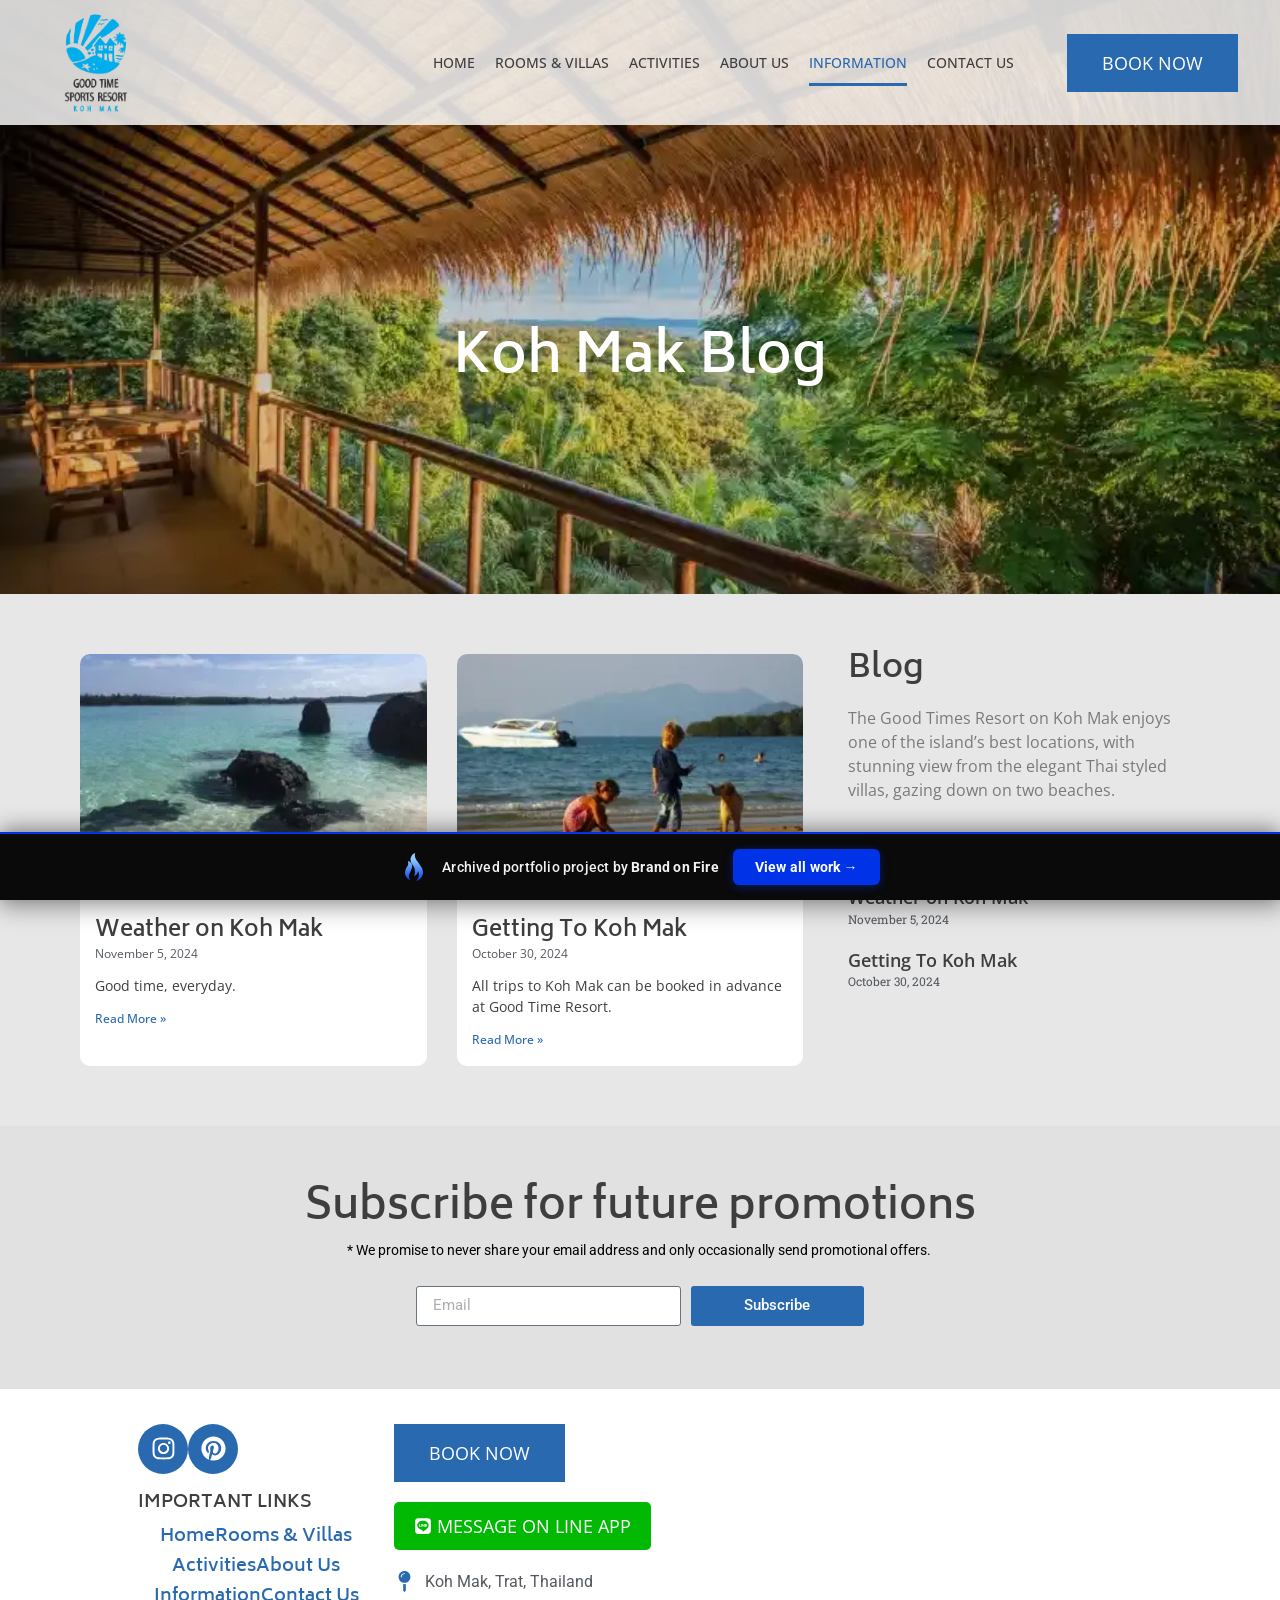
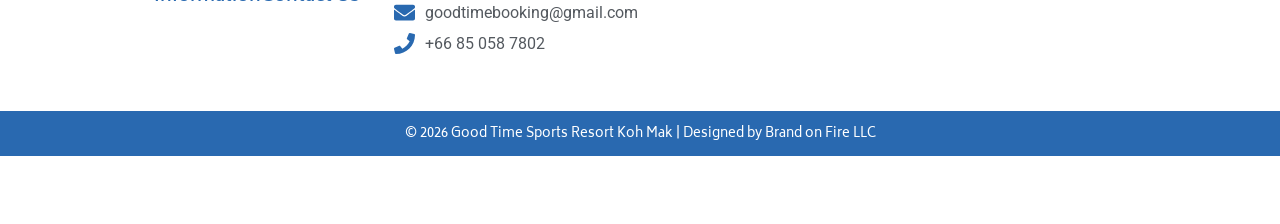
<file: blog/index.html>
<!doctype html><html lang="en-US" data-bofp="0"><head><meta charset="UTF-8"><meta name="viewport" content="width=device-width, initial-scale=1"><link rel="profile" href="https://gmpg.org/xfn/11"><meta name="robots" content="index, follow, max-image-preview:large, max-snippet:-1, max-video-preview:-1"><title>Blog - Good Time Sports Resort Koh Mak</title><meta property="og:locale" content="en_US"><meta property="og:type" content="article"><meta property="og:title" content="Blog - Good Time Sports Resort Koh Mak"><meta property="og:description" content="Koh Mak Blog Blog The Good Times Resort on Koh Mak enjoys one of the island’s best locations, with stunning view from the elegant Thai styled villas, gazing down on two beaches."><meta property="og:url" content="/blog/"><meta property="og:site_name" content="Good Time Sports Resort Koh Mak"><meta property="article:publisher" content="https://www.facebook.com/GoodtimeResort/"><meta property="article:modified_time" content="2024-11-05T07:57:46+00:00"><meta name="twitter:card" content="summary_large_image"><meta name="twitter:label1" content="Est. reading time"><meta name="twitter:data1" content="2 minutes"><meta name="generator" content="Elementor 4.1.1; features: e_font_icon_svg, additional_custom_breakpoints; settings: css_print_method-external, google_font-enabled, font_display-swap"><link rel="icon" href="../wp-content/uploads/2024/10/good-time-sports-resort-logo-150x150.webp" sizes="32x32"><link rel="icon" href="../_a/0801070de384.webp" sizes="192x192"><link rel="apple-touch-icon" href="../_a/0801070de384.webp"><meta name="msapplication-TileImage" content="../_a/0801070de384.webp"><meta name="generator" content="WP Rocket 3.20.2" data-wpr-features="wpr_minify_concatenate_js wpr_lazyload_images wpr_lazyload_iframes wpr_preconnect_external_domains wpr_oci wpr_minify_css wpr_preload_links wpr_desktop"><link rel="stylesheet" href="../style.css"><style>[data-bofp="1"]{background-color:rgb(255, 255, 255)!important;color:rgb(51, 51, 51)!important}[data-bofp="2"]{background-color:rgba(255, 255, 255, 0.82)!important;color:rgb(51, 51, 51)!important}[data-bofp="3"]{background-color:rgb(231, 231, 231)!important;color:rgb(51, 51, 51)!important}[data-bofp="4"]{background-color:rgb(225, 225, 225)!important;color:rgb(51, 51, 51)!important}[data-bofp="5"]{background-color:rgb(255, 255, 255)!important;color:rgb(51, 51, 51)!important}[data-bofp="6"]{background-color:rgb(243, 245, 248)!important;color:rgb(51, 51, 51)!important}</style><meta name="robots" content="noindex, nofollow"></head><body class="wp-singular page-template-default page page-id-304 wp-custom-logo wp-embed-responsive wp-theme-hello-elementor hello-elementor-default elementor-default elementor-kit-6 elementor-page elementor-page-304 e--ua-blink e--ua-mac e--ua-webkit dialog-body dialog-lightbox-body dialog-container dialog-lightbox-container" data-elementor-device-mode="desktop" data-bofp="1"><a class="skip-link screen-reader-text" href="#content">Skip to content</a><header data-elementor-type="header" data-elementor-id="15" class="elementor elementor-15 elementor-location-header" data-elementor-post-type="elementor_library"><div class="elementor-element elementor-element-3b2fb08 e-con-full e-flex e-con e-parent e-lazyloaded" data-id="3b2fb08" data-element_type="container" data-e-type="container" data-settings="{&quot;background_background&quot;:&quot;classic&quot;}" data-bofp="2"><div class="elementor-element elementor-element-a1ec9e6 e-con-full e-flex e-con e-child" data-id="a1ec9e6" data-element_type="container" data-e-type="container"><div class="elementor-element elementor-element-91f3628 elementor-widget elementor-widget-theme-site-logo elementor-widget-image" data-id="91f3628" data-element_type="widget" data-e-type="widget" data-widget_type="theme-site-logo.default"><div class="elementor-widget-container"><a href="../index.html"><img width="900" height="1200" src="../_a/0801070de384.webp" class="attachment-full size-full wp-image-17" alt="" decoding="sync">				</a></div></div></div><div class="elementor-element elementor-element-5be6a67 e-con-full e-flex e-con e-child" data-id="5be6a67" data-element_type="container" data-e-type="container"><div class="elementor-element elementor-element-41dad96 elementor-nav-menu__align-end elementor-nav-menu--stretch elementor-nav-menu__text-align-center elementor-nav-menu--dropdown-tablet elementor-nav-menu--toggle elementor-nav-menu--burger elementor-widget elementor-widget-nav-menu" data-id="41dad96" data-element_type="widget" data-e-type="widget" data-settings="{&quot;full_width&quot;:&quot;stretch&quot;,&quot;layout&quot;:&quot;horizontal&quot;,&quot;submenu_icon&quot;:{&quot;value&quot;:&quot;&lt;svg aria-hidden=\&quot;true\&quot; class=\&quot;e-font-icon-svg e-fas-caret-down\&quot; viewBox=\&quot;0 0 320 512\&quot; xmlns=\&quot;http:\/\/www.w3.org\/2000\/svg\&quot;&gt;&lt;path d=\&quot;M31.3 192h257.3c17.8 0 26.7 21.5 14.1 34.1L174.1 354.8c-7.8 7.8-20.5 7.8-28.3 0L17.2 226.1C4.6 213.5 13.5 192 31.3 192z\&quot;&gt;&lt;\/path&gt;&lt;\/svg&gt;&quot;,&quot;library&quot;:&quot;fa-solid&quot;},&quot;toggle&quot;:&quot;burger&quot;}" data-widget_type="nav-menu.default"><div class="elementor-widget-container"><nav aria-label="Menu" class="elementor-nav-menu--main elementor-nav-menu__container elementor-nav-menu--layout-horizontal e--pointer-underline e--animation-fade"><ul id="menu-1-41dad96" class="elementor-nav-menu" data-smartmenus-id="1782338282381893"><li class="menu-item menu-item-type-post_type menu-item-object-page menu-item-home menu-item-449"><a href="../index.html" class="elementor-item">Home</a></li><li class="menu-item menu-item-type-post_type menu-item-object-page menu-item-228"><a href="../rooms-villas/index.html" class="elementor-item">Rooms &amp; Villas</a></li><li class="menu-item menu-item-type-post_type menu-item-object-page menu-item-245"><a href="../activities/index.html" class="elementor-item">Activities</a></li><li class="menu-item menu-item-type-post_type menu-item-object-page menu-item-284"><a href="../about/index.html" class="elementor-item">About Us</a></li><li class="menu-item menu-item-type-post_type menu-item-object-page current-menu-item page_item page-item-304 current_page_item menu-item-348"><a href="../blog/index.html" aria-current="page" class="elementor-item elementor-item-active">Information</a></li><li class="menu-item menu-item-type-post_type menu-item-object-page menu-item-458"><a href="../contact-us/index.html" class="elementor-item">Contact Us</a></li></ul>			</nav><div class="elementor-menu-toggle" role="button" tabindex="0" aria-label="Menu Toggle" aria-expanded="false" style=""><svg aria-hidden="true" role="presentation" class="elementor-menu-toggle__icon--open e-font-icon-svg e-eicon-menu-bar" viewBox="0 0 1000 1000" xmlns="http://www.w3.org/2000/svg"><path d="M104 333H896C929 333 958 304 958 271S929 208 896 208H104C71 208 42 237 42 271S71 333 104 333ZM104 583H896C929 583 958 554 958 521S929 458 896 458H104C71 458 42 487 42 521S71 583 104 583ZM104 833H896C929 833 958 804 958 771S929 708 896 708H104C71 708 42 737 42 771S71 833 104 833Z"></path></svg><svg aria-hidden="true" role="presentation" class="elementor-menu-toggle__icon--close e-font-icon-svg e-eicon-close" viewBox="0 0 1000 1000" xmlns="http://www.w3.org/2000/svg"><path d="M742 167L500 408 258 167C246 154 233 150 217 150 196 150 179 158 167 167 154 179 150 196 150 212 150 229 154 242 171 254L408 500 167 742C138 771 138 800 167 829 196 858 225 858 254 829L496 587 738 829C750 842 767 846 783 846 800 846 817 842 829 829 842 817 846 804 846 783 846 767 842 750 829 737L588 500 833 258C863 229 863 200 833 171 804 137 775 137 742 167Z"></path></svg>		</div><nav class="elementor-nav-menu--dropdown elementor-nav-menu__container" aria-hidden="true" style="top: 44px; --menu-height: 0; width: 1366px; left: 0px;"><ul id="menu-2-41dad96" class="elementor-nav-menu" data-smartmenus-id="17823382823814414"><li class="menu-item menu-item-type-post_type menu-item-object-page menu-item-home menu-item-449"><a href="../index.html" class="elementor-item" tabindex="-1">Home</a></li><li class="menu-item menu-item-type-post_type menu-item-object-page menu-item-228"><a href="../rooms-villas/index.html" class="elementor-item" tabindex="-1">Rooms &amp; Villas</a></li><li class="menu-item menu-item-type-post_type menu-item-object-page menu-item-245"><a href="../activities/index.html" class="elementor-item" tabindex="-1">Activities</a></li><li class="menu-item menu-item-type-post_type menu-item-object-page menu-item-284"><a href="../about/index.html" class="elementor-item" tabindex="-1">About Us</a></li><li class="menu-item menu-item-type-post_type menu-item-object-page current-menu-item page_item page-item-304 current_page_item menu-item-348"><a href="../blog/index.html" aria-current="page" class="elementor-item elementor-item-active" tabindex="-1">Information</a></li><li class="menu-item menu-item-type-post_type menu-item-object-page menu-item-458"><a href="../contact-us/index.html" class="elementor-item" tabindex="-1">Contact Us</a></li></ul>			</nav></div></div></div><div class="elementor-element elementor-element-011fe51 e-con-full elementor-hidden-tablet elementor-hidden-mobile e-flex e-con e-child" data-id="011fe51" data-element_type="container" data-e-type="container"><div class="elementor-element elementor-element-bef8195 elementor-widget elementor-widget-button" data-id="bef8195" data-element_type="widget" data-e-type="widget" data-widget_type="button.default"><div class="elementor-widget-container"><div class="elementor-button-wrapper"><a class="elementor-button elementor-button-link elementor-size-sm" href="../contact-us/index.html"><span class="elementor-button-content-wrapper"><span class="elementor-button-text">BOOK NOW</span></span></a></div></div></div></div></div></header><main id="content" class="site-main post-304 page type-page status-publish hentry"><div class="page-content"><div data-elementor-type="wp-post" data-elementor-id="304" class="elementor elementor-304" data-elementor-post-type="page"><div class="elementor-element elementor-element-f2f4302 e-flex e-con-boxed e-con e-parent e-lazyloaded" data-id="f2f4302" data-element_type="container" data-e-type="container" data-settings="{&quot;background_background&quot;:&quot;classic&quot;}"><div class="e-con-inner"><div class="elementor-element elementor-element-516a135 elementor-widget elementor-widget-heading" data-id="516a135" data-element_type="widget" data-e-type="widget" data-widget_type="heading.default"><div class="elementor-widget-container"><h2 class="elementor-heading-title elementor-size-default">Koh Mak Blog</h2>				</div></div></div></div><div class="elementor-element elementor-element-ab6c8cf e-flex e-con-boxed e-con e-parent e-lazyloaded" data-id="ab6c8cf" data-element_type="container" data-e-type="container" data-settings="{&quot;background_background&quot;:&quot;classic&quot;}" data-bofp="3"><div class="e-con-inner"><div class="elementor-element elementor-element-87f18dd e-con-full e-flex e-con e-child" data-id="87f18dd" data-element_type="container" data-e-type="container"><div class="elementor-element elementor-element-bf370a5 elementor-grid-2 elementor-grid-tablet-2 elementor-grid-mobile-1 elementor-posts--thumbnail-top elementor-widget elementor-widget-posts" data-id="bf370a5" data-element_type="widget" data-e-type="widget" data-settings="{&quot;classic_columns&quot;:&quot;2&quot;,&quot;classic_columns_tablet&quot;:&quot;2&quot;,&quot;classic_columns_mobile&quot;:&quot;1&quot;,&quot;classic_row_gap&quot;:{&quot;unit&quot;:&quot;px&quot;,&quot;size&quot;:35,&quot;sizes&quot;:[]},&quot;classic_row_gap_tablet&quot;:{&quot;unit&quot;:&quot;px&quot;,&quot;size&quot;:&quot;&quot;,&quot;sizes&quot;:[]},&quot;classic_row_gap_mobile&quot;:{&quot;unit&quot;:&quot;px&quot;,&quot;size&quot;:&quot;&quot;,&quot;sizes&quot;:[]}}" data-widget_type="posts.classic"><div class="elementor-widget-container"><div class="elementor-posts-container elementor-posts elementor-posts--skin-classic elementor-grid elementor-has-item-ratio" role="list"><article class="elementor-post elementor-grid-item post-345 post type-post status-publish format-standard has-post-thumbnail hentry category-koh-mak category-weather" role="listitem"><a class="elementor-post__thumbnail__link" href="#" tabindex="-1"><div class="elementor-post__thumbnail"><img fetchpriority="high" decoding="sync" width="300" height="225" src="../_a/e8863d1decae.webp" class="attachment-medium size-medium wp-image-347" alt=""></div></a><div class="elementor-post__text"><h3 class="elementor-post__title"><a href="#">
				Weather on Koh Mak			</a></h3><div class="elementor-post__meta-data"><span class="elementor-post-date">
			November 5, 2024		</span></div><div class="elementor-post__excerpt"><p>Good time, everyday. </p></div><a class="elementor-post__read-more" href="#" aria-label="Read more about Weather on Koh Mak" tabindex="-1">
			Read More »		</a></div></article><article class="elementor-post elementor-grid-item post-1 post type-post status-publish format-standard has-post-thumbnail hentry category-boat category-car category-getting-to-koh-mak category-speedboat" role="listitem"><a class="elementor-post__thumbnail__link" href="#" tabindex="-1"><div class="elementor-post__thumbnail"><img decoding="sync" width="300" height="200" src="../_a/7cd3c8e9f6f8.webp" class="attachment-medium size-medium wp-image-349" alt=""></div></a><div class="elementor-post__text"><h3 class="elementor-post__title"><a href="#">
				Getting To Koh Mak			</a></h3><div class="elementor-post__meta-data"><span class="elementor-post-date">
			October 30, 2024		</span></div><div class="elementor-post__excerpt"><p>All trips to Koh Mak can be booked in advance at Good Time Resort.</p></div><a class="elementor-post__read-more" href="#" aria-label="Read more about Getting To Koh Mak" tabindex="-1">
			Read More »		</a></div></article></div></div></div></div><div class="elementor-element elementor-element-c70ee3b e-con-full e-flex e-con e-child" data-id="c70ee3b" data-element_type="container" data-e-type="container"><div class="elementor-element elementor-element-b89a925 elementor-widget elementor-widget-heading" data-id="b89a925" data-element_type="widget" data-e-type="widget" data-widget_type="heading.default"><div class="elementor-widget-container"><h2 class="elementor-heading-title elementor-size-default">Blog</h2>				</div></div><div class="elementor-element elementor-element-29be5a0 elementor-widget elementor-widget-text-editor" data-id="29be5a0" data-element_type="widget" data-e-type="widget" data-widget_type="text-editor.default"><div class="elementor-widget-container"><p>The Good Times Resort on Koh Mak enjoys one of the island’s best locations, with stunning view from the elegant Thai styled villas, gazing down on two beaches.</p>								</div></div><div class="elementor-element elementor-element-1dee5de elementor-widget-divider--view-line elementor-widget elementor-widget-divider" data-id="1dee5de" data-element_type="widget" data-e-type="widget" data-widget_type="divider.default"><div class="elementor-widget-container"><div class="elementor-divider"><span class="elementor-divider-separator"></span></div></div></div><div class="elementor-element elementor-element-6b082ac elementor-grid-1 elementor-posts--thumbnail-none elementor-grid-tablet-1 elementor-grid-mobile-1 elementor-widget elementor-widget-posts" data-id="6b082ac" data-element_type="widget" data-e-type="widget" data-settings="{&quot;classic_columns&quot;:&quot;1&quot;,&quot;classic_row_gap&quot;:{&quot;unit&quot;:&quot;px&quot;,&quot;size&quot;:9,&quot;sizes&quot;:[]},&quot;classic_columns_tablet&quot;:&quot;1&quot;,&quot;classic_columns_mobile&quot;:&quot;1&quot;,&quot;classic_row_gap_tablet&quot;:{&quot;unit&quot;:&quot;px&quot;,&quot;size&quot;:&quot;&quot;,&quot;sizes&quot;:[]},&quot;classic_row_gap_mobile&quot;:{&quot;unit&quot;:&quot;px&quot;,&quot;size&quot;:&quot;&quot;,&quot;sizes&quot;:[]}}" data-widget_type="posts.classic"><div class="elementor-widget-container"><div class="elementor-posts-container elementor-posts elementor-posts--skin-classic elementor-grid" role="list"><article class="elementor-post elementor-grid-item post-345 post type-post status-publish format-standard has-post-thumbnail hentry category-koh-mak category-weather" role="listitem"><div class="elementor-post__text"><h3 class="elementor-post__title"><a href="#">
				Weather on Koh Mak			</a></h3><div class="elementor-post__meta-data"><span class="elementor-post-date">
			November 5, 2024		</span></div></div></article><article class="elementor-post elementor-grid-item post-1 post type-post status-publish format-standard has-post-thumbnail hentry category-boat category-car category-getting-to-koh-mak category-speedboat" role="listitem"><div class="elementor-post__text"><h3 class="elementor-post__title"><a href="#">
				Getting To Koh Mak			</a></h3><div class="elementor-post__meta-data"><span class="elementor-post-date">
			October 30, 2024		</span></div></div></article></div></div></div></div></div></div></div></div></main><footer data-elementor-type="footer" data-elementor-id="129" class="elementor elementor-129 elementor-location-footer" data-elementor-post-type="elementor_library"><div class="elementor-element elementor-element-5db1f760 e-flex e-con-boxed e-con e-parent e-lazyloaded" data-id="5db1f760" data-element_type="container" data-e-type="container" data-settings="{&quot;background_background&quot;:&quot;classic&quot;}" data-bofp="4"><div class="e-con-inner"><div class="elementor-element elementor-element-30591415 elementor-widget elementor-widget-heading" data-id="30591415" data-element_type="widget" data-e-type="widget" data-widget_type="heading.default"><div class="elementor-widget-container"><h2 class="elementor-heading-title elementor-size-default">Subscribe for future promotions</h2>				</div></div><div class="elementor-element elementor-element-b568409 elementor-widget elementor-widget-text-editor" data-id="b568409" data-element_type="widget" data-e-type="widget" data-widget_type="text-editor.default"><div class="elementor-widget-container"><p>* We promise to never share your email address and only occasionally send promotional offers.&nbsp;</p>								</div></div><div class="elementor-element elementor-element-be6fe87 elementor-button-align-stretch elementor-widget elementor-widget-form" data-id="be6fe87" data-element_type="widget" data-e-type="widget" data-settings="{&quot;button_width&quot;:&quot;40&quot;,&quot;step_next_label&quot;:&quot;Next&quot;,&quot;step_previous_label&quot;:&quot;Previous&quot;,&quot;step_type&quot;:&quot;number_text&quot;,&quot;step_icon_shape&quot;:&quot;circle&quot;}" data-widget_type="form.default"><div class="elementor-widget-container"><form class="elementor-form" method="post" name="Subscribe" aria-label="Subscribe"><input type="hidden" name="post_id" value="129"><input type="hidden" name="form_id" value="be6fe87"><input type="hidden" name="referer_title" value="Page not found - Good Time Sports Resort Koh Mak"><div class="elementor-form-fields-wrapper elementor-labels-"><div class="elementor-field-type-email elementor-field-group elementor-column elementor-field-group-email elementor-col-60 elementor-field-required"><label for="form-field-email" class="elementor-field-label elementor-screen-only">
								Email							</label><input size="1" type="email" name="form_fields[email]" id="form-field-email" class="elementor-field elementor-size-sm  elementor-field-textual" placeholder="Email" required="required"></div><div class="elementor-field-group elementor-column elementor-field-type-submit elementor-col-40 e-form__buttons"><button class="elementor-button elementor-size-sm" type="submit"><span class="elementor-button-content-wrapper"><span class="elementor-button-text">Subscribe</span></span></button></div></div></form></div></div></div></div><div class="elementor-element elementor-element-4efb6fd e-flex e-con-boxed e-con e-parent e-lazyloaded" data-id="4efb6fd" data-element_type="container" data-e-type="container"><div class="e-con-inner"><div class="elementor-element elementor-element-eb155fc e-con-full e-flex e-con e-child" data-id="eb155fc" data-element_type="container" data-e-type="container"><div class="elementor-element elementor-element-0acdb84 e-grid-align-left elementor-shape-rounded elementor-grid-0 elementor-widget elementor-widget-social-icons" data-id="0acdb84" data-element_type="widget" data-e-type="widget" data-widget_type="social-icons.default"><div class="elementor-widget-container"><div class="elementor-social-icons-wrapper elementor-grid" role="list"><span class="elementor-grid-item" role="listitem"><a class="elementor-icon elementor-social-icon elementor-social-icon-instagram elementor-repeater-item-61d7ba6" href="https://instagram.com/goodtimeresort" target="_blank"><span class="elementor-screen-only">Instagram</span><svg aria-hidden="true" class="e-font-icon-svg e-fab-instagram" viewBox="0 0 448 512" xmlns="http://www.w3.org/2000/svg"><path d="M224.1 141c-63.6 0-114.9 51.3-114.9 114.9s51.3 114.9 114.9 114.9S339 319.5 339 255.9 287.7 141 224.1 141zm0 189.6c-41.1 0-74.7-33.5-74.7-74.7s33.5-74.7 74.7-74.7 74.7 33.5 74.7 74.7-33.6 74.7-74.7 74.7zm146.4-194.3c0 14.9-12 26.8-26.8 26.8-14.9 0-26.8-12-26.8-26.8s12-26.8 26.8-26.8 26.8 12 26.8 26.8zm76.1 27.2c-1.7-35.9-9.9-67.7-36.2-93.9-26.2-26.2-58-34.4-93.9-36.2-37-2.1-147.9-2.1-184.9 0-35.8 1.7-67.6 9.9-93.9 36.1s-34.4 58-36.2 93.9c-2.1 37-2.1 147.9 0 184.9 1.7 35.9 9.9 67.7 36.2 93.9s58 34.4 93.9 36.2c37 2.1 147.9 2.1 184.9 0 35.9-1.7 67.7-9.9 93.9-36.2 26.2-26.2 34.4-58 36.2-93.9 2.1-37 2.1-147.8 0-184.8zM398.8 388c-7.8 19.6-22.9 34.7-42.6 42.6-29.5 11.7-99.5 9-132.1 9s-102.7 2.6-132.1-9c-19.6-7.8-34.7-22.9-42.6-42.6-11.7-29.5-9-99.5-9-132.1s-2.6-102.7 9-132.1c7.8-19.6 22.9-34.7 42.6-42.6 29.5-11.7 99.5-9 132.1-9s102.7-2.6 132.1 9c19.6 7.8 34.7 22.9 42.6 42.6 11.7 29.5 9 99.5 9 132.1s2.7 102.7-9 132.1z"></path></svg>					</a></span><span class="elementor-grid-item" role="listitem"><a class="elementor-icon elementor-social-icon elementor-social-icon-pinterest elementor-repeater-item-ffbdf5e" href="https://www.pinterest.com/goodtimeresort/" target="_blank"><span class="elementor-screen-only">Pinterest</span><svg aria-hidden="true" class="e-font-icon-svg e-fab-pinterest" viewBox="0 0 496 512" xmlns="http://www.w3.org/2000/svg"><path d="M496 256c0 137-111 248-248 248-25.6 0-50.2-3.9-73.4-11.1 10.1-16.5 25.2-43.5 30.8-65 3-11.6 15.4-59 15.4-59 8.1 15.4 31.7 28.5 56.8 28.5 74.8 0 128.7-68.8 128.7-154.3 0-81.9-66.9-143.2-152.9-143.2-107 0-163.9 71.8-163.9 150.1 0 36.4 19.4 81.7 50.3 96.1 4.7 2.2 7.2 1.2 8.3-3.3.8-3.4 5-20.3 6.9-28.1.6-2.5.3-4.7-1.7-7.1-10.1-12.5-18.3-35.3-18.3-56.6 0-54.7 41.4-107.6 112-107.6 60.9 0 103.6 41.5 103.6 100.9 0 67.1-33.9 113.6-78 113.6-24.3 0-42.6-20.1-36.7-44.8 7-29.5 20.5-61.3 20.5-82.6 0-19-10.2-34.9-31.4-34.9-24.9 0-44.9 25.7-44.9 60.2 0 22 7.4 36.8 7.4 36.8s-24.5 103.8-29 123.2c-5 21.4-3 51.6-.9 71.2C65.4 450.9 0 361.1 0 256 0 119 111 8 248 8s248 111 248 248z"></path></svg>					</a></span></div></div></div><div class="elementor-element elementor-element-463aed2 elementor-widget elementor-widget-heading" data-id="463aed2" data-element_type="widget" data-e-type="widget" data-widget_type="heading.default"><div class="elementor-widget-container"><h3 class="elementor-heading-title elementor-size-default">IMPORTANT LINKS
</h3>				</div></div><div class="elementor-element elementor-element-00005f0 elementor-nav-menu--dropdown-none elementor-nav-menu__align-center elementor-widget elementor-widget-nav-menu" data-id="00005f0" data-element_type="widget" data-e-type="widget" data-settings="{&quot;layout&quot;:&quot;vertical&quot;,&quot;submenu_icon&quot;:{&quot;value&quot;:&quot;&lt;svg aria-hidden=\&quot;true\&quot; class=\&quot;e-font-icon-svg e-fas-caret-down\&quot; viewBox=\&quot;0 0 320 512\&quot; xmlns=\&quot;http:\/\/www.w3.org\/2000\/svg\&quot;&gt;&lt;path d=\&quot;M31.3 192h257.3c17.8 0 26.7 21.5 14.1 34.1L174.1 354.8c-7.8 7.8-20.5 7.8-28.3 0L17.2 226.1C4.6 213.5 13.5 192 31.3 192z\&quot;&gt;&lt;\/path&gt;&lt;\/svg&gt;&quot;,&quot;library&quot;:&quot;fa-solid&quot;}}" data-widget_type="nav-menu.default"><div class="elementor-widget-container"><nav aria-label="Menu" class="elementor-nav-menu--main elementor-nav-menu__container elementor-nav-menu--layout-vertical e--pointer-none"><ul id="menu-1-00005f0" class="elementor-nav-menu sm-vertical" data-smartmenus-id="17823382823830005"><li class="menu-item menu-item-type-post_type menu-item-object-page menu-item-home menu-item-449"><a href="../index.html" class="elementor-item">Home</a></li><li class="menu-item menu-item-type-post_type menu-item-object-page menu-item-228"><a href="../rooms-villas/index.html" class="elementor-item">Rooms &amp; Villas</a></li><li class="menu-item menu-item-type-post_type menu-item-object-page menu-item-245"><a href="../activities/index.html" class="elementor-item">Activities</a></li><li class="menu-item menu-item-type-post_type menu-item-object-page menu-item-284"><a href="../about/index.html" class="elementor-item">About Us</a></li><li class="menu-item menu-item-type-post_type menu-item-object-page current-menu-item page_item page-item-304 current_page_item menu-item-348"><a href="../blog/index.html" aria-current="page" class="elementor-item elementor-item-active">Information</a></li><li class="menu-item menu-item-type-post_type menu-item-object-page menu-item-458"><a href="../contact-us/index.html" class="elementor-item">Contact Us</a></li></ul>			</nav><nav class="elementor-nav-menu--dropdown elementor-nav-menu__container" aria-hidden="true" style="--menu-height: 0;"><ul id="menu-2-00005f0" class="elementor-nav-menu sm-vertical" data-smartmenus-id="1782338282383867"><li class="menu-item menu-item-type-post_type menu-item-object-page menu-item-home menu-item-449"><a href="../index.html" class="elementor-item" tabindex="-1">Home</a></li><li class="menu-item menu-item-type-post_type menu-item-object-page menu-item-228"><a href="../rooms-villas/index.html" class="elementor-item" tabindex="-1">Rooms &amp; Villas</a></li><li class="menu-item menu-item-type-post_type menu-item-object-page menu-item-245"><a href="../activities/index.html" class="elementor-item" tabindex="-1">Activities</a></li><li class="menu-item menu-item-type-post_type menu-item-object-page menu-item-284"><a href="../about/index.html" class="elementor-item" tabindex="-1">About Us</a></li><li class="menu-item menu-item-type-post_type menu-item-object-page current-menu-item page_item page-item-304 current_page_item menu-item-348"><a href="../blog/index.html" aria-current="page" class="elementor-item elementor-item-active" tabindex="-1">Information</a></li><li class="menu-item menu-item-type-post_type menu-item-object-page menu-item-458"><a href="../contact-us/index.html" class="elementor-item" tabindex="-1">Contact Us</a></li></ul>			</nav></div></div></div><div class="elementor-element elementor-element-7b7925b e-con-full e-flex e-con e-child" data-id="7b7925b" data-element_type="container" data-e-type="container"><div class="elementor-element elementor-element-7e16abf elementor-widget elementor-widget-button" data-id="7e16abf" data-element_type="widget" data-e-type="widget" data-widget_type="button.default"><div class="elementor-widget-container"><div class="elementor-button-wrapper"><a class="elementor-button elementor-button-link elementor-size-sm" href="../contact-us/index.html"><span class="elementor-button-content-wrapper"><span class="elementor-button-text">BOOK NOW</span></span></a></div></div></div><div class="elementor-element elementor-element-3da747a elementor-widget elementor-widget-button" data-id="3da747a" data-element_type="widget" data-e-type="widget" data-widget_type="button.default"><div class="elementor-widget-container"><div class="elementor-button-wrapper"><a class="elementor-button elementor-button-link elementor-size-sm" href="https://lin.ee/ksQmVgF" target="_blank"><span class="elementor-button-content-wrapper"><span class="elementor-button-icon"><svg aria-hidden="true" class="e-font-icon-svg e-fab-line" viewBox="0 0 448 512" xmlns="http://www.w3.org/2000/svg"><path d="M272.1 204.2v71.1c0 1.8-1.4 3.2-3.2 3.2h-11.4c-1.1 0-2.1-.6-2.6-1.3l-32.6-44v42.2c0 1.8-1.4 3.2-3.2 3.2h-11.4c-1.8 0-3.2-1.4-3.2-3.2v-71.1c0-1.8 1.4-3.2 3.2-3.2H219c1 0 2.1.5 2.6 1.4l32.6 44v-42.2c0-1.8 1.4-3.2 3.2-3.2h11.4c1.8-.1 3.3 1.4 3.3 3.1zm-82-3.2h-11.4c-1.8 0-3.2 1.4-3.2 3.2v71.1c0 1.8 1.4 3.2 3.2 3.2h11.4c1.8 0 3.2-1.4 3.2-3.2v-71.1c0-1.7-1.4-3.2-3.2-3.2zm-27.5 59.6h-31.1v-56.4c0-1.8-1.4-3.2-3.2-3.2h-11.4c-1.8 0-3.2 1.4-3.2 3.2v71.1c0 .9.3 1.6.9 2.2.6.5 1.3.9 2.2.9h45.7c1.8 0 3.2-1.4 3.2-3.2v-11.4c0-1.7-1.4-3.2-3.1-3.2zM332.1 201h-45.7c-1.7 0-3.2 1.4-3.2 3.2v71.1c0 1.7 1.4 3.2 3.2 3.2h45.7c1.8 0 3.2-1.4 3.2-3.2v-11.4c0-1.8-1.4-3.2-3.2-3.2H301v-12h31.1c1.8 0 3.2-1.4 3.2-3.2V234c0-1.8-1.4-3.2-3.2-3.2H301v-12h31.1c1.8 0 3.2-1.4 3.2-3.2v-11.4c-.1-1.7-1.5-3.2-3.2-3.2zM448 113.7V399c-.1 44.8-36.8 81.1-81.7 81H81c-44.8-.1-81.1-36.9-81-81.7V113c.1-44.8 36.9-81.1 81.7-81H367c44.8.1 81.1 36.8 81 81.7zm-61.6 122.6c0-73-73.2-132.4-163.1-132.4-89.9 0-163.1 59.4-163.1 132.4 0 65.4 58 120.2 136.4 130.6 19.1 4.1 16.9 11.1 12.6 36.8-.7 4.1-3.3 16.1 14.1 8.8 17.4-7.3 93.9-55.3 128.2-94.7 23.6-26 34.9-52.3 34.9-81.5z"></path></svg>			</span><span class="elementor-button-text">MESSAGE ON LINE APP</span></span></a></div></div></div><div class="elementor-element elementor-element-d4620e8 elementor-icon-list--layout-traditional elementor-list-item-link-full_width elementor-widget elementor-widget-icon-list" data-id="d4620e8" data-element_type="widget" data-e-type="widget" data-widget_type="icon-list.default"><div class="elementor-widget-container"><ul class="elementor-icon-list-items"><li class="elementor-icon-list-item"><a href="https://maps.app.goo.gl/LZVVJmKzhGMg9UCW9" target="_blank"><span class="elementor-icon-list-icon"><svg aria-hidden="true" class="e-font-icon-svg e-fas-map-pin" viewBox="0 0 288 512" xmlns="http://www.w3.org/2000/svg"><path d="M112 316.94v156.69l22.02 33.02c4.75 7.12 15.22 7.12 19.97 0L176 473.63V316.94c-10.39 1.92-21.06 3.06-32 3.06s-21.61-1.14-32-3.06zM144 0C64.47 0 0 64.47 0 144s64.47 144 144 144 144-64.47 144-144S223.53 0 144 0zm0 76c-37.5 0-68 30.5-68 68 0 6.62-5.38 12-12 12s-12-5.38-12-12c0-50.73 41.28-92 92-92 6.62 0 12 5.38 12 12s-5.38 12-12 12z"></path></svg>						</span><span class="elementor-icon-list-text"> Koh Mak, Trat, Thailand</span></a></li><li class="elementor-icon-list-item"><a href="mailto:goodtimebooking@gmail.com"><span class="elementor-icon-list-icon"><svg aria-hidden="true" class="e-font-icon-svg e-fas-envelope" viewBox="0 0 512 512" xmlns="http://www.w3.org/2000/svg"><path d="M502.3 190.8c3.9-3.1 9.7-.2 9.7 4.7V400c0 26.5-21.5 48-48 48H48c-26.5 0-48-21.5-48-48V195.6c0-5 5.7-7.8 9.7-4.7 22.4 17.4 52.1 39.5 154.1 113.6 21.1 15.4 56.7 47.8 92.2 47.6 35.7.3 72-32.8 92.3-47.6 102-74.1 131.6-96.3 154-113.7zM256 320c23.2.4 56.6-29.2 73.4-41.4 132.7-96.3 142.8-104.7 173.4-128.7 5.8-4.5 9.2-11.5 9.2-18.9v-19c0-26.5-21.5-48-48-48H48C21.5 64 0 85.5 0 112v19c0 7.4 3.4 14.3 9.2 18.9 30.6 23.9 40.7 32.4 173.4 128.7 16.8 12.2 50.2 41.8 73.4 41.4z"></path></svg>						</span><span class="elementor-icon-list-text">goodtimebooking@gmail.com</span></a></li><li class="elementor-icon-list-item"><a href="tel:+66850587802"><span class="elementor-icon-list-icon"><svg aria-hidden="true" class="e-font-icon-svg e-fas-phone" viewBox="0 0 512 512" xmlns="http://www.w3.org/2000/svg"><path d="M493.4 24.6l-104-24c-11.3-2.6-22.9 3.3-27.5 13.9l-48 112c-4.2 9.8-1.4 21.3 6.9 28l60.6 49.6c-36 76.7-98.9 140.5-177.2 177.2l-49.6-60.6c-6.8-8.3-18.2-11.1-28-6.9l-112 48C3.9 366.5-2 378.1.6 389.4l24 104C27.1 504.2 36.7 512 48 512c256.1 0 464-207.5 464-464 0-11.2-7.7-20.9-18.6-23.4z"></path></svg>						</span><span class="elementor-icon-list-text">+66 85 058 7802</span></a></li></ul></div></div></div><div class="elementor-element elementor-element-bdd75c5 e-con-full e-flex e-con e-child" data-id="bdd75c5" data-element_type="container" data-e-type="container" data-settings="{&quot;background_background&quot;:&quot;classic&quot;}"><div class="elementor-element elementor-element-10f12db elementor-widget elementor-widget-heading" data-id="10f12db" data-element_type="widget" data-e-type="widget" data-widget_type="heading.default"><div class="elementor-widget-container"><h3 class="elementor-heading-title elementor-size-default">Real Happiness</h3>				</div></div></div></div></div><div class="elementor-element elementor-element-a7c9bee e-flex e-con-boxed e-con e-parent e-lazyloaded" data-id="a7c9bee" data-element_type="container" data-e-type="container"><div class="e-con-inner"></div></div><div class="elementor-element elementor-element-c5fe5f8 e-flex e-con-boxed e-con e-parent e-lazyloaded" data-id="c5fe5f8" data-element_type="container" data-e-type="container" data-settings="{&quot;background_background&quot;:&quot;classic&quot;}"><div class="e-con-inner"><div class="elementor-element elementor-element-2deb2de elementor-hidden-mobile elementor-widget elementor-widget-heading" data-id="2deb2de" data-element_type="widget" data-e-type="widget" data-widget_type="heading.default"><div class="elementor-widget-container"><div class="elementor-heading-title elementor-size-default">© 2026 Good Time Sports Resort Koh Mak | Designed by <a href="https://brandonfire.com" target="_blank">Brand on Fire LLC</a></div>				</div></div><div class="elementor-element elementor-element-10e9da1 elementor-hidden-desktop elementor-hidden-tablet elementor-widget elementor-widget-heading" data-id="10e9da1" data-element_type="widget" data-e-type="widget" data-widget_type="heading.default"><div class="elementor-widget-container"><div class="elementor-heading-title elementor-size-default">© 2026 Good Time Sports Resort Koh Mak</div>				</div></div><div class="elementor-element elementor-element-44b44d7 elementor-hidden-desktop elementor-hidden-tablet elementor-widget elementor-widget-heading" data-id="44b44d7" data-element_type="widget" data-e-type="widget" data-widget_type="heading.default"><div class="elementor-widget-container"><div class="elementor-heading-title elementor-size-default">Designed by <a href="https://brandonfire.com" target="_blank">Brand on Fire LLC</a></div>				</div></div></div></div></footer><span id="elementor-device-mode" class="elementor-screen-only"></span><svg style="display: none;" class="e-font-icon-svg-symbols"><symbol id="eicon-close" viewBox="0 0 1000 1000"><path d="M742 167L500 408 258 167C246 154 233 150 217 150 196 150 179 158 167 167 154 179 150 196 150 212 150 229 154 242 171 254L408 500 167 742C138 771 138 800 167 829 196 858 225 858 254 829L496 587 738 829C750 842 767 846 783 846 800 846 817 842 829 829 842 817 846 804 846 783 846 767 842 750 829 737L588 500 833 258C863 229 863 200 833 171 804 137 775 137 742 167Z"></path></symbol></svg><div class="dialog-widget dialog-lightbox-widget dialog-type-buttons dialog-type-lightbox elementor-popup-modal" id="elementor-popup-modal-763" aria-modal="true" role="document" tabindex="0" style=""><div class="dialog-widget-content dialog-lightbox-widget-content animated" data-bofp="5"><a role="button" tabindex="0" aria-label="Close" href="#" class="dialog-close-button dialog-lightbox-close-button"><svg class="e-font-icon-svg e-eicon-close eicon-close"><use xlink:href="#eicon-close"></use></svg></a><div class="dialog-header dialog-lightbox-header"></div><div class="dialog-message dialog-lightbox-message"><div data-elementor-type="popup" data-elementor-id="763" class="elementor elementor-763 elementor-location-popup" data-elementor-settings="{&quot;entrance_animation&quot;:&quot;fadeInUp&quot;,&quot;exit_animation&quot;:&quot;fadeInUp&quot;,&quot;entrance_animation_duration&quot;:{&quot;unit&quot;:&quot;px&quot;,&quot;size&quot;:1,&quot;sizes&quot;:[]},&quot;a11y_navigation&quot;:&quot;yes&quot;,&quot;triggers&quot;:{&quot;page_load&quot;:&quot;yes&quot;,&quot;page_load_delay&quot;:0},&quot;timing&quot;:[]}" data-elementor-post-type="elementor_library" style="display: block;" tabindex="0"><div class="elementor-element elementor-element-35b9936a e-con-full e-flex e-con e-parent" data-id="35b9936a" data-element_type="container" data-e-type="container"><div class="elementor-element elementor-element-1e3815dd e-con-full e-flex e-con e-child" data-id="1e3815dd" data-element_type="container" data-e-type="container" data-settings="{&quot;background_background&quot;:&quot;classic&quot;}" data-bofp="6"><div class="elementor-element elementor-element-6dfaa10 elementor-widget elementor-widget-heading" data-id="6dfaa10" data-element_type="widget" data-e-type="widget" data-widget_type="heading.default"><div class="elementor-widget-container"><span class="elementor-heading-title elementor-size-default">Yes, we are open all year! Please ask for special offers during green season from 01.06. - 30.09.</span>				</div></div></div></div></div></div><div class="dialog-buttons-wrapper dialog-lightbox-buttons-wrapper"></div></div></div><!-- bof-portfolio-bar --><a href="https://brandonfire.com/portfolio/" id="bof-portfolio-bar" rel="noopener" style="position:fixed;left:0;right:0;bottom:0;z-index:2147483647;display:flex;align-items:center;justify-content:center;gap:14px;flex-wrap:wrap;background:#0a0a0a;color:#ffffff !important;font-family:Inter,-apple-system,BlinkMacSystemFont,'Segoe UI',Roboto,Helvetica,Arial,sans-serif;font-size:14px;font-weight:500;line-height:1;letter-spacing:.2px;padding:15px 18px;text-decoration:none !important;box-shadow:0 -3px 22px rgba(0,0,0,.45);border-top:2px solid #0033e7;box-sizing:border-box;"><img src="[data-uri]" alt="" width="28" height="28" style="display:block;flex:0 0 auto;width:28px;height:28px;"><span style="opacity:.95;color:#fff;">Archived portfolio project by <strong style="font-weight:700;color:#fff;">Brand&nbsp;on&nbsp;Fire</strong></span><span style="background:#0033e7;color:#fff;padding:11px 22px;border-radius:6px;font-weight:700;font-size:14px;white-space:nowrap;box-shadow:0 2px 10px rgba(0,51,231,.4);">View&nbsp;all&nbsp;work&nbsp;&rarr;</span></a><script>(function(){function p(){var b=document.getElementById("bof-portfolio-bar");if(b&&document.body)document.body.style.setProperty("padding-bottom",b.offsetHeight+"px","important");}if(document.readyState!=="loading")p();else document.addEventListener("DOMContentLoaded",p);window.addEventListener("resize",p);})();</script><!-- /bof-portfolio-bar --></body></html>
</file>
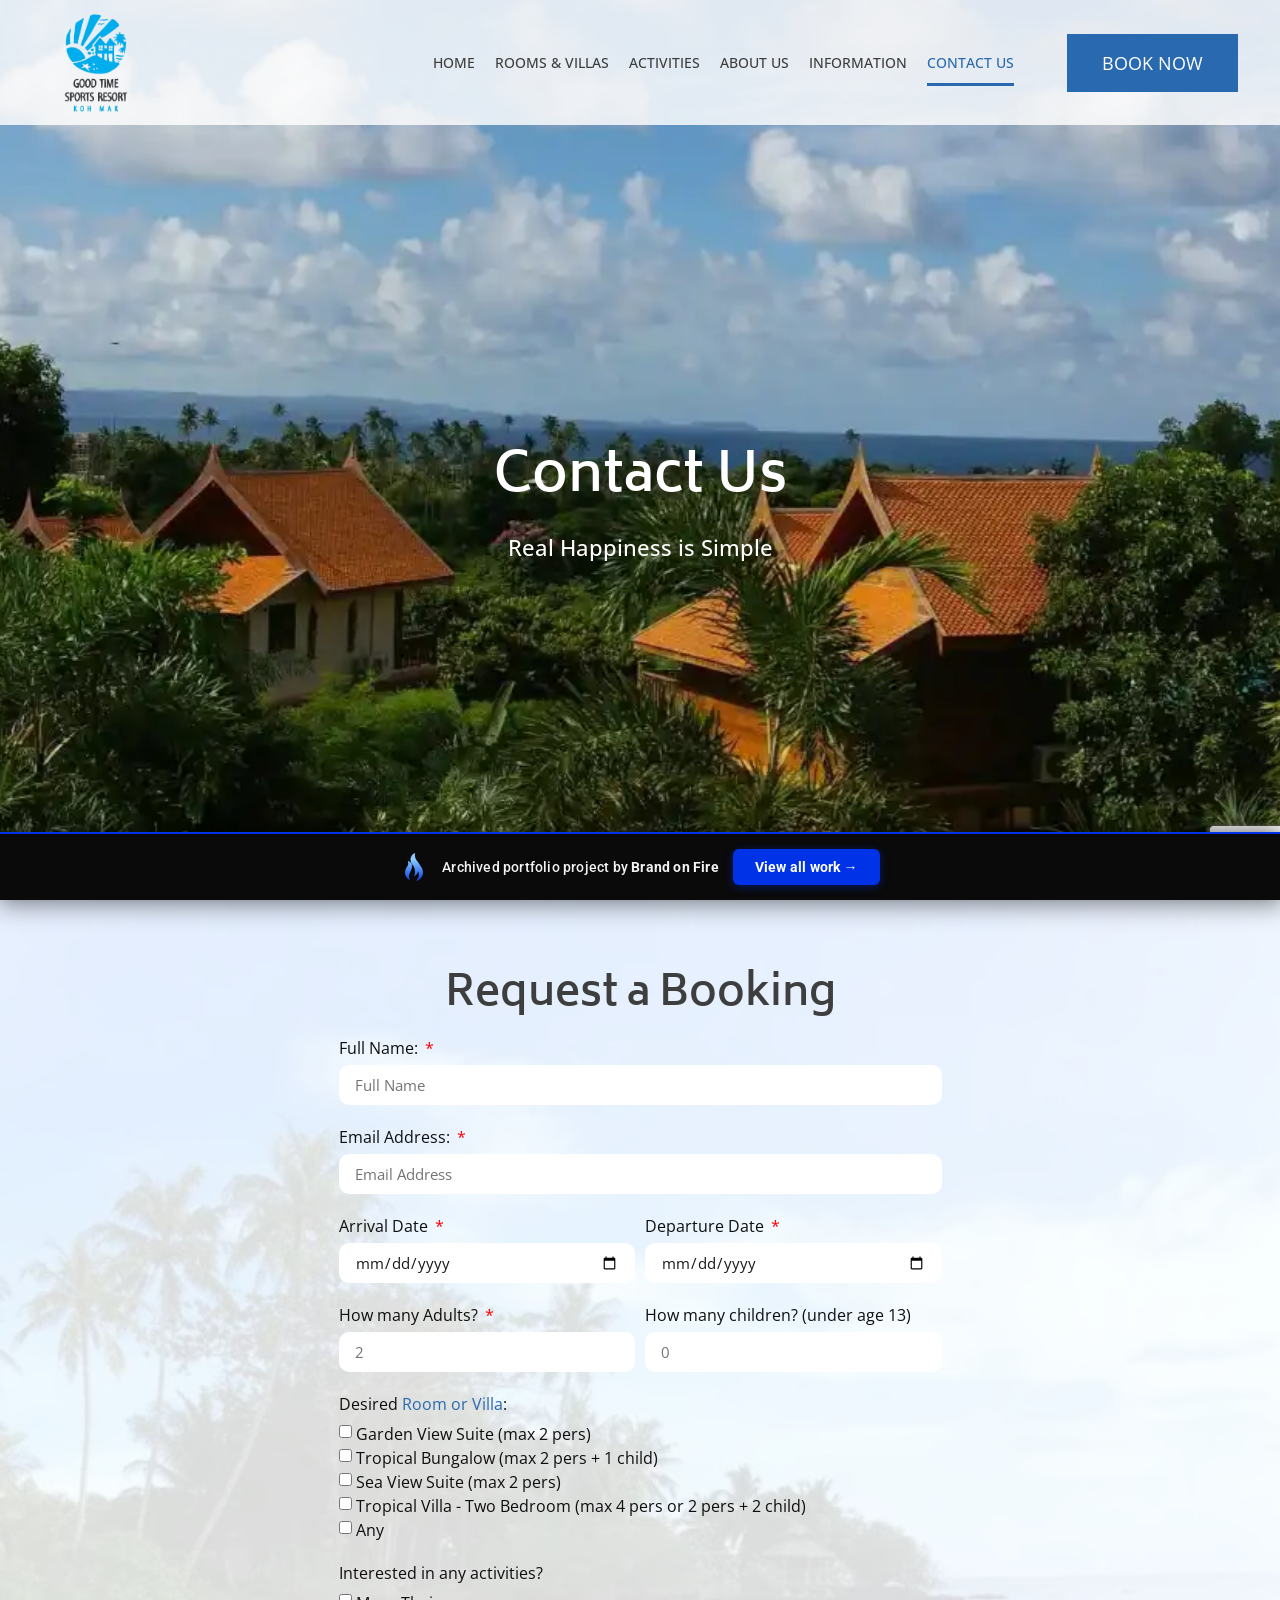
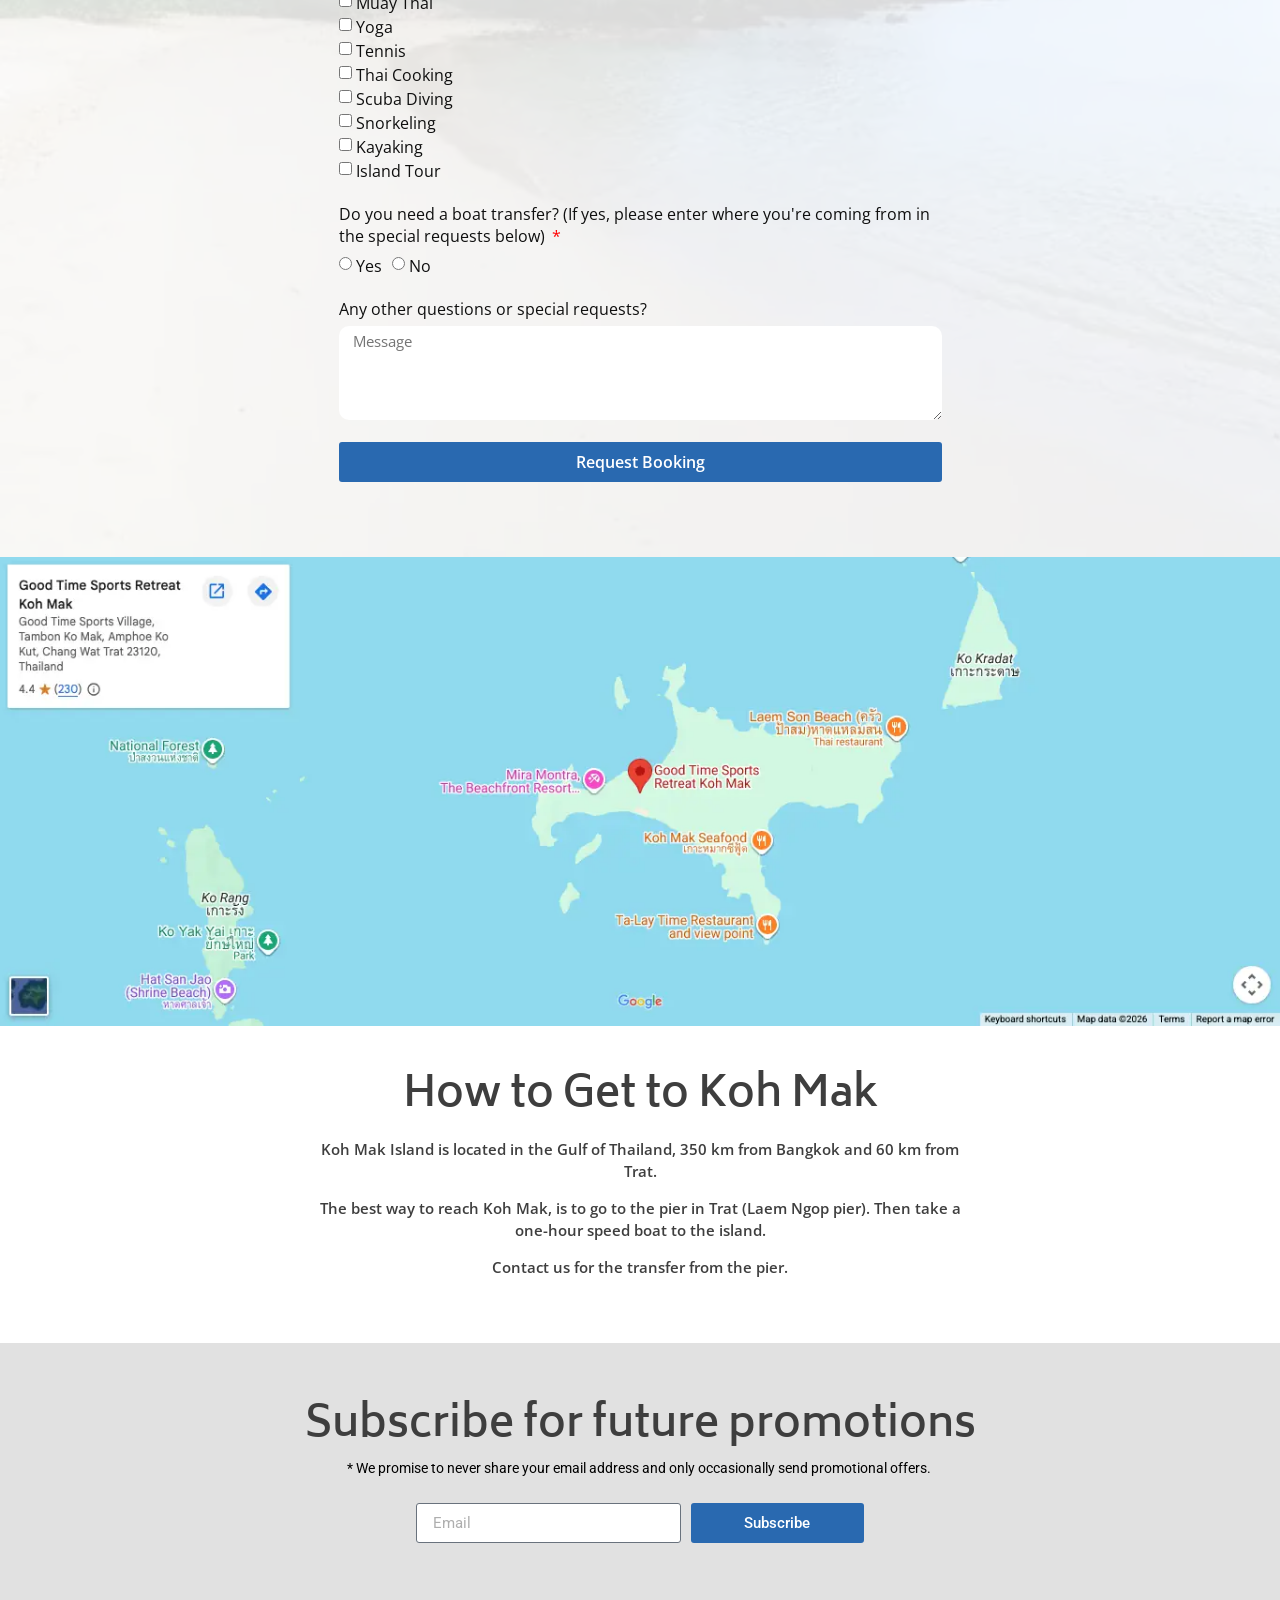
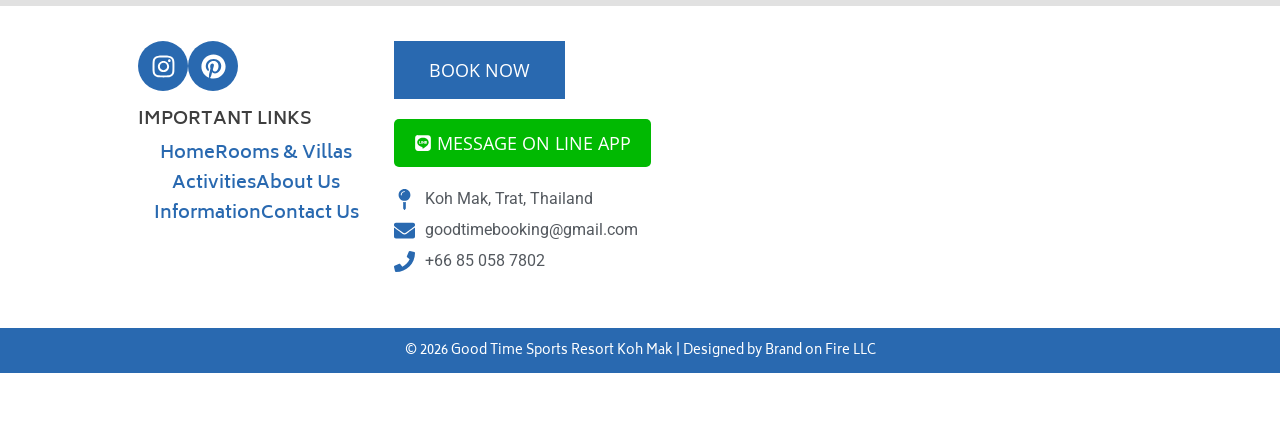
<file: contact-us/index.html>
<!doctype html><html lang="en-US" data-bofp="0"><head><meta http-equiv="origin-trial" content="A7vZI3v+Gz7JfuRolKNM4Aff6zaGuT7X0mf3wtoZTnKv6497cVMnhy03KDqX7kBz/q/[base64]"><meta charset="UTF-8"><meta name="viewport" content="width=device-width, initial-scale=1"><link rel="profile" href="https://gmpg.org/xfn/11"><meta name="robots" content="index, follow, max-image-preview:large, max-snippet:-1, max-video-preview:-1"><title>Contact Us - Good Time Sports Resort Koh Mak</title><meta property="og:locale" content="en_US"><meta property="og:type" content="article"><meta property="og:title" content="Contact Us - Good Time Sports Resort Koh Mak"><meta property="og:description" content="Contact Us Real Happiness is Simple Request a Booking How to Get to Koh Mak Koh Mak Island is located in the Gulf of Thailand, 350 km from Bangkok and 60 km from Trat. The best way to reach Koh Mak, is to go to the pier in Trat (Laem Ngop pier). Then take a […]"><meta property="og:url" content="/contact-us/"><meta property="og:site_name" content="Good Time Sports Resort Koh Mak"><meta property="article:publisher" content="https://www.facebook.com/GoodtimeResort/"><meta property="article:modified_time" content="2025-01-08T08:06:18+00:00"><meta name="twitter:card" content="summary_large_image"><meta name="twitter:label1" content="Est. reading time"><meta name="twitter:data1" content="1 minute"><meta name="generator" content="Elementor 4.1.1; features: e_font_icon_svg, additional_custom_breakpoints; settings: css_print_method-external, google_font-enabled, font_display-swap"><link rel="icon" href="../wp-content/uploads/2024/10/good-time-sports-resort-logo-150x150.webp" sizes="32x32"><link rel="icon" href="../_a/0801070de384.webp" sizes="192x192"><link rel="apple-touch-icon" href="../_a/0801070de384.webp"><meta name="msapplication-TileImage" content="../_a/0801070de384.webp"><meta name="generator" content="WP Rocket 3.20.2" data-wpr-features="wpr_minify_concatenate_js wpr_lazyload_images wpr_lazyload_iframes wpr_minify_css wpr_preload_links wpr_mobile"><link rel="stylesheet" href="../style.css"><style>[data-bofp="1"]{background-color:rgb(255, 255, 255)!important;color:rgb(51, 51, 51)!important}[data-bofp="2"]{background-color:rgba(255, 255, 255, 0.82)!important;color:rgb(51, 51, 51)!important}[data-bofp="3"]{background-color:rgb(225, 225, 225)!important;color:rgb(51, 51, 51)!important}[data-bofp="4"]{background-color:rgb(255, 255, 255)!important;color:rgb(51, 51, 51)!important}[data-bofp="5"]{background-color:rgb(243, 245, 248)!important;color:rgb(51, 51, 51)!important}</style><meta name="robots" content="noindex, nofollow"></head><body class="wp-singular page-template-default page page-id-260 wp-custom-logo wp-embed-responsive wp-theme-hello-elementor hello-elementor-default elementor-default elementor-kit-6 elementor-page elementor-page-260 e--ua-blink e--ua-mac e--ua-webkit dialog-body dialog-lightbox-body dialog-container dialog-lightbox-container" data-elementor-device-mode="desktop" data-bofp="1"><a class="skip-link screen-reader-text" href="#content">Skip to content</a><header data-rocket-location-hash="394f683bc6f079e88bc356e72852686a" data-elementor-type="header" data-elementor-id="15" class="elementor elementor-15 elementor-location-header" data-elementor-post-type="elementor_library"><div class="elementor-element elementor-element-3b2fb08 e-con-full e-flex e-con e-parent e-lazyloaded" data-id="3b2fb08" data-element_type="container" data-e-type="container" data-settings="{&quot;background_background&quot;:&quot;classic&quot;}" data-bofp="2"><div data-rocket-location-hash="d7ae1e0125fa3e099b009305952f5577" class="elementor-element elementor-element-a1ec9e6 e-con-full e-flex e-con e-child" data-id="a1ec9e6" data-element_type="container" data-e-type="container"><div class="elementor-element elementor-element-91f3628 elementor-widget elementor-widget-theme-site-logo elementor-widget-image" data-id="91f3628" data-element_type="widget" data-e-type="widget" data-widget_type="theme-site-logo.default"><div class="elementor-widget-container"><a href="../index.html"><img width="900" height="1200" src="../_a/0801070de384.webp" class="attachment-full size-full wp-image-17 entered lazyloaded" alt="" data-lazy-srcset="../wp-content/uploads/2024/10/good-time-sports-resort-logo-150x150.webp 225w, ../_a/0801070de384.webp 900w" data-lazy-sizes="(max-width: 900px) 100vw, 900px" data-ll-status="loaded" decoding="sync">				</a></div></div></div><div data-rocket-location-hash="aaacfc82f0b3be64171bc17c74be08c6" class="elementor-element elementor-element-5be6a67 e-con-full e-flex e-con e-child" data-id="5be6a67" data-element_type="container" data-e-type="container"><div class="elementor-element elementor-element-41dad96 elementor-nav-menu__align-end elementor-nav-menu--stretch elementor-nav-menu__text-align-center elementor-nav-menu--dropdown-tablet elementor-nav-menu--toggle elementor-nav-menu--burger elementor-widget elementor-widget-nav-menu" data-id="41dad96" data-element_type="widget" data-e-type="widget" data-settings="{&quot;full_width&quot;:&quot;stretch&quot;,&quot;layout&quot;:&quot;horizontal&quot;,&quot;submenu_icon&quot;:{&quot;value&quot;:&quot;&lt;svg aria-hidden=\&quot;true\&quot; class=\&quot;e-font-icon-svg e-fas-caret-down\&quot; viewBox=\&quot;0 0 320 512\&quot; xmlns=\&quot;http:\/\/www.w3.org\/2000\/svg\&quot;&gt;&lt;path d=\&quot;M31.3 192h257.3c17.8 0 26.7 21.5 14.1 34.1L174.1 354.8c-7.8 7.8-20.5 7.8-28.3 0L17.2 226.1C4.6 213.5 13.5 192 31.3 192z\&quot;&gt;&lt;\/path&gt;&lt;\/svg&gt;&quot;,&quot;library&quot;:&quot;fa-solid&quot;},&quot;toggle&quot;:&quot;burger&quot;}" data-widget_type="nav-menu.default"><div class="elementor-widget-container"><nav aria-label="Menu" class="elementor-nav-menu--main elementor-nav-menu__container elementor-nav-menu--layout-horizontal e--pointer-underline e--animation-fade"><ul id="menu-1-41dad96" class="elementor-nav-menu" data-smartmenus-id="17823383035534324"><li class="menu-item menu-item-type-post_type menu-item-object-page menu-item-home menu-item-449"><a href="../index.html" class="elementor-item">Home</a></li><li class="menu-item menu-item-type-post_type menu-item-object-page menu-item-228"><a href="../rooms-villas/index.html" class="elementor-item">Rooms &amp; Villas</a></li><li class="menu-item menu-item-type-post_type menu-item-object-page menu-item-245"><a href="../activities/index.html" class="elementor-item">Activities</a></li><li class="menu-item menu-item-type-post_type menu-item-object-page menu-item-284"><a href="../about/index.html" class="elementor-item">About Us</a></li><li class="menu-item menu-item-type-post_type menu-item-object-page menu-item-348"><a href="../blog/index.html" class="elementor-item">Information</a></li><li class="menu-item menu-item-type-post_type menu-item-object-page current-menu-item page_item page-item-260 current_page_item menu-item-458"><a href="../contact-us/index.html" aria-current="page" class="elementor-item elementor-item-active">Contact Us</a></li></ul>			</nav><div class="elementor-menu-toggle" role="button" tabindex="0" aria-label="Menu Toggle" aria-expanded="false" style=""><svg aria-hidden="true" role="presentation" class="elementor-menu-toggle__icon--open e-font-icon-svg e-eicon-menu-bar" viewBox="0 0 1000 1000" xmlns="http://www.w3.org/2000/svg"><path d="M104 333H896C929 333 958 304 958 271S929 208 896 208H104C71 208 42 237 42 271S71 333 104 333ZM104 583H896C929 583 958 554 958 521S929 458 896 458H104C71 458 42 487 42 521S71 583 104 583ZM104 833H896C929 833 958 804 958 771S929 708 896 708H104C71 708 42 737 42 771S71 833 104 833Z"></path></svg><svg aria-hidden="true" role="presentation" class="elementor-menu-toggle__icon--close e-font-icon-svg e-eicon-close" viewBox="0 0 1000 1000" xmlns="http://www.w3.org/2000/svg"><path d="M742 167L500 408 258 167C246 154 233 150 217 150 196 150 179 158 167 167 154 179 150 196 150 212 150 229 154 242 171 254L408 500 167 742C138 771 138 800 167 829 196 858 225 858 254 829L496 587 738 829C750 842 767 846 783 846 800 846 817 842 829 829 842 817 846 804 846 783 846 767 842 750 829 737L588 500 833 258C863 229 863 200 833 171 804 137 775 137 742 167Z"></path></svg>		</div><nav class="elementor-nav-menu--dropdown elementor-nav-menu__container" aria-hidden="true" style="top: 44px; --menu-height: 0; width: 1366px; left: 0px;"><ul id="menu-2-41dad96" class="elementor-nav-menu" data-smartmenus-id="17823383035534905"><li class="menu-item menu-item-type-post_type menu-item-object-page menu-item-home menu-item-449"><a href="../index.html" class="elementor-item" tabindex="-1">Home</a></li><li class="menu-item menu-item-type-post_type menu-item-object-page menu-item-228"><a href="../rooms-villas/index.html" class="elementor-item" tabindex="-1">Rooms &amp; Villas</a></li><li class="menu-item menu-item-type-post_type menu-item-object-page menu-item-245"><a href="../activities/index.html" class="elementor-item" tabindex="-1">Activities</a></li><li class="menu-item menu-item-type-post_type menu-item-object-page menu-item-284"><a href="../about/index.html" class="elementor-item" tabindex="-1">About Us</a></li><li class="menu-item menu-item-type-post_type menu-item-object-page menu-item-348"><a href="../blog/index.html" class="elementor-item" tabindex="-1">Information</a></li><li class="menu-item menu-item-type-post_type menu-item-object-page current-menu-item page_item page-item-260 current_page_item menu-item-458"><a href="../contact-us/index.html" aria-current="page" class="elementor-item elementor-item-active" tabindex="-1">Contact Us</a></li></ul>			</nav></div></div></div><div data-rocket-location-hash="ba21c5dce3db9eb2fa46a364eaddfea3" class="elementor-element elementor-element-011fe51 e-con-full elementor-hidden-tablet elementor-hidden-mobile e-flex e-con e-child" data-id="011fe51" data-element_type="container" data-e-type="container"><div class="elementor-element elementor-element-bef8195 elementor-widget elementor-widget-button" data-id="bef8195" data-element_type="widget" data-e-type="widget" data-widget_type="button.default"><div class="elementor-widget-container"><div class="elementor-button-wrapper"><a class="elementor-button elementor-button-link elementor-size-sm" href="../contact-us/index.html"><span class="elementor-button-content-wrapper"><span class="elementor-button-text">BOOK NOW</span></span></a></div></div></div></div></div></header><main data-rocket-location-hash="0c7c19845002cbceea19660f02bf34ba" id="content" class="site-main post-260 page type-page status-publish hentry"><div data-rocket-location-hash="c83da318538040736752f757a6274db5" class="page-content"><div data-rocket-location-hash="891a03ff940fd11f0c5c0854ebd17f5a" data-elementor-type="wp-post" data-elementor-id="260" class="elementor elementor-260" data-elementor-post-type="page"><div class="elementor-element elementor-element-f2f4302 e-flex e-con-boxed e-con e-parent e-lazyloaded" data-id="f2f4302" data-element_type="container" data-e-type="container" data-settings="{&quot;background_background&quot;:&quot;classic&quot;}"><div class="e-con-inner"><div class="elementor-element elementor-element-516a135 elementor-widget elementor-widget-heading" data-id="516a135" data-element_type="widget" data-e-type="widget" data-widget_type="heading.default"><div class="elementor-widget-container"><h2 class="elementor-heading-title elementor-size-default">Contact Us</h2>				</div></div><div class="elementor-element elementor-element-1411514 elementor-widget elementor-widget-text-editor" data-id="1411514" data-element_type="widget" data-e-type="widget" data-widget_type="text-editor.default"><div class="elementor-widget-container"><p>Real Happiness is Simple</p>								</div></div></div></div><div class="elementor-element elementor-element-7f77dcc e-flex e-con-boxed e-con e-parent e-lazyloaded" data-id="7f77dcc" data-element_type="container" data-e-type="container" data-settings="{&quot;background_background&quot;:&quot;classic&quot;}"><div class="e-con-inner"><div class="elementor-element elementor-element-061cff3 elementor-widget elementor-widget-heading" data-id="061cff3" data-element_type="widget" data-e-type="widget" data-widget_type="heading.default"><div class="elementor-widget-container"><h2 class="elementor-heading-title elementor-size-default">Request a Booking</h2>				</div></div><div class="elementor-element elementor-element-dc1d779 elementor-button-align-stretch elementor-widget elementor-widget-form" data-id="dc1d779" data-element_type="widget" data-e-type="widget" data-settings="{&quot;step_next_label&quot;:&quot;Next&quot;,&quot;step_previous_label&quot;:&quot;Previous&quot;,&quot;button_width&quot;:&quot;100&quot;,&quot;step_type&quot;:&quot;number_text&quot;,&quot;step_icon_shape&quot;:&quot;circle&quot;}" data-widget_type="form.default"><div class="elementor-widget-container"><form class="elementor-form" method="post" name="Contact Us" aria-label="Contact Us"><input type="hidden" name="post_id" value="260" style=""><input type="hidden" name="form_id" value="dc1d779" style=""><input type="hidden" name="referer_title" value="Contact Us - Good Time Sports Resort Koh Mak" style=""><input type="hidden" name="queried_id" value="260" style=""><div class="elementor-form-fields-wrapper elementor-labels-above"><div class="elementor-field-type-text elementor-field-group elementor-column elementor-field-group-name elementor-col-100 elementor-field-required elementor-mark-required"><label for="form-field-name" class="elementor-field-label">
								Full Name:							</label><input size="1" type="text" name="form_fields[name]" id="form-field-name" class="elementor-field elementor-size-sm  elementor-field-textual" placeholder="Full Name" required="required" style=""></div><div class="elementor-field-type-email elementor-field-group elementor-column elementor-field-group-email elementor-col-100 elementor-field-required elementor-mark-required"><label for="form-field-email" class="elementor-field-label">
								Email Address:							</label><input size="1" type="email" name="form_fields[email]" id="form-field-email" class="elementor-field elementor-size-sm  elementor-field-textual" placeholder="Email Address" required="required" style=""></div><div class="elementor-field-type-date elementor-field-group elementor-column elementor-field-group-field_953f298 elementor-col-50 elementor-field-required elementor-mark-required"><label for="form-field-field_953f298" class="elementor-field-label">
								Arrival Date							</label><input type="date" name="form_fields[field_953f298]" id="form-field-field_953f298" class="elementor-field elementor-size-sm  elementor-field-textual elementor-date-field elementor-use-native" required="required" pattern="[0-9]{4}-[0-9]{2}-[0-9]{2}" style=""></div><div class="elementor-field-type-date elementor-field-group elementor-column elementor-field-group-field_057fbac elementor-col-50 elementor-field-required elementor-mark-required"><label for="form-field-field_057fbac" class="elementor-field-label">
								Departure Date							</label><input type="date" name="form_fields[field_057fbac]" id="form-field-field_057fbac" class="elementor-field elementor-size-sm  elementor-field-textual elementor-date-field elementor-use-native" required="required" pattern="[0-9]{4}-[0-9]{2}-[0-9]{2}" style=""></div><div class="elementor-field-type-number elementor-field-group elementor-column elementor-field-group-field_076b022 elementor-col-50 elementor-field-required elementor-mark-required"><label for="form-field-field_076b022" class="elementor-field-label">
								How many Adults?							</label><input type="number" name="form_fields[field_076b022]" id="form-field-field_076b022" class="elementor-field elementor-size-sm  elementor-field-textual" placeholder="2" required="required" min="1" max="" style=""></div><div class="elementor-field-type-number elementor-field-group elementor-column elementor-field-group-field_2a9f446 elementor-col-50"><label for="form-field-field_2a9f446" class="elementor-field-label">
								How many children? (under age 13)							</label><input type="number" name="form_fields[field_2a9f446]" id="form-field-field_2a9f446" class="elementor-field elementor-size-sm  elementor-field-textual" placeholder="0" min="0" max="" style=""></div><div class="elementor-field-type-checkbox elementor-field-group elementor-column elementor-field-group-field_1899756 elementor-col-100"><label for="form-field-field_1899756" class="elementor-field-label">
								Desired <a href="../rooms-villas/index.html" target="_blank">Room or Villa</a>:							</label><div class="elementor-field-subgroup  "><span class="elementor-field-option"><input type="checkbox" value="Garden View Suite" id="form-field-field_1899756-0" name="form_fields[field_1899756][]" style=""> <label for="form-field-field_1899756-0">Garden View Suite (max 2 pers)</label></span><span class="elementor-field-option"><input type="checkbox" value="Tropical Bungalow" id="form-field-field_1899756-1" name="form_fields[field_1899756][]" style=""> <label for="form-field-field_1899756-1">Tropical Bungalow (max 2 pers + 1 child)</label></span><span class="elementor-field-option"><input type="checkbox" value="Sea View Suite" id="form-field-field_1899756-2" name="form_fields[field_1899756][]" style=""> <label for="form-field-field_1899756-2">Sea View Suite (max 2 pers)</label></span><span class="elementor-field-option"><input type="checkbox" value="Tropical Villa - Two Bedroom" id="form-field-field_1899756-3" name="form_fields[field_1899756][]" style=""> <label for="form-field-field_1899756-3">Tropical Villa - Two Bedroom (max 4 pers or 2 pers + 2 child)</label></span><span class="elementor-field-option"><input type="checkbox" value="Any" id="form-field-field_1899756-4" name="form_fields[field_1899756][]" style=""> <label for="form-field-field_1899756-4">Any</label></span></div>				</div><div class="elementor-field-type-checkbox elementor-field-group elementor-column elementor-field-group-field_b93a20d elementor-col-100"><label for="form-field-field_b93a20d" class="elementor-field-label">
								Interested in any activities?							</label><div class="elementor-field-subgroup  "><span class="elementor-field-option"><input type="checkbox" value="Muay Thai" id="form-field-field_b93a20d-0" name="form_fields[field_b93a20d][]" style=""> <label for="form-field-field_b93a20d-0">Muay Thai</label></span><span class="elementor-field-option"><input type="checkbox" value="Yoga" id="form-field-field_b93a20d-1" name="form_fields[field_b93a20d][]" style=""> <label for="form-field-field_b93a20d-1">Yoga</label></span><span class="elementor-field-option"><input type="checkbox" value="Tennis" id="form-field-field_b93a20d-2" name="form_fields[field_b93a20d][]" style=""> <label for="form-field-field_b93a20d-2">Tennis</label></span><span class="elementor-field-option"><input type="checkbox" value="Thai Cooking" id="form-field-field_b93a20d-3" name="form_fields[field_b93a20d][]" style=""> <label for="form-field-field_b93a20d-3">Thai Cooking</label></span><span class="elementor-field-option"><input type="checkbox" value="Scuba Diving" id="form-field-field_b93a20d-4" name="form_fields[field_b93a20d][]" style=""> <label for="form-field-field_b93a20d-4">Scuba Diving</label></span><span class="elementor-field-option"><input type="checkbox" value="Snorkeling" id="form-field-field_b93a20d-5" name="form_fields[field_b93a20d][]" style=""> <label for="form-field-field_b93a20d-5">Snorkeling</label></span><span class="elementor-field-option"><input type="checkbox" value="Kayaking" id="form-field-field_b93a20d-6" name="form_fields[field_b93a20d][]" style=""> <label for="form-field-field_b93a20d-6">Kayaking</label></span><span class="elementor-field-option"><input type="checkbox" value="Island Tour" id="form-field-field_b93a20d-7" name="form_fields[field_b93a20d][]" style=""> <label for="form-field-field_b93a20d-7">Island Tour</label></span></div>				</div><div class="elementor-field-type-radio elementor-field-group elementor-column elementor-field-group-field_e892013 elementor-col-100 elementor-field-required elementor-mark-required"><label for="form-field-field_e892013" class="elementor-field-label">
								Do you need a boat transfer? (If yes, please enter where you're coming from in the special requests below)							</label><div class="elementor-field-subgroup  elementor-subgroup-inline"><span class="elementor-field-option"><input type="radio" value="Yes" id="form-field-field_e892013-0" name="form_fields[field_e892013]" required="required" style=""> <label for="form-field-field_e892013-0">Yes</label></span><span class="elementor-field-option"><input type="radio" value="No" id="form-field-field_e892013-1" name="form_fields[field_e892013]" required="required" style=""> <label for="form-field-field_e892013-1">No</label></span></div>				</div><div class="elementor-field-type-textarea elementor-field-group elementor-column elementor-field-group-message elementor-col-100"><label for="form-field-message" class="elementor-field-label">
								Any other questions or special requests?							</label><textarea class="elementor-field-textual elementor-field  elementor-size-sm" name="form_fields[message]" id="form-field-message" rows="4" placeholder="Message" style=""></textarea>				</div><div class="elementor-field-type-recaptcha_v3 elementor-field-group elementor-column elementor-field-group-field_7008830 elementor-col-100 recaptcha_v3-bottomright"><div class="elementor-field" id="form-field-field_7008830"><div class="elementor-g-recaptcha" data-sitekey="6LcKa5oqAAAAAKkZYtMsTTi4GKqHhADZLDjwUHQv" data-type="v3" data-action="Form" data-badge="bottomright" data-size="invisible"><div class="grecaptcha-badge" data-style="bottomright" style="width: 256px; height: 60px; display: block; transition: right 0.3s; position: fixed; bottom: 14px; right: -186px; box-shadow: gray 0px 0px 5px; border-radius: 2px; overflow: hidden;"><div class="grecaptcha-logo"><img src="../_a/8879e40e0c3b.bin" alt="" style="max-width: 100%; height: auto; display: block;"></div><div class="grecaptcha-error"></div><textarea id="g-recaptcha-response" name="g-recaptcha-response" class="g-recaptcha-response" style="width: 250px; height: 40px; border: 1px solid rgb(193, 193, 193); margin: 10px 25px; padding: 0px; resize: none; display: none;"></textarea></div></div></div>				</div><div class="elementor-field-group elementor-column elementor-field-type-submit elementor-col-100 e-form__buttons"><button class="elementor-button elementor-size-sm" type="submit"><span class="elementor-button-content-wrapper"><span class="elementor-button-text">Request Booking</span></span></button></div></div></form></div></div></div></div><div class="elementor-element elementor-element-556c6ea e-con-full e-flex e-con e-parent e-lazyloaded" data-id="556c6ea" data-element_type="container" data-e-type="container"><div class="elementor-element elementor-element-ac46d23 elementor-widget elementor-widget-google_maps" data-id="ac46d23" data-element_type="widget" data-e-type="widget" data-widget_type="google_maps.default"><div class="elementor-widget-container"><div class="elementor-custom-embed"><img src="../_a/39b1d64f2e80.bin" alt="" style="max-width: 100%; height: auto; display: block;"></div></div></div></div><div class="elementor-element elementor-element-c35c944 e-flex e-con-boxed e-con e-parent e-lazyloaded" data-id="c35c944" data-element_type="container" data-e-type="container"><div class="e-con-inner"><div class="elementor-element elementor-element-9ee0d16 elementor-widget elementor-widget-heading" data-id="9ee0d16" data-element_type="widget" data-e-type="widget" data-widget_type="heading.default"><div class="elementor-widget-container"><h2 class="elementor-heading-title elementor-size-default">How to Get to Koh Mak</h2>				</div></div><div class="elementor-element elementor-element-07cbe3a elementor-widget elementor-widget-text-editor" data-id="07cbe3a" data-element_type="widget" data-e-type="widget" data-widget_type="text-editor.default"><div class="elementor-widget-container"><p>Koh Mak Island is located in the Gulf of Thailand, 350 km from Bangkok and 60 km from Trat.</p><p>The best way to reach Koh Mak, is to go to the pier in Trat (Laem Ngop pier). Then take a one-hour speed boat to the island.</p><p>Contact us for the transfer from the pier.</p>								</div></div></div></div></div></div></main><footer data-elementor-type="footer" data-elementor-id="129" class="elementor elementor-129 elementor-location-footer" data-elementor-post-type="elementor_library"><div class="elementor-element elementor-element-5db1f760 e-flex e-con-boxed e-con e-parent e-lazyloaded" data-id="5db1f760" data-element_type="container" data-e-type="container" data-settings="{&quot;background_background&quot;:&quot;classic&quot;}" data-bofp="3"><div class="e-con-inner"><div class="elementor-element elementor-element-30591415 elementor-widget elementor-widget-heading" data-id="30591415" data-element_type="widget" data-e-type="widget" data-widget_type="heading.default"><div class="elementor-widget-container"><h2 class="elementor-heading-title elementor-size-default">Subscribe for future promotions</h2>				</div></div><div class="elementor-element elementor-element-b568409 elementor-widget elementor-widget-text-editor" data-id="b568409" data-element_type="widget" data-e-type="widget" data-widget_type="text-editor.default"><div class="elementor-widget-container"><p>* We promise to never share your email address and only occasionally send promotional offers.&nbsp;</p>								</div></div><div class="elementor-element elementor-element-be6fe87 elementor-button-align-stretch elementor-widget elementor-widget-form" data-id="be6fe87" data-element_type="widget" data-e-type="widget" data-settings="{&quot;button_width&quot;:&quot;40&quot;,&quot;step_next_label&quot;:&quot;Next&quot;,&quot;step_previous_label&quot;:&quot;Previous&quot;,&quot;step_type&quot;:&quot;number_text&quot;,&quot;step_icon_shape&quot;:&quot;circle&quot;}" data-widget_type="form.default"><div class="elementor-widget-container"><form class="elementor-form" method="post" name="Subscribe" aria-label="Subscribe"><input type="hidden" name="post_id" value="129" style=""><input type="hidden" name="form_id" value="be6fe87" style=""><input type="hidden" name="referer_title" value="Page not found - Good Time Sports Resort Koh Mak" style=""><div class="elementor-form-fields-wrapper elementor-labels-"><div class="elementor-field-type-email elementor-field-group elementor-column elementor-field-group-email elementor-col-60 elementor-field-required"><label for="form-field-email" class="elementor-field-label elementor-screen-only">
								Email							</label><input size="1" type="email" name="form_fields[email]" id="form-field-email" class="elementor-field elementor-size-sm  elementor-field-textual" placeholder="Email" required="required" style=""></div><div class="elementor-field-group elementor-column elementor-field-type-submit elementor-col-40 e-form__buttons"><button class="elementor-button elementor-size-sm" type="submit"><span class="elementor-button-content-wrapper"><span class="elementor-button-text">Subscribe</span></span></button></div></div></form></div></div></div></div><div class="elementor-element elementor-element-4efb6fd e-flex e-con-boxed e-con e-parent e-lazyloaded" data-id="4efb6fd" data-element_type="container" data-e-type="container"><div class="e-con-inner"><div class="elementor-element elementor-element-eb155fc e-con-full e-flex e-con e-child" data-id="eb155fc" data-element_type="container" data-e-type="container"><div class="elementor-element elementor-element-0acdb84 e-grid-align-left elementor-shape-rounded elementor-grid-0 elementor-widget elementor-widget-social-icons" data-id="0acdb84" data-element_type="widget" data-e-type="widget" data-widget_type="social-icons.default"><div class="elementor-widget-container"><div class="elementor-social-icons-wrapper elementor-grid" role="list"><span class="elementor-grid-item" role="listitem"><a class="elementor-icon elementor-social-icon elementor-social-icon-instagram elementor-repeater-item-61d7ba6" href="https://instagram.com/goodtimeresort" target="_blank"><span class="elementor-screen-only">Instagram</span><svg aria-hidden="true" class="e-font-icon-svg e-fab-instagram" viewBox="0 0 448 512" xmlns="http://www.w3.org/2000/svg"><path d="M224.1 141c-63.6 0-114.9 51.3-114.9 114.9s51.3 114.9 114.9 114.9S339 319.5 339 255.9 287.7 141 224.1 141zm0 189.6c-41.1 0-74.7-33.5-74.7-74.7s33.5-74.7 74.7-74.7 74.7 33.5 74.7 74.7-33.6 74.7-74.7 74.7zm146.4-194.3c0 14.9-12 26.8-26.8 26.8-14.9 0-26.8-12-26.8-26.8s12-26.8 26.8-26.8 26.8 12 26.8 26.8zm76.1 27.2c-1.7-35.9-9.9-67.7-36.2-93.9-26.2-26.2-58-34.4-93.9-36.2-37-2.1-147.9-2.1-184.9 0-35.8 1.7-67.6 9.9-93.9 36.1s-34.4 58-36.2 93.9c-2.1 37-2.1 147.9 0 184.9 1.7 35.9 9.9 67.7 36.2 93.9s58 34.4 93.9 36.2c37 2.1 147.9 2.1 184.9 0 35.9-1.7 67.7-9.9 93.9-36.2 26.2-26.2 34.4-58 36.2-93.9 2.1-37 2.1-147.8 0-184.8zM398.8 388c-7.8 19.6-22.9 34.7-42.6 42.6-29.5 11.7-99.5 9-132.1 9s-102.7 2.6-132.1-9c-19.6-7.8-34.7-22.9-42.6-42.6-11.7-29.5-9-99.5-9-132.1s-2.6-102.7 9-132.1c7.8-19.6 22.9-34.7 42.6-42.6 29.5-11.7 99.5-9 132.1-9s102.7-2.6 132.1 9c19.6 7.8 34.7 22.9 42.6 42.6 11.7 29.5 9 99.5 9 132.1s2.7 102.7-9 132.1z"></path></svg>					</a></span><span class="elementor-grid-item" role="listitem"><a class="elementor-icon elementor-social-icon elementor-social-icon-pinterest elementor-repeater-item-ffbdf5e" href="https://www.pinterest.com/goodtimeresort/" target="_blank"><span class="elementor-screen-only">Pinterest</span><svg aria-hidden="true" class="e-font-icon-svg e-fab-pinterest" viewBox="0 0 496 512" xmlns="http://www.w3.org/2000/svg"><path d="M496 256c0 137-111 248-248 248-25.6 0-50.2-3.9-73.4-11.1 10.1-16.5 25.2-43.5 30.8-65 3-11.6 15.4-59 15.4-59 8.1 15.4 31.7 28.5 56.8 28.5 74.8 0 128.7-68.8 128.7-154.3 0-81.9-66.9-143.2-152.9-143.2-107 0-163.9 71.8-163.9 150.1 0 36.4 19.4 81.7 50.3 96.1 4.7 2.2 7.2 1.2 8.3-3.3.8-3.4 5-20.3 6.9-28.1.6-2.5.3-4.7-1.7-7.1-10.1-12.5-18.3-35.3-18.3-56.6 0-54.7 41.4-107.6 112-107.6 60.9 0 103.6 41.5 103.6 100.9 0 67.1-33.9 113.6-78 113.6-24.3 0-42.6-20.1-36.7-44.8 7-29.5 20.5-61.3 20.5-82.6 0-19-10.2-34.9-31.4-34.9-24.9 0-44.9 25.7-44.9 60.2 0 22 7.4 36.8 7.4 36.8s-24.5 103.8-29 123.2c-5 21.4-3 51.6-.9 71.2C65.4 450.9 0 361.1 0 256 0 119 111 8 248 8s248 111 248 248z"></path></svg>					</a></span></div></div></div><div class="elementor-element elementor-element-463aed2 elementor-widget elementor-widget-heading" data-id="463aed2" data-element_type="widget" data-e-type="widget" data-widget_type="heading.default"><div class="elementor-widget-container"><h3 class="elementor-heading-title elementor-size-default">IMPORTANT LINKS
</h3>				</div></div><div class="elementor-element elementor-element-00005f0 elementor-nav-menu--dropdown-none elementor-nav-menu__align-center elementor-widget elementor-widget-nav-menu" data-id="00005f0" data-element_type="widget" data-e-type="widget" data-settings="{&quot;layout&quot;:&quot;vertical&quot;,&quot;submenu_icon&quot;:{&quot;value&quot;:&quot;&lt;svg aria-hidden=\&quot;true\&quot; class=\&quot;e-font-icon-svg e-fas-caret-down\&quot; viewBox=\&quot;0 0 320 512\&quot; xmlns=\&quot;http:\/\/www.w3.org\/2000\/svg\&quot;&gt;&lt;path d=\&quot;M31.3 192h257.3c17.8 0 26.7 21.5 14.1 34.1L174.1 354.8c-7.8 7.8-20.5 7.8-28.3 0L17.2 226.1C4.6 213.5 13.5 192 31.3 192z\&quot;&gt;&lt;\/path&gt;&lt;\/svg&gt;&quot;,&quot;library&quot;:&quot;fa-solid&quot;}}" data-widget_type="nav-menu.default"><div class="elementor-widget-container"><nav aria-label="Menu" class="elementor-nav-menu--main elementor-nav-menu__container elementor-nav-menu--layout-vertical e--pointer-none"><ul id="menu-1-00005f0" class="elementor-nav-menu sm-vertical" data-smartmenus-id="1782338303555016"><li class="menu-item menu-item-type-post_type menu-item-object-page menu-item-home menu-item-449"><a href="../index.html" class="elementor-item">Home</a></li><li class="menu-item menu-item-type-post_type menu-item-object-page menu-item-228"><a href="../rooms-villas/index.html" class="elementor-item">Rooms &amp; Villas</a></li><li class="menu-item menu-item-type-post_type menu-item-object-page menu-item-245"><a href="../activities/index.html" class="elementor-item">Activities</a></li><li class="menu-item menu-item-type-post_type menu-item-object-page menu-item-284"><a href="../about/index.html" class="elementor-item">About Us</a></li><li class="menu-item menu-item-type-post_type menu-item-object-page menu-item-348"><a href="../blog/index.html" class="elementor-item">Information</a></li><li class="menu-item menu-item-type-post_type menu-item-object-page current-menu-item page_item page-item-260 current_page_item menu-item-458"><a href="../contact-us/index.html" aria-current="page" class="elementor-item elementor-item-active">Contact Us</a></li></ul>			</nav><nav class="elementor-nav-menu--dropdown elementor-nav-menu__container" aria-hidden="true" style="--menu-height: 0;"><ul id="menu-2-00005f0" class="elementor-nav-menu sm-vertical" data-smartmenus-id="17823383035557563"><li class="menu-item menu-item-type-post_type menu-item-object-page menu-item-home menu-item-449"><a href="../index.html" class="elementor-item" tabindex="-1">Home</a></li><li class="menu-item menu-item-type-post_type menu-item-object-page menu-item-228"><a href="../rooms-villas/index.html" class="elementor-item" tabindex="-1">Rooms &amp; Villas</a></li><li class="menu-item menu-item-type-post_type menu-item-object-page menu-item-245"><a href="../activities/index.html" class="elementor-item" tabindex="-1">Activities</a></li><li class="menu-item menu-item-type-post_type menu-item-object-page menu-item-284"><a href="../about/index.html" class="elementor-item" tabindex="-1">About Us</a></li><li class="menu-item menu-item-type-post_type menu-item-object-page menu-item-348"><a href="../blog/index.html" class="elementor-item" tabindex="-1">Information</a></li><li class="menu-item menu-item-type-post_type menu-item-object-page current-menu-item page_item page-item-260 current_page_item menu-item-458"><a href="../contact-us/index.html" aria-current="page" class="elementor-item elementor-item-active" tabindex="-1">Contact Us</a></li></ul>			</nav></div></div></div><div class="elementor-element elementor-element-7b7925b e-con-full e-flex e-con e-child" data-id="7b7925b" data-element_type="container" data-e-type="container"><div class="elementor-element elementor-element-7e16abf elementor-widget elementor-widget-button" data-id="7e16abf" data-element_type="widget" data-e-type="widget" data-widget_type="button.default"><div class="elementor-widget-container"><div class="elementor-button-wrapper"><a class="elementor-button elementor-button-link elementor-size-sm" href="../contact-us/index.html"><span class="elementor-button-content-wrapper"><span class="elementor-button-text">BOOK NOW</span></span></a></div></div></div><div class="elementor-element elementor-element-3da747a elementor-widget elementor-widget-button" data-id="3da747a" data-element_type="widget" data-e-type="widget" data-widget_type="button.default"><div class="elementor-widget-container"><div class="elementor-button-wrapper"><a class="elementor-button elementor-button-link elementor-size-sm" href="https://lin.ee/ksQmVgF" target="_blank"><span class="elementor-button-content-wrapper"><span class="elementor-button-icon"><svg aria-hidden="true" class="e-font-icon-svg e-fab-line" viewBox="0 0 448 512" xmlns="http://www.w3.org/2000/svg"><path d="M272.1 204.2v71.1c0 1.8-1.4 3.2-3.2 3.2h-11.4c-1.1 0-2.1-.6-2.6-1.3l-32.6-44v42.2c0 1.8-1.4 3.2-3.2 3.2h-11.4c-1.8 0-3.2-1.4-3.2-3.2v-71.1c0-1.8 1.4-3.2 3.2-3.2H219c1 0 2.1.5 2.6 1.4l32.6 44v-42.2c0-1.8 1.4-3.2 3.2-3.2h11.4c1.8-.1 3.3 1.4 3.3 3.1zm-82-3.2h-11.4c-1.8 0-3.2 1.4-3.2 3.2v71.1c0 1.8 1.4 3.2 3.2 3.2h11.4c1.8 0 3.2-1.4 3.2-3.2v-71.1c0-1.7-1.4-3.2-3.2-3.2zm-27.5 59.6h-31.1v-56.4c0-1.8-1.4-3.2-3.2-3.2h-11.4c-1.8 0-3.2 1.4-3.2 3.2v71.1c0 .9.3 1.6.9 2.2.6.5 1.3.9 2.2.9h45.7c1.8 0 3.2-1.4 3.2-3.2v-11.4c0-1.7-1.4-3.2-3.1-3.2zM332.1 201h-45.7c-1.7 0-3.2 1.4-3.2 3.2v71.1c0 1.7 1.4 3.2 3.2 3.2h45.7c1.8 0 3.2-1.4 3.2-3.2v-11.4c0-1.8-1.4-3.2-3.2-3.2H301v-12h31.1c1.8 0 3.2-1.4 3.2-3.2V234c0-1.8-1.4-3.2-3.2-3.2H301v-12h31.1c1.8 0 3.2-1.4 3.2-3.2v-11.4c-.1-1.7-1.5-3.2-3.2-3.2zM448 113.7V399c-.1 44.8-36.8 81.1-81.7 81H81c-44.8-.1-81.1-36.9-81-81.7V113c.1-44.8 36.9-81.1 81.7-81H367c44.8.1 81.1 36.8 81 81.7zm-61.6 122.6c0-73-73.2-132.4-163.1-132.4-89.9 0-163.1 59.4-163.1 132.4 0 65.4 58 120.2 136.4 130.6 19.1 4.1 16.9 11.1 12.6 36.8-.7 4.1-3.3 16.1 14.1 8.8 17.4-7.3 93.9-55.3 128.2-94.7 23.6-26 34.9-52.3 34.9-81.5z"></path></svg>			</span><span class="elementor-button-text">MESSAGE ON LINE APP</span></span></a></div></div></div><div class="elementor-element elementor-element-d4620e8 elementor-icon-list--layout-traditional elementor-list-item-link-full_width elementor-widget elementor-widget-icon-list" data-id="d4620e8" data-element_type="widget" data-e-type="widget" data-widget_type="icon-list.default"><div class="elementor-widget-container"><ul class="elementor-icon-list-items"><li class="elementor-icon-list-item"><a href="https://maps.app.goo.gl/LZVVJmKzhGMg9UCW9" target="_blank"><span class="elementor-icon-list-icon"><svg aria-hidden="true" class="e-font-icon-svg e-fas-map-pin" viewBox="0 0 288 512" xmlns="http://www.w3.org/2000/svg"><path d="M112 316.94v156.69l22.02 33.02c4.75 7.12 15.22 7.12 19.97 0L176 473.63V316.94c-10.39 1.92-21.06 3.06-32 3.06s-21.61-1.14-32-3.06zM144 0C64.47 0 0 64.47 0 144s64.47 144 144 144 144-64.47 144-144S223.53 0 144 0zm0 76c-37.5 0-68 30.5-68 68 0 6.62-5.38 12-12 12s-12-5.38-12-12c0-50.73 41.28-92 92-92 6.62 0 12 5.38 12 12s-5.38 12-12 12z"></path></svg>						</span><span class="elementor-icon-list-text"> Koh Mak, Trat, Thailand</span></a></li><li class="elementor-icon-list-item"><a href="mailto:goodtimebooking@gmail.com"><span class="elementor-icon-list-icon"><svg aria-hidden="true" class="e-font-icon-svg e-fas-envelope" viewBox="0 0 512 512" xmlns="http://www.w3.org/2000/svg"><path d="M502.3 190.8c3.9-3.1 9.7-.2 9.7 4.7V400c0 26.5-21.5 48-48 48H48c-26.5 0-48-21.5-48-48V195.6c0-5 5.7-7.8 9.7-4.7 22.4 17.4 52.1 39.5 154.1 113.6 21.1 15.4 56.7 47.8 92.2 47.6 35.7.3 72-32.8 92.3-47.6 102-74.1 131.6-96.3 154-113.7zM256 320c23.2.4 56.6-29.2 73.4-41.4 132.7-96.3 142.8-104.7 173.4-128.7 5.8-4.5 9.2-11.5 9.2-18.9v-19c0-26.5-21.5-48-48-48H48C21.5 64 0 85.5 0 112v19c0 7.4 3.4 14.3 9.2 18.9 30.6 23.9 40.7 32.4 173.4 128.7 16.8 12.2 50.2 41.8 73.4 41.4z"></path></svg>						</span><span class="elementor-icon-list-text">goodtimebooking@gmail.com</span></a></li><li class="elementor-icon-list-item"><a href="tel:+66850587802"><span class="elementor-icon-list-icon"><svg aria-hidden="true" class="e-font-icon-svg e-fas-phone" viewBox="0 0 512 512" xmlns="http://www.w3.org/2000/svg"><path d="M493.4 24.6l-104-24c-11.3-2.6-22.9 3.3-27.5 13.9l-48 112c-4.2 9.8-1.4 21.3 6.9 28l60.6 49.6c-36 76.7-98.9 140.5-177.2 177.2l-49.6-60.6c-6.8-8.3-18.2-11.1-28-6.9l-112 48C3.9 366.5-2 378.1.6 389.4l24 104C27.1 504.2 36.7 512 48 512c256.1 0 464-207.5 464-464 0-11.2-7.7-20.9-18.6-23.4z"></path></svg>						</span><span class="elementor-icon-list-text">+66 85 058 7802</span></a></li></ul></div></div></div><div class="elementor-element elementor-element-bdd75c5 e-con-full e-flex e-con e-child" data-id="bdd75c5" data-element_type="container" data-e-type="container" data-settings="{&quot;background_background&quot;:&quot;classic&quot;}"><div class="elementor-element elementor-element-10f12db elementor-widget elementor-widget-heading" data-id="10f12db" data-element_type="widget" data-e-type="widget" data-widget_type="heading.default"><div class="elementor-widget-container"><h3 class="elementor-heading-title elementor-size-default">Real Happiness</h3>				</div></div></div></div></div><div class="elementor-element elementor-element-a7c9bee e-flex e-con-boxed e-con e-parent e-lazyloaded" data-id="a7c9bee" data-element_type="container" data-e-type="container"><div class="e-con-inner"></div></div><div class="elementor-element elementor-element-c5fe5f8 e-flex e-con-boxed e-con e-parent e-lazyloaded" data-id="c5fe5f8" data-element_type="container" data-e-type="container" data-settings="{&quot;background_background&quot;:&quot;classic&quot;}"><div class="e-con-inner"><div class="elementor-element elementor-element-2deb2de elementor-hidden-mobile elementor-widget elementor-widget-heading" data-id="2deb2de" data-element_type="widget" data-e-type="widget" data-widget_type="heading.default"><div class="elementor-widget-container"><div class="elementor-heading-title elementor-size-default">© 2026 Good Time Sports Resort Koh Mak | Designed by <a href="https://brandonfire.com" target="_blank">Brand on Fire LLC</a></div>				</div></div><div class="elementor-element elementor-element-10e9da1 elementor-hidden-desktop elementor-hidden-tablet elementor-widget elementor-widget-heading" data-id="10e9da1" data-element_type="widget" data-e-type="widget" data-widget_type="heading.default"><div class="elementor-widget-container"><div class="elementor-heading-title elementor-size-default">© 2026 Good Time Sports Resort Koh Mak</div>				</div></div><div class="elementor-element elementor-element-44b44d7 elementor-hidden-desktop elementor-hidden-tablet elementor-widget elementor-widget-heading" data-id="44b44d7" data-element_type="widget" data-e-type="widget" data-widget_type="heading.default"><div class="elementor-widget-container"><div class="elementor-heading-title elementor-size-default">Designed by <a href="https://brandonfire.com" target="_blank">Brand on Fire LLC</a></div>				</div></div></div></div></footer><span id="elementor-device-mode" class="elementor-screen-only"></span><svg style="display: none;" class="e-font-icon-svg-symbols"><symbol id="eicon-close" viewBox="0 0 1000 1000"><path d="M742 167L500 408 258 167C246 154 233 150 217 150 196 150 179 158 167 167 154 179 150 196 150 212 150 229 154 242 171 254L408 500 167 742C138 771 138 800 167 829 196 858 225 858 254 829L496 587 738 829C750 842 767 846 783 846 800 846 817 842 829 829 842 817 846 804 846 783 846 767 842 750 829 737L588 500 833 258C863 229 863 200 833 171 804 137 775 137 742 167Z"></path></symbol></svg><div class="dialog-widget dialog-lightbox-widget dialog-type-buttons dialog-type-lightbox elementor-popup-modal" id="elementor-popup-modal-763" aria-modal="true" role="document" tabindex="0" style=""><div class="dialog-widget-content dialog-lightbox-widget-content animated" data-bofp="4"><a role="button" tabindex="0" aria-label="Close" href="#" class="dialog-close-button dialog-lightbox-close-button"><svg class="e-font-icon-svg e-eicon-close eicon-close"><use xlink:href="#eicon-close"></use></svg></a><div class="dialog-header dialog-lightbox-header"></div><div class="dialog-message dialog-lightbox-message"><div data-elementor-type="popup" data-elementor-id="763" class="elementor elementor-763 elementor-location-popup" data-elementor-settings="{&quot;entrance_animation&quot;:&quot;fadeInUp&quot;,&quot;exit_animation&quot;:&quot;fadeInUp&quot;,&quot;entrance_animation_duration&quot;:{&quot;unit&quot;:&quot;px&quot;,&quot;size&quot;:1,&quot;sizes&quot;:[]},&quot;a11y_navigation&quot;:&quot;yes&quot;,&quot;triggers&quot;:{&quot;page_load&quot;:&quot;yes&quot;,&quot;page_load_delay&quot;:0},&quot;timing&quot;:[]}" data-elementor-post-type="elementor_library" style="display: block;" tabindex="0"><div data-rocket-location-hash="d9c60632e5020388203747dd4d94ee74" class="elementor-element elementor-element-35b9936a e-con-full e-flex e-con e-parent" data-id="35b9936a" data-element_type="container" data-e-type="container"><div class="elementor-element elementor-element-1e3815dd e-con-full e-flex e-con e-child" data-id="1e3815dd" data-element_type="container" data-e-type="container" data-settings="{&quot;background_background&quot;:&quot;classic&quot;}" data-bofp="5"><div class="elementor-element elementor-element-6dfaa10 elementor-widget elementor-widget-heading" data-id="6dfaa10" data-element_type="widget" data-e-type="widget" data-widget_type="heading.default"><div class="elementor-widget-container"><span class="elementor-heading-title elementor-size-default">Yes, we are open all year! Please ask for special offers during green season from 01.06. - 30.09.</span>				</div></div></div></div></div></div><div class="dialog-buttons-wrapper dialog-lightbox-buttons-wrapper"></div></div></div><!-- bof-portfolio-bar --><a href="https://brandonfire.com/portfolio/" id="bof-portfolio-bar" rel="noopener" style="position:fixed;left:0;right:0;bottom:0;z-index:2147483647;display:flex;align-items:center;justify-content:center;gap:14px;flex-wrap:wrap;background:#0a0a0a;color:#ffffff !important;font-family:Inter,-apple-system,BlinkMacSystemFont,'Segoe UI',Roboto,Helvetica,Arial,sans-serif;font-size:14px;font-weight:500;line-height:1;letter-spacing:.2px;padding:15px 18px;text-decoration:none !important;box-shadow:0 -3px 22px rgba(0,0,0,.45);border-top:2px solid #0033e7;box-sizing:border-box;"><img src="[data-uri]" alt="" width="28" height="28" style="display:block;flex:0 0 auto;width:28px;height:28px;"><span style="opacity:.95;color:#fff;">Archived portfolio project by <strong style="font-weight:700;color:#fff;">Brand&nbsp;on&nbsp;Fire</strong></span><span style="background:#0033e7;color:#fff;padding:11px 22px;border-radius:6px;font-weight:700;font-size:14px;white-space:nowrap;box-shadow:0 2px 10px rgba(0,51,231,.4);">View&nbsp;all&nbsp;work&nbsp;&rarr;</span></a><script>(function(){function p(){var b=document.getElementById("bof-portfolio-bar");if(b&&document.body)document.body.style.setProperty("padding-bottom",b.offsetHeight+"px","important");}if(document.readyState!=="loading")p();else document.addEventListener("DOMContentLoaded",p);window.addEventListener("resize",p);})();</script><!-- /bof-portfolio-bar --></body></html>
</file>
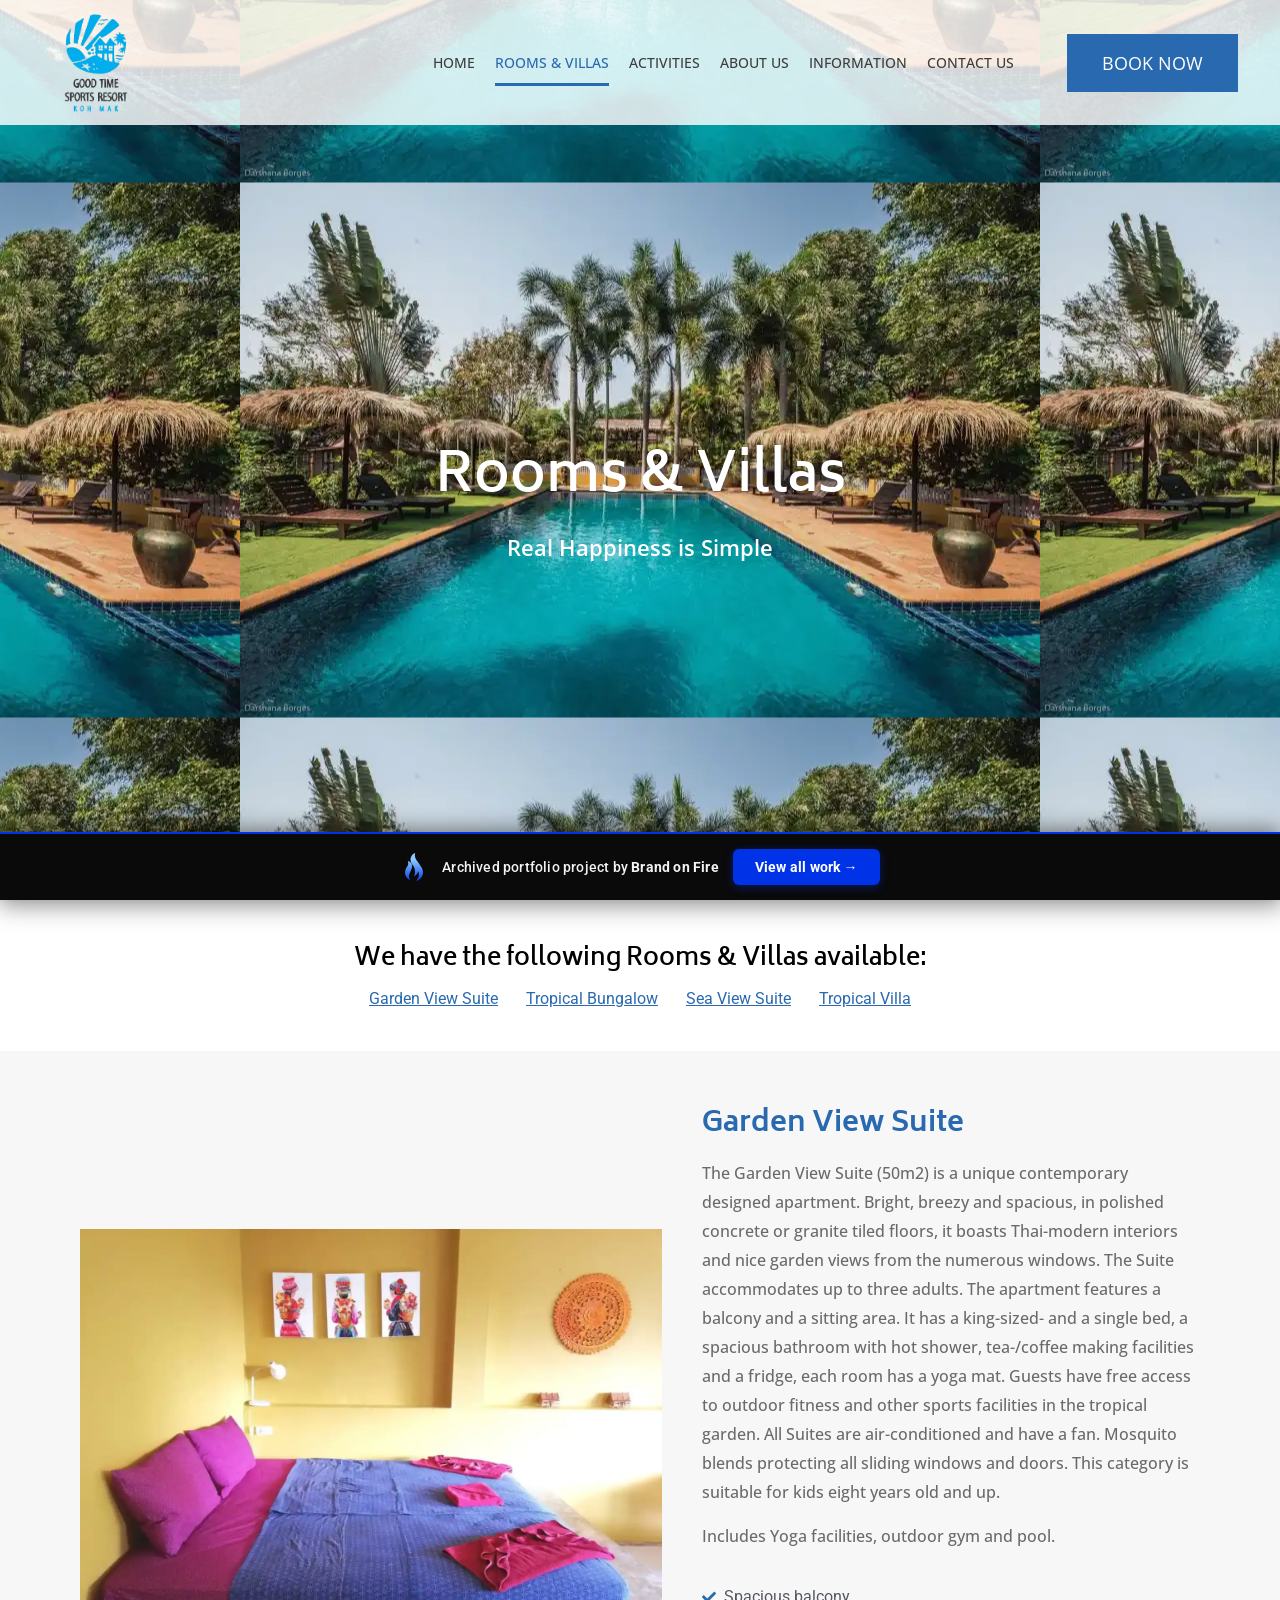
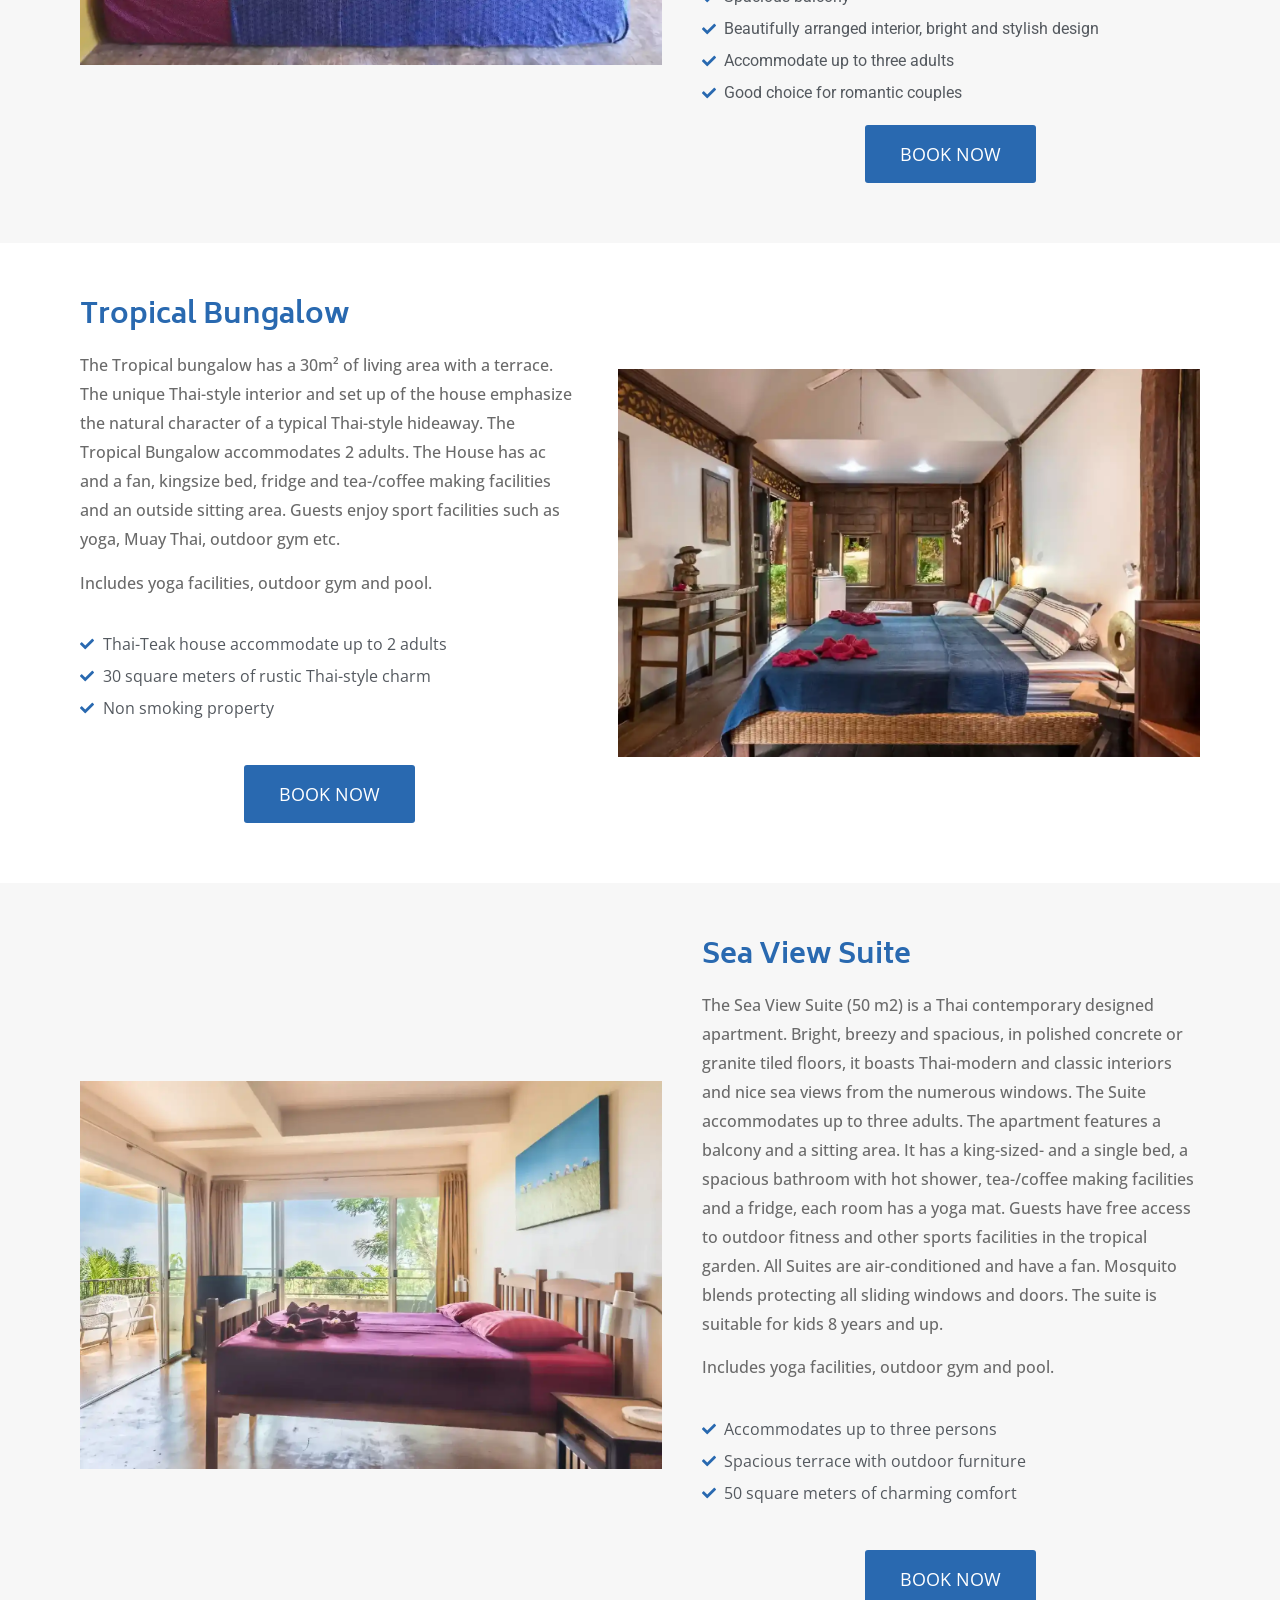
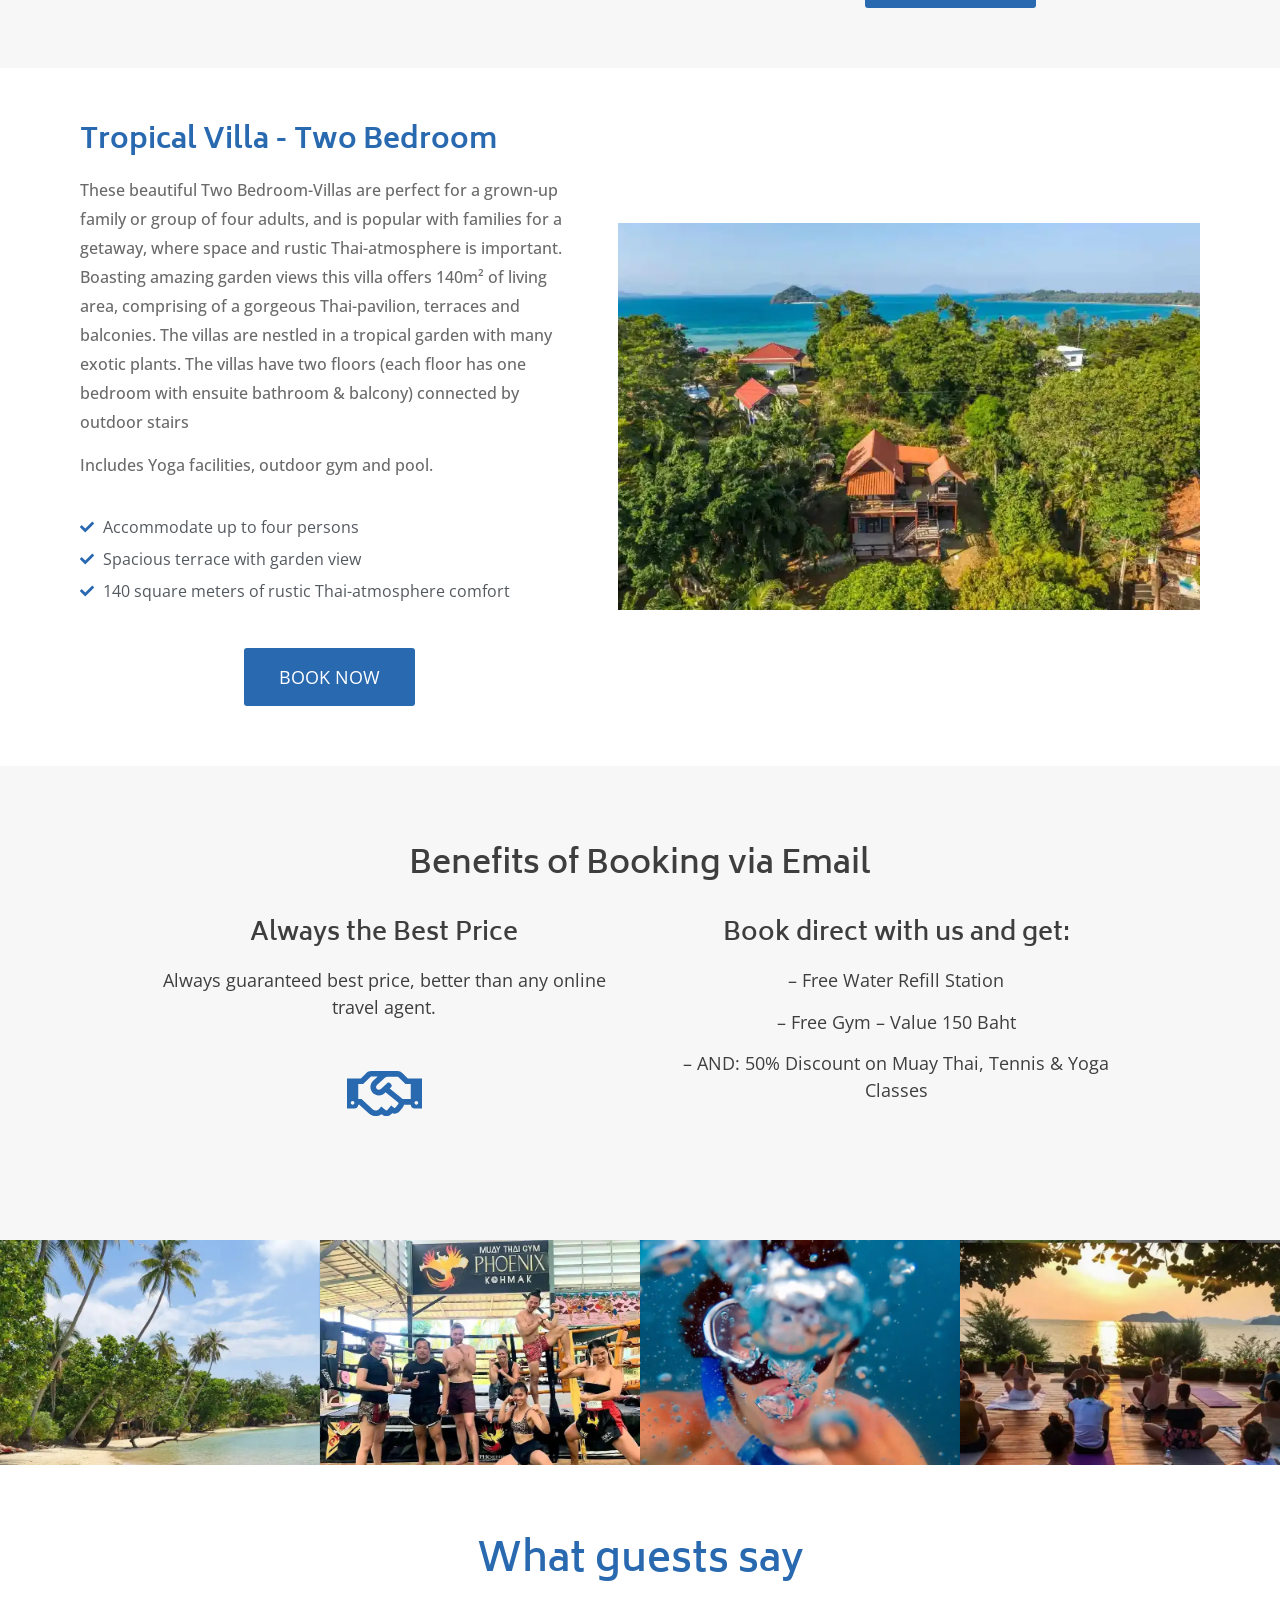
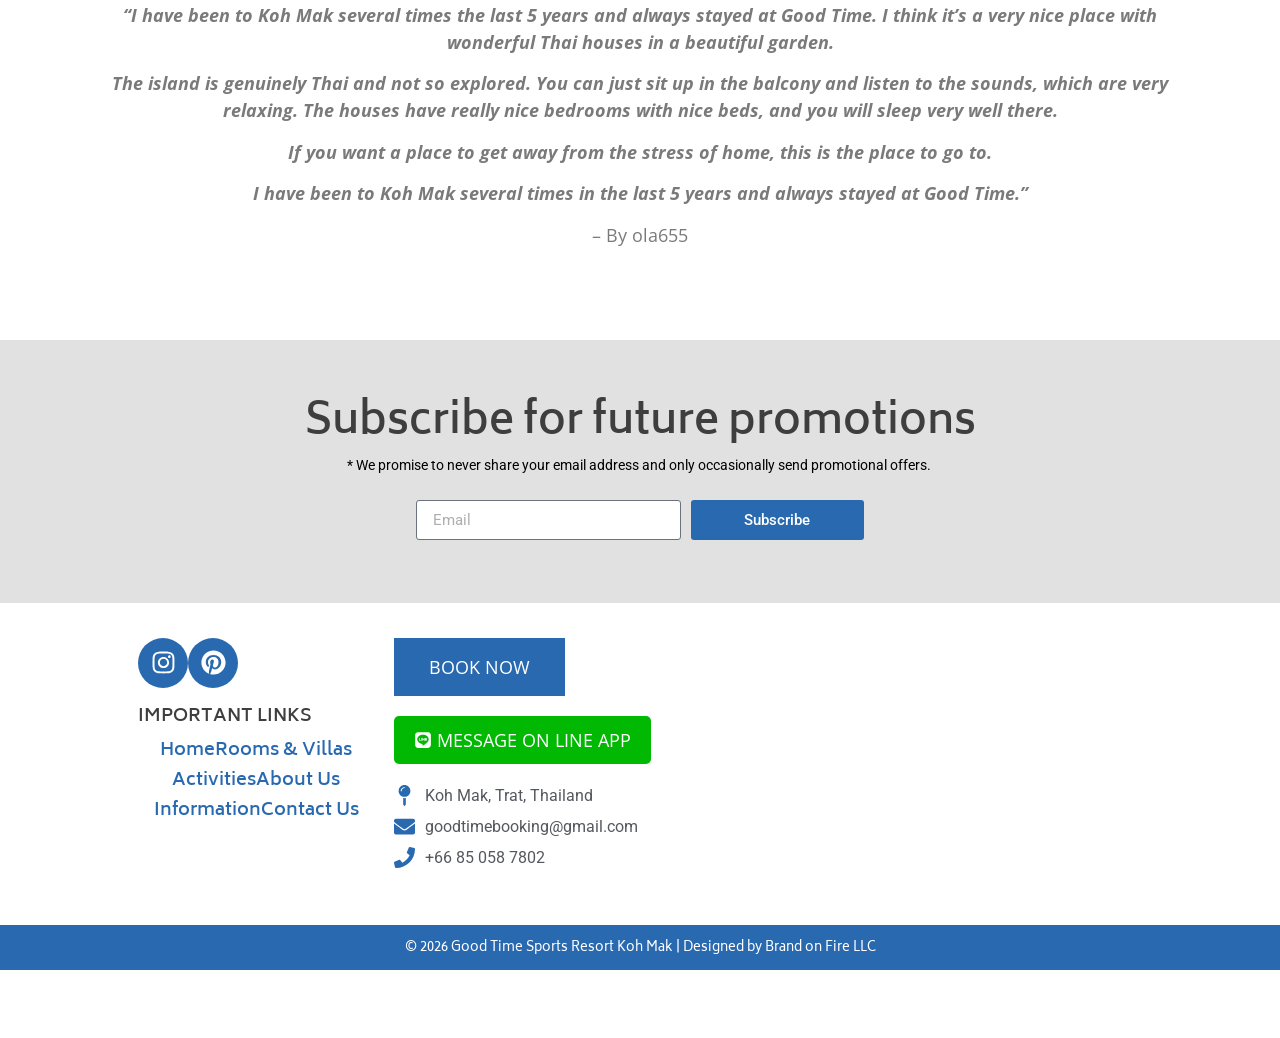
<file: rooms-villas/index.html>
<!doctype html><html lang="en-US" data-bofp="0"><head><meta charset="UTF-8"><meta name="viewport" content="width=device-width, initial-scale=1"><link rel="profile" href="https://gmpg.org/xfn/11"><meta name="robots" content="index, follow, max-image-preview:large, max-snippet:-1, max-video-preview:-1"><title>Rooms &amp; Villas - Good Time Sports Resort Koh Mak</title><meta property="og:locale" content="en_US"><meta property="og:type" content="article"><meta property="og:title" content="Rooms &amp; Villas - Good Time Sports Resort Koh Mak"><meta property="og:description" content="Rooms &amp; Villas Real Happiness is Simple We have the following Rooms &amp; Villas available: Garden View Suite Tropical Bungalow Sea View Suite Tropical Villa Garden View Suite The Garden View Suite (50m2) is a unique contemporary designed apartment. Bright, breezy and spacious, in polished concrete or granite tiled floors, it boasts Thai-modern interiors and […]"><meta property="og:url" content="/rooms-villas/"><meta property="og:site_name" content="Good Time Sports Resort Koh Mak"><meta property="article:publisher" content="https://www.facebook.com/GoodtimeResort/"><meta property="article:modified_time" content="2024-12-16T09:37:01+00:00"><meta property="og:image" content="/wp-content/uploads/2024/11/garden-view-suite.webp"><meta property="og:image:width" content="1600"><meta property="og:image:height" content="1200"><meta property="og:image:type" content="image/webp"><meta name="twitter:card" content="summary_large_image"><meta name="twitter:label1" content="Est. reading time"><meta name="twitter:data1" content="4 minutes"><meta name="generator" content="Elementor 4.1.1; features: e_font_icon_svg, additional_custom_breakpoints; settings: css_print_method-external, google_font-enabled, font_display-swap"><link rel="icon" href="../wp-content/uploads/2024/10/good-time-sports-resort-logo-150x150.webp" sizes="32x32"><link rel="icon" href="../_a/0801070de384.webp" sizes="192x192"><link rel="apple-touch-icon" href="../_a/0801070de384.webp"><meta name="msapplication-TileImage" content="../_a/0801070de384.webp"><meta name="generator" content="WP Rocket 3.20.2" data-wpr-features="wpr_minify_concatenate_js wpr_lazyload_images wpr_lazyload_iframes wpr_minify_css wpr_preload_links wpr_mobile"><link rel="stylesheet" href="../style.css"><style>[data-bofp="1"]{background-color:rgb(255, 255, 255)!important;color:rgb(51, 51, 51)!important}[data-bofp="2"]{background-color:rgba(255, 255, 255, 0.82)!important;color:rgb(51, 51, 51)!important}[data-bofp="3"]{background-color:rgb(247, 247, 247)!important;color:rgb(51, 51, 51)!important}[data-bofp="4"]{background-color:rgb(255, 255, 255)!important;color:rgb(51, 51, 51)!important}[data-bofp="5"]{background-color:rgb(247, 247, 247)!important;color:rgb(51, 51, 51)!important}[data-bofp="6"]{background-color:rgb(255, 255, 255)!important;color:rgb(51, 51, 51)!important}[data-bofp="7"]{background-color:rgb(247, 247, 247)!important;color:rgb(51, 51, 51)!important}[data-bofp="8"]{background-color:rgb(247, 247, 247)!important;color:rgb(51, 51, 51)!important}[data-bofp="9"]{background-color:rgb(225, 225, 225)!important;color:rgb(51, 51, 51)!important}[data-bofp="10"]{background-color:rgb(255, 255, 255)!important;color:rgb(51, 51, 51)!important}[data-bofp="11"]{background-color:rgb(243, 245, 248)!important;color:rgb(51, 51, 51)!important}</style><meta name="robots" content="noindex, nofollow"></head><body class="wp-singular page-template-default page page-id-212 wp-custom-logo wp-embed-responsive wp-theme-hello-elementor hello-elementor-default elementor-default elementor-kit-6 elementor-page elementor-page-212 e--ua-blink e--ua-mac e--ua-webkit dialog-body dialog-lightbox-body dialog-container dialog-lightbox-container" data-elementor-device-mode="desktop" data-bofp="1"><a class="skip-link screen-reader-text" href="#content">Skip to content</a><header data-rocket-location-hash="394f683bc6f079e88bc356e72852686a" data-elementor-type="header" data-elementor-id="15" class="elementor elementor-15 elementor-location-header" data-elementor-post-type="elementor_library"><div class="elementor-element elementor-element-3b2fb08 e-con-full e-flex e-con e-parent e-lazyloaded" data-id="3b2fb08" data-element_type="container" data-e-type="container" data-settings="{&quot;background_background&quot;:&quot;classic&quot;}" data-bofp="2"><div data-rocket-location-hash="d7ae1e0125fa3e099b009305952f5577" class="elementor-element elementor-element-a1ec9e6 e-con-full e-flex e-con e-child" data-id="a1ec9e6" data-element_type="container" data-e-type="container"><div class="elementor-element elementor-element-91f3628 elementor-widget elementor-widget-theme-site-logo elementor-widget-image" data-id="91f3628" data-element_type="widget" data-e-type="widget" data-widget_type="theme-site-logo.default"><div class="elementor-widget-container"><a href="../index.html"><img width="900" height="1200" src="../_a/0801070de384.webp" class="attachment-full size-full wp-image-17 entered lazyloaded" alt="" data-lazy-srcset="../wp-content/uploads/2024/10/good-time-sports-resort-logo-150x150.webp 225w, ../_a/0801070de384.webp 900w" data-lazy-sizes="(max-width: 900px) 100vw, 900px" data-ll-status="loaded" decoding="sync">				</a></div></div></div><div data-rocket-location-hash="aaacfc82f0b3be64171bc17c74be08c6" class="elementor-element elementor-element-5be6a67 e-con-full e-flex e-con e-child" data-id="5be6a67" data-element_type="container" data-e-type="container"><div class="elementor-element elementor-element-41dad96 elementor-nav-menu__align-end elementor-nav-menu--stretch elementor-nav-menu__text-align-center elementor-nav-menu--dropdown-tablet elementor-nav-menu--toggle elementor-nav-menu--burger elementor-widget elementor-widget-nav-menu" data-id="41dad96" data-element_type="widget" data-e-type="widget" data-settings="{&quot;full_width&quot;:&quot;stretch&quot;,&quot;layout&quot;:&quot;horizontal&quot;,&quot;submenu_icon&quot;:{&quot;value&quot;:&quot;&lt;svg aria-hidden=\&quot;true\&quot; class=\&quot;e-font-icon-svg e-fas-caret-down\&quot; viewBox=\&quot;0 0 320 512\&quot; xmlns=\&quot;http:\/\/www.w3.org\/2000\/svg\&quot;&gt;&lt;path d=\&quot;M31.3 192h257.3c17.8 0 26.7 21.5 14.1 34.1L174.1 354.8c-7.8 7.8-20.5 7.8-28.3 0L17.2 226.1C4.6 213.5 13.5 192 31.3 192z\&quot;&gt;&lt;\/path&gt;&lt;\/svg&gt;&quot;,&quot;library&quot;:&quot;fa-solid&quot;},&quot;toggle&quot;:&quot;burger&quot;}" data-widget_type="nav-menu.default"><div class="elementor-widget-container"><nav aria-label="Menu" class="elementor-nav-menu--main elementor-nav-menu__container elementor-nav-menu--layout-horizontal e--pointer-underline e--animation-fade"><ul id="menu-1-41dad96" class="elementor-nav-menu" data-smartmenus-id="17823382606880002"><li class="menu-item menu-item-type-post_type menu-item-object-page menu-item-home menu-item-449"><a href="../index.html" class="elementor-item">Home</a></li><li class="menu-item menu-item-type-post_type menu-item-object-page current-menu-item page_item page-item-212 current_page_item menu-item-228"><a href="../rooms-villas/index.html" aria-current="page" class="elementor-item elementor-item-active">Rooms &amp; Villas</a></li><li class="menu-item menu-item-type-post_type menu-item-object-page menu-item-245"><a href="../activities/index.html" class="elementor-item">Activities</a></li><li class="menu-item menu-item-type-post_type menu-item-object-page menu-item-284"><a href="../about/index.html" class="elementor-item">About Us</a></li><li class="menu-item menu-item-type-post_type menu-item-object-page menu-item-348"><a href="../blog/index.html" class="elementor-item">Information</a></li><li class="menu-item menu-item-type-post_type menu-item-object-page menu-item-458"><a href="../contact-us/index.html" class="elementor-item">Contact Us</a></li></ul>			</nav><div class="elementor-menu-toggle" role="button" tabindex="0" aria-label="Menu Toggle" aria-expanded="false" style=""><svg aria-hidden="true" role="presentation" class="elementor-menu-toggle__icon--open e-font-icon-svg e-eicon-menu-bar" viewBox="0 0 1000 1000" xmlns="http://www.w3.org/2000/svg"><path d="M104 333H896C929 333 958 304 958 271S929 208 896 208H104C71 208 42 237 42 271S71 333 104 333ZM104 583H896C929 583 958 554 958 521S929 458 896 458H104C71 458 42 487 42 521S71 583 104 583ZM104 833H896C929 833 958 804 958 771S929 708 896 708H104C71 708 42 737 42 771S71 833 104 833Z"></path></svg><svg aria-hidden="true" role="presentation" class="elementor-menu-toggle__icon--close e-font-icon-svg e-eicon-close" viewBox="0 0 1000 1000" xmlns="http://www.w3.org/2000/svg"><path d="M742 167L500 408 258 167C246 154 233 150 217 150 196 150 179 158 167 167 154 179 150 196 150 212 150 229 154 242 171 254L408 500 167 742C138 771 138 800 167 829 196 858 225 858 254 829L496 587 738 829C750 842 767 846 783 846 800 846 817 842 829 829 842 817 846 804 846 783 846 767 842 750 829 737L588 500 833 258C863 229 863 200 833 171 804 137 775 137 742 167Z"></path></svg>		</div><nav class="elementor-nav-menu--dropdown elementor-nav-menu__container" aria-hidden="true" style="top: 44px; --menu-height: 0; width: 1366px; left: 0px;"><ul id="menu-2-41dad96" class="elementor-nav-menu" data-smartmenus-id="17823382606892737"><li class="menu-item menu-item-type-post_type menu-item-object-page menu-item-home menu-item-449"><a href="../index.html" class="elementor-item" tabindex="-1">Home</a></li><li class="menu-item menu-item-type-post_type menu-item-object-page current-menu-item page_item page-item-212 current_page_item menu-item-228"><a href="../rooms-villas/index.html" aria-current="page" class="elementor-item elementor-item-active" tabindex="-1">Rooms &amp; Villas</a></li><li class="menu-item menu-item-type-post_type menu-item-object-page menu-item-245"><a href="../activities/index.html" class="elementor-item" tabindex="-1">Activities</a></li><li class="menu-item menu-item-type-post_type menu-item-object-page menu-item-284"><a href="../about/index.html" class="elementor-item" tabindex="-1">About Us</a></li><li class="menu-item menu-item-type-post_type menu-item-object-page menu-item-348"><a href="../blog/index.html" class="elementor-item" tabindex="-1">Information</a></li><li class="menu-item menu-item-type-post_type menu-item-object-page menu-item-458"><a href="../contact-us/index.html" class="elementor-item" tabindex="-1">Contact Us</a></li></ul>			</nav></div></div></div><div data-rocket-location-hash="ba21c5dce3db9eb2fa46a364eaddfea3" class="elementor-element elementor-element-011fe51 e-con-full elementor-hidden-tablet elementor-hidden-mobile e-flex e-con e-child" data-id="011fe51" data-element_type="container" data-e-type="container"><div class="elementor-element elementor-element-bef8195 elementor-widget elementor-widget-button" data-id="bef8195" data-element_type="widget" data-e-type="widget" data-widget_type="button.default"><div class="elementor-widget-container"><div class="elementor-button-wrapper"><a class="elementor-button elementor-button-link elementor-size-sm" href="../contact-us/index.html"><span class="elementor-button-content-wrapper"><span class="elementor-button-text">BOOK NOW</span></span></a></div></div></div></div></div></header><main data-rocket-location-hash="3b1f0fe29a1a07fdf2629d2ab2c9f36d" id="content" class="site-main post-212 page type-page status-publish hentry"><div data-rocket-location-hash="c83da318538040736752f757a6274db5" class="page-content"><div data-rocket-location-hash="48e5283118d18882dca8b557b5635df9" data-elementor-type="wp-post" data-elementor-id="212" class="elementor elementor-212" data-elementor-post-type="page"><div class="elementor-element elementor-element-f2f4302 e-flex e-con-boxed e-con e-parent e-lazyloaded" data-id="f2f4302" data-element_type="container" data-e-type="container" data-settings="{&quot;background_background&quot;:&quot;classic&quot;}"><div class="e-con-inner"><div class="elementor-element elementor-element-516a135 elementor-widget elementor-widget-heading" data-id="516a135" data-element_type="widget" data-e-type="widget" data-widget_type="heading.default"><div class="elementor-widget-container"><h2 class="elementor-heading-title elementor-size-default">Rooms &amp; Villas</h2>				</div></div><div class="elementor-element elementor-element-b5dd074 elementor-widget elementor-widget-text-editor" data-id="b5dd074" data-element_type="widget" data-e-type="widget" data-widget_type="text-editor.default"><div class="elementor-widget-container"><p>Real Happiness is Simple</p>								</div></div></div></div><div class="elementor-element elementor-element-a9560f8 e-con-full e-flex e-con e-parent e-lazyloaded" data-id="a9560f8" data-element_type="container" data-e-type="container"><div class="elementor-element elementor-element-395cc66 elementor-widget elementor-widget-heading" data-id="395cc66" data-element_type="widget" data-e-type="widget" data-widget_type="heading.default"><div class="elementor-widget-container"><h2 class="elementor-heading-title elementor-size-default">We have the following Rooms &amp; Villas available:</h2>				</div></div><div class="elementor-element elementor-element-7637ece elementor-icon-list--layout-inline elementor-align-center elementor-mobile-align-center elementor-list-item-link-full_width elementor-widget elementor-widget-icon-list elementor-sticky" data-id="7637ece" data-element_type="widget" data-e-type="widget" data-settings="{&quot;sticky&quot;:&quot;top&quot;,&quot;sticky_on&quot;:[&quot;desktop&quot;,&quot;tablet&quot;,&quot;mobile&quot;],&quot;sticky_offset&quot;:0,&quot;sticky_effects_offset&quot;:0,&quot;sticky_anchor_link_offset&quot;:0}" data-widget_type="icon-list.default" style=""><div class="elementor-widget-container"><ul class="elementor-icon-list-items elementor-inline-items"><li class="elementor-icon-list-item elementor-inline-item"><a href="#gardenview"><span class="elementor-icon-list-text">Garden View Suite</span></a></li><li class="elementor-icon-list-item elementor-inline-item"><a href="#tropicalbungalow"><span class="elementor-icon-list-text">Tropical Bungalow</span></a></li><li class="elementor-icon-list-item elementor-inline-item"><a href="#seaview"><span class="elementor-icon-list-text">Sea View Suite</span></a></li><li class="elementor-icon-list-item elementor-inline-item"><a href="#tropicalvilla"><span class="elementor-icon-list-text">Tropical Villa</span></a></li></ul></div></div></div><div class="elementor-element elementor-element-3a61330 e-flex e-con-boxed e-con e-parent e-lazyloaded" data-id="3a61330" data-element_type="container" data-e-type="container" id="gardenview" data-settings="{&quot;background_background&quot;:&quot;classic&quot;}" data-bofp="3"><div class="e-con-inner"><div class="elementor-element elementor-element-0846b89 e-con-full e-flex e-con e-child" data-id="0846b89" data-element_type="container" data-e-type="container"><div class="elementor-element elementor-element-68b9643 elementor-widget elementor-widget-image" data-id="68b9643" data-element_type="widget" data-e-type="widget" data-widget_type="image.default"><div class="elementor-widget-container"><img fetchpriority="high" decoding="sync" width="800" height="600" src="../_a/565d1ca6a2f8.webp" class="attachment-large size-large wp-image-218 entered lazyloaded" alt="" data-lazy-srcset="../wp-content/uploads/2024/11/garden-view-suite-300x225.webp 300w, ../wp-content/uploads/2024/11/garden-view-suite.webp 1600w" data-lazy-sizes="(max-width: 800px) 100vw, 800px" data-ll-status="loaded">															</div></div></div><div class="elementor-element elementor-element-9ffd375 e-con-full e-flex e-con e-child" data-id="9ffd375" data-element_type="container" data-e-type="container"><div class="elementor-element elementor-element-98e1736 elementor-widget elementor-widget-heading" data-id="98e1736" data-element_type="widget" data-e-type="widget" data-widget_type="heading.default"><div class="elementor-widget-container"><h2 class="elementor-heading-title elementor-size-default">Garden View Suite</h2>				</div></div><div class="elementor-element elementor-element-2002433 elementor-widget elementor-widget-text-editor" data-id="2002433" data-element_type="widget" data-e-type="widget" data-widget_type="text-editor.default"><div class="elementor-widget-container"><p>The Garden View Suite (50m2) is a unique contemporary designed apartment. Bright, breezy and spacious, in polished concrete or granite tiled floors, it boasts Thai-modern interiors and nice garden views from the numerous windows. The Suite accommodates up to three adults. The apartment features a balcony and a sitting area. It has a king-sized- and a single bed, a spacious bathroom with hot shower, tea-/coffee making facilities and a fridge, each room has a yoga mat. Guests have free access to outdoor fitness and other sports facilities in the tropical garden. All Suites are air-conditioned and have a fan. Mosquito blends protecting all sliding windows and doors. This category is suitable for kids eight years old and up.</p><p>Includes Yoga facilities, outdoor gym and pool.</p>								</div></div><div class="elementor-element elementor-element-e3d37c0 elementor-icon-list--layout-traditional elementor-list-item-link-full_width elementor-widget elementor-widget-icon-list" data-id="e3d37c0" data-element_type="widget" data-e-type="widget" data-widget_type="icon-list.default"><div class="elementor-widget-container"><ul class="elementor-icon-list-items"><li class="elementor-icon-list-item"><span class="elementor-icon-list-icon"><svg aria-hidden="true" class="e-font-icon-svg e-fas-check" viewBox="0 0 512 512" xmlns="http://www.w3.org/2000/svg"><path d="M173.898 439.404l-166.4-166.4c-9.997-9.997-9.997-26.206 0-36.204l36.203-36.204c9.997-9.998 26.207-9.998 36.204 0L192 312.69 432.095 72.596c9.997-9.997 26.207-9.997 36.204 0l36.203 36.204c9.997 9.997 9.997 26.206 0 36.204l-294.4 294.401c-9.998 9.997-26.207 9.997-36.204-.001z"></path></svg>						</span><span class="elementor-icon-list-text">Spacious balcony</span></li><li class="elementor-icon-list-item"><span class="elementor-icon-list-icon"><svg aria-hidden="true" class="e-font-icon-svg e-fas-check" viewBox="0 0 512 512" xmlns="http://www.w3.org/2000/svg"><path d="M173.898 439.404l-166.4-166.4c-9.997-9.997-9.997-26.206 0-36.204l36.203-36.204c9.997-9.998 26.207-9.998 36.204 0L192 312.69 432.095 72.596c9.997-9.997 26.207-9.997 36.204 0l36.203 36.204c9.997 9.997 9.997 26.206 0 36.204l-294.4 294.401c-9.998 9.997-26.207 9.997-36.204-.001z"></path></svg>						</span><span class="elementor-icon-list-text"> Beautifully arranged interior, bright and stylish design</span></li><li class="elementor-icon-list-item"><span class="elementor-icon-list-icon"><svg aria-hidden="true" class="e-font-icon-svg e-fas-check" viewBox="0 0 512 512" xmlns="http://www.w3.org/2000/svg"><path d="M173.898 439.404l-166.4-166.4c-9.997-9.997-9.997-26.206 0-36.204l36.203-36.204c9.997-9.998 26.207-9.998 36.204 0L192 312.69 432.095 72.596c9.997-9.997 26.207-9.997 36.204 0l36.203 36.204c9.997 9.997 9.997 26.206 0 36.204l-294.4 294.401c-9.998 9.997-26.207 9.997-36.204-.001z"></path></svg>						</span><span class="elementor-icon-list-text"> Accommodate up to three adults</span></li><li class="elementor-icon-list-item"><span class="elementor-icon-list-icon"><svg aria-hidden="true" class="e-font-icon-svg e-fas-check" viewBox="0 0 512 512" xmlns="http://www.w3.org/2000/svg"><path d="M173.898 439.404l-166.4-166.4c-9.997-9.997-9.997-26.206 0-36.204l36.203-36.204c9.997-9.998 26.207-9.998 36.204 0L192 312.69 432.095 72.596c9.997-9.997 26.207-9.997 36.204 0l36.203 36.204c9.997 9.997 9.997 26.206 0 36.204l-294.4 294.401c-9.998 9.997-26.207 9.997-36.204-.001z"></path></svg>						</span><span class="elementor-icon-list-text"> Good choice for romantic couples</span></li></ul></div></div><div class="elementor-element elementor-element-b001ae7 elementor-align-center elementor-widget elementor-widget-button" data-id="b001ae7" data-element_type="widget" data-e-type="widget" data-widget_type="button.default"><div class="elementor-widget-container"><div class="elementor-button-wrapper"><a class="elementor-button elementor-button-link elementor-size-sm" href="../contact-us/index.html"><span class="elementor-button-content-wrapper"><span class="elementor-button-text">BOOK NOW</span></span></a></div></div></div></div></div></div><div class="elementor-element elementor-element-15dc18e e-flex e-con-boxed e-con e-parent e-lazyloaded" data-id="15dc18e" data-element_type="container" data-e-type="container" id="tropicalbungalow" data-settings="{&quot;background_background&quot;:&quot;classic&quot;}" data-bofp="4"><div class="e-con-inner"><div class="elementor-element elementor-element-44b049d e-con-full e-flex e-con e-child" data-id="44b049d" data-element_type="container" data-e-type="container"><div class="elementor-element elementor-element-346384c elementor-widget elementor-widget-image" data-id="346384c" data-element_type="widget" data-e-type="widget" data-widget_type="image.default"><div class="elementor-widget-container"><img decoding="sync" width="800" height="533" src="../_a/58a1be788924.webp" class="attachment-large size-large wp-image-220 entered lazyloaded" alt="" data-lazy-srcset="../wp-content/uploads/2024/11/tropical-bungalow-300x200.webp 300w, ../wp-content/uploads/2024/11/tropical-bungalow.webp 1801w" data-lazy-sizes="(max-width: 800px) 100vw, 800px" data-ll-status="loaded">															</div></div></div><div class="elementor-element elementor-element-e6ca7d2 e-con-full e-flex e-con e-child" data-id="e6ca7d2" data-element_type="container" data-e-type="container"><div class="elementor-element elementor-element-aedbc8f elementor-widget elementor-widget-heading" data-id="aedbc8f" data-element_type="widget" data-e-type="widget" data-widget_type="heading.default"><div class="elementor-widget-container"><h2 class="elementor-heading-title elementor-size-default">Tropical Bungalow
</h2>				</div></div><div class="elementor-element elementor-element-db5a452 elementor-widget elementor-widget-text-editor" data-id="db5a452" data-element_type="widget" data-e-type="widget" data-widget_type="text-editor.default"><div class="elementor-widget-container"><p>The Tropical bungalow has a 30m² of living area with a terrace. The unique Thai-style interior and set up of the house emphasize the natural character of a typical Thai-style hideaway. The Tropical Bungalow accommodates 2 adults. The House has ac and a fan, kingsize bed, fridge and tea-/coffee making facilities and an outside sitting area. Guests enjoy sport facilities such as yoga, Muay Thai, outdoor gym etc.</p><p>Includes yoga facilities, outdoor gym and pool.</p>								</div></div><div class="elementor-element elementor-element-ed52393 elementor-icon-list--layout-traditional elementor-list-item-link-full_width elementor-widget elementor-widget-icon-list" data-id="ed52393" data-element_type="widget" data-e-type="widget" data-widget_type="icon-list.default"><div class="elementor-widget-container"><ul class="elementor-icon-list-items"><li class="elementor-icon-list-item"><span class="elementor-icon-list-icon"><svg aria-hidden="true" class="e-font-icon-svg e-fas-check" viewBox="0 0 512 512" xmlns="http://www.w3.org/2000/svg"><path d="M173.898 439.404l-166.4-166.4c-9.997-9.997-9.997-26.206 0-36.204l36.203-36.204c9.997-9.998 26.207-9.998 36.204 0L192 312.69 432.095 72.596c9.997-9.997 26.207-9.997 36.204 0l36.203 36.204c9.997 9.997 9.997 26.206 0 36.204l-294.4 294.401c-9.998 9.997-26.207 9.997-36.204-.001z"></path></svg>						</span><span class="elementor-icon-list-text">Thai-Teak house accommodate up to 2 adults</span></li><li class="elementor-icon-list-item"><span class="elementor-icon-list-icon"><svg aria-hidden="true" class="e-font-icon-svg e-fas-check" viewBox="0 0 512 512" xmlns="http://www.w3.org/2000/svg"><path d="M173.898 439.404l-166.4-166.4c-9.997-9.997-9.997-26.206 0-36.204l36.203-36.204c9.997-9.998 26.207-9.998 36.204 0L192 312.69 432.095 72.596c9.997-9.997 26.207-9.997 36.204 0l36.203 36.204c9.997 9.997 9.997 26.206 0 36.204l-294.4 294.401c-9.998 9.997-26.207 9.997-36.204-.001z"></path></svg>						</span><span class="elementor-icon-list-text">30 square meters of rustic Thai-style charm </span></li><li class="elementor-icon-list-item"><span class="elementor-icon-list-icon"><svg aria-hidden="true" class="e-font-icon-svg e-fas-check" viewBox="0 0 512 512" xmlns="http://www.w3.org/2000/svg"><path d="M173.898 439.404l-166.4-166.4c-9.997-9.997-9.997-26.206 0-36.204l36.203-36.204c9.997-9.998 26.207-9.998 36.204 0L192 312.69 432.095 72.596c9.997-9.997 26.207-9.997 36.204 0l36.203 36.204c9.997 9.997 9.997 26.206 0 36.204l-294.4 294.401c-9.998 9.997-26.207 9.997-36.204-.001z"></path></svg>						</span><span class="elementor-icon-list-text">Non smoking property</span></li></ul></div></div><div class="elementor-element elementor-element-5fbfb0d elementor-align-center elementor-widget elementor-widget-button" data-id="5fbfb0d" data-element_type="widget" data-e-type="widget" data-widget_type="button.default"><div class="elementor-widget-container"><div class="elementor-button-wrapper"><a class="elementor-button elementor-button-link elementor-size-sm" href="../contact-us/index.html"><span class="elementor-button-content-wrapper"><span class="elementor-button-text">BOOK NOW</span></span></a></div></div></div></div></div></div><div class="elementor-element elementor-element-0d9c978 e-flex e-con-boxed e-con e-parent e-lazyloaded" data-id="0d9c978" data-element_type="container" data-e-type="container" id="seaview" data-settings="{&quot;background_background&quot;:&quot;classic&quot;}" data-bofp="5"><div class="e-con-inner"><div class="elementor-element elementor-element-d77e20f e-con-full e-flex e-con e-child" data-id="d77e20f" data-element_type="container" data-e-type="container"><div class="elementor-element elementor-element-061acbb elementor-widget elementor-widget-image" data-id="061acbb" data-element_type="widget" data-e-type="widget" data-widget_type="image.default"><div class="elementor-widget-container"><img decoding="sync" width="800" height="534" src="../_a/3eb427950859.webp" class="attachment-large size-large wp-image-219 entered lazyloaded" alt="" data-lazy-srcset="../wp-content/uploads/2024/11/sea-view-suite-300x200.webp 300w, ../wp-content/uploads/2024/11/sea-view-suite.webp 1798w" data-lazy-sizes="(max-width: 800px) 100vw, 800px" data-ll-status="loaded">															</div></div></div><div class="elementor-element elementor-element-28e505f e-con-full e-flex e-con e-child" data-id="28e505f" data-element_type="container" data-e-type="container"><div class="elementor-element elementor-element-cf4ba1c elementor-widget elementor-widget-heading" data-id="cf4ba1c" data-element_type="widget" data-e-type="widget" data-widget_type="heading.default"><div class="elementor-widget-container"><h2 class="elementor-heading-title elementor-size-default">Sea View Suite</h2>				</div></div><div class="elementor-element elementor-element-f3ce682 elementor-widget elementor-widget-text-editor" data-id="f3ce682" data-element_type="widget" data-e-type="widget" data-widget_type="text-editor.default"><div class="elementor-widget-container"><p>The Sea View Suite (50 m2) is a Thai contemporary designed apartment. Bright, breezy and spacious, in polished concrete or granite tiled floors, it boasts Thai-modern and classic interiors and nice sea views from the numerous windows. The Suite accommodates up to three adults. The apartment features a balcony and a sitting area. It has a king-sized- and a single bed, a spacious bathroom with hot shower, tea-/coffee making facilities and a fridge, each room has a yoga mat. Guests have free access to outdoor fitness and other sports facilities in the tropical garden. All Suites are air-conditioned and have a fan. Mosquito blends protecting all sliding windows and doors. The suite is suitable for kids 8 years and up.</p><p>Includes yoga facilities, outdoor gym and pool.</p>								</div></div><div class="elementor-element elementor-element-42c438f elementor-icon-list--layout-traditional elementor-list-item-link-full_width elementor-widget elementor-widget-icon-list" data-id="42c438f" data-element_type="widget" data-e-type="widget" data-widget_type="icon-list.default"><div class="elementor-widget-container"><ul class="elementor-icon-list-items"><li class="elementor-icon-list-item"><span class="elementor-icon-list-icon"><svg aria-hidden="true" class="e-font-icon-svg e-fas-check" viewBox="0 0 512 512" xmlns="http://www.w3.org/2000/svg"><path d="M173.898 439.404l-166.4-166.4c-9.997-9.997-9.997-26.206 0-36.204l36.203-36.204c9.997-9.998 26.207-9.998 36.204 0L192 312.69 432.095 72.596c9.997-9.997 26.207-9.997 36.204 0l36.203 36.204c9.997 9.997 9.997 26.206 0 36.204l-294.4 294.401c-9.998 9.997-26.207 9.997-36.204-.001z"></path></svg>						</span><span class="elementor-icon-list-text">Accommodates up to three persons </span></li><li class="elementor-icon-list-item"><span class="elementor-icon-list-icon"><svg aria-hidden="true" class="e-font-icon-svg e-fas-check" viewBox="0 0 512 512" xmlns="http://www.w3.org/2000/svg"><path d="M173.898 439.404l-166.4-166.4c-9.997-9.997-9.997-26.206 0-36.204l36.203-36.204c9.997-9.998 26.207-9.998 36.204 0L192 312.69 432.095 72.596c9.997-9.997 26.207-9.997 36.204 0l36.203 36.204c9.997 9.997 9.997 26.206 0 36.204l-294.4 294.401c-9.998 9.997-26.207 9.997-36.204-.001z"></path></svg>						</span><span class="elementor-icon-list-text">Spacious terrace with outdoor furniture</span></li><li class="elementor-icon-list-item"><span class="elementor-icon-list-icon"><svg aria-hidden="true" class="e-font-icon-svg e-fas-check" viewBox="0 0 512 512" xmlns="http://www.w3.org/2000/svg"><path d="M173.898 439.404l-166.4-166.4c-9.997-9.997-9.997-26.206 0-36.204l36.203-36.204c9.997-9.998 26.207-9.998 36.204 0L192 312.69 432.095 72.596c9.997-9.997 26.207-9.997 36.204 0l36.203 36.204c9.997 9.997 9.997 26.206 0 36.204l-294.4 294.401c-9.998 9.997-26.207 9.997-36.204-.001z"></path></svg>						</span><span class="elementor-icon-list-text">50 square meters of charming comfort</span></li></ul></div></div><div class="elementor-element elementor-element-6a58cfb elementor-align-center elementor-widget elementor-widget-button" data-id="6a58cfb" data-element_type="widget" data-e-type="widget" data-widget_type="button.default"><div class="elementor-widget-container"><div class="elementor-button-wrapper"><a class="elementor-button elementor-button-link elementor-size-sm" href="../contact-us/index.html"><span class="elementor-button-content-wrapper"><span class="elementor-button-text">BOOK NOW</span></span></a></div></div></div></div></div></div><div class="elementor-element elementor-element-fde788b e-flex e-con-boxed e-con e-parent e-lazyloaded" data-id="fde788b" data-element_type="container" data-e-type="container" id="tropicalvilla" data-settings="{&quot;background_background&quot;:&quot;classic&quot;}" data-bofp="6"><div class="e-con-inner"><div class="elementor-element elementor-element-0dde546 e-con-full e-flex e-con e-child" data-id="0dde546" data-element_type="container" data-e-type="container"><div class="elementor-element elementor-element-1e501bd elementor-widget elementor-widget-image" data-id="1e501bd" data-element_type="widget" data-e-type="widget" data-widget_type="image.default"><div class="elementor-widget-container"><img decoding="sync" width="800" height="533" src="../_a/05be8deafd26.webp" class="attachment-large size-large wp-image-221 entered lazyloaded" alt="" data-lazy-srcset="../wp-content/uploads/2024/11/tropical-villa-two-bedroom-300x200.webp 300w, ../wp-content/uploads/2024/11/tropical-villa-two-bedroom.webp 1802w" data-lazy-sizes="(max-width: 800px) 100vw, 800px" data-ll-status="loaded">															</div></div></div><div class="elementor-element elementor-element-59058c9 e-con-full e-flex e-con e-child" data-id="59058c9" data-element_type="container" data-e-type="container"><div class="elementor-element elementor-element-a3c30dc elementor-widget elementor-widget-heading" data-id="a3c30dc" data-element_type="widget" data-e-type="widget" data-widget_type="heading.default"><div class="elementor-widget-container"><h2 class="elementor-heading-title elementor-size-default">Tropical Villa - Two Bedroom</h2>				</div></div><div class="elementor-element elementor-element-3398ab9 elementor-widget elementor-widget-text-editor" data-id="3398ab9" data-element_type="widget" data-e-type="widget" data-widget_type="text-editor.default"><div class="elementor-widget-container"><p>These beautiful Two Bedroom-Villas are perfect for a grown-up family or group of four adults, and is popular with families for a getaway, where space and rustic Thai-atmosphere is important. Boasting amazing garden views this villa offers 140m² of living area, comprising of a gorgeous Thai-pavilion, terraces and balconies. The villas are nestled in a tropical garden with many exotic plants. The villas have two floors (each floor has one bedroom with ensuite bathroom &amp; balcony) connected by outdoor stairs</p><p>Includes Yoga facilities, outdoor gym and pool.</p>								</div></div><div class="elementor-element elementor-element-18940b1 elementor-icon-list--layout-traditional elementor-list-item-link-full_width elementor-widget elementor-widget-icon-list" data-id="18940b1" data-element_type="widget" data-e-type="widget" data-widget_type="icon-list.default"><div class="elementor-widget-container"><ul class="elementor-icon-list-items"><li class="elementor-icon-list-item"><span class="elementor-icon-list-icon"><svg aria-hidden="true" class="e-font-icon-svg e-fas-check" viewBox="0 0 512 512" xmlns="http://www.w3.org/2000/svg"><path d="M173.898 439.404l-166.4-166.4c-9.997-9.997-9.997-26.206 0-36.204l36.203-36.204c9.997-9.998 26.207-9.998 36.204 0L192 312.69 432.095 72.596c9.997-9.997 26.207-9.997 36.204 0l36.203 36.204c9.997 9.997 9.997 26.206 0 36.204l-294.4 294.401c-9.998 9.997-26.207 9.997-36.204-.001z"></path></svg>						</span><span class="elementor-icon-list-text">Accommodate up to four persons</span></li><li class="elementor-icon-list-item"><span class="elementor-icon-list-icon"><svg aria-hidden="true" class="e-font-icon-svg e-fas-check" viewBox="0 0 512 512" xmlns="http://www.w3.org/2000/svg"><path d="M173.898 439.404l-166.4-166.4c-9.997-9.997-9.997-26.206 0-36.204l36.203-36.204c9.997-9.998 26.207-9.998 36.204 0L192 312.69 432.095 72.596c9.997-9.997 26.207-9.997 36.204 0l36.203 36.204c9.997 9.997 9.997 26.206 0 36.204l-294.4 294.401c-9.998 9.997-26.207 9.997-36.204-.001z"></path></svg>						</span><span class="elementor-icon-list-text">Spacious terrace with garden view</span></li><li class="elementor-icon-list-item"><span class="elementor-icon-list-icon"><svg aria-hidden="true" class="e-font-icon-svg e-fas-check" viewBox="0 0 512 512" xmlns="http://www.w3.org/2000/svg"><path d="M173.898 439.404l-166.4-166.4c-9.997-9.997-9.997-26.206 0-36.204l36.203-36.204c9.997-9.998 26.207-9.998 36.204 0L192 312.69 432.095 72.596c9.997-9.997 26.207-9.997 36.204 0l36.203 36.204c9.997 9.997 9.997 26.206 0 36.204l-294.4 294.401c-9.998 9.997-26.207 9.997-36.204-.001z"></path></svg>						</span><span class="elementor-icon-list-text">140 square meters of rustic Thai-atmosphere comfort</span></li></ul></div></div><div class="elementor-element elementor-element-072c065 elementor-align-center elementor-widget elementor-widget-button" data-id="072c065" data-element_type="widget" data-e-type="widget" data-widget_type="button.default"><div class="elementor-widget-container"><div class="elementor-button-wrapper"><a class="elementor-button elementor-button-link elementor-size-sm" href="../contact-us/index.html"><span class="elementor-button-content-wrapper"><span class="elementor-button-text">BOOK NOW</span></span></a></div></div></div></div></div></div><div class="elementor-element elementor-element-2aa4c58 e-flex e-con-boxed e-con e-parent e-lazyloaded" data-id="2aa4c58" data-element_type="container" data-e-type="container" data-settings="{&quot;background_background&quot;:&quot;classic&quot;}" data-bofp="7"><div class="e-con-inner"><div class="elementor-element elementor-element-026078f elementor-widget elementor-widget-heading" data-id="026078f" data-element_type="widget" data-e-type="widget" data-widget_type="heading.default"><div class="elementor-widget-container"><h2 class="elementor-heading-title elementor-size-default">Benefits of Booking via Email</h2>				</div></div></div></div><div class="elementor-element elementor-element-e581880 e-flex e-con-boxed e-con e-parent e-lazyloaded" data-id="e581880" data-element_type="container" data-e-type="container" data-settings="{&quot;background_background&quot;:&quot;classic&quot;}" data-bofp="8"><div class="e-con-inner"><div class="elementor-element elementor-element-0fc6e14 e-con-full e-flex e-con e-child" data-id="0fc6e14" data-element_type="container" data-e-type="container"><div class="elementor-element elementor-element-8517b15 elementor-widget elementor-widget-heading" data-id="8517b15" data-element_type="widget" data-e-type="widget" data-widget_type="heading.default"><div class="elementor-widget-container"><h3 class="elementor-heading-title elementor-size-default">Always the Best Price</h3>				</div></div><div class="elementor-element elementor-element-6558eaa elementor-widget elementor-widget-text-editor" data-id="6558eaa" data-element_type="widget" data-e-type="widget" data-widget_type="text-editor.default"><div class="elementor-widget-container"><p>Always guaranteed best price, better than any online travel agent.</p>								</div></div><div class="elementor-element elementor-element-04acb00 elementor-view-default elementor-widget elementor-widget-icon" data-id="04acb00" data-element_type="widget" data-e-type="widget" data-widget_type="icon.default"><div class="elementor-widget-container"><div class="elementor-icon-wrapper"><div class="elementor-icon"><svg aria-hidden="true" class="e-font-icon-svg e-far-handshake" viewBox="0 0 640 512" xmlns="http://www.w3.org/2000/svg"><path d="M519.2 127.9l-47.6-47.6A56.252 56.252 0 0 0 432 64H205.2c-14.8 0-29.1 5.9-39.6 16.3L118 127.9H0v255.7h64c17.6 0 31.8-14.2 31.9-31.7h9.1l84.6 76.4c30.9 25.1 73.8 25.7 105.6 3.8 12.5 10.8 26 15.9 41.1 15.9 18.2 0 35.3-7.4 48.8-24 22.1 8.7 48.2 2.6 64-16.8l26.2-32.3c5.6-6.9 9.1-14.8 10.9-23h57.9c.1 17.5 14.4 31.7 31.9 31.7h64V127.9H519.2zM48 351.6c-8.8 0-16-7.2-16-16s7.2-16 16-16 16 7.2 16 16c0 8.9-7.2 16-16 16zm390-6.9l-26.1 32.2c-2.8 3.4-7.8 4-11.3 1.2l-23.9-19.4-30 36.5c-6 7.3-15 4.8-18 2.4l-36.8-31.5-15.6 19.2c-13.9 17.1-39.2 19.7-55.3 6.6l-97.3-88H96V175.8h41.9l61.7-61.6c2-.8 3.7-1.5 5.7-2.3H262l-38.7 35.5c-29.4 26.9-31.1 72.3-4.4 101.3 14.8 16.2 61.2 41.2 101.5 4.4l8.2-7.5 108.2 87.8c3.4 2.8 3.9 7.9 1.2 11.3zm106-40.8h-69.2c-2.3-2.8-4.9-5.4-7.7-7.7l-102.7-83.4 12.5-11.4c6.5-6 7-16.1 1-22.6L367 167.1c-6-6.5-16.1-6.9-22.6-1l-55.2 50.6c-9.5 8.7-25.7 9.4-34.6 0-9.3-9.9-8.5-25.1 1.2-33.9l65.6-60.1c7.4-6.8 17-10.5 27-10.5l83.7-.2c2.1 0 4.1.8 5.5 2.3l61.7 61.6H544v128zm48 47.7c-8.8 0-16-7.2-16-16s7.2-16 16-16 16 7.2 16 16c0 8.9-7.2 16-16 16z"></path></svg>			</div></div></div></div></div><div class="elementor-element elementor-element-4fc15f6 e-con-full e-flex e-con e-child" data-id="4fc15f6" data-element_type="container" data-e-type="container"><div class="elementor-element elementor-element-ac26a13 elementor-widget elementor-widget-heading" data-id="ac26a13" data-element_type="widget" data-e-type="widget" data-widget_type="heading.default"><div class="elementor-widget-container"><h3 class="elementor-heading-title elementor-size-default">Book direct with us and get:</h3>				</div></div><div class="elementor-element elementor-element-261d457 elementor-widget elementor-widget-text-editor" data-id="261d457" data-element_type="widget" data-e-type="widget" data-widget_type="text-editor.default"><div class="elementor-widget-container"><p>– Free Water Refill Station</p><p>– Free Gym – Value 150 Baht</p><p>– AND: 50% Discount on Muay Thai, Tennis &amp; Yoga Classes</p>								</div></div></div></div></div><div class="elementor-element elementor-element-fc09864 e-con-full e-flex e-con e-parent e-lazyloaded" data-id="fc09864" data-element_type="container" data-e-type="container"><div class="elementor-element elementor-element-5e1d570 e-con-full e-flex e-con e-child" data-id="5e1d570" data-element_type="container" data-e-type="container" data-settings="{&quot;background_background&quot;:&quot;classic&quot;}"></div><div class="elementor-element elementor-element-bee3a63 e-con-full e-flex e-con e-child" data-id="bee3a63" data-element_type="container" data-e-type="container" data-settings="{&quot;background_background&quot;:&quot;classic&quot;}"></div><div class="elementor-element elementor-element-44dedd4 e-con-full e-flex e-con e-child" data-id="44dedd4" data-element_type="container" data-e-type="container" data-settings="{&quot;background_background&quot;:&quot;classic&quot;}"></div><div class="elementor-element elementor-element-f21ef81 e-con-full e-flex e-con e-child" data-id="f21ef81" data-element_type="container" data-e-type="container" data-settings="{&quot;background_background&quot;:&quot;classic&quot;}"></div></div><div class="elementor-element elementor-element-4c79124 e-flex e-con-boxed e-con e-parent e-lazyloaded" data-id="4c79124" data-element_type="container" data-e-type="container"><div class="e-con-inner"><div class="elementor-element elementor-element-71a1650 elementor-widget elementor-widget-heading" data-id="71a1650" data-element_type="widget" data-e-type="widget" data-widget_type="heading.default"><div class="elementor-widget-container"><h2 class="elementor-heading-title elementor-size-default">What guests say</h2>				</div></div><div class="elementor-element elementor-element-a8eff66 elementor-widget elementor-widget-text-editor" data-id="a8eff66" data-element_type="widget" data-e-type="widget" data-widget_type="text-editor.default"><div class="elementor-widget-container"><p><strong><em>“I have been to Koh Mak several times the last 5 years and always stayed at Good Time. </em><em>I think it’s a very nice place with wonderful Thai houses in a beautiful garden.</em></strong></p><p><strong><em>The island is genuinely Thai and not so explored. You can just sit up in the balcony and listen to the sounds, which are very relaxing. </em><em>The houses have really nice bedrooms with nice beds, and you will sleep very well there.</em></strong></p><p><strong><em>If you want a place to get away from the stress of home, this is the place to go to.</em></strong></p><p><strong><em>I have been to Koh Mak several times in the last 5 years and always stayed at Good Time.”</em></strong></p><p>– By ola655</p>								</div></div></div></div></div></div></main><footer data-elementor-type="footer" data-elementor-id="129" class="elementor elementor-129 elementor-location-footer" data-elementor-post-type="elementor_library"><div class="elementor-element elementor-element-5db1f760 e-flex e-con-boxed e-con e-parent e-lazyloaded" data-id="5db1f760" data-element_type="container" data-e-type="container" data-settings="{&quot;background_background&quot;:&quot;classic&quot;}" data-bofp="9"><div class="e-con-inner"><div class="elementor-element elementor-element-30591415 elementor-widget elementor-widget-heading" data-id="30591415" data-element_type="widget" data-e-type="widget" data-widget_type="heading.default"><div class="elementor-widget-container"><h2 class="elementor-heading-title elementor-size-default">Subscribe for future promotions</h2>				</div></div><div class="elementor-element elementor-element-b568409 elementor-widget elementor-widget-text-editor" data-id="b568409" data-element_type="widget" data-e-type="widget" data-widget_type="text-editor.default"><div class="elementor-widget-container"><p>* We promise to never share your email address and only occasionally send promotional offers.&nbsp;</p>								</div></div><div class="elementor-element elementor-element-be6fe87 elementor-button-align-stretch elementor-widget elementor-widget-form" data-id="be6fe87" data-element_type="widget" data-e-type="widget" data-settings="{&quot;button_width&quot;:&quot;40&quot;,&quot;step_next_label&quot;:&quot;Next&quot;,&quot;step_previous_label&quot;:&quot;Previous&quot;,&quot;step_type&quot;:&quot;number_text&quot;,&quot;step_icon_shape&quot;:&quot;circle&quot;}" data-widget_type="form.default"><div class="elementor-widget-container"><form class="elementor-form" method="post" name="Subscribe" aria-label="Subscribe"><input type="hidden" name="post_id" value="129"><input type="hidden" name="form_id" value="be6fe87"><input type="hidden" name="referer_title" value="Page not found - Good Time Sports Resort Koh Mak"><div class="elementor-form-fields-wrapper elementor-labels-"><div class="elementor-field-type-email elementor-field-group elementor-column elementor-field-group-email elementor-col-60 elementor-field-required"><label for="form-field-email" class="elementor-field-label elementor-screen-only">
								Email							</label><input size="1" type="email" name="form_fields[email]" id="form-field-email" class="elementor-field elementor-size-sm  elementor-field-textual" placeholder="Email" required="required"></div><div class="elementor-field-group elementor-column elementor-field-type-submit elementor-col-40 e-form__buttons"><button class="elementor-button elementor-size-sm" type="submit"><span class="elementor-button-content-wrapper"><span class="elementor-button-text">Subscribe</span></span></button></div></div></form></div></div></div></div><div class="elementor-element elementor-element-4efb6fd e-flex e-con-boxed e-con e-parent e-lazyloaded" data-id="4efb6fd" data-element_type="container" data-e-type="container"><div class="e-con-inner"><div class="elementor-element elementor-element-eb155fc e-con-full e-flex e-con e-child" data-id="eb155fc" data-element_type="container" data-e-type="container"><div class="elementor-element elementor-element-0acdb84 e-grid-align-left elementor-shape-rounded elementor-grid-0 elementor-widget elementor-widget-social-icons" data-id="0acdb84" data-element_type="widget" data-e-type="widget" data-widget_type="social-icons.default"><div class="elementor-widget-container"><div class="elementor-social-icons-wrapper elementor-grid" role="list"><span class="elementor-grid-item" role="listitem"><a class="elementor-icon elementor-social-icon elementor-social-icon-instagram elementor-repeater-item-61d7ba6" href="https://instagram.com/goodtimeresort" target="_blank"><span class="elementor-screen-only">Instagram</span><svg aria-hidden="true" class="e-font-icon-svg e-fab-instagram" viewBox="0 0 448 512" xmlns="http://www.w3.org/2000/svg"><path d="M224.1 141c-63.6 0-114.9 51.3-114.9 114.9s51.3 114.9 114.9 114.9S339 319.5 339 255.9 287.7 141 224.1 141zm0 189.6c-41.1 0-74.7-33.5-74.7-74.7s33.5-74.7 74.7-74.7 74.7 33.5 74.7 74.7-33.6 74.7-74.7 74.7zm146.4-194.3c0 14.9-12 26.8-26.8 26.8-14.9 0-26.8-12-26.8-26.8s12-26.8 26.8-26.8 26.8 12 26.8 26.8zm76.1 27.2c-1.7-35.9-9.9-67.7-36.2-93.9-26.2-26.2-58-34.4-93.9-36.2-37-2.1-147.9-2.1-184.9 0-35.8 1.7-67.6 9.9-93.9 36.1s-34.4 58-36.2 93.9c-2.1 37-2.1 147.9 0 184.9 1.7 35.9 9.9 67.7 36.2 93.9s58 34.4 93.9 36.2c37 2.1 147.9 2.1 184.9 0 35.9-1.7 67.7-9.9 93.9-36.2 26.2-26.2 34.4-58 36.2-93.9 2.1-37 2.1-147.8 0-184.8zM398.8 388c-7.8 19.6-22.9 34.7-42.6 42.6-29.5 11.7-99.5 9-132.1 9s-102.7 2.6-132.1-9c-19.6-7.8-34.7-22.9-42.6-42.6-11.7-29.5-9-99.5-9-132.1s-2.6-102.7 9-132.1c7.8-19.6 22.9-34.7 42.6-42.6 29.5-11.7 99.5-9 132.1-9s102.7-2.6 132.1 9c19.6 7.8 34.7 22.9 42.6 42.6 11.7 29.5 9 99.5 9 132.1s2.7 102.7-9 132.1z"></path></svg>					</a></span><span class="elementor-grid-item" role="listitem"><a class="elementor-icon elementor-social-icon elementor-social-icon-pinterest elementor-repeater-item-ffbdf5e" href="https://www.pinterest.com/goodtimeresort/" target="_blank"><span class="elementor-screen-only">Pinterest</span><svg aria-hidden="true" class="e-font-icon-svg e-fab-pinterest" viewBox="0 0 496 512" xmlns="http://www.w3.org/2000/svg"><path d="M496 256c0 137-111 248-248 248-25.6 0-50.2-3.9-73.4-11.1 10.1-16.5 25.2-43.5 30.8-65 3-11.6 15.4-59 15.4-59 8.1 15.4 31.7 28.5 56.8 28.5 74.8 0 128.7-68.8 128.7-154.3 0-81.9-66.9-143.2-152.9-143.2-107 0-163.9 71.8-163.9 150.1 0 36.4 19.4 81.7 50.3 96.1 4.7 2.2 7.2 1.2 8.3-3.3.8-3.4 5-20.3 6.9-28.1.6-2.5.3-4.7-1.7-7.1-10.1-12.5-18.3-35.3-18.3-56.6 0-54.7 41.4-107.6 112-107.6 60.9 0 103.6 41.5 103.6 100.9 0 67.1-33.9 113.6-78 113.6-24.3 0-42.6-20.1-36.7-44.8 7-29.5 20.5-61.3 20.5-82.6 0-19-10.2-34.9-31.4-34.9-24.9 0-44.9 25.7-44.9 60.2 0 22 7.4 36.8 7.4 36.8s-24.5 103.8-29 123.2c-5 21.4-3 51.6-.9 71.2C65.4 450.9 0 361.1 0 256 0 119 111 8 248 8s248 111 248 248z"></path></svg>					</a></span></div></div></div><div class="elementor-element elementor-element-463aed2 elementor-widget elementor-widget-heading" data-id="463aed2" data-element_type="widget" data-e-type="widget" data-widget_type="heading.default"><div class="elementor-widget-container"><h3 class="elementor-heading-title elementor-size-default">IMPORTANT LINKS
</h3>				</div></div><div class="elementor-element elementor-element-00005f0 elementor-nav-menu--dropdown-none elementor-nav-menu__align-center elementor-widget elementor-widget-nav-menu" data-id="00005f0" data-element_type="widget" data-e-type="widget" data-settings="{&quot;layout&quot;:&quot;vertical&quot;,&quot;submenu_icon&quot;:{&quot;value&quot;:&quot;&lt;svg aria-hidden=\&quot;true\&quot; class=\&quot;e-font-icon-svg e-fas-caret-down\&quot; viewBox=\&quot;0 0 320 512\&quot; xmlns=\&quot;http:\/\/www.w3.org\/2000\/svg\&quot;&gt;&lt;path d=\&quot;M31.3 192h257.3c17.8 0 26.7 21.5 14.1 34.1L174.1 354.8c-7.8 7.8-20.5 7.8-28.3 0L17.2 226.1C4.6 213.5 13.5 192 31.3 192z\&quot;&gt;&lt;\/path&gt;&lt;\/svg&gt;&quot;,&quot;library&quot;:&quot;fa-solid&quot;}}" data-widget_type="nav-menu.default"><div class="elementor-widget-container"><nav aria-label="Menu" class="elementor-nav-menu--main elementor-nav-menu__container elementor-nav-menu--layout-vertical e--pointer-none"><ul id="menu-1-00005f0" class="elementor-nav-menu sm-vertical" data-smartmenus-id="17823382606904705"><li class="menu-item menu-item-type-post_type menu-item-object-page menu-item-home menu-item-449"><a href="../index.html" class="elementor-item">Home</a></li><li class="menu-item menu-item-type-post_type menu-item-object-page current-menu-item page_item page-item-212 current_page_item menu-item-228"><a href="../rooms-villas/index.html" aria-current="page" class="elementor-item elementor-item-active">Rooms &amp; Villas</a></li><li class="menu-item menu-item-type-post_type menu-item-object-page menu-item-245"><a href="../activities/index.html" class="elementor-item">Activities</a></li><li class="menu-item menu-item-type-post_type menu-item-object-page menu-item-284"><a href="../about/index.html" class="elementor-item">About Us</a></li><li class="menu-item menu-item-type-post_type menu-item-object-page menu-item-348"><a href="../blog/index.html" class="elementor-item">Information</a></li><li class="menu-item menu-item-type-post_type menu-item-object-page menu-item-458"><a href="../contact-us/index.html" class="elementor-item">Contact Us</a></li></ul>			</nav><nav class="elementor-nav-menu--dropdown elementor-nav-menu__container" aria-hidden="true" style="--menu-height: 0;"><ul id="menu-2-00005f0" class="elementor-nav-menu sm-vertical" data-smartmenus-id="17823382606900186"><li class="menu-item menu-item-type-post_type menu-item-object-page menu-item-home menu-item-449"><a href="../index.html" class="elementor-item" tabindex="-1">Home</a></li><li class="menu-item menu-item-type-post_type menu-item-object-page current-menu-item page_item page-item-212 current_page_item menu-item-228"><a href="../rooms-villas/index.html" aria-current="page" class="elementor-item elementor-item-active" tabindex="-1">Rooms &amp; Villas</a></li><li class="menu-item menu-item-type-post_type menu-item-object-page menu-item-245"><a href="../activities/index.html" class="elementor-item" tabindex="-1">Activities</a></li><li class="menu-item menu-item-type-post_type menu-item-object-page menu-item-284"><a href="../about/index.html" class="elementor-item" tabindex="-1">About Us</a></li><li class="menu-item menu-item-type-post_type menu-item-object-page menu-item-348"><a href="../blog/index.html" class="elementor-item" tabindex="-1">Information</a></li><li class="menu-item menu-item-type-post_type menu-item-object-page menu-item-458"><a href="../contact-us/index.html" class="elementor-item" tabindex="-1">Contact Us</a></li></ul>			</nav></div></div></div><div class="elementor-element elementor-element-7b7925b e-con-full e-flex e-con e-child" data-id="7b7925b" data-element_type="container" data-e-type="container"><div class="elementor-element elementor-element-7e16abf elementor-widget elementor-widget-button" data-id="7e16abf" data-element_type="widget" data-e-type="widget" data-widget_type="button.default"><div class="elementor-widget-container"><div class="elementor-button-wrapper"><a class="elementor-button elementor-button-link elementor-size-sm" href="../contact-us/index.html"><span class="elementor-button-content-wrapper"><span class="elementor-button-text">BOOK NOW</span></span></a></div></div></div><div class="elementor-element elementor-element-3da747a elementor-widget elementor-widget-button" data-id="3da747a" data-element_type="widget" data-e-type="widget" data-widget_type="button.default"><div class="elementor-widget-container"><div class="elementor-button-wrapper"><a class="elementor-button elementor-button-link elementor-size-sm" href="https://lin.ee/ksQmVgF" target="_blank"><span class="elementor-button-content-wrapper"><span class="elementor-button-icon"><svg aria-hidden="true" class="e-font-icon-svg e-fab-line" viewBox="0 0 448 512" xmlns="http://www.w3.org/2000/svg"><path d="M272.1 204.2v71.1c0 1.8-1.4 3.2-3.2 3.2h-11.4c-1.1 0-2.1-.6-2.6-1.3l-32.6-44v42.2c0 1.8-1.4 3.2-3.2 3.2h-11.4c-1.8 0-3.2-1.4-3.2-3.2v-71.1c0-1.8 1.4-3.2 3.2-3.2H219c1 0 2.1.5 2.6 1.4l32.6 44v-42.2c0-1.8 1.4-3.2 3.2-3.2h11.4c1.8-.1 3.3 1.4 3.3 3.1zm-82-3.2h-11.4c-1.8 0-3.2 1.4-3.2 3.2v71.1c0 1.8 1.4 3.2 3.2 3.2h11.4c1.8 0 3.2-1.4 3.2-3.2v-71.1c0-1.7-1.4-3.2-3.2-3.2zm-27.5 59.6h-31.1v-56.4c0-1.8-1.4-3.2-3.2-3.2h-11.4c-1.8 0-3.2 1.4-3.2 3.2v71.1c0 .9.3 1.6.9 2.2.6.5 1.3.9 2.2.9h45.7c1.8 0 3.2-1.4 3.2-3.2v-11.4c0-1.7-1.4-3.2-3.1-3.2zM332.1 201h-45.7c-1.7 0-3.2 1.4-3.2 3.2v71.1c0 1.7 1.4 3.2 3.2 3.2h45.7c1.8 0 3.2-1.4 3.2-3.2v-11.4c0-1.8-1.4-3.2-3.2-3.2H301v-12h31.1c1.8 0 3.2-1.4 3.2-3.2V234c0-1.8-1.4-3.2-3.2-3.2H301v-12h31.1c1.8 0 3.2-1.4 3.2-3.2v-11.4c-.1-1.7-1.5-3.2-3.2-3.2zM448 113.7V399c-.1 44.8-36.8 81.1-81.7 81H81c-44.8-.1-81.1-36.9-81-81.7V113c.1-44.8 36.9-81.1 81.7-81H367c44.8.1 81.1 36.8 81 81.7zm-61.6 122.6c0-73-73.2-132.4-163.1-132.4-89.9 0-163.1 59.4-163.1 132.4 0 65.4 58 120.2 136.4 130.6 19.1 4.1 16.9 11.1 12.6 36.8-.7 4.1-3.3 16.1 14.1 8.8 17.4-7.3 93.9-55.3 128.2-94.7 23.6-26 34.9-52.3 34.9-81.5z"></path></svg>			</span><span class="elementor-button-text">MESSAGE ON LINE APP</span></span></a></div></div></div><div class="elementor-element elementor-element-d4620e8 elementor-icon-list--layout-traditional elementor-list-item-link-full_width elementor-widget elementor-widget-icon-list" data-id="d4620e8" data-element_type="widget" data-e-type="widget" data-widget_type="icon-list.default"><div class="elementor-widget-container"><ul class="elementor-icon-list-items"><li class="elementor-icon-list-item"><a href="https://maps.app.goo.gl/LZVVJmKzhGMg9UCW9" target="_blank"><span class="elementor-icon-list-icon"><svg aria-hidden="true" class="e-font-icon-svg e-fas-map-pin" viewBox="0 0 288 512" xmlns="http://www.w3.org/2000/svg"><path d="M112 316.94v156.69l22.02 33.02c4.75 7.12 15.22 7.12 19.97 0L176 473.63V316.94c-10.39 1.92-21.06 3.06-32 3.06s-21.61-1.14-32-3.06zM144 0C64.47 0 0 64.47 0 144s64.47 144 144 144 144-64.47 144-144S223.53 0 144 0zm0 76c-37.5 0-68 30.5-68 68 0 6.62-5.38 12-12 12s-12-5.38-12-12c0-50.73 41.28-92 92-92 6.62 0 12 5.38 12 12s-5.38 12-12 12z"></path></svg>						</span><span class="elementor-icon-list-text"> Koh Mak, Trat, Thailand</span></a></li><li class="elementor-icon-list-item"><a href="mailto:goodtimebooking@gmail.com"><span class="elementor-icon-list-icon"><svg aria-hidden="true" class="e-font-icon-svg e-fas-envelope" viewBox="0 0 512 512" xmlns="http://www.w3.org/2000/svg"><path d="M502.3 190.8c3.9-3.1 9.7-.2 9.7 4.7V400c0 26.5-21.5 48-48 48H48c-26.5 0-48-21.5-48-48V195.6c0-5 5.7-7.8 9.7-4.7 22.4 17.4 52.1 39.5 154.1 113.6 21.1 15.4 56.7 47.8 92.2 47.6 35.7.3 72-32.8 92.3-47.6 102-74.1 131.6-96.3 154-113.7zM256 320c23.2.4 56.6-29.2 73.4-41.4 132.7-96.3 142.8-104.7 173.4-128.7 5.8-4.5 9.2-11.5 9.2-18.9v-19c0-26.5-21.5-48-48-48H48C21.5 64 0 85.5 0 112v19c0 7.4 3.4 14.3 9.2 18.9 30.6 23.9 40.7 32.4 173.4 128.7 16.8 12.2 50.2 41.8 73.4 41.4z"></path></svg>						</span><span class="elementor-icon-list-text">goodtimebooking@gmail.com</span></a></li><li class="elementor-icon-list-item"><a href="tel:+66850587802"><span class="elementor-icon-list-icon"><svg aria-hidden="true" class="e-font-icon-svg e-fas-phone" viewBox="0 0 512 512" xmlns="http://www.w3.org/2000/svg"><path d="M493.4 24.6l-104-24c-11.3-2.6-22.9 3.3-27.5 13.9l-48 112c-4.2 9.8-1.4 21.3 6.9 28l60.6 49.6c-36 76.7-98.9 140.5-177.2 177.2l-49.6-60.6c-6.8-8.3-18.2-11.1-28-6.9l-112 48C3.9 366.5-2 378.1.6 389.4l24 104C27.1 504.2 36.7 512 48 512c256.1 0 464-207.5 464-464 0-11.2-7.7-20.9-18.6-23.4z"></path></svg>						</span><span class="elementor-icon-list-text">+66 85 058 7802</span></a></li></ul></div></div></div><div class="elementor-element elementor-element-bdd75c5 e-con-full e-flex e-con e-child" data-id="bdd75c5" data-element_type="container" data-e-type="container" data-settings="{&quot;background_background&quot;:&quot;classic&quot;}"><div class="elementor-element elementor-element-10f12db elementor-widget elementor-widget-heading" data-id="10f12db" data-element_type="widget" data-e-type="widget" data-widget_type="heading.default"><div class="elementor-widget-container"><h3 class="elementor-heading-title elementor-size-default">Real Happiness</h3>				</div></div></div></div></div><div class="elementor-element elementor-element-a7c9bee e-flex e-con-boxed e-con e-parent e-lazyloaded" data-id="a7c9bee" data-element_type="container" data-e-type="container"><div class="e-con-inner"></div></div><div class="elementor-element elementor-element-c5fe5f8 e-flex e-con-boxed e-con e-parent e-lazyloaded" data-id="c5fe5f8" data-element_type="container" data-e-type="container" data-settings="{&quot;background_background&quot;:&quot;classic&quot;}"><div class="e-con-inner"><div class="elementor-element elementor-element-2deb2de elementor-hidden-mobile elementor-widget elementor-widget-heading" data-id="2deb2de" data-element_type="widget" data-e-type="widget" data-widget_type="heading.default"><div class="elementor-widget-container"><div class="elementor-heading-title elementor-size-default">© 2026 Good Time Sports Resort Koh Mak | Designed by <a href="https://brandonfire.com" target="_blank">Brand on Fire LLC</a></div>				</div></div><div class="elementor-element elementor-element-10e9da1 elementor-hidden-desktop elementor-hidden-tablet elementor-widget elementor-widget-heading" data-id="10e9da1" data-element_type="widget" data-e-type="widget" data-widget_type="heading.default"><div class="elementor-widget-container"><div class="elementor-heading-title elementor-size-default">© 2026 Good Time Sports Resort Koh Mak</div>				</div></div><div class="elementor-element elementor-element-44b44d7 elementor-hidden-desktop elementor-hidden-tablet elementor-widget elementor-widget-heading" data-id="44b44d7" data-element_type="widget" data-e-type="widget" data-widget_type="heading.default"><div class="elementor-widget-container"><div class="elementor-heading-title elementor-size-default">Designed by <a href="https://brandonfire.com" target="_blank">Brand on Fire LLC</a></div>				</div></div></div></div></footer><span id="elementor-device-mode" class="elementor-screen-only"></span><svg style="display: none;" class="e-font-icon-svg-symbols"><symbol id="eicon-close" viewBox="0 0 1000 1000"><path d="M742 167L500 408 258 167C246 154 233 150 217 150 196 150 179 158 167 167 154 179 150 196 150 212 150 229 154 242 171 254L408 500 167 742C138 771 138 800 167 829 196 858 225 858 254 829L496 587 738 829C750 842 767 846 783 846 800 846 817 842 829 829 842 817 846 804 846 783 846 767 842 750 829 737L588 500 833 258C863 229 863 200 833 171 804 137 775 137 742 167Z"></path></symbol></svg><div class="dialog-widget dialog-lightbox-widget dialog-type-buttons dialog-type-lightbox elementor-popup-modal" id="elementor-popup-modal-763" aria-modal="true" role="document" tabindex="0" style=""><div class="dialog-widget-content dialog-lightbox-widget-content animated" data-bofp="10"><a role="button" tabindex="0" aria-label="Close" href="#" class="dialog-close-button dialog-lightbox-close-button"><svg class="e-font-icon-svg e-eicon-close eicon-close"><use xlink:href="#eicon-close"></use></svg></a><div class="dialog-header dialog-lightbox-header"></div><div class="dialog-message dialog-lightbox-message"><div data-elementor-type="popup" data-elementor-id="763" class="elementor elementor-763 elementor-location-popup" data-elementor-settings="{&quot;entrance_animation&quot;:&quot;fadeInUp&quot;,&quot;exit_animation&quot;:&quot;fadeInUp&quot;,&quot;entrance_animation_duration&quot;:{&quot;unit&quot;:&quot;px&quot;,&quot;size&quot;:1,&quot;sizes&quot;:[]},&quot;a11y_navigation&quot;:&quot;yes&quot;,&quot;triggers&quot;:{&quot;page_load&quot;:&quot;yes&quot;,&quot;page_load_delay&quot;:0},&quot;timing&quot;:[]}" data-elementor-post-type="elementor_library" style="display: block;" tabindex="0"><div data-rocket-location-hash="d9c60632e5020388203747dd4d94ee74" class="elementor-element elementor-element-35b9936a e-con-full e-flex e-con e-parent" data-id="35b9936a" data-element_type="container" data-e-type="container"><div class="elementor-element elementor-element-1e3815dd e-con-full e-flex e-con e-child" data-id="1e3815dd" data-element_type="container" data-e-type="container" data-settings="{&quot;background_background&quot;:&quot;classic&quot;}" data-bofp="11"><div class="elementor-element elementor-element-6dfaa10 elementor-widget elementor-widget-heading" data-id="6dfaa10" data-element_type="widget" data-e-type="widget" data-widget_type="heading.default"><div class="elementor-widget-container"><span class="elementor-heading-title elementor-size-default">Yes, we are open all year! Please ask for special offers during green season from 01.06. - 30.09.</span>				</div></div></div></div></div></div><div class="dialog-buttons-wrapper dialog-lightbox-buttons-wrapper"></div></div></div><!-- bof-portfolio-bar --><a href="https://brandonfire.com/portfolio/" id="bof-portfolio-bar" rel="noopener" style="position:fixed;left:0;right:0;bottom:0;z-index:2147483647;display:flex;align-items:center;justify-content:center;gap:14px;flex-wrap:wrap;background:#0a0a0a;color:#ffffff !important;font-family:Inter,-apple-system,BlinkMacSystemFont,'Segoe UI',Roboto,Helvetica,Arial,sans-serif;font-size:14px;font-weight:500;line-height:1;letter-spacing:.2px;padding:15px 18px;text-decoration:none !important;box-shadow:0 -3px 22px rgba(0,0,0,.45);border-top:2px solid #0033e7;box-sizing:border-box;"><img src="[data-uri]" alt="" width="28" height="28" style="display:block;flex:0 0 auto;width:28px;height:28px;"><span style="opacity:.95;color:#fff;">Archived portfolio project by <strong style="font-weight:700;color:#fff;">Brand&nbsp;on&nbsp;Fire</strong></span><span style="background:#0033e7;color:#fff;padding:11px 22px;border-radius:6px;font-weight:700;font-size:14px;white-space:nowrap;box-shadow:0 2px 10px rgba(0,51,231,.4);">View&nbsp;all&nbsp;work&nbsp;&rarr;</span></a><script>(function(){function p(){var b=document.getElementById("bof-portfolio-bar");if(b&&document.body)document.body.style.setProperty("padding-bottom",b.offsetHeight+"px","important");}if(document.readyState!=="loading")p();else document.addEventListener("DOMContentLoaded",p);window.addEventListener("resize",p);})();</script><!-- /bof-portfolio-bar --></body></html>
</file>
